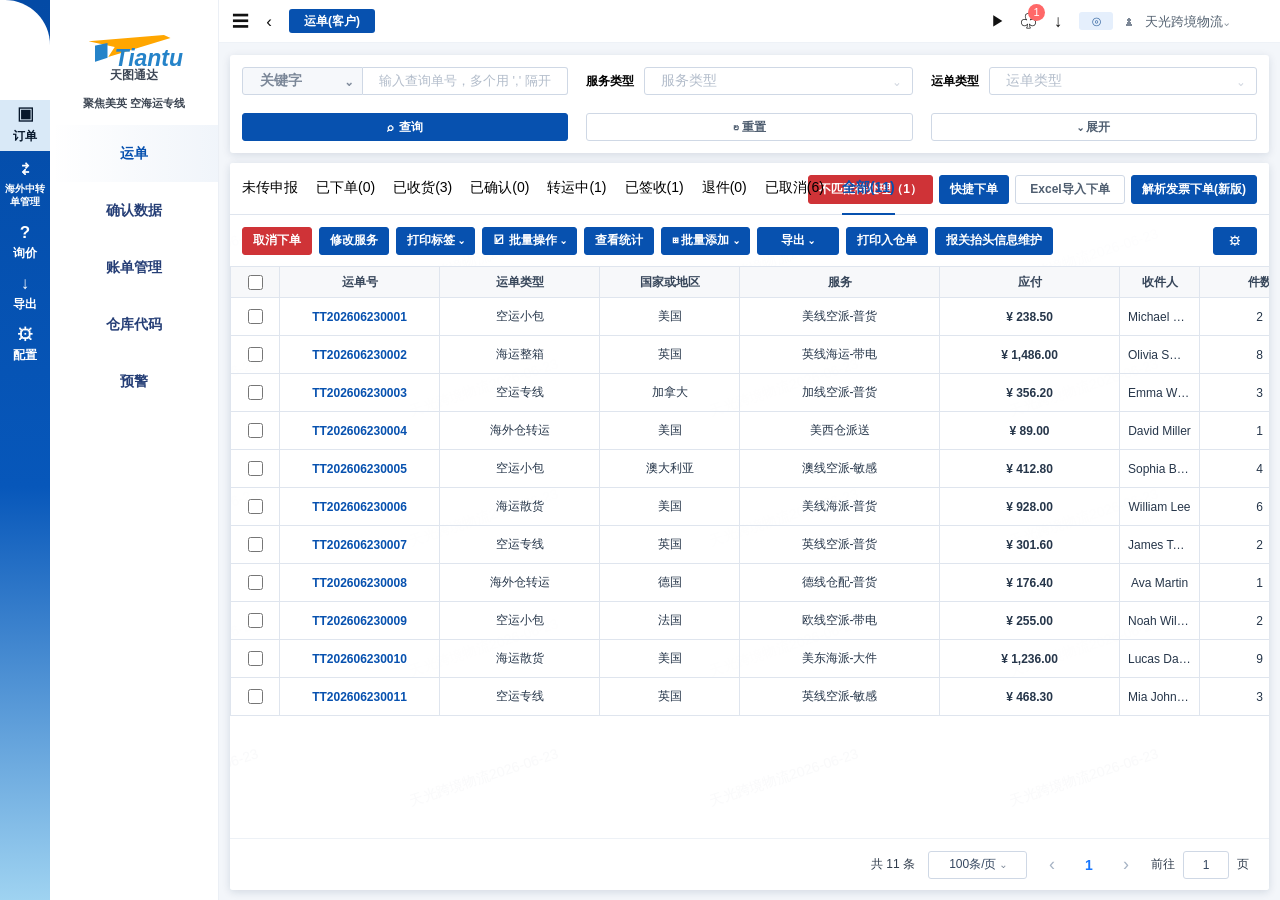
<file: index.html>
<!doctype html>
<html lang="zh-CN">
  <head>
    <meta charset="UTF-8" />
    <meta name="viewport" content="width=device-width, initial-scale=1.0" />
    <title>天图通达 - 运单</title>
    <link rel="stylesheet" href="styles.css?v=status-ordered-20261021" />
  </head>
  <body>
    <div class="app-shell">
      <aside class="rail" aria-label="主导航">
        <div class="rail-spacer"></div>
        <button class="rail-item active" type="button" title="订单" data-client-module="orders" aria-pressed="true">
          <span class="rail-icon">▣</span>
          <span>订单</span>
        </button>
        <button class="rail-item rail-item-overseas" type="button" title="海外中转单管理" data-client-module="overseas" aria-pressed="false">
          <span class="rail-icon">⇄</span>
          <span class="rail-label">海外中转单管理</span>
        </button>
        <button class="rail-item" title="询价">
          <span class="rail-icon">?</span>
          <span>询价</span>
        </button>
        <button class="rail-item" title="导出">
          <span class="rail-icon">↓</span>
          <span>导出</span>
        </button>
        <button class="rail-item" title="配置">
          <span class="rail-icon">⚙</span>
          <span>配置</span>
        </button>
      </aside>

      <aside class="sidebar">
        <div class="brand">
          <div class="brand-mark">
            <span class="brand-plane"></span>
            <span class="brand-word">Tiantu</span>
          </div>
          <div class="brand-cn">天图通达</div>
          <div class="brand-slogan">聚焦美英 空海运专线</div>
        </div>
        <nav class="menu menu-panel" aria-label="订单菜单" data-menu-panel="orders">
          <a class="menu-link active" href="#waybill" data-client-view="waybill">运单</a>
          <a class="menu-link" href="#">确认数据</a>
          <a class="menu-link" href="#">账单管理</a>
          <a class="menu-link" href="#">仓库代码</a>
          <a class="menu-link" href="#">预警</a>
        </nav>
        <nav class="menu menu-panel" aria-label="海外中转单管理菜单" data-menu-panel="overseas" hidden>
          <a class="menu-link" href="#overseas-intercept" data-client-view="intercept">拦截管理</a>
          <a class="menu-link" href="#overseas-storage" data-client-view="storage">暂存管理</a>
          <a class="menu-link" href="#instruction-list" data-client-view="instructions">指令列表</a>
        </nav>
      </aside>

      <main class="workspace">
        <header class="topbar">
          <div class="topbar-left">
            <button class="icon-button" title="菜单">☰</button>
            <button class="icon-button" title="返回">‹</button>
            <button class="customer-chip">运单(客户)</button>
          </div>
          <div class="topbar-right">
            <button class="icon-button tiny" title="播放">▶</button>
            <button class="icon-button notify" title="通知">
              ♧
              <span class="badge">1</span>
            </button>
            <button class="icon-button" title="下载">↓</button>
            <button class="location-chip" title="定位">⊙</button>
            <span class="user-icon">♟</span>
            <button class="account-select">天光跨境物流⌄</button>
          </div>
        </header>

        <section class="overseas-host" id="overseasHost" aria-label="海外业务页面" hidden>
          <p class="overseas-status" role="status">正在加载页面…</p>
          <iframe id="overseasFrame" title="暂存管理" referrerpolicy="same-origin"></iframe>
        </section>

        <section class="search-panel" aria-label="查询条件">
          <div class="keyword-group">
            <button class="select-prefix">关键字 <span>⌄</span></button>
            <input type="text" value="" placeholder="输入查询单号，多个用 ',' 隔开" />
          </div>
          <label class="field">
            <span>服务类型</span>
            <button class="select-field">服务类型 <span>⌄</span></button>
          </label>
          <label class="field">
            <span>运单类型</span>
            <button class="select-field">运单类型 <span>⌄</span></button>
          </label>
          <button class="primary-btn search-btn">
            <span>⌕</span>
            查询
          </button>
          <button class="ghost-btn">↻ 重置</button>
          <button class="ghost-btn">⌄ 展开</button>
        </section>

        <section class="content-card">
          <div class="watermarks" aria-hidden="true"></div>
          <div class="tabs-row">
            <nav class="tabs" aria-label="运单状态">
              <button class="tab">未传申报</button>
              <button class="tab">已下单(0)</button>
              <button class="tab">已收货(3)</button>
              <button class="tab">已确认(0)</button>
              <button class="tab">转运中(1)</button>
              <button class="tab">已签收(1)</button>
              <button class="tab">退件(0)</button>
              <button class="tab">已取消(6)</button>
              <button class="tab active">全部(11)</button>
            </nav>
            <div class="status-actions">
              <button class="danger-btn">不匹配待处理（1）</button>
              <button class="primary-btn">快捷下单</button>
              <button class="ghost-btn slim">Excel导入下单</button>
              <button class="primary-btn">解析发票下单(新版)</button>
            </div>
          </div>

          <div class="toolbar">
            <div class="toolbar-main">
              <button class="danger-btn">取消下单</button>
              <button class="primary-btn">修改服务</button>
              <div class="print-label-menu">
                <button class="primary-btn print-label-toggle" type="button" aria-expanded="false">
                  打印标签 ⌄
                </button>
                <div class="print-label-dropdown" role="menu">
                  <button type="button" role="menuitem" data-print-label="fba">FBA标签</button>
                  <button type="button" role="menuitem" data-print-label="system">系统标签</button>
                </div>
              </div>
              <button class="primary-btn">☑ 批量操作 ⌄</button>
              <button class="primary-btn">查看统计</button>
              <button class="primary-btn">⊞ 批量添加 ⌄</button>
              <div class="export-menu">
                <button class="primary-btn export-toggle" type="button" aria-expanded="false">
                  导出 ⌄
                </button>
                <div class="export-dropdown" role="menu">
                  <button type="button" role="menuitem" data-export="waybill">导出运单维度</button>
                  <button type="button" role="menuitem" data-export="box">导出箱子维度</button>
                  <button type="button" role="menuitem" data-export="tracking">导出运踪维度</button>
                  <button type="button" role="menuitem" data-export="attachment">附件导出</button>
                </div>
              </div>
              <button class="primary-btn">打印入仓单</button>
              <button class="primary-btn">报关抬头信息维护</button>
            </div>
            <button class="primary-btn gear-btn" title="表格设置">⚙</button>
          </div>

          <div class="table-wrap">
            <table class="shipment-table">
              <thead>
                <tr>
                  <th class="check-cell"><input type="checkbox" aria-label="全选" /></th>
                  <th>运单号</th>
                  <th>运单类型</th>
                  <th>国家或地区</th>
                  <th>服务</th>
                  <th>应付</th>
                  <th>收件人</th>
                  <th>件数</th>
                  <th>配租状态</th>
                  <th>标识</th>
                  <th>申报价值</th>
                  <th>申报币种</th>
                  <th>操作</th>
                </tr>
              </thead>
              <tbody id="shipmentTableBody">
                <tr>
                  <td class="check-cell"><input type="checkbox" aria-label="选择运单 TT202606230001" /></td>
                  <td><a class="order-link" href="#">TT202606230001</a></td>
                  <td>空运小包</td>
                  <td>美国</td>
                  <td>美线空派-普货</td>
                  <td class="money">¥ 238.50</td>
                  <td>Michael Chen</td>
                  <td>2</td>
                  <td><span class="status-tag blue">已收货</span></td>
                  <td><span class="mark-tag">普货</span></td>
                  <td>128.00</td>
                  <td>USD</td>
                  <td><button class="table-action">查看</button><button class="table-action">编辑</button></td>
                </tr>
                <tr>
                  <td class="check-cell"><input type="checkbox" aria-label="选择运单 TT202606230002" /></td>
                  <td><a class="order-link" href="#">TT202606230002</a></td>
                  <td>海运整箱</td>
                  <td>英国</td>
                  <td>英线海运-带电</td>
                  <td class="money">¥ 1,486.00</td>
                  <td>Olivia Smith</td>
                  <td>8</td>
                  <td><span class="status-tag amber">转运中</span></td>
                  <td><span class="mark-tag electric">带电</span></td>
                  <td>760.00</td>
                  <td>GBP</td>
                  <td><button class="table-action">查看</button><button class="table-action">编辑</button></td>
                </tr>
                <tr>
                  <td class="check-cell"><input type="checkbox" aria-label="选择运单 TT202606230003" /></td>
                  <td><a class="order-link" href="#">TT202606230003</a></td>
                  <td>空运专线</td>
                  <td>加拿大</td>
                  <td>加线空派-普货</td>
                  <td class="money">¥ 356.20</td>
                  <td>Emma White</td>
                  <td>3</td>
                  <td><span class="status-tag green">已签收</span></td>
                  <td><span class="mark-tag">普货</span></td>
                  <td>210.00</td>
                  <td>CAD</td>
                  <td><button class="table-action">查看</button><button class="table-action">编辑</button></td>
                </tr>
                <tr>
                  <td class="check-cell"><input type="checkbox" aria-label="选择运单 TT202606230004" /></td>
                  <td><a class="order-link" href="#">TT202606230004</a></td>
                  <td>海外仓转运</td>
                  <td>美国</td>
                  <td>美西仓派送</td>
                  <td class="money">¥ 89.00</td>
                  <td>David Miller</td>
                  <td>1</td>
                  <td><span class="status-tag blue">已收货</span></td>
                  <td><span class="mark-tag">普货</span></td>
                  <td>45.00</td>
                  <td>USD</td>
                  <td><button class="table-action">查看</button><button class="table-action">编辑</button></td>
                </tr>
                <tr>
                  <td class="check-cell"><input type="checkbox" aria-label="选择运单 TT202606230005" /></td>
                  <td><a class="order-link" href="#">TT202606230005</a></td>
                  <td>空运小包</td>
                  <td>澳大利亚</td>
                  <td>澳线空派-敏感</td>
                  <td class="money">¥ 412.80</td>
                  <td>Sophia Brown</td>
                  <td>4</td>
                  <td><span class="status-tag blue">已收货</span></td>
                  <td><span class="mark-tag sensitive">敏感</span></td>
                  <td>320.00</td>
                  <td>AUD</td>
                  <td><button class="table-action">查看</button><button class="table-action">编辑</button></td>
                </tr>
                <tr>
                  <td class="check-cell"><input type="checkbox" aria-label="选择运单 TT202606230006" /></td>
                  <td><a class="order-link" href="#">TT202606230006</a></td>
                  <td>海运散货</td>
                  <td>美国</td>
                  <td>美线海派-普货</td>
                  <td class="money">¥ 928.00</td>
                  <td>William Lee</td>
                  <td>6</td>
                  <td><span class="status-tag gray">已取消</span></td>
                  <td><span class="mark-tag">普货</span></td>
                  <td>580.00</td>
                  <td>USD</td>
                  <td><button class="table-action">查看</button><button class="table-action">编辑</button></td>
                </tr>
                <tr>
                  <td class="check-cell"><input type="checkbox" aria-label="选择运单 TT202606230007" /></td>
                  <td><a class="order-link" href="#">TT202606230007</a></td>
                  <td>空运专线</td>
                  <td>英国</td>
                  <td>英线空派-普货</td>
                  <td class="money">¥ 301.60</td>
                  <td>James Taylor</td>
                  <td>2</td>
                  <td><span class="status-tag gray">已取消</span></td>
                  <td><span class="mark-tag">普货</span></td>
                  <td>165.00</td>
                  <td>GBP</td>
                  <td><button class="table-action">查看</button><button class="table-action">编辑</button></td>
                </tr>
                <tr>
                  <td class="check-cell"><input type="checkbox" aria-label="选择运单 TT202606230008" /></td>
                  <td><a class="order-link" href="#">TT202606230008</a></td>
                  <td>海外仓转运</td>
                  <td>德国</td>
                  <td>德线仓配-普货</td>
                  <td class="money">¥ 176.40</td>
                  <td>Ava Martin</td>
                  <td>1</td>
                  <td><span class="status-tag gray">已取消</span></td>
                  <td><span class="mark-tag">普货</span></td>
                  <td>98.00</td>
                  <td>EUR</td>
                  <td><button class="table-action">查看</button><button class="table-action">编辑</button></td>
                </tr>
                <tr>
                  <td class="check-cell"><input type="checkbox" aria-label="选择运单 TT202606230009" /></td>
                  <td><a class="order-link" href="#">TT202606230009</a></td>
                  <td>空运小包</td>
                  <td>法国</td>
                  <td>欧线空派-带电</td>
                  <td class="money">¥ 255.00</td>
                  <td>Noah Wilson</td>
                  <td>2</td>
                  <td><span class="status-tag gray">已取消</span></td>
                  <td><span class="mark-tag electric">带电</span></td>
                  <td>140.00</td>
                  <td>EUR</td>
                  <td><button class="table-action">查看</button><button class="table-action">编辑</button></td>
                </tr>
                <tr>
                  <td class="check-cell"><input type="checkbox" aria-label="选择运单 TT202606230010" /></td>
                  <td><a class="order-link" href="#">TT202606230010</a></td>
                  <td>海运散货</td>
                  <td>美国</td>
                  <td>美东海派-大件</td>
                  <td class="money">¥ 1,236.00</td>
                  <td>Lucas Davis</td>
                  <td>9</td>
                  <td><span class="status-tag gray">已取消</span></td>
                  <td><span class="mark-tag bulky">大件</span></td>
                  <td>890.00</td>
                  <td>USD</td>
                  <td><button class="table-action">查看</button><button class="table-action">编辑</button></td>
                </tr>
                <tr>
                  <td class="check-cell"><input type="checkbox" aria-label="选择运单 TT202606230011" /></td>
                  <td><a class="order-link" href="#">TT202606230011</a></td>
                  <td>空运专线</td>
                  <td>英国</td>
                  <td>英线空派-敏感</td>
                  <td class="money">¥ 468.30</td>
                  <td>Mia Johnson</td>
                  <td>3</td>
                  <td><span class="status-tag gray">已取消</span></td>
                  <td><span class="mark-tag sensitive">敏感</span></td>
                  <td>280.00</td>
                  <td>GBP</td>
                  <td><button class="table-action">查看</button><button class="table-action">编辑</button></td>
                </tr>
              </tbody>
            </table>
          </div>

          <div class="pagination">
            <span>共 11 条</span>
            <button class="page-size">100条/页 ⌄</button>
            <button class="pager" disabled>‹</button>
            <button class="pager current">1</button>
            <button class="pager" disabled>›</button>
            <label class="jump">
              前往
              <input type="text" value="1" />
              页
            </label>
          </div>
        </section>
      </main>
    </div>
    <div class="system-label-modal" id="systemLabelModal" aria-hidden="true">
      <div class="system-label-dialog" role="dialog" aria-modal="true" aria-labelledby="systemLabelTitle">
        <div class="system-label-header">
          <h3 id="systemLabelTitle">打印标签</h3>
        </div>
        <div class="system-label-body">
          <div class="system-label-watermarks" aria-hidden="true"></div>
          <div class="system-label-list" id="systemLabelList"></div>
        </div>
        <div class="system-label-footer">
          <div class="download-mode">
            <span>下载方式：</span>
            <label>
              <input type="radio" name="systemLabelDownloadMode" value="split" checked />
              <span>多票分割</span>
            </label>
            <label>
              <input type="radio" name="systemLabelDownloadMode" value="continuous" />
              <span>多票连续</span>
            </label>
          </div>
          <div class="system-label-actions">
            <button class="modal-ghost-btn" type="button" data-system-label-close>取消</button>
            <button class="modal-primary-btn" type="button" data-system-label-print>打印</button>
            <button class="modal-primary-btn" type="button" data-system-label-download>下载PDF</button>
          </div>
        </div>
      </div>
    </div>
    <div class="attachment-export-modal" id="attachmentExportModal" aria-hidden="true">
      <div class="attachment-export-dialog" role="dialog" aria-modal="true" aria-labelledby="attachmentExportTitle">
        <div class="attachment-export-header">
          <h3 id="attachmentExportTitle">附件导出</h3>
        </div>
        <div class="attachment-export-body">
          <div class="attachment-type-row">
            <span class="attachment-type-label"><span>*</span>附件类型：</span>
            <div class="attachment-type-grid">
              <label><input type="checkbox" value="底单" />底单</label>
              <label><input type="checkbox" value="提单" />提单</label>
              <label><input type="checkbox" value="POD" />POD</label>
              <label><input type="checkbox" value="ISA" />ISA</label>
            </div>
          </div>
        </div>
        <div class="attachment-export-footer">
          <button class="modal-primary-btn" type="button" data-attachment-export-confirm>确定</button>
          <button class="modal-ghost-btn" type="button" data-attachment-export-cancel>取消</button>
        </div>
      </div>
    </div>
    <div class="toast" id="toast" role="status" aria-live="polite"></div>
    <script src="app.js?v=overseas-intercept-20261120"></script>
  </body>
</html>
</file>
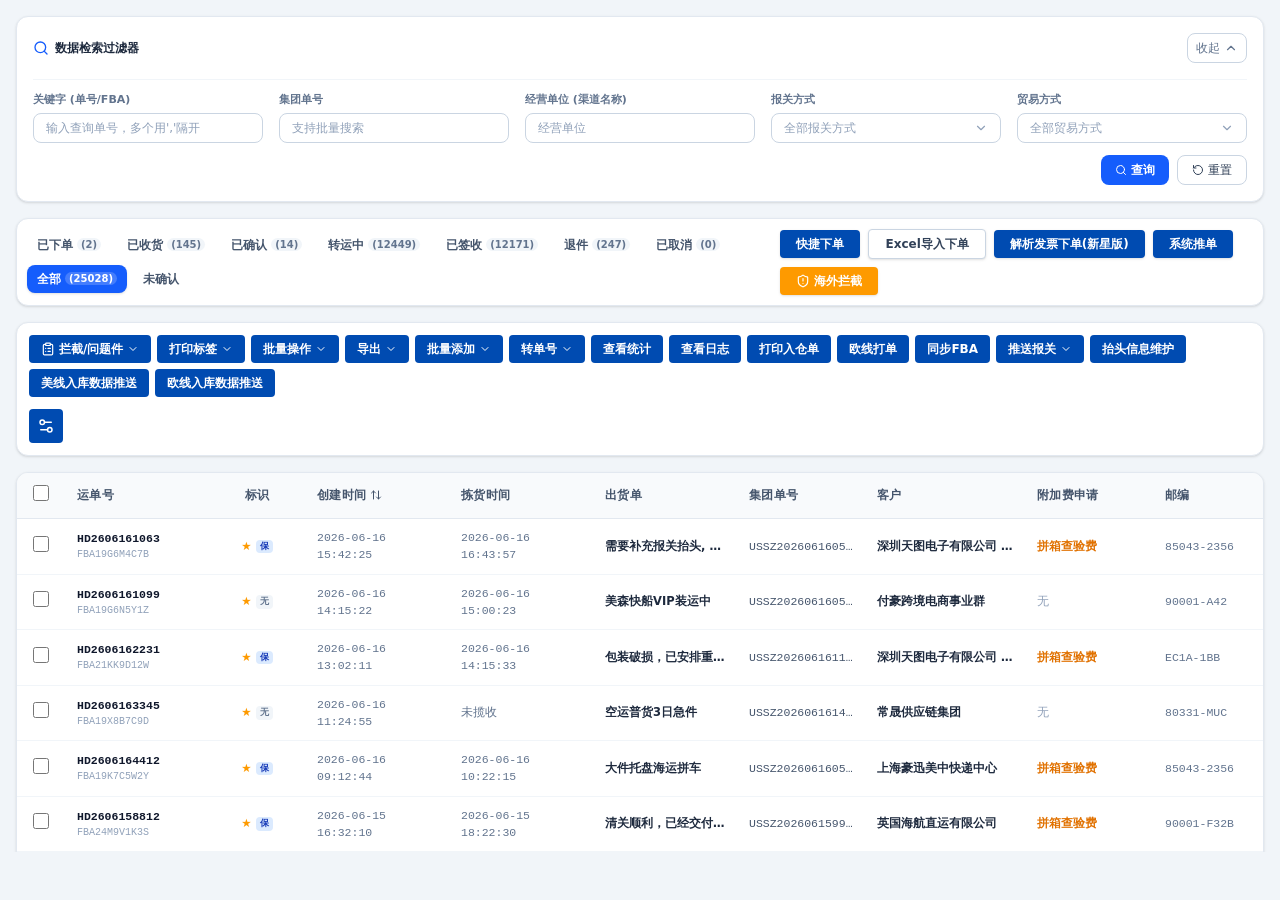
<file: overseas-app/index.html>
<!doctype html>
<html lang="zh-CN">
  <head>
    <meta charset="UTF-8" />
    <meta name="viewport" content="width=device-width, initial-scale=1.0" />
    <title>天图通达 - 海外中转单管理</title>
    <script type="module" crossorigin src="assets/index-DDmOmZ-l.js?v=status-ordered-20261021"></script>
    <link rel="stylesheet" crossorigin href="assets/index-lCPy6XlN.css">
      <link rel="stylesheet" href="embed.css?v=status-ordered-20261021">
    <script src="embed.js?v=status-ordered-20261021" defer></script>
  </head>
  <body>
    <div id="root"></div>
  </body>
</html>
</file>
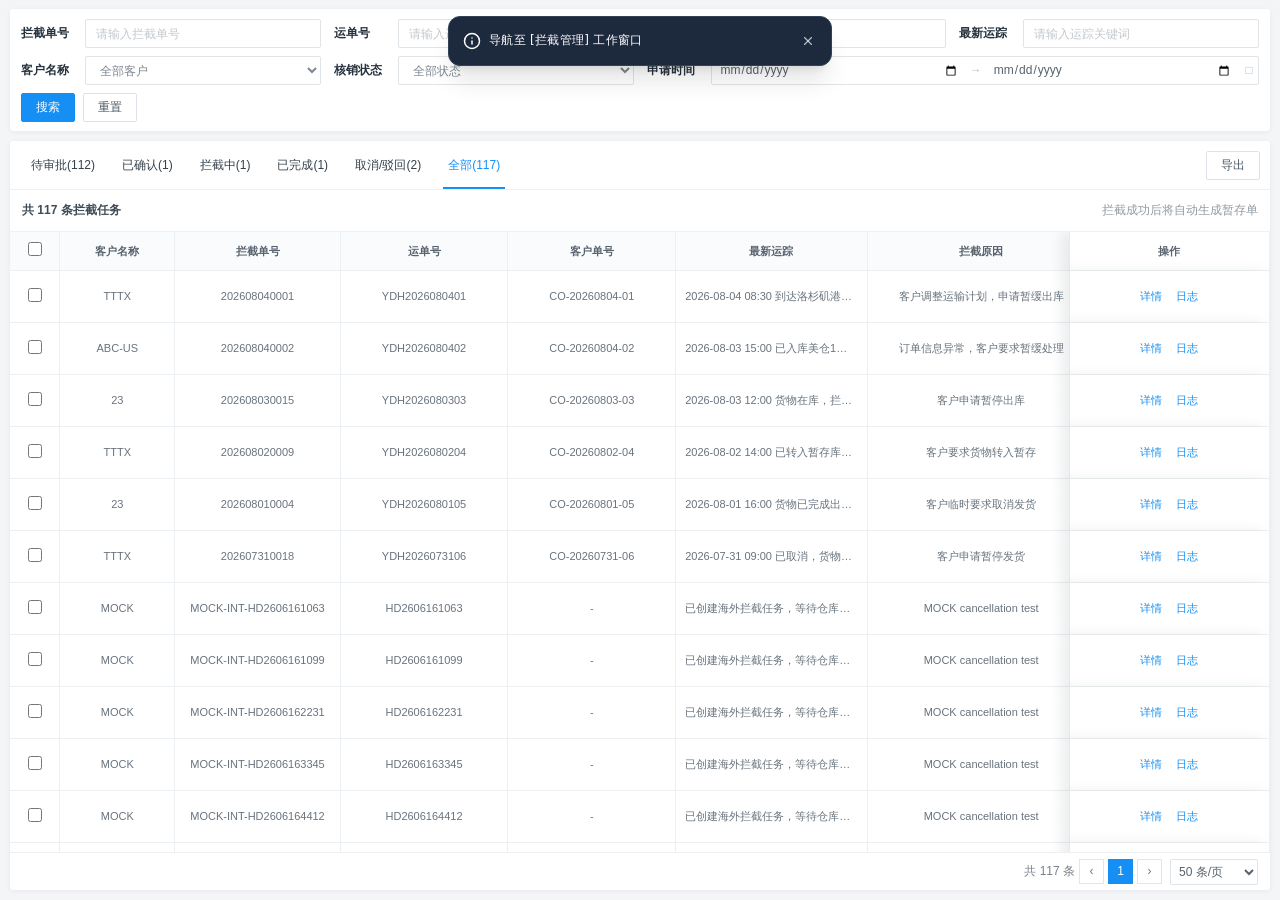
<file: overseas-app/intercept.html>
<!doctype html>
<html lang="zh-CN">
  <head>
    <meta charset="UTF-8" />
    <meta name="viewport" content="width=device-width, initial-scale=1.0" />
    <title>拦截管理</title>
    <link rel="stylesheet" href="assets/index-DsSRBec1.css" />
    <style>
      /* The client shell supplies the navigation and header. */
      html, body, #root { width: 100%; height: 100%; margin: 0; overflow: hidden; }
      #root > div > div:first-child,
      #root > div > div:nth-child(2) > div:first-child,
      #root > div > div:nth-child(2) > div.select-none { display: none !important; }
    </style>
    <script type="module" src="assets/index-DQ7VLrqS.js?v=client-intercept-actions-20261120"></script>
  </head>
  <body>
    <div id="root"></div>
    <script>
      const interceptHash = '#overseas-intercept';
      let needsReferenceFixtures = true;
      try {
        const tasks = JSON.parse(localStorage.getItem('tiantu-intercept-tasks-v1'));
        needsReferenceFixtures = !tasks?.some(task => task.no.startsWith('MOCK-INT-'));
      } catch { /* Follow the reference startup when storage is unavailable. */ }

      // The reference seeds its demo records before opening the menu from reserved orders.
      const startingHash = needsReferenceFixtures ? '#reserved-orders' : interceptHash;
      if (location.hash !== startingHash) history.replaceState(null, '', startingHash);

      const root = document.getElementById('root');
      let ready = false;
      const viewObserver = new MutationObserver(() => {
        if (needsReferenceFixtures) {
          const interceptMenu = document.getElementById('submenu-item-拦截管理');
          if (!interceptMenu) return;
          needsReferenceFixtures = false;
          interceptMenu.click();
        }
        if (!ready && root.querySelector('.mc-intercept-page')) {
          ready = true;
          window.parent.postMessage({type: 'tiantu-overseas-ready', view: interceptHash}, location.origin);
        }
        // The reference app changes its hash via replaceState when opening a storage record.
        if (ready && location.hash === '#overseas-storage') {
          window.parent.postMessage({type: 'tiantu-open-overseas-storage', view: interceptHash}, location.origin);
          viewObserver.disconnect();
        }
      });
      viewObserver.observe(root, {childList: true, subtree: true});
    </script>
  </body>
</html>
</file>
<file: styles.css>
:root {
  --blue: #0751af;
  --blue-dark: #004aa7;
  --blue-soft: #eaf3ff;
  --red: #cf3337;
  --line: #dfe5ee;
  --line-soft: #edf1f6;
  --text: #1f2d3d;
  --muted: #8a97a8;
  --page: #f3f6fa;
}

* {
  box-sizing: border-box;
}

html,
body {
  width: 100%;
  min-width: 1280px;
  height: 100%;
  margin: 0;
}

body {
  font-family: "Microsoft YaHei", "PingFang SC", Arial, sans-serif;
  color: var(--text);
  background: var(--page);
  font-size: 12px;
  letter-spacing: 0;
}

button,
input {
  font: inherit;
}

button {
  cursor: pointer;
}

.app-shell {
  display: grid;
  grid-template-columns: 50px 169px minmax(1060px, 1fr);
  height: 100vh;
  overflow: hidden;
}

.rail {
  position: relative;
  display: flex;
  flex-direction: column;
  align-items: stretch;
  background: linear-gradient(180deg, #034aa5 0%, #0757ba 54%, #9fd3f1 100%);
  color: #fff;
}

.rail::before {
  content: "";
  position: absolute;
  inset: 0 0 auto 0;
  height: 101px;
  border-top-right-radius: 45px;
  background: #fff;
}

.rail-spacer {
  height: 100px;
  flex: 0 0 auto;
}

.rail-item {
  position: relative;
  z-index: 1;
  display: flex;
  flex-direction: column;
  align-items: center;
  justify-content: center;
  gap: 4px;
  height: 51px;
  border: 0;
  color: #fff;
  background: transparent;
  font-weight: 700;
}

.rail-item.active {
  color: #07172b;
  background: #d9e9f7;
}

.rail-icon {
  display: grid;
  width: 18px;
  height: 18px;
  place-items: center;
  font-size: 17px;
  line-height: 1;
  font-weight: 800;
}

.sidebar {
  background: #fff;
  border-right: 1px solid #ebeff5;
  box-shadow: 4px 0 10px rgba(4, 35, 74, 0.03);
}

.brand {
  height: 122px;
  padding-top: 32px;
  text-align: center;
}

.brand-mark {
  position: relative;
  width: 105px;
  height: 36px;
  margin: 0 auto;
}

.brand-plane {
  position: absolute;
  left: 7px;
  top: 3px;
  width: 82px;
  height: 22px;
  background: #ffa600;
  clip-path: polygon(0 28%, 92% 0, 100% 14%, 24% 100%, 32% 54%);
}

.brand-word {
  position: absolute;
  left: 33px;
  top: 13px;
  color: #2583c9;
  font-size: 23px;
  font-weight: 800;
  font-style: italic;
}

.brand-word::before {
  content: "";
  position: absolute;
  left: -20px;
  top: -2px;
  width: 13px;
  height: 19px;
  background: #2583c9;
  clip-path: polygon(0 15%, 100% 0, 100% 78%, 0 100%);
}

.brand-cn {
  margin-top: -1px;
  color: #3c4655;
  font-size: 12px;
  font-weight: 700;
}

.brand-slogan {
  margin-top: 12px;
  color: #3d4653;
  font-size: 11px;
  font-weight: 700;
}

.menu {
  display: flex;
  flex-direction: column;
  padding-top: 3px;
}

.menu-link {
  display: grid;
  height: 57px;
  place-items: center;
  color: #253e76;
  text-decoration: none;
  font-size: 14px;
  font-weight: 700;
}

.menu-link.active {
  color: var(--blue);
  background: linear-gradient(90deg, rgba(7, 81, 175, 0) 0%, rgba(7, 81, 175, 0.06) 100%);
}

.menu-panel[hidden] {
  display: none;
}

.workspace {
  display: flex;
  min-width: 0;
  flex-direction: column;
  background: var(--page);
  overflow: hidden;
}

.topbar {
  display: flex;
  height: 43px;
  align-items: center;
  justify-content: space-between;
  padding: 0 15px 0 12px;
  background: #fff;
  border-bottom: 1px solid #eef2f7;
}

.topbar-left,
.topbar-right {
  display: flex;
  align-items: center;
  gap: 11px;
}

.topbar-right {
  gap: 12px;
  color: #202f42;
}

.icon-button,
.account-select,
.location-chip {
  display: inline-grid;
  min-width: 18px;
  height: 25px;
  place-items: center;
  border: 0;
  background: transparent;
  color: #111;
  padding: 0;
  font-size: 17px;
  line-height: 1;
}

.icon-button.tiny {
  font-size: 14px;
}

.notify {
  position: relative;
}

.badge {
  position: absolute;
  top: -5px;
  right: -8px;
  display: grid;
  width: 17px;
  height: 17px;
  place-items: center;
  border-radius: 50%;
  background: #ff6868;
  color: #fff;
  font-size: 11px;
}

.customer-chip {
  height: 24px;
  padding: 0 15px;
  border: 0;
  border-radius: 3px;
  background: var(--blue);
  color: #fff;
  font-weight: 700;
}

.location-chip {
  width: 34px;
  height: 18px;
  border-radius: 3px;
  background: #e5effc;
  color: #3c6ca5;
  font-size: 14px;
}

.user-icon {
  color: #7c8796;
  font-size: 16px;
}

.account-select {
  min-width: 120px;
  justify-content: start;
  color: #536170;
  font-size: 13px;
}

.search-panel {
  display: grid;
  grid-template-columns: minmax(330px, 397px) minmax(285px, 335px) minmax(285px, 335px) 120px 120px 120px;
  gap: 18px;
  align-items: center;
  margin: 12px 11px 10px;
  padding: 12px;
  min-height: 67px;
  border-radius: 3px;
  background: #fff;
  box-shadow: 0 2px 8px rgba(14, 39, 76, 0.13);
}

.keyword-group {
  display: grid;
  grid-template-columns: 121px minmax(0, 1fr);
  height: 28px;
}

.select-prefix,
.keyword-group input,
.select-field,
.ghost-btn,
.primary-btn,
.danger-btn,
.page-size,
.pager {
  height: 28px;
  border: 1px solid #cfd8e5;
  border-radius: 3px;
  background: #fff;
}

.select-prefix {
  display: flex;
  align-items: center;
  justify-content: space-between;
  padding: 0 10px 0 17px;
  border-top-right-radius: 0;
  border-bottom-right-radius: 0;
  background: #f6f8fb;
  color: #7b8798;
  font-size: 14px;
  font-weight: 700;
}

.keyword-group input {
  min-width: 0;
  padding: 0 16px;
  border-left: 0;
  border-top-left-radius: 0;
  border-bottom-left-radius: 0;
  color: #56657a;
  outline: 0;
}

.keyword-group input::placeholder {
  color: #b3bdcb;
  font-size: 13px;
}

.field {
  display: grid;
  grid-template-columns: auto minmax(190px, 1fr);
  gap: 10px;
  align-items: center;
}

.field > span {
  color: #000;
  font-weight: 700;
  white-space: nowrap;
}

.select-field {
  display: flex;
  align-items: center;
  justify-content: space-between;
  padding: 0 12px 0 16px;
  color: #b3bdcb;
  font-size: 14px;
}

.primary-btn,
.danger-btn,
.ghost-btn {
  display: inline-flex;
  align-items: center;
  justify-content: center;
  gap: 6px;
  padding: 0 16px;
  white-space: nowrap;
  font-weight: 700;
}

.primary-btn {
  border-color: var(--blue);
  background: var(--blue);
  color: #fff;
}

.primary-btn:hover {
  background: var(--blue-dark);
}

.danger-btn {
  border-color: var(--red);
  background: var(--red);
  color: #fff;
}

.ghost-btn {
  color: #4f5e70;
  background: #fff;
}

.search-btn {
  font-weight: 800;
}

.content-card {
  position: relative;
  display: flex;
  min-height: 0;
  flex: 1;
  flex-direction: column;
  margin: 0 11px 10px;
  border-radius: 3px;
  background: #fff;
  box-shadow: 0 2px 8px rgba(14, 39, 76, 0.14);
  overflow: hidden;
}

.watermarks {
  position: absolute;
  inset: 0;
  z-index: 0;
  pointer-events: none;
  overflow: hidden;
}

.watermark {
  position: absolute;
  color: rgba(140, 151, 168, 0.14);
  font-size: 14px;
  white-space: nowrap;
  transform: rotate(-18deg);
  transform-origin: left center;
}

.tabs-row,
.toolbar,
.table-wrap,
.pagination {
  position: relative;
  z-index: 1;
}

.tabs-row {
  display: flex;
  min-height: 52px;
  align-items: end;
  justify-content: space-between;
  padding: 0 12px 9px;
  border-bottom: 1px solid var(--line);
  background: rgba(255, 255, 255, 0.88);
}

.tabs {
  display: flex;
  align-items: end;
  gap: 28px;
  min-width: 0;
}

.tab {
  position: relative;
  height: 35px;
  border: 0;
  background: transparent;
  color: #000;
  padding: 0;
  white-space: nowrap;
  font-size: 14px;
}

.tab.active {
  color: var(--blue);
  font-weight: 800;
}

.tab.active::after {
  content: "";
  position: absolute;
  left: 0;
  right: 0;
  bottom: -10px;
  height: 2px;
  background: var(--blue);
}

.status-actions {
  display: flex;
  align-items: center;
  gap: 10px;
  padding-bottom: 1px;
}

.status-actions .danger-btn,
.status-actions .primary-btn,
.status-actions .ghost-btn {
  height: 29px;
}

.status-actions .slim {
  min-width: 110px;
}

.toolbar {
  display: flex;
  min-height: 51px;
  align-items: center;
  justify-content: space-between;
  padding: 10px 12px 10px;
  background: rgba(255, 255, 255, 0.88);
  z-index: 20;
}

.toolbar-main {
  display: flex;
  align-items: center;
  gap: 10px;
  overflow: visible;
}

.toolbar .primary-btn,
.toolbar .danger-btn {
  height: 28px;
  padding: 0 16px;
}

.export-menu {
  position: relative;
  display: inline-flex;
  flex: 0 0 auto;
}

.print-label-menu {
  position: relative;
  display: inline-flex;
  flex: 0 0 auto;
}

.export-toggle {
  min-width: 82px;
}

.export-dropdown,
.print-label-dropdown {
  position: absolute;
  top: 34px;
  left: 0;
  z-index: 50;
  display: none;
  width: 142px;
  padding: 5px;
  border: 1px solid #cfd8e5;
  border-radius: 3px;
  background: #fff;
  box-shadow: 0 8px 18px rgba(13, 35, 65, 0.16);
}

.print-label-dropdown {
  width: 128px;
}

.export-menu.open .export-dropdown,
.export-menu:hover .export-dropdown,
.print-label-menu.open .print-label-dropdown,
.print-label-menu:hover .print-label-dropdown {
  display: grid;
  gap: 3px;
}

.export-dropdown button,
.print-label-dropdown button {
  height: 30px;
  border: 0;
  border-radius: 3px;
  padding: 0 10px;
  color: #26364a;
  background: #fff;
  text-align: left;
  font-weight: 700;
}

.export-dropdown button:hover,
.print-label-dropdown button:hover {
  color: var(--blue);
  background: #eef6ff;
}

.system-label-modal {
  position: fixed;
  inset: 0;
  z-index: 100;
  display: none;
  align-items: flex-start;
  justify-content: center;
  padding-top: 50px;
  background: rgba(15, 23, 42, 0.45);
  color: #334155;
}

.system-label-modal.open {
  display: flex;
}

.system-label-modal.single-waybill .download-mode {
  display: none;
}

.system-label-dialog {
  position: relative;
  display: flex;
  width: 920px;
  height: 505px;
  flex-direction: column;
  overflow: hidden;
  border-radius: 2px;
  background: #fff;
  box-shadow: 0 24px 48px rgba(15, 23, 42, 0.28);
}

.system-label-header {
  position: relative;
  z-index: 1;
  padding: 16px 20px;
  border-bottom: 1px solid #e2e8f0;
}

.system-label-header h3 {
  margin: 0;
  color: #0f172a;
  font-size: 18px;
  font-weight: 800;
}

.system-label-body {
  position: relative;
  min-height: 0;
  flex: 1;
  overflow: hidden;
}

.system-label-watermarks {
  position: absolute;
  inset: 0;
  pointer-events: none;
  user-select: none;
  overflow: hidden;
}

.system-label-watermark {
  position: absolute;
  color: rgba(148, 163, 184, 0.45);
  font-size: 14px;
  font-weight: 700;
  white-space: nowrap;
  transform: rotate(-22deg);
}

.system-label-list {
  position: relative;
  z-index: 1;
  padding: 32px 20px;
  font-size: 14px;
}

.system-label-row {
  display: flex;
  flex-wrap: wrap;
  align-items: center;
  gap: 10px 16px;
  margin-bottom: 12px;
}

.system-label-row span {
  white-space: nowrap;
}

.system-label-row .label-muted {
  color: #475569;
}

.system-label-row .label-value {
  margin-left: 4px;
  color: #334155;
  font-weight: 600;
}

.system-label-row label {
  display: inline-flex;
  align-items: center;
  gap: 8px;
  white-space: nowrap;
}

.system-label-row select {
  width: 224px;
  height: 32px;
  border: 1px solid #e2e8f0;
  border-radius: 4px;
  background: #f1f5f9;
  color: #94a3b8;
  padding: 0 12px;
  outline: 0;
  font-size: 14px;
  font-weight: 600;
}

.system-label-footer {
  position: relative;
  z-index: 1;
  padding: 22px 20px 24px;
  background: #fff;
}

.download-mode {
  display: flex;
  align-items: center;
  justify-content: center;
  gap: 20px;
  margin-bottom: 20px;
  color: #475569;
  font-size: 14px;
}

.download-mode label {
  display: inline-flex;
  align-items: center;
  gap: 6px;
  cursor: pointer;
}

.download-mode input {
  width: 14px;
  height: 14px;
  accent-color: var(--blue);
}

.system-label-actions {
  display: flex;
  justify-content: center;
  gap: 12px;
}

.modal-ghost-btn,
.modal-primary-btn {
  height: 30px;
  border-radius: 4px;
  padding: 0 18px;
  font-size: 12px;
  font-weight: 800;
}

.modal-ghost-btn {
  border: 1px solid #cbd5e1;
  color: #475569;
  background: #fff;
}

.modal-ghost-btn:hover {
  background: #f8fafc;
}

.modal-primary-btn {
  border: 1px solid var(--blue);
  color: #fff;
  background: var(--blue);
}

.modal-primary-btn:hover {
  background: var(--blue-dark);
}

.toast {
  position: fixed;
  left: 50%;
  top: 62px;
  z-index: 120;
  display: none;
  transform: translateX(-50%);
  border-radius: 4px;
  background: rgba(15, 23, 42, 0.9);
  color: #fff;
  padding: 9px 16px;
  font-size: 13px;
  box-shadow: 0 8px 18px rgba(15, 23, 42, 0.22);
}

.toast.show {
  display: block;
}

.attachment-export-modal {
  position: fixed;
  inset: 0;
  z-index: 90;
  display: none;
  align-items: flex-start;
  justify-content: center;
  padding-top: 96px;
  background: rgba(15, 23, 42, 0.5);
}

.attachment-export-modal.open {
  display: flex;
}

.attachment-export-dialog {
  width: 520px;
  border-radius: 2px;
  background: #fff;
  box-shadow: 0 24px 48px rgba(15, 23, 42, 0.28);
}

.attachment-export-header {
  border-bottom: 1px solid #e2e8f0;
  padding: 16px 24px;
}

.attachment-export-header h3 {
  margin: 0;
  color: #0f172a;
  font-size: 16px;
  font-weight: 800;
}

.attachment-export-body {
  padding: 28px 24px;
  font-size: 12px;
}

.attachment-type-row {
  display: flex;
  align-items: flex-start;
  gap: 12px;
}

.attachment-type-label {
  width: 80px;
  flex: 0 0 auto;
  margin-top: 4px;
  color: #334155;
  text-align: right;
  font-weight: 700;
}

.attachment-type-label span {
  margin-right: 4px;
  color: #ef4444;
}

.attachment-type-grid {
  display: grid;
  flex: 1;
  grid-template-columns: repeat(4, max-content);
  column-gap: 28px;
  row-gap: 12px;
}

.attachment-type-grid label {
  display: inline-flex;
  align-items: center;
  gap: 8px;
  color: #334155;
  cursor: pointer;
  white-space: nowrap;
}

.attachment-type-grid input {
  width: 14px;
  height: 14px;
  accent-color: var(--blue);
}

.attachment-export-footer {
  display: flex;
  justify-content: flex-end;
  gap: 8px;
  border-top: 1px solid #f1f5f9;
  padding: 16px 24px;
}

.gear-btn {
  min-width: 44px;
  padding: 0;
}

.table-wrap {
  min-height: 0;
  flex: 1;
  overflow: auto;
  background: rgba(255, 255, 255, 0.64);
}

.shipment-table {
  width: 100%;
  min-width: 1300px;
  border-collapse: collapse;
  table-layout: fixed;
}

.shipment-table th,
.shipment-table td {
  border: 1px solid var(--line);
}

.shipment-table th {
  height: 31px;
  background: #f7f8fa;
  color: #37465a;
  text-align: center;
  font-weight: 700;
}

.shipment-table td {
  height: 38px;
  padding: 0 8px;
  color: #26364a;
  text-align: center;
  background: rgba(255, 255, 255, 0.82);
  overflow: hidden;
  text-overflow: ellipsis;
  white-space: nowrap;
}

.shipment-table tbody tr:hover td {
  background: #f4f8ff;
}

.order-link {
  color: var(--blue);
  font-weight: 700;
  text-decoration: none;
}

.money {
  color: #1d3d6c;
  font-weight: 700;
}

.status-tag,
.mark-tag {
  display: inline-flex;
  height: 22px;
  align-items: center;
  justify-content: center;
  border-radius: 3px;
  padding: 0 8px;
  line-height: 1;
  font-weight: 700;
}

.status-tag.blue {
  color: #0751af;
  background: #e8f2ff;
}

.status-tag.amber {
  color: #9a5a00;
  background: #fff4d9;
}

.status-tag.green {
  color: #0b7a48;
  background: #e7f7ee;
}

.status-tag.gray {
  color: #687386;
  background: #eef1f5;
}

.mark-tag {
  color: #536170;
  background: #f1f4f8;
}

.mark-tag.electric {
  color: #0751af;
  background: #e8f2ff;
}

.mark-tag.sensitive {
  color: #b44a00;
  background: #fff0e5;
}

.mark-tag.bulky {
  color: #6f3eb5;
  background: #f1eaff;
}

.table-action {
  height: 24px;
  margin: 0 3px;
  padding: 0 6px;
  border: 1px solid #cdd8e8;
  border-radius: 3px;
  color: var(--blue);
  background: #fff;
  font-weight: 700;
}

.table-action:hover {
  border-color: var(--blue);
  background: #eef6ff;
}

.shipment-table th:nth-child(1) {
  width: 49px;
}

.shipment-table th:nth-child(2) {
  width: 160px;
}

.shipment-table th:nth-child(3) {
  width: 160px;
}

.shipment-table th:nth-child(4) {
  width: 140px;
}

.shipment-table th:nth-child(5) {
  width: 200px;
}

.shipment-table th:nth-child(6) {
  width: 180px;
}

.shipment-table th:nth-child(7) {
  width: 80px;
}

.shipment-table th:nth-child(8) {
  width: 120px;
}

.shipment-table th:nth-child(9) {
  width: 160px;
}

.shipment-table th:nth-child(10) {
  width: 120px;
}

.shipment-table th:nth-child(11) {
  width: 80px;
}

.shipment-table th:nth-child(12) {
  width: 89px;
}

.shipment-table th:nth-child(13) {
  width: 110px;
}

.check-cell input {
  width: 15px;
  height: 15px;
  accent-color: var(--blue);
}

.empty-row td {
  height: calc(100vh - 331px);
  border-top: 0;
  border-bottom: 0;
  background: rgba(255, 255, 255, 0.38);
}

.empty-state {
  display: grid;
  height: 100%;
  min-height: 460px;
  place-items: center;
  color: #333;
}

.pagination {
  display: flex;
  height: 52px;
  align-items: center;
  justify-content: flex-end;
  gap: 13px;
  padding: 0 20px 0 12px;
  border-top: 1px solid var(--line-soft);
  background: #fff;
  color: #303c4c;
}

.page-size {
  min-width: 99px;
  color: #34465f;
  background: #fff;
}

.pager {
  width: 24px;
  border: 0;
  color: #a6b3c4;
  background: transparent;
  font-size: 18px;
}

.pager.current {
  color: #1777ff;
  font-size: 14px;
  font-weight: 700;
}

.jump {
  display: flex;
  align-items: center;
  gap: 8px;
}

.jump input {
  width: 46px;
  height: 28px;
  border: 1px solid #cfd8e5;
  border-radius: 3px;
  text-align: center;
  color: #34465f;
  outline: 0;
}

@media (max-width: 1500px) {
  .search-panel {
    grid-template-columns: minmax(300px, 1fr) minmax(230px, 1fr) minmax(230px, 1fr);
  }

  .status-actions {
    gap: 6px;
  }

  .tabs {
    gap: 18px;
  }

  .toolbar-main {
    gap: 7px;
  }

  .toolbar .primary-btn,
  .toolbar .danger-btn,
  .status-actions .primary-btn,
  .status-actions .danger-btn,
  .status-actions .ghost-btn {
    padding: 0 10px;
  }
}

/* Overseas pages use the original reference styles inside an isolated frame. */
.rail-item-overseas { min-height: 66px; padding: 5px 3px; }
.rail-label { max-width: 44px; font-size: 10px; line-height: 1.3; text-align: center; }
.overseas-host { position: relative; display:flex; flex:1; min-height:0; overflow:hidden; background:#f4f6fa; }
.overseas-host[hidden] { display:none; }
.overseas-host iframe { display:block; width:100%; height:100%; border:0; }
.overseas-status { position:absolute; inset:0; display:grid; place-items:center; margin:0; background:#f4f6fa; color:#65758b; }
.overseas-host.is-ready .overseas-status { display:none; }
.workspace.overseas-mode > .search-panel, .workspace.overseas-mode > .content-card { display:none; }
</file>
<file: overseas-app/assets/index-lCPy6XlN.css>
.niuku-overlay{background:#00000075;font:12px/1.5 Microsoft YaHei,PingFang SC,Arial,sans-serif}.niuku-drawer{width:max(67vw,1080px);max-width:100vw;min-width:0;color:#606b78;background:#fff;box-shadow:-4px 0 18px #00000024}.niuku-header{height:40px;border-bottom:8px solid #f3f7fc;box-sizing:content-box;color:#20262e;padding:0 16px}.niuku-title-mark{width:4px;height:17px;border-radius:1px;background:#252a30}.niuku-close{display:flex;padding:4px;border-radius:2px;color:#9098a2;cursor:pointer}.niuku-close:hover{color:#0759b6;background:#f1f6fd}.niuku-toolbar{height:46px;background:#fff}.niuku-btn{height:28px;padding:0 14px;border:1px solid #dce2eb;border-radius:2px;font-size:12px;line-height:26px;white-space:nowrap;cursor:pointer}.niuku-btn-primary{color:#fff;background:#0759b6;border-color:#0759b6}.niuku-btn-primary:hover{background:#064a97;border-color:#064a97}.niuku-btn-secondary{color:#667080;background:#fff}.niuku-btn-secondary:hover{color:#0759b6;border-color:#8ebbe8}.niuku-body{padding:0 18px 24px;scrollbar-color:#c9d1dc #f7f9fc;scrollbar-width:thin}.niuku-body>section+section{margin-top:16px;padding-top:8px;border-top:1px solid #edf0f5}.niuku-section-title{margin:0;height:26px;display:flex;align-items:center;color:#202c3b;font-size:14px;font-weight:600}.niuku-base-grid{display:grid;grid-template-columns:repeat(4,minmax(0,1fr));gap:12px 20px;padding:8px 0 0;align-items:start}.niuku-base-grid>.niuku-note-field{grid-column:span 2}.niuku-field{display:grid;grid-template-columns:104px minmax(0,1fr);min-width:0;gap:8px;align-items:center;min-height:30px}.niuku-label{display:block;color:#616b78;text-align:right;font-size:12px;line-height:18px;white-space:nowrap}.niuku-required{margin-right:4px;color:#ef6168;font-size:12px;font-weight:400}.niuku-input{display:block;height:30px;width:100%;min-width:0;padding:0 10px;border:1px solid #dce2eb;border-radius:3px;color:#657284;background:#fff;font:inherit;font-size:12px;outline:none;transition:border-color .15s,box-shadow .15s}.niuku-input::placeholder{color:#b8c0cc}.niuku-input:hover{border-color:#bbc9da}.niuku-input:focus{border-color:#409eff;box-shadow:0 0 0 2px #409eff14}select.niuku-input{padding-right:25px;text-overflow:ellipsis;-webkit-appearance:none;-moz-appearance:none;appearance:none;background-image:url("data:image/svg+xml,%3Csvg width='12' height='12' viewBox='0 0 12 12' xmlns='http://www.w3.org/2000/svg'%3E%3Cpath d='m2.5 4.5 3.5 3 3.5-3' fill='none' stroke='%2398a5b6' stroke-width='1.2' stroke-linecap='round' stroke-linejoin='round'/%3E%3C/svg%3E");background-position:right 9px center;background-repeat:no-repeat}.niuku-input[type=date]::-webkit-calendar-picker-indicator{opacity:.45;cursor:pointer}.niuku-radio-group{min-height:30px;display:flex;align-items:center;gap:22px}.niuku-radio{display:inline-flex;align-items:center;gap:7px;cursor:pointer;font-size:12px}.niuku-radio input{width:13px;height:13px;margin:0;accent-color:#0759b6}.niuku-radio:has(input:checked){color:#0759b6}.niuku-note-field{align-items:start}.niuku-note-field>.niuku-label{padding-top:6px}.niuku-note-control{display:block;position:relative;min-width:0}.niuku-note-control textarea{height:54px;padding:5px 9px 18px;resize:vertical;min-height:54px}.niuku-note-count{position:absolute;right:8px;bottom:3px;color:#97a4b7;font-size:10px;pointer-events:none}.niuku-party-hint{margin:8px 0 10px;color:#8993a1;font-size:11px}.niuku-party-hint.is-required{color:#b7791f}.niuku-party-stack{display:grid;gap:12px}.niuku-party-block{border:1px solid #e1e6ed;border-radius:3px;background:#fbfcfe}.niuku-party-block-title{display:flex;align-items:center;gap:9px;min-height:42px;padding:6px 12px;border-bottom:1px solid #e7ecf2;background:#f6f8fb}.niuku-party-block-title h4{margin:0;color:#344152;font-size:12px;font-weight:600}.niuku-party-block-title p{margin:2px 0 0;color:#96a1b0;font-size:10px}.niuku-party-index{display:inline-flex;width:20px;height:20px;align-items:center;justify-content:center;border-radius:50%;color:#0759b6;background:#eaf3ff;font-size:11px;font-weight:700}.niuku-party-fields{display:grid;grid-template-columns:repeat(3,minmax(0,1fr));gap:12px 20px;padding:12px}.niuku-party-fields .niuku-field{grid-template-columns:104px minmax(0,1fr)}.niuku-table-wrap{border:1px solid #e1e6ed;border-radius:2px;max-height:410px;scrollbar-color:#c9d1dc #f7f9fc}.niuku-table-wrap table{table-layout:fixed;border-collapse:separate;border-spacing:0}.niuku-table-wrap th{position:sticky;top:0;z-index:12;height:36px;padding:6px 10px;font-weight:500;background:#f5f7fa;border:0;border-right:1px solid #e3e8ef;border-bottom:1px solid #dce2eb;color:#536174;white-space:nowrap}.niuku-table-wrap td{height:40px;padding:5px 7px;border:0;border-right:1px solid #edf0f5;border-bottom:1px solid #edf0f5}.niuku-table-wrap tbody tr:nth-child(2n){background:#fcfdff}.niuku-table-wrap tbody tr:hover{background:#f4f9ff}.niuku-table-wrap .niuku-input{height:28px;font-size:11px;padding-left:7px}.niuku-table-wrap th:first-child,.niuku-table-wrap th:last-child{z-index:14}.niuku-table-wrap td:last-child{box-shadow:-3px 0 6px -5px #536174}.niuku-drawer button:focus-visible{outline:2px solid #409eff;outline-offset:2px}@media(max-width:1100px){.niuku-drawer{width:100vw}.niuku-base-grid{gap:12px 14px}.niuku-field{grid-template-columns:98px minmax(0,1fr);gap:6px}}@media(max-width:850px){.niuku-base-grid,.niuku-party-fields{grid-template-columns:repeat(2,minmax(0,1fr))}.niuku-header h2{font-size:13px}}@media(max-width:560px){.niuku-base-grid,.niuku-party-fields{grid-template-columns:1fr}.niuku-base-grid>.niuku-note-field{grid-column:auto}.niuku-body{padding:0 12px 20px}.niuku-header h2{max-width:calc(100vw - 64px);white-space:nowrap;overflow:hidden;text-overflow:ellipsis}}.catalog-fee-overlay{position:fixed;z-index:300;top:0;right:0;bottom:0;left:0;display:flex;justify-content:flex-end;background:#0006;color:#606266;font:12px/1.5 Microsoft YaHei,PingFang SC,Arial,sans-serif}.catalog-fee-drawer{display:flex;flex-direction:column;width:min(1080px,53vw);max-width:100vw;min-width:0;height:100vh;height:100dvh;background:#fff;box-shadow:-8px 0 32px #162b4d22;outline:none}.catalog-fee-drawer button,.catalog-fee-drawer input,.catalog-fee-drawer select{font:inherit}.catalog-fee-drawer button{cursor:pointer}.catalog-fee-drawer button:focus-visible,.catalog-fee-drawer input:focus-visible,.catalog-fee-drawer select:focus-visible{outline:2px solid #409eff;outline-offset:2px}.catalog-fee-header{display:flex;align-items:center;justify-content:space-between;flex:0 0 56px;gap:16px;padding:0 20px;border-bottom:1px solid #ebeef5}.catalog-fee-header h2{margin:0;color:#303133;font-size:14px;font-weight:600}.catalog-fee-close{display:flex;align-items:center;justify-content:center;width:28px;height:28px;padding:0;border:0;border-radius:3px;background:transparent;color:#909399}.catalog-fee-close:hover{background:#f2f6fc;color:#004cae}.catalog-fee-body{min-height:0;padding:16px 12px 24px;overflow-y:auto}.catalog-fee-toolbar{display:flex;margin-bottom:10px}.catalog-fee-button{display:inline-flex;align-items:center;justify-content:center;gap:4px;min-width:52px;height:28px;padding:0 12px;border:1px solid #dcdfe6;border-radius:3px;background:#fff;color:#606266}.catalog-fee-button:hover{border-color:#a0c4eb;background:#ecf5ff;color:#004cae}.catalog-fee-button.catalog-fee-primary{border-color:#004cae;background:#004cae;color:#fff}.catalog-fee-button.catalog-fee-primary:hover{border-color:#286cc1;background:#286cc1}.catalog-fee-table-scroll{height:clamp(240px,49vh,540px);overflow:auto;border:1px solid #ebeef5}.catalog-fee-table{width:100%;min-width:940px;table-layout:fixed;border-spacing:0;border-collapse:separate;font:inherit}.catalog-fee-index-column{width:34px}.catalog-fee-name-column{width:18%}.catalog-fee-type-column{width:15%}.catalog-fee-unit-column,.catalog-fee-price-column{width:9%}.catalog-fee-quantity-column,.catalog-fee-currency-column{width:10%}.catalog-fee-remark-column{width:18%}.catalog-fee-action-column{width:70px}.catalog-fee-table th,.catalog-fee-table td{height:40px;padding:6px 8px;border-right:1px solid #ebeef5;border-bottom:1px solid #ebeef5;overflow:hidden;text-align:center;text-overflow:ellipsis;white-space:nowrap;box-sizing:border-box}.catalog-fee-table th{position:sticky;z-index:1;top:0;height:30px;background:#f7f7f8;color:#606266;font-weight:600}.catalog-fee-table th:last-child,.catalog-fee-table td:last-child{border-right:0}.catalog-fee-table tr:hover td{background:#f8fafd}.catalog-fee-table select,.catalog-fee-table input{width:100%;min-width:0;height:28px;padding:0 7px;border:1px solid #dcdfe6;border-radius:3px;background:#fff;color:#606266;box-sizing:border-box}.catalog-fee-table select{text-overflow:ellipsis}.catalog-fee-table input:hover,.catalog-fee-table select:hover{border-color:#c0c4cc}.catalog-fee-remove{padding:2px 4px;border:0;background:transparent;color:#f56c6c}.catalog-fee-remove:hover{color:#db4747;text-decoration:underline}.catalog-fee-error{margin-top:10px;color:#e5484d}.catalog-fee-footer{display:flex;justify-content:flex-end;gap:8px;margin-top:12px}@media(max-width:1280px){.catalog-fee-drawer{width:min(1080px,calc(100vw - 80px))}}@media(max-width:900px){.catalog-fee-drawer{width:100vw}.catalog-fee-header{padding-right:14px;padding-left:14px}.catalog-fee-body{padding-right:10px;padding-left:10px}}.operation-instruction-table-container{min-width:0;color:#606266;font:12px/1.5 Microsoft YaHei,PingFang SC,Arial,sans-serif}.operation-instruction-table-scroll{min-height:194px;overflow:auto;border:1px solid #e4e7ed;background:#fff}.operation-instruction-table{width:100%;min-width:1750px;table-layout:fixed;border-collapse:separate;border-spacing:0;font:inherit}.operation-instruction-table-with-actions{min-width:1850px}.operation-instruction-column-index{width:44px}.operation-instruction-column-name{width:150px}.operation-instruction-column-type{width:120px}.operation-instruction-column-unit{width:100px}.operation-instruction-column-price{width:120px}.operation-instruction-column-quantity{width:140px}.operation-instruction-column-currency{width:120px}.operation-instruction-column-added-at{width:160px}.operation-instruction-column-added-by{width:120px}.operation-instruction-column-remark{width:170px}.operation-instruction-column-images{width:180px}.operation-instruction-column-status{width:120px}.operation-instruction-column-actions{width:100px}.operation-instruction-table th,.operation-instruction-table td{box-sizing:border-box;padding:10px;border-right:1px solid #e4e7ed;border-bottom:1px solid #e4e7ed;overflow:hidden;text-align:center;text-overflow:ellipsis;vertical-align:middle;white-space:nowrap}.operation-instruction-table th{height:34px;padding:6px 10px;background:#f7f8fa;color:#606266;font-weight:500}.operation-instruction-table td{height:80px;background:#fff}.operation-instruction-table th:last-child,.operation-instruction-table td:last-child{border-right:0}.operation-instruction-table th:first-child,.operation-instruction-table .operation-instruction-index{position:sticky;z-index:1;left:0}.operation-instruction-table th:first-child{z-index:2}.operation-instruction-table tbody tr:hover td{background:#f7faff}.operation-instruction-table .operation-instruction-remark{white-space:normal;overflow-wrap:anywhere}.operation-instruction-table .operation-instruction-empty td{position:static;height:158px;color:#909399;background:#fff}.operation-instruction-images{display:flex;align-items:center;justify-content:center;gap:4px}.operation-instruction-thumbnail{position:relative;display:block;flex:0 0 48px;width:48px;height:48px;padding:0;overflow:hidden;border:1px solid #e4e7ed;border-radius:2px;background:#f7f8fa;cursor:pointer}.operation-instruction-thumbnail img{display:block;width:100%;height:100%;object-fit:cover}.operation-instruction-image-overlay{position:absolute;top:0;right:0;bottom:0;left:0;display:flex;align-items:center;justify-content:center;background:#0006;color:#fff;opacity:0;transition:opacity .15s}.operation-instruction-thumbnail:hover .operation-instruction-image-overlay,.operation-instruction-thumbnail:focus-visible .operation-instruction-image-overlay{opacity:1}.operation-instruction-image-count{flex:0 0 auto;color:#909399;font-size:11px}.operation-instruction-status{display:inline-block;padding:1px 5px;border:1px solid;border-radius:2px;line-height:18px;white-space:nowrap}.operation-instruction-status-done{border-color:#b3e19d;background:#f0f9eb;color:#67c23a}.operation-instruction-status-pending{border-color:#f3d19e;background:#fdf6ec;color:#e6a23c}.operation-instruction-status-rejected{border-color:#fbc4c4;background:#fef0f0;color:#f56c6c}.operation-instruction-status-neutral{border-color:#d3d4d6;background:#f4f4f5;color:#909399}.operation-instruction-actions{display:flex;justify-content:center;gap:8px}.operation-instruction-actions button{padding:0;border:0;background:transparent;color:#409eff;font:inherit;cursor:pointer}.operation-instruction-actions button:hover{text-decoration:underline}.operation-instruction-actions .operation-instruction-remove{color:#f56c6c}.operation-instruction-table-container button:focus-visible,.operation-instruction-table-scroll:focus-visible{outline:2px solid #409eff;outline-offset:2px}.operation-instruction-preview{position:fixed;z-index:400;top:0;right:0;bottom:0;left:0;display:flex;align-items:center;justify-content:center;padding:32px;background:#000b}.operation-instruction-preview-content{display:flex;flex-direction:column;max-width:min(1100px,100%);max-height:calc(100dvh - 64px);overflow:hidden;border-radius:4px;background:#fff;box-shadow:0 8px 40px #0004}.operation-instruction-preview-content header{display:flex;flex:0 0 46px;align-items:center;justify-content:space-between;gap:24px;min-width:240px;padding:0 14px;border-bottom:1px solid #ebeef5}.operation-instruction-preview-content header span{overflow:hidden;color:#303133;text-overflow:ellipsis;white-space:nowrap}.operation-instruction-preview-content button{display:flex;align-items:center;justify-content:center;flex:0 0 28px;width:28px;height:28px;padding:0;border:0;border-radius:3px;background:transparent;color:#909399;cursor:pointer}.operation-instruction-preview-content button:hover{background:#f2f6fc;color:#004cae}.operation-instruction-preview-content>img{display:block;min-height:0;max-width:100%;max-height:calc(100dvh - 110px);object-fit:contain}@media(max-width:640px){.operation-instruction-preview{padding:12px}.operation-instruction-preview-content{max-height:calc(100dvh - 24px)}.operation-instruction-preview-content>img{max-height:calc(100dvh - 70px)}}.instruction-waybill-info{color:#354052;font-size:12px}.instruction-waybill-info .instruction-waybill-info-header{display:flex;align-items:center;justify-content:space-between;gap:12px;padding-bottom:14px;border-bottom:1px solid #edf0f4}.instruction-waybill-info .instruction-waybill-info-header h3{margin:0}.instruction-waybill-info-actions{display:flex;align-items:center;gap:8px;flex-shrink:0}.instruction-waybill-info .instruction-waybill-info-actions .mc-btn{min-height:28px;padding:4px 14px}.instruction-waybill-info-saved{color:#31a264}.instruction-waybill-info-summary{display:grid;grid-template-columns:repeat(3,minmax(0,1fr));gap:14px 18px;margin:0;padding:20px 0;border-bottom:1px solid #edf0f4}.instruction-waybill-info-summary>div{display:flex;align-items:baseline;min-width:0}.instruction-waybill-info-summary dt{flex-shrink:0;margin:0;color:#68788b}.instruction-waybill-info-summary dd{min-width:0;margin:0;overflow-wrap:anywhere}.instruction-waybill-customer-note dd{white-space:pre-wrap}.instruction-waybill-info-form{display:grid;grid-template-columns:repeat(2,minmax(0,1fr));gap:16px 28px;padding-top:20px}.instruction-waybill-info-form>label{display:flex;align-items:center;min-width:0;gap:8px}.instruction-waybill-info-form>label>span{width:100px;flex-shrink:0;text-align:right}.instruction-waybill-info-form input,.instruction-waybill-info-form select{display:block;min-width:0;width:100%;height:30px;padding:4px 8px;border:1px solid #dce2e9;border-radius:3px;color:#354052;background-color:#fff;outline:none}.instruction-waybill-info-form input::placeholder{color:#bac1cc}.instruction-waybill-info-form select:disabled{opacity:1;color:#8d98a7;background-color:#fff;-webkit-text-fill-color:#8d98a7;cursor:default}.instruction-waybill-info-form input[readonly]{background-color:#f3f5f8;color:#7d8998;cursor:default}.instruction-waybill-info-form input:not([readonly]):focus{border-color:#168ff5;box-shadow:0 0 0 1px #168ff5}.instruction-waybill-info-required,.instruction-waybill-info-error{color:#ed5658}.instruction-waybill-info-error{margin:12px 0 0}@media(max-width:720px){.instruction-waybill-info-summary{grid-template-columns:repeat(2,minmax(0,1fr))}.instruction-waybill-info-summary>div:nth-child(3){grid-column:1 / -1}.instruction-waybill-info-form{grid-template-columns:minmax(0,1fr);row-gap:14px}.instruction-waybill-info .instruction-waybill-info-header{flex-wrap:wrap}}@media(max-width:420px){.instruction-waybill-info-summary{grid-template-columns:repeat(2,minmax(0,1fr))}.instruction-waybill-info-summary>div:nth-child(-n+3){grid-column:1 / -1}}.instruction-tracking{padding:36px 12px 4px;color:#263548;font-size:12px}.instruction-tracking-list{margin:0;padding:0;list-style:none}.instruction-tracking-event,.instruction-tracking-add{display:grid;grid-template-columns:minmax(90px,160px) 184px 22px minmax(0,1fr);column-gap:8px}.instruction-tracking-event{min-height:60px}.instruction-tracking-operator,.instruction-tracking-date,.instruction-tracking-status{padding-top:2px;font-weight:600;line-height:20px;overflow-wrap:anywhere}.instruction-tracking-date{text-align:right}.instruction-tracking-axis{position:relative;display:flex;justify-content:center}.instruction-tracking-axis:before{position:absolute;top:10px;bottom:-10px;left:calc(50% - 1px);width:2px;background:#5b92c8;content:""}.instruction-tracking-dot{z-index:1;width:13px;height:13px;margin-top:5px;flex-shrink:0;border-radius:50%;background:#4f89c6}.instruction-tracking-event.is-latest,.instruction-tracking-event.is-exception{color:#f5222d}.instruction-tracking-event.is-exception .instruction-tracking-dot{background:#f5222d}.instruction-tracking-country{display:block;font-size:11px;font-weight:400}.instruction-tracking-exception{display:inline-block;margin-left:8px;padding:0 4px;border:1px solid #ffccc7;border-radius:2px;background:#fff1f0;font-size:10px;font-weight:400}.instruction-tracking-event.is-latest .instruction-tracking-dot{background:#f5222d}.instruction-tracking-add{min-height:24px}.instruction-tracking-add>.instruction-tracking-axis{grid-column:3;align-items:flex-start}.instruction-tracking-add .instruction-tracking-axis:before{top:0;bottom:auto;height:10px}.instruction-tracking-add button{z-index:1;display:flex;align-items:center;justify-content:center;width:14px;height:14px;margin-top:3px;padding:0;border:0;border-radius:50%;background:#17212e;color:#fff}.instruction-tracking-add button:hover{background:#0759b6}.instruction-tracking-empty{margin:0 0 20px;color:#8a96a7}.instruction-detail-portal .instruction-tracking-overlay{align-items:flex-start;padding:15vh 12px 24px;overflow-y:auto}.instruction-detail-portal .instruction-tracking-modal{width:440px;max-height:calc(85vh - 24px);flex-shrink:0;overflow:auto}.instruction-detail-portal .instruction-tracking-modal>header{padding:12px 16px}.instruction-detail-portal .instruction-tracking-modal>footer{gap:8px;padding:0 16px 20px;border-top:0}.instruction-tracking-form{display:grid;gap:12px;padding:22px 16px 18px}.instruction-tracking-form>label{display:flex;align-items:center;min-width:0;gap:12px}.instruction-tracking-form>label>span,.instruction-tracking-type>span{flex-shrink:0;width:72px;text-align:right}.instruction-tracking-form b{color:#ed5658}.instruction-tracking-form input:not([type=radio]),.instruction-tracking-form select{width:100%;min-width:0;height:28px;padding:4px 8px;border:1px solid #dce2e9;border-radius:3px;background:#fff;color:#354052}.instruction-tracking-type{display:flex;align-items:center;min-height:28px;gap:12px}.instruction-tracking-type-choices{display:flex;flex-wrap:wrap;gap:8px 18px}.instruction-tracking-type-choices label{display:inline-flex;align-items:center;gap:6px;white-space:nowrap}.instruction-tracking-type-choices label.is-selected{color:#409eff}.instruction-tracking-type-choices input{width:13px;height:13px;margin:0;accent-color:#409eff}.instruction-tracking-form-error{margin:0;color:#ed5658}@media(max-width:640px){.instruction-tracking{padding:28px 0 4px}.instruction-tracking-event,.instruction-tracking-add{grid-template-columns:minmax(52px,1fr) 146px 16px minmax(64px,1fr);column-gap:6px}.instruction-tracking-form{padding:24px 16px}}@media(max-width:420px){.instruction-tracking-event,.instruction-tracking-add{grid-template-columns:minmax(0,1fr) 16px minmax(0,1fr)}.instruction-tracking-operator{grid-column:1;grid-row:1;text-align:right}.instruction-tracking-date{grid-column:1;grid-row:2;padding-top:0;padding-bottom:20px;font-size:10px;font-weight:400;white-space:nowrap}.instruction-tracking-event>.instruction-tracking-axis{grid-column:2;grid-row:1 / 3}.instruction-tracking-status{grid-column:3;grid-row:1 / 3}.instruction-tracking-add>.instruction-tracking-axis{grid-column:2}}.instruction-detail-portal{color:#354052;font:12px/1.35 Microsoft YaHei,PingFang SC,Arial,sans-serif}.instruction-detail-portal button,.instruction-detail-portal input,.instruction-detail-portal select,.instruction-detail-portal textarea{font:inherit}.instruction-detail-portal button{cursor:pointer}.instruction-transfer-actions{display:flex;flex-wrap:wrap;gap:8px}.instruction-detail-portal .instruction-transfer-table{min-width:960px}.instruction-detail-portal .instruction-transfer-table th:nth-child(1){width:72px}.instruction-detail-portal .instruction-transfer-table th:nth-child(2){width:220px}.instruction-detail-portal .instruction-transfer-table th:nth-child(3){width:200px}.instruction-detail-portal .instruction-transfer-table th:nth-child(4){width:220px}.instruction-detail-portal .instruction-transfer-table th:nth-child(5){width:240px}.instruction-transfer-toolbar{flex-wrap:wrap}.instruction-transfer-count{margin:6px 0 0;color:#8492a6}.instruction-transfer-selector{display:inline-flex;align-items:center;justify-content:center;gap:7px}.instruction-transfer-selector input{margin:0;accent-color:#168ff5}.instruction-transfer-batch{margin-bottom:16px;padding:14px;border:1px solid #dce9fa;border-radius:4px;background:#f7fbff}.instruction-transfer-batch>label{font-weight:600;color:#354052}.instruction-transfer-batch>p{margin:7px 0 10px;line-height:1.6}.instruction-transfer-batch textarea{display:block;width:100%;min-height:82px;padding:8px 10px;border:1px solid #dce2e9;border-radius:3px;color:#354052;background:#fff;resize:vertical}.instruction-transfer-batch-footer{display:flex;align-items:center;justify-content:space-between;flex-wrap:wrap;gap:10px;margin-top:10px;color:#8492a6}.instruction-transfer-batch-error{color:#e45656}.instruction-transfer-batch-success{color:#43a047}.instruction-transfer-input{width:100%;min-width:160px;height:30px;padding:4px 8px;border:1px solid #dce2e9;border-radius:3px;background:#fff;color:#354052}.instruction-transfer-input:focus{outline:2px solid #168ff5;outline-offset:1px}.instruction-transfer-number{overflow-wrap:anywhere}.instruction-processing-toolbar{display:flex;align-items:center;flex-wrap:wrap;gap:10px;margin-bottom:12px}.instruction-processing-count{padding:4px 8px;border:1px solid #b3d8ff;border-radius:3px;background:#ecf5ff;color:#168ff5}.instruction-detail-portal .instruction-processing-modal{width:min(440px,calc(100vw - 24px))}.instruction-processing-form{padding:20px}.instruction-processing-form>p{margin:0 0 16px;line-height:1.6}.instruction-processing-form label{display:flex;align-items:center;gap:12px;margin-bottom:16px}.instruction-processing-form select{flex:1;min-width:0;height:32px;padding:4px 8px;border:1px solid #dce2e9;border-radius:3px;background:#fff}.instruction-processing-hint{color:#8492a6}.instruction-detail-portal .instruction-fee-edit-modal{width:min(480px,calc(100vw - 24px));max-height:calc(100dvh - 32px);overflow:hidden;display:flex;flex-direction:column}.instruction-fee-edit-modal>form{display:flex;flex-direction:column;min-height:0}.instruction-fee-edit-fields{padding:22px 18px;display:grid;gap:14px;overflow-y:auto}.instruction-fee-edit-fields>label{display:flex;align-items:center;min-width:0;gap:8px}.instruction-fee-edit-fields>label>span{width:86px;flex-shrink:0;text-align:right}.instruction-fee-edit-fields b{color:#f56c6c;font-weight:400}.instruction-fee-edit-fields input,.instruction-fee-edit-fields select,.instruction-fee-edit-fields textarea{min-width:0;flex:1;width:100%;padding:5px 9px;border:1px solid #dce2e9;border-radius:3px;color:#354052;background:#fff}.instruction-fee-edit-fields input,.instruction-fee-edit-fields select{height:30px}.instruction-fee-edit-fields input[readonly],.instruction-fee-edit-fields select:disabled{color:#929daf;background:#f5f7fa;opacity:1}.instruction-fee-counter{display:flex;align-items:center;flex:1;min-width:0}.instruction-fee-counter button{flex-shrink:0;width:26px;height:30px;border:1px solid #dce2e9;background:#f5f7fa;color:#68788b}.instruction-fee-counter input{text-align:center;border-radius:0}.instruction-fee-description{align-items:flex-start!important}.instruction-fee-edit-fields textarea{resize:vertical}.instruction-fee-edit-error{margin:0;color:#e45656;line-height:1.6}.instruction-fee-edit-modal footer{display:flex;justify-content:flex-end;flex-shrink:0;gap:8px;padding:14px 18px;border-top:1px solid #e8edf1}.instruction-detail-error{position:fixed;z-index:1000;right:24px;bottom:24px;max-width:calc(100vw - 48px);padding:10px 16px;border:1px solid #fecaca;border-radius:4px;color:#b91c1c;background:#fff1f2;box-shadow:0 3px 12px #0001;font-size:12px}.instruction-detail-portal button:focus-visible,.instruction-detail-portal textarea:focus-visible,.instruction-detail-portal select:focus-visible{outline:2px solid #168ff5;outline-offset:2px}@media(max-width:720px){.instruction-detail-drawer{height:100dvh}.instruction-detail-drawer .mc-intercept-drawer-header{min-height:64px;padding:4px 16px;gap:12px}.instruction-detail-drawer .mc-intercept-drawer-header>div{min-width:0}.instruction-detail-drawer .mc-intercept-drawer-header h2{overflow-wrap:anywhere}.instruction-detail-drawer .mc-intercept-close{flex-shrink:0}.instruction-detail-portal .mc-intercept-attachment-modal,.instruction-detail-portal .mc-storage-fee-modal{max-width:calc(100vw - 24px);max-height:calc(100dvh - 24px)}.instruction-detail-portal .mc-intercept-attachment-modal>.space-y-5{padding-right:16px;padding-left:16px;overflow:auto}}.im-page{display:flex;flex:1;flex-direction:column;min-width:0;min-height:0;height:100%;gap:12.5px;padding:10px 20px 18.75px 8.75px;overflow:hidden;background:#f5f7fa;color:#606266;font:12.5px/1.4 Microsoft YaHei,Arial,sans-serif}.im-page *,.im-page *:before,.im-page *:after{box-sizing:border-box}.im-page button,.im-page input,.im-page select,.im-page textarea{font:inherit}.im-page button{cursor:pointer}.im-page button:disabled{cursor:default}.im-page button,.im-page select,.im-page input{outline:none}.im-page button:focus-visible{outline:2.5px solid #8bbbf0;outline-offset:2.5px}.im-filters{display:grid;grid-template-columns:minmax(0,445fr) minmax(0,446fr) minmax(0,445fr) minmax(112.5px,137fr) minmax(112.5px,138fr) minmax(0,138fr);align-items:start;column-gap:20px;flex:0 0 65px;height:65px;padding:12.5px 12.5px 0;border-radius:3.75px;background:#fff;box-shadow:0 2.5px 6.25px #1f2d3d0b}.im-filter{display:flex;align-items:center;min-width:0;height:28.75px;gap:8.75px;color:#303133;white-space:nowrap}.im-filter>span:first-child{flex-shrink:0}.im-filter-code>span:first-child,.im-filter-type>span:first-child{width:55px}.im-filter-status>span:first-child{width:27.5px}.im-page input:not([type=checkbox]),.im-page select,.im-page textarea{min-width:0;border:1.25px solid #dcdfe6;border-radius:3.75px;background:#fff;color:#606266;transition:border-color .15s}.im-page input:not([type=checkbox]):focus,.im-page select:focus,.im-page textarea:focus{border-color:#409eff}.im-page input::placeholder{color:#c0c4cc;opacity:1}.im-filter>input{width:100%;height:28.75px;padding:0 15px}.im-select{display:inline-flex;position:relative;min-width:0}.im-filter>.im-select{flex:1;height:28.75px}.im-select select{-webkit-appearance:none;-moz-appearance:none;appearance:none;width:100%;height:100%;padding:0 32.5px 0 15px}.im-filter select:has(option[value=""]:checked){color:#c0c4cc}.im-select>svg{position:absolute;top:50%;right:10px;width:13.75px;height:13.75px;transform:translateY(-50%);pointer-events:none;color:#c0c4cc;stroke-width:1.3}.im-button{display:inline-flex;align-items:center;justify-content:center;gap:6.25px;height:28.75px;border:1.25px solid #dcdfe6;border-radius:2.5px;background:#fff;color:#606266;padding:0 15px;line-height:1;white-space:nowrap}.im-button:hover{border-color:#9bc9ff;color:#409eff}.im-button>svg{width:13.75px;height:13.75px;stroke-width:2.4}.im-button.im-primary{background:#004cae;border-color:#004cae;color:#fff}.im-button.im-primary:hover{background:#1260bb;border-color:#1260bb}.im-query,.im-reset{width:100%}.im-list-card{display:flex;flex:1;flex-direction:column;min-height:0;min-width:0;padding:0 12.5px;overflow:hidden;border-radius:3.75px;background:#fff;box-shadow:0 2.5px 6.25px #1f2d3d0b}.im-toolbar{display:flex;align-items:center;justify-content:space-between;flex:0 0 52.5px;height:52.5px}.im-export{width:56.25px;padding:0}.im-settings{position:relative}.im-settings-button{width:43.75px;padding:0}.im-settings-button>svg{width:15px;height:15px;fill:#fff;stroke:#004cae;stroke-width:1.6}.im-settings-panel{position:absolute;z-index:60;top:35px;right:0;width:225px;padding:12.5px 15px;background:#fff;border:1.25px solid #e4e7ed;border-radius:3.75px;box-shadow:0 3.75px 15px #0002}.im-settings-title{display:flex;align-items:center;justify-content:space-between;margin-bottom:8.75px;padding-bottom:8.75px;border-bottom:1.25px solid #ebeef5;font-size:13.75px;color:#303133}.im-settings-title button{padding:0;border:0;color:#409eff;background:transparent}.im-column-option{display:flex;align-items:center;gap:11.25px;height:33.75px}.im-page input[type=checkbox]{-webkit-appearance:none;-moz-appearance:none;appearance:none;display:inline-block;position:relative;width:15px;height:15px;margin:0;border:1.25px solid #d8dde5;border-radius:2.5px;background:#fff;vertical-align:middle;cursor:pointer;box-shadow:inset 0 0 0 .375px #e4e7ed}.im-page input[type=checkbox]:checked,.im-page input[type=checkbox]:indeterminate{background:#409eff;border-color:#409eff;box-shadow:none}.im-page input[type=checkbox]:checked:after{content:"";position:absolute;left:3.75px;top:1.25px;width:5px;height:8.75px;border:solid #fff;border-width:0 1.875px 1.875px 0;transform:rotate(45deg)}.im-page input[type=checkbox]:indeterminate:after{content:"";position:absolute;left:2.5px;top:5px;width:7.5px;height:2.5px;background:#fff}.im-page input[type=checkbox]:focus-visible{outline:2.5px solid #a0cfff;outline-offset:2.5px}.im-table-scroll{flex:1;min-height:0;min-width:0;overflow:auto;scrollbar-gutter:stable;scrollbar-width:thin;scrollbar-color:#d9d9d9 transparent}.im-table-scroll::-webkit-scrollbar{width:10px;height:10px}.im-table-scroll::-webkit-scrollbar-thumb{border-radius:6.25px;background:#d9d9d9}.im-table-scroll::-webkit-scrollbar-track{background:#fafafa}.im-table{width:100%;min-width:1375px;table-layout:fixed;border-collapse:collapse;font-size:12.5px;color:#777e88}.im-table th,.im-table td{padding:0 10px;border:1.25px solid #e9ebef;text-align:center;vertical-align:middle;white-space:nowrap;overflow:hidden;text-overflow:ellipsis}.im-table thead{position:sticky;top:0;z-index:10}.im-table thead tr{height:32.5px}.im-table th{background:#f7f7f8;color:#606266;font-weight:700}.im-table tbody tr{height:48px}.im-table tbody tr:hover{background:#f5f7fa}.im-table tbody tr.im-row-selected{background:#ecf5ff}.im-table .im-checkbox-cell{padding:0}.im-description{display:block;overflow:hidden;white-space:nowrap;text-overflow:ellipsis}.im-status{display:inline-block;height:20px;padding:0 3.75px;border:1.25px solid #d9f0ce;border-radius:2.5px;color:#67c23a;background:#f0f9eb;line-height:17.5px}.im-status.im-status-disabled{color:#909399;background:#f4f4f5;border-color:#e9e9eb}.im-actions{display:inline-flex;align-items:center;justify-content:center;gap:12.5px}.im-actions button{border:0;padding:0;background:none;color:#409eff}.im-actions button:hover{color:#0878ef;text-decoration:underline}.im-table tr.im-empty{height:200px}.im-footer{display:flex;flex:0 0 50px;align-items:center;justify-content:flex-end;gap:16.25px;height:50px;color:#909399;white-space:nowrap}.im-page-size{width:101.25px;height:28.75px}.im-page-size select{padding:0 23.75px 0 12.5px}.im-page-size>svg{right:7.5px}.im-page-arrow,.im-page-current{display:inline-flex;align-items:center;justify-content:center;width:15px;height:28.75px;padding:0;border:0;color:#409eff;background:transparent}.im-page-arrow svg{width:15px;height:15px;stroke-width:1.7}.im-page-arrow:disabled{color:#c0c4cc}.im-page-current{font-weight:700}.im-page-jump{display:inline-flex;align-items:center;gap:6.25px;margin-left:8.75px}.im-page-jump input{width:46.25px;height:28.75px;padding:0 3.75px;text-align:center}.im-modal-mask{position:fixed;z-index:200;top:0;right:0;bottom:0;left:0;display:flex;align-items:center;justify-content:center;padding:37.5px;background:#0005}.im-dialog{width:725px;max-width:100%;max-height:calc(100vh - 75px);overflow:auto;border-radius:5px;background:#fff;box-shadow:0 10px 37.5px #0003;color:#606266;font-size:15px}.im-dialog-header{display:flex;align-items:center;justify-content:space-between;min-height:65px;padding:0 27.5px;border-bottom:1.25px solid #ebeef5}.im-dialog-header h2{margin:0;font-size:18.75px;font-weight:500;color:#303133}.im-dialog-header button{display:inline-flex;align-items:center;justify-content:center;width:31.25px;height:31.25px;border:0;padding:0;background:transparent;color:#909399}.im-dialog-header button svg{width:21.25px;height:21.25px}.im-edit-fields{display:grid;grid-template-columns:1fr 1fr;gap:20px 25px;padding:27.5px}.im-edit-fields label{display:flex;flex-direction:column;gap:8.75px;min-width:0}.im-edit-fields input,.im-edit-fields select{width:100%;height:40px;padding:0 12.5px}.im-edit-fields input[readonly]{background:#f5f7fa;color:#909399}.im-edit-fields .im-edit-description{grid-column:1 / -1}.im-edit-fields textarea{width:100%;min-height:95px;padding:10px 12.5px;resize:vertical}.im-form-error{padding:0 27.5px;margin:0 0 17.5px;color:#f56c6c}.im-dialog-footer{display:flex;align-items:center;justify-content:flex-end;gap:15px;padding:17.5px 27.5px;border-top:1.25px solid #ebeef5}.im-dialog-footer .im-button{height:37.5px;min-width:82.5px}.im-log-dialog{width:775px}.im-log-body{min-height:225px;max-height:60vh;overflow:auto;padding:22.5px 27.5px}.im-log-code{color:#909399;padding-bottom:15px}.im-log-empty{padding:43.75px 0;color:#909399;text-align:center}.im-log-entry{padding:17.5px 0;border-top:1.25px solid #ebeef5}.im-log-entry time{display:block;margin-bottom:8.75px;color:#909399;font-size:13.75px}.im-log-entry strong{display:block;margin-bottom:8.75px;font-weight:500;color:#303133}.im-log-entry p{margin:5px 0;overflow-wrap:anywhere}@media(max-width:1500px){.im-filters{grid-template-columns:minmax(0,1fr) minmax(0,1fr) minmax(0,1fr) 100px 100px;gap:12.5px}.im-filter-code>span:first-child,.im-filter-type>span:first-child{width:auto}.im-filter{gap:6.25px}.im-filter>input,.im-select select{padding-left:8.75px}}.sm-page{padding-top:10px}.sm-filters{flex:0 0 auto;min-width:0;padding:12.5px;border-radius:3.75px;background:#fff;box-shadow:0 2.5px 6.25px #1f2d3d0b}.sm-filter-grid{display:grid;grid-template-columns:repeat(4,minmax(0,1fr));gap:12.5px 20px}.sm-filter{display:flex;align-items:center;gap:8.75px;min-width:0;height:28.75px;color:#303133}.sm-filter>span:first-child{flex:0 0 50px;white-space:nowrap}.sm-filter>input,.sm-filter>.im-select{flex:1;width:100%;min-width:0;height:28.75px}.sm-filter>input{padding:0 11px}.sm-filter select{padding-left:11px}.sm-filter select:has(option[value=""]:checked){color:#c0c4cc}.sm-filter-actions{display:flex;align-items:center;gap:10px;margin-top:12.5px}.sm-filter-actions .im-button{min-width:75px}.sm-expand svg{transition:transform .15s}.sm-expand svg.sm-rotated{transform:rotate(180deg)}.sm-date-range{display:flex;align-items:center;flex:1;min-width:0;gap:5px}.sm-date-range input{width:calc((100% - 24px)/2);min-width:0;height:28.75px;padding:0 3px;font-size:11px}.sm-date-range i{font-style:normal;color:#909399}.sm-list-heading{display:flex;align-items:center;justify-content:space-between;gap:16px;min-height:55px;flex:0 0 auto;border-bottom:1.25px solid #ebeef5}.sm-tabs{display:flex;flex:1;align-self:stretch;gap:25px;min-width:0;overflow-x:auto;overflow-y:hidden;scrollbar-width:none}.sm-tabs::-webkit-scrollbar{display:none}.sm-tabs button{position:relative;flex-shrink:0;padding:0 0 1px;border:0;background:transparent;color:#606266;white-space:nowrap}.sm-tabs button.sm-tab-active{color:#004cae;font-weight:700}.sm-tabs button.sm-tab-active:after{position:absolute;right:0;bottom:-1px;left:0;height:2.5px;background:#004cae;content:""}.sm-tabs button:hover{color:#004cae}.sm-tabs button>span{margin-left:2px;font-weight:400}.sm-toolbar-actions{display:flex;align-items:center;flex-shrink:0;gap:10px}.sm-page .im-button:disabled{color:#a8abb2;border-color:#e4e7ed;background:#f7f8fa;opacity:1}.sm-page .im-button.im-primary:disabled{background:#a0c4eb;border-color:#a0c4eb;color:#fff}.sm-summary-bar{display:flex;justify-content:space-between;align-items:center;min-height:53px;gap:12px;flex:0 0 auto}.sm-summary{display:flex;align-items:center;gap:24px;flex-wrap:wrap;padding:9px 0;color:#606266}.sm-summary>span{white-space:nowrap}.sm-summary>span:first-child{margin-right:-14px}.sm-summary b{padding-left:4px;color:#004cae;font-weight:500}.sm-settings-panel{max-height:min(650px,calc(100vh - 275px));overflow-y:auto}.sm-settings-panel .im-settings-title{position:sticky;top:-12.5px;padding-top:5px;background:#fff;z-index:1}.sm-settings-panel .im-column-option{height:29px}.sm-table-scroll{border-top:0}.sm-table{width:100%;font-size:12.5px}.sm-table thead tr{height:34px}.sm-table tbody tr{height:48px}.sm-table td,.sm-table th{padding:0 10px}.sm-table td>span:not(.im-actions){display:block;overflow:hidden;text-overflow:ellipsis;white-space:nowrap}.sm-table .sm-actions-cell{position:sticky;right:0;z-index:2;background:#fff;box-shadow:-5px 0 7px -6px #8896a8}.sm-table th.sm-actions-cell{z-index:12;background:#f7f7f8}.sm-table tr:hover td.sm-actions-cell{background:#f5f7fa}.sm-table tr.im-row-selected td.sm-actions-cell{background:#ecf5ff}.sm-table .im-actions{gap:12px}.sm-table .im-actions button:disabled{color:#b7bdc6;text-decoration:none;cursor:default}.sm-sort-button{display:inline-flex;align-items:center;justify-content:center;gap:3px;max-width:100%;padding:0;background:transparent;border:0;color:inherit;font-weight:inherit}.sm-sort-button svg{width:12px;height:12px;color:#a6aeba}.sm-sort-button:hover,th[aria-sort=ascending] .sm-sort-button svg,th[aria-sort=descending] .sm-sort-button svg{color:#004cae}.sm-intercept{color:#f56c6c}.sm-muted{color:#a8abb2}.sm-footer{gap:15px}.sm-order-context{padding:20px 27.5px 0;font-size:13px;overflow-wrap:anywhere}.sm-order-context p{margin:0 0 10px}.sm-order-context strong{color:#606266;font-weight:500}.sm-order-context p>span{margin-left:35px}.sm-order-context p>span strong{color:#004cae}.sm-order-warning{margin-top:12px;padding:10px 12px;border:1px solid #faecd8;border-radius:3px;background:#fdf6ec;color:#b88230}.sm-order-fields{padding-top:20px;padding-bottom:15px}.sm-order-fields .im-select{height:40px}.sm-order-fields .im-select select{padding-right:35px}.sm-order-hint{margin:0 27.5px 20px;color:#909399;font-size:12px}.sm-location-dialog{width:525px}.sm-location-body{padding:20px 27.5px 27.5px;font-size:14px}.sm-location-body p{margin:0 0 12px}.sm-location-body p strong{color:#004cae;font-weight:500}.sm-location-current{margin-bottom:20px;max-height:95px;overflow-y:auto;overflow-wrap:anywhere;line-height:1.6;color:#909399}.sm-location-body label{display:flex;flex-direction:column;gap:9px}.sm-location-body input{width:100%;height:40px;padding:0 12px}.sm-order-history{margin-bottom:12px;padding:12px 15px;border:1px solid #e9ebef;border-radius:3px;background:#f9fafc;font-size:13px}.sm-order-history>strong{display:block;margin-bottom:9px;font-weight:500}.sm-order-history>div{display:flex;flex-wrap:wrap;align-items:center;gap:14px;padding:6px 0}.sm-pending-tag{padding:2px 6px;border:1px solid #faecd8;border-radius:3px;background:#fdf6ec;color:#b88230;font-size:12px}@media(max-width:1500px){.sm-filter-grid{gap:12.5px}.sm-filter{gap:6px}.sm-filter>span:first-child{flex-basis:auto}.sm-summary{gap:18px;font-size:12px}.sm-summary>span:first-child{margin-right:-10px}.sm-tabs{gap:20px}}@media(max-width:1100px){.sm-filter-grid{grid-template-columns:repeat(2,minmax(0,1fr))}.sm-filter>span:first-child{flex-basis:50px}.sm-list-heading{align-items:stretch;gap:8px}.sm-tabs{gap:16px}.sm-toolbar-actions{gap:6px}.sm-toolbar-actions .im-button{padding:0 9px}.sm-summary{gap:10px 16px}}@media(max-width:780px){.sm-page{padding-right:8.75px}.sm-list-heading{flex-direction:column;padding:0 0 10px}.sm-tabs{min-height:44px}.sm-toolbar-actions{justify-content:flex-end}.sm-summary{gap:8px 14px}.sm-footer{justify-content:flex-start;gap:10px;overflow-x:auto}.sm-page .im-modal-mask{padding:18px}.sm-order-context,.sm-location-body{padding-left:20px;padding-right:20px}.sm-page .im-edit-fields{grid-template-columns:1fr;padding:20px}}.oi-page{gap:12.5px}.oi-required{margin-right:3px;color:#f56c6c;font-weight:400}.oi-drawer .oi-required:before{content:none}.oi-form-fieldset{min-width:0;margin:22px 0;padding:0;border:0}.oi-form-fieldset .oi-kind-radios{margin-bottom:18px}.oi-drawer-summary{margin-bottom:22px}.oi-drawer-summary>div{min-width:0;overflow-wrap:anywhere}.oi-drawer-footer .oi-form-error{flex:1;color:#e05a56;font-size:12px}.oi-order-history{padding:14px 0;border-bottom:1px solid #ebeef5}.oi-order-history>span,.oi-order-history time{margin-left:12px;color:#909399}.oi-pending-banner{padding:10px 12px;margin-bottom:18px;background:#ecf5ff;color:#276ba8;border-radius:3px}.oi-fee-editor-dialog{display:flex;flex-direction:column;max-height:88vh;font-size:12.5px}.oi-fee-editor-dialog>header,.oi-fee-editor-dialog>footer{flex-shrink:0}.oi-fee-input-table input:not([type=file]),.oi-fee-input-table select{width:100%;height:32px;padding:0 7px;border:1px solid #dcdfe6;border-radius:3px;background:#fff}.oi-drawer input[type=checkbox],.oi-fee-editor-dialog input[type=checkbox]{accent-color:#004cae;width:14px;height:14px}.oi-drawer .oi-attachment-upload input[type=file],.oi-fee-editor-dialog .oi-attachment-upload input[type=file]{max-width:230px}.oi-header-tools{display:flex;align-items:center;justify-content:space-between;flex-wrap:wrap;gap:10px 18px}.oi-page-title{margin:0;color:#303133;font-size:14px;line-height:24px;font-weight:600}.oi-selection-hint{display:inline-flex;align-items:center;gap:6px;color:#909399;font-size:12px}.oi-selection-hint strong{color:#004cae;font-weight:500}.oi-list-actions{display:flex;align-items:center;justify-content:flex-end;gap:10px;flex-shrink:0}.oi-list-actions>.im-button{min-width:72px}.oi-table{min-width:2140px}.oi-table tbody tr{height:48px}.oi-table.oi-compact tbody tr,.oi-compact .oi-table tbody tr{height:36px}.oi-table td,.oi-table th{padding-right:9px;padding-left:9px}.oi-table .oi-number{text-align:right;font-variant-numeric:tabular-nums}.oi-type-tag{display:inline-flex;align-items:center;min-height:20px;padding:1px 6px;border:1px solid #d9ecff;border-radius:3px;background:#ecf5ff;color:#1673ca;font-size:12px;line-height:16px}.oi-type-tag.oi-blocked{border-color:#fde2e2;background:#fef0f0;color:#f56c6c}.oi-link{display:inline;padding:0;border:0;border-radius:2px;background:transparent;color:#409eff;text-align:inherit;line-height:inherit}.oi-link:hover{color:#004cae;text-decoration:underline}.oi-link:disabled{color:#b7bdc6;cursor:default;text-decoration:none}.oi-empty-summary{margin:0;padding:10px 0;color:#909399}.oi-order-count{display:inline-flex;align-items:center;justify-content:center;min-width:18px;height:18px;margin-left:4px;padding:0 5px;border-radius:9px;background:#ecf5ff;color:#004cae;font-size:11px;line-height:18px}.oi-order-summary{white-space:normal;overflow-wrap:anywhere;line-height:1.7}.oi-page .im-button:disabled{color:#a8abb2;border-color:#e4e7ed;background:#f7f8fa;cursor:default}.oi-page .im-button.im-primary:disabled{background:#a0c4eb;border-color:#a0c4eb;color:#fff}.oi-page button:focus-visible,.oi-page a:focus-visible,.oi-page input:focus-visible,.oi-page select:focus-visible,.oi-page textarea:focus-visible{outline:2px solid #8bbbf0;outline-offset:2px}.oi-drawer-mask{position:fixed;z-index:240;top:0;right:0;bottom:0;left:0;display:flex;justify-content:flex-end;background:#0004}.oi-drawer{display:flex;flex-direction:column;width:min(1060px,calc(100vw - 70px));max-width:100vw;min-width:0;height:100vh;height:100dvh;background:#fff;box-shadow:-8px 0 32px #162b4d22;color:#606266;font:12.5px/1.5 Microsoft YaHei,Arial,sans-serif}.oi-drawer-header{display:flex;align-items:center;justify-content:space-between;flex:0 0 60px;min-height:60px;gap:16px;padding:0 22px;border-bottom:1px solid #ebeef5;background:#fff}.oi-drawer-header h2{margin:0;color:#303133;font-size:17px;line-height:1.4;font-weight:500}.oi-drawer-header>button{display:inline-flex;align-items:center;justify-content:center;flex:0 0 30px;width:30px;height:30px;padding:0;border:0;border-radius:3px;background:transparent;color:#909399}.oi-drawer-header>button:hover{background:#f2f6fc;color:#004cae}.oi-drawer-header>button svg{width:19px;height:19px}.oi-drawer-summary{display:grid;grid-template-columns:repeat(2,minmax(0,1fr));flex:0 0 auto;gap:8px 24px;padding:14px 22px;border-bottom:1px solid #ebeef5;background:#f8fafd}.oi-drawer-summary p{min-width:0;margin:0;overflow-wrap:anywhere}.oi-drawer-summary p>span:first-child{margin-right:8px;color:#909399}.oi-drawer-summary strong{color:#303133;font-weight:500}.oi-drawer-form{display:flex;flex:1;flex-direction:column;min-width:0;min-height:0}.oi-drawer-scroll{flex:1;min-width:0;min-height:0;overflow:auto;overscroll-behavior:contain;padding:22px;scrollbar-width:thin;scrollbar-color:#d9dfe7 transparent}.oi-section{min-width:0;margin:0 0 22px}.oi-section:last-child{margin-bottom:0}.oi-section h3{display:flex;align-items:center;gap:8px;margin:0 0 16px;padding-left:9px;border-left:3px solid #004cae;color:#303133;font-size:14px;line-height:20px;font-weight:600}.oi-form-grid{display:grid;grid-template-columns:repeat(2,minmax(0,1fr));gap:14px 22px}.oi-field{display:flex;flex-direction:column;min-width:0;gap:7px}.oi-field>span:first-child,.oi-field>label:first-child{color:#606266;line-height:18px}.oi-field>input:not([type=checkbox]):not([type=radio]),.oi-field>select,.oi-field>.im-select{width:100%;height:34px;min-height:34px}.oi-field input:not([type=checkbox]):not([type=radio]),.oi-field select,.oi-field textarea{border:1px solid #dcdfe6;border-radius:3px;background:#fff;color:#606266}.oi-field input:not([type=checkbox]):not([type=radio]),.oi-field select{padding:0 10px}.oi-field>.im-select select{padding-right:30px}.oi-field input:disabled,.oi-field select:disabled,.oi-field textarea:disabled{background:#f5f7fa;color:#a8abb2;cursor:default}.oi-field input[readonly]{background:#f5f7fa;color:#909399}.oi-drawer .oi-field input:not([type=checkbox]):not([type=radio])[aria-invalid=true]{border-color:#f56c6c}.oi-drawer .oi-field input:not([type=checkbox]):not([type=radio])[aria-invalid=true]:focus{outline:none;border-color:#f56c6c;box-shadow:0 0 0 1px #f56c6c}.oi-available-count{color:#8492a6;font-size:12px}.oi-field textarea{width:100%;min-height:72px;padding:8px 10px;line-height:1.6;resize:vertical}.oi-field-wide{grid-column:1 / -1}.oi-required:before{content:"*";margin-right:4px;color:#f56c6c}.oi-kind-radios{display:flex;align-items:center;flex-wrap:wrap;min-height:34px;gap:12px 20px}.oi-kind-radios label{display:inline-flex;align-items:center;gap:6px;cursor:pointer}.oi-kind-radios input[type=radio]{-webkit-appearance:auto;-moz-appearance:auto;appearance:auto;width:14px;height:14px;min-width:14px;margin:0;padding:0;border:0;border-radius:50%;accent-color:#004cae;cursor:pointer}.oi-cargo-wrap,.oi-fee-table-wrap{max-width:100%;overflow:auto;border:1px solid #e9ebef;border-radius:3px;scrollbar-width:thin;scrollbar-color:#d9dfe7 transparent}.oi-cargo-table{width:100%;min-width:600px;table-layout:fixed;border-collapse:collapse;font-size:12px}.oi-cargo-table th,.oi-cargo-table td{height:42px;padding:7px 10px;border-right:1px solid #e9ebef;border-bottom:1px solid #e9ebef;text-align:center;vertical-align:middle;overflow-wrap:anywhere}.oi-cargo-table th:last-child,.oi-cargo-table td:last-child{border-right:0}.oi-cargo-table tbody tr:last-child td{border-bottom:0}.oi-cargo-table th{position:sticky;z-index:1;top:0;background:#f7f7f8;color:#606266;font-weight:500;white-space:nowrap}.oi-cargo-table tbody tr:hover{background:#f8fafd}.oi-cargo-table input:not([type=checkbox]):not([type=radio]),.oi-cargo-table select{width:100%;height:30px;padding:0 7px;text-align:center}.oi-cargo-state{display:inline-block;padding:1px 6px;border:1px solid #faecd8;border-radius:3px;background:#fdf6ec;color:#b88230;font-size:12px;line-height:18px;white-space:nowrap}.oi-cargo-state.processing,.oi-cargo-state.oi-processing{border-color:#d9ecff;background:#ecf5ff;color:#1673ca}.oi-cargo-state.shipped,.oi-cargo-state.oi-shipped{border-color:#e1f3d8;background:#f0f9eb;color:#67c23a}.oi-attachment-list{display:flex;flex-direction:column;gap:8px;margin:10px 0 0;padding:0;list-style:none}.oi-attachment-item{display:flex;align-items:center;gap:10px;min-width:0;padding:8px 10px;border:1px solid #e9ebef;border-radius:3px;background:#fafbfd}.oi-attachment-item>span,.oi-attachment-item>a,.oi-attachment-item>div{flex:1;min-width:0;overflow-wrap:anywhere}.oi-attachment-item>button{flex-shrink:0}.oi-attachment-item .oi-link{font-size:12px}.oi-attachment-thumbnail{flex:0 0 42px;width:42px;height:42px;border:1px solid #e4e7ed;border-radius:3px;background:#fff;object-fit:cover}.oi-attachment-upload{display:inline-flex;align-items:center;gap:6px;align-self:flex-start}.oi-attachment-upload input[type=file]{width:100%;max-width:310px;height:auto;padding:5px 7px;font-size:12px}.oi-services{display:grid;grid-template-columns:repeat(4,minmax(0,1fr));gap:14px 18px;padding:1px 0}.oi-services label{display:inline-flex;align-items:center;gap:7px;min-width:0;cursor:pointer}.oi-services label>span{min-width:0;overflow-wrap:anywhere}.oi-services input[type=checkbox]{flex-shrink:0}.oi-drawer-footer{display:flex;align-items:center;justify-content:flex-end;flex:0 0 auto;gap:10px;min-height:63px;padding:14px 22px;border-top:1px solid #ebeef5;background:#fff}.oi-drawer-footer .im-button{height:34px;min-width:80px}.oi-error{margin:0 0 15px;padding:9px 12px;border:1px solid #fde2e2;border-radius:3px;background:#fef0f0;color:#f56c6c;font-size:12px;line-height:1.6;overflow-wrap:anywhere}.oi-hint{margin:8px 0 0;color:#909399;font-size:12px;line-height:1.6}.oi-box-selection{margin-bottom:14px}.oi-box-selection .oi-kind-radios{margin-bottom:12px}.oi-number{text-align:right;font-variant-numeric:tabular-nums}.oi-fee-toolbar{display:flex;align-items:center;justify-content:space-between;flex-wrap:wrap;gap:10px 16px;margin-bottom:12px}.oi-fee-toolbar>h3{margin-bottom:0}.oi-fee-toolbar>div{display:flex;align-items:center;gap:8px}.oi-fee-summary{display:flex;align-items:center;justify-content:flex-end;flex-wrap:wrap;gap:8px 16px;padding:12px 0 0;line-height:1.6}.oi-fee-summary strong{color:#004cae;font-weight:600}.oi-fee-table{width:100%;min-width:1750px;table-layout:fixed;border-collapse:collapse;font-size:12px}.oi-fee-table th,.oi-fee-table td{height:44px;padding:6px 8px;border-right:1px solid #e9ebef;border-bottom:1px solid #e9ebef;text-align:center;vertical-align:middle}.oi-fee-table th:last-child,.oi-fee-table td:last-child{border-right:0}.oi-fee-table tbody tr:last-child td{border-bottom:0}.oi-fee-table th{position:sticky;z-index:1;top:0;background:#f7f7f8;color:#606266;font-weight:500;white-space:nowrap}.oi-fee-table tbody tr:hover{background:#f8fafd}.oi-fee-table input:not([type=checkbox]):not([type=radio]),.oi-fee-table select{width:100%;height:30px;min-height:30px;padding:0 7px;border:1px solid #dcdfe6;border-radius:3px;background:#fff;color:#606266;font-size:12px}.oi-fee-table input[type=number]{text-align:right;font-variant-numeric:tabular-nums}.oi-fee-table input:disabled,.oi-fee-table select:disabled{background:#f5f7fa;color:#a8abb2}.oi-fee-table .oi-number{text-align:right}.oi-fee-editor-mask{position:fixed;z-index:280;top:0;right:0;bottom:0;left:0;display:flex;align-items:center;justify-content:center;padding:22px;background:#0005}.oi-fee-editor{display:flex;flex-direction:column;width:min(1320px,96vw);min-width:0;max-height:88vh;max-height:88dvh;overflow:hidden;border-radius:5px;background:#fff;box-shadow:0 10px 37.5px #0003;color:#606266;font:12.5px/1.5 Microsoft YaHei,Arial,sans-serif}.oi-fee-editor .im-dialog-header{flex-shrink:0;min-height:58px;padding:0 20px}.oi-fee-editor .im-dialog-header h2{font-size:16px}.oi-fee-editor-body{flex:1;min-height:0;padding:20px;overflow:auto;overscroll-behavior:contain}.oi-fee-editor .im-dialog-footer{flex-shrink:0;gap:10px;padding:14px 20px}.oi-fee-editor .im-dialog-footer .im-button{min-width:80px;height:34px}.oi-log-modal{width:830px;font-size:12.5px}.oi-log-modal .im-dialog-header{min-height:58px;padding:0 22px}.oi-log-modal .im-dialog-header h2{font-size:16px}.oi-detail-grid{display:grid;grid-template-columns:repeat(2,minmax(0,1fr));gap:14px 24px;padding:20px 22px}.oi-detail-grid dl{min-width:0;margin:0}.oi-detail-grid dt{margin-bottom:5px;color:#909399;font-size:12px}.oi-detail-grid dd{margin:0;color:#606266;line-height:1.6;overflow-wrap:anywhere}.oi-detail-grid>.oi-field-wide{grid-column:1 / -1}@media(max-width:1200px){.oi-list-actions{gap:7px}.oi-list-actions>.im-button{min-width:64px;padding:0 10px}.oi-page .sm-summary{gap:8px 16px;font-size:12px}.oi-page .sm-tabs{gap:18px}}@media(max-width:900px){.oi-drawer{width:calc(100vw - 38px)}.oi-drawer-header,.oi-drawer-summary{padding-right:18px;padding-left:18px}.oi-drawer-scroll{padding:18px}.oi-drawer-footer{padding-right:18px;padding-left:18px}.oi-form-grid{gap:14px 16px}.oi-services{grid-template-columns:repeat(3,minmax(0,1fr));gap:12px 14px}.oi-page .sm-list-heading{flex-wrap:wrap;gap:0 10px;padding-bottom:10px}.oi-page .sm-tabs{flex-basis:100%;min-height:46px}.oi-list-actions{margin-left:auto}}@media(max-width:600px){.oi-page{padding-right:8.75px}.oi-header-tools{align-items:flex-start}.oi-selection-hint{flex-basis:100%}.oi-page .sm-summary-bar{align-items:flex-start;gap:8px}.oi-page .sm-summary{gap:7px 12px}.oi-page .sm-summary>span:first-child{flex-basis:100%;margin-right:0}.oi-page .sm-summary-bar>.im-settings{margin-top:10px}.oi-list-actions{flex-wrap:wrap}.oi-drawer{width:100vw}.oi-drawer-header{flex-basis:54px;min-height:54px;padding:0 15px}.oi-drawer-header h2{font-size:16px}.oi-drawer-summary{gap:7px 14px;padding:12px 15px;font-size:12px}.oi-drawer-scroll{padding:17px 15px}.oi-form-grid{grid-template-columns:minmax(0,1fr);gap:14px}.oi-services{grid-template-columns:repeat(2,minmax(0,1fr))}.oi-drawer-footer{gap:8px;padding:12px 15px}.oi-drawer-footer .im-button{min-width:74px}.oi-attachment-item{flex-wrap:wrap}.oi-attachment-item>span,.oi-attachment-item>a,.oi-attachment-item>div{flex-basis:calc(100% - 65px)}.oi-fee-editor-mask{padding:10px}.oi-fee-editor{width:100%;max-height:94vh;max-height:94dvh}.oi-fee-editor-body{padding:15px}.oi-fee-editor .im-dialog-header,.oi-fee-editor .im-dialog-footer{padding-right:15px;padding-left:15px}.oi-detail-grid{grid-template-columns:minmax(0,1fr);gap:14px;padding:18px}.oi-log-modal .im-dialog-header{padding:0 18px}}.reserved-page{display:flex;flex:1;min-width:0;min-height:0;flex-direction:column;gap:10px;padding:8px 10px 10px;overflow:hidden;color:#667385;background:#f4f7fb;font:12px/1.4 Microsoft YaHei,PingFang SC,Arial,sans-serif}.reserved-page button,.reserved-page input,.reserved-page select,.reserved-page textarea{font:inherit}.reserved-page button{cursor:pointer}.reserved-page button:disabled{cursor:default}.reserved-page input,.reserved-page select,.reserved-page textarea{outline:none}.reserved-page input:focus,.reserved-page select:focus,.reserved-page textarea:focus{border-color:#409eff}.reserved-page button:focus-visible{outline:2px solid #409eff;outline-offset:2px}.reserved-page input[type=checkbox]{width:13px;height:13px;accent-color:#0053b5;vertical-align:middle}.reserved-filter-card{flex:0 0 auto;min-height:54px;padding:10px;border-radius:3px;background:#fff;box-shadow:0 2px 5px #2344650d}.reserved-filter-grid{display:grid;grid-template-columns:repeat(3,minmax(0,1fr)) repeat(3,138px);gap:16px;align-items:center}.reserved-filter-grid>label{display:flex;min-width:0;align-items:center;gap:8px}.reserved-filter-grid>label>span{flex-shrink:0;color:#25303e;font-weight:600;white-space:nowrap}.reserved-filter-grid input{height:26px;width:100%;min-width:0;border:1px solid #dfe5ed;border-radius:3px;padding:0 12px;color:#657286;background:#fff}.reserved-filter-grid input::placeholder{color:#b7c0cd}.reserved-filter-actions{display:contents}.reserved-filter-actions button{display:flex;height:26px;align-items:center;justify-content:center;gap:5px;border:1px solid #dfe5ed;border-radius:3px;background:#fff;color:#586575}.reserved-filter-actions button:first-child{background:#004bad;color:#fff;border-color:#004bad}.reserved-filter-actions svg{width:12px;height:12px}.reserved-filter-actions .rotated{transform:rotate(180deg)}.reserved-extra-filters{display:flex;flex-wrap:wrap;gap:16px;margin-top:12px;padding-top:12px;border-top:1px solid #edf0f5}.reserved-extra-filters label{display:flex;align-items:center;gap:8px}.reserved-extra-filters input{height:28px;border:1px solid #dfe5ed;border-radius:3px;padding:0 8px}.reserved-list-card{display:flex;flex:1;min-width:0;min-height:0;flex-direction:column;overflow:hidden;border-radius:3px;background:#fff;box-shadow:0 2px 5px #2344650d}.reserved-tabs{display:flex;flex:0 0 auto;height:42px;align-items:flex-end;gap:30px;padding:0 10px;border-bottom:1px solid #dce4ef}.reserved-tabs button{position:relative;height:34px;padding:0 1px;border:0;background:transparent;color:#3d4b5f}.reserved-tabs button.active{color:#004bad;font-weight:600}.reserved-tabs button.active:after{content:"";position:absolute;right:0;bottom:-1px;left:0;height:2px;background:#004bad}.reserved-toolbar{display:flex;height:42px;flex:0 0 auto;align-items:center;justify-content:space-between;padding:0 10px}.reserved-toolbar-left{display:flex;align-items:center;gap:8px}.reserved-toolbar button{display:flex;height:25px;align-items:center;justify-content:center;border:1px solid #004bad;border-radius:3px;padding:0 13px;color:#fff;background:#004bad;font-weight:600;font-size:11px}.reserved-toolbar button:hover,.reserved-filter-actions button:first-child:hover{background:#003d8d}.reserved-toolbar .reserved-settings{width:35px;padding:0}.reserved-toolbar svg{width:13px;height:13px}.reserved-table-wrap{flex:1;min-width:0;min-height:0;margin:0 10px;overflow:auto;scrollbar-width:thin;scrollbar-color:#c5ccd5 #f7f9fb}.reserved-table-wrap table{width:100%;min-width:1450px;table-layout:fixed;border-collapse:separate;border-spacing:0;border-left:1px solid #e9edf2;border-top:1px solid #e9edf2;font-size:10px}.reserved-table-wrap th,.reserved-table-wrap td{padding:0 8px;border-right:1px solid #e9edf2;border-bottom:1px solid #e9edf2;text-align:center;white-space:nowrap;overflow:hidden;text-overflow:ellipsis}.reserved-table-wrap th{position:sticky;top:0;z-index:2;height:27px;background:#f6f7f9;color:#5f6e80;font-weight:600}.reserved-table-wrap td{height:29px;color:#758297}.reserved-table-wrap tbody tr{background:#fff}.reserved-table-wrap tbody tr:hover{background:#f5f7fa}.reserved-table-wrap tbody tr.is-selected{background:#ecf5ff}.reserved-table-wrap .check-col{padding:0}.reserved-table-wrap .operation-col{position:sticky;right:0;z-index:3}.reserved-table-wrap .operation-cell{position:sticky;right:0;z-index:1;padding:0 3px;background:inherit}.reserved-table-wrap .operation-cell button{padding:0 5px;border:0;background:transparent;color:#409eff;font-size:10px}.reserved-table-wrap .operation-cell button:disabled{color:#bbc4ce}.reserved-empty{height:180px!important;color:#9ba8b8}.reserved-pagination{display:flex;flex:0 0 auto;height:40px;align-items:center;justify-content:flex-end;gap:12px;padding:0 10px;color:#718096;font-size:11px}.reserved-pagination select,.reserved-pagination input{height:24px;border:1px solid #e0e6ee;border-radius:3px;background:#fff;padding:0 8px;color:#718096}.reserved-pagination input{width:37px;text-align:center;-webkit-appearance:textfield;-moz-appearance:textfield;appearance:textfield;padding:0 3px}.reserved-pagination input::-webkit-inner-spin-button{-webkit-appearance:none;-moz-appearance:none;appearance:none}.reserved-pagination button{min-width:16px;padding:0;border:0;background:transparent;color:#66788d}.reserved-pagination button.active-page{color:#004bad;font-weight:700}.reserved-pagination button:disabled{color:#cbd2dc}.reserved-dialog-backdrop{position:fixed;top:0;right:0;bottom:0;left:0;z-index:110;display:flex;align-items:center;justify-content:center;padding:24px;background:#0f172a66}.reserved-dialog{width:720px;max-width:100%;max-height:90vh;overflow:auto;background:#fff;border-radius:4px;box-shadow:0 14px 48px #0f172a33;outline:none}.reserved-dialog-header{display:flex;align-items:center;justify-content:space-between;padding:15px 20px;border-bottom:1px solid #e5ebf3;color:#25344a}.reserved-dialog-header h2{margin:0;font-weight:600;font-size:15px}.reserved-dialog-header button{padding:3px;border:0;background:none;color:#8390a3}.reserved-dialog-body{padding:20px}.reserved-dialog-footer{display:flex;justify-content:flex-end;gap:8px;padding:12px 20px 18px}.reserved-dialog-footer button{height:30px;padding:0 18px;border:1px solid #dfe5ed;border-radius:3px;background:#fff}.reserved-dialog-footer .reserved-dialog-primary{color:#fff;background:#004bad;border-color:#004bad}.reserved-form-grid{display:grid;grid-template-columns:repeat(2,minmax(0,1fr));gap:16px 20px}.reserved-form-grid label{display:flex;flex-direction:column;gap:6px}.reserved-form-grid b{color:#ef5350;margin-left:4px}.reserved-form-grid input,.reserved-form-grid textarea,.reserved-batch-input{width:100%;min-width:0;border:1px solid #dfe5ed;border-radius:3px;padding:7px 10px;background:#fff}.reserved-form-wide{grid-column:1 / -1}.reserved-form-wide textarea{min-height:70px}.reserved-dialog-error{grid-column:1 / -1;margin-top:8px;color:#dc3545}.reserved-batch-input{min-height:190px;margin-top:12px}.reserved-detail-grid{display:grid;grid-template-columns:repeat(2,minmax(0,1fr));gap:15px 20px}.reserved-detail-grid dt{font-size:11px;color:#94a0b0;margin-bottom:4px}.reserved-detail-grid dd{margin:0;word-break:break-word;color:#41516b}.reserved-column-options{display:grid;grid-template-columns:repeat(3,minmax(0,1fr));gap:16px}.reserved-column-options label{display:flex;align-items:center;gap:7px}.reserved-stat-grid{display:grid;grid-template-columns:repeat(4,1fr);gap:12px;margin-top:16px}.reserved-stat-grid div{background:#f6f9fc;padding:16px 12px;border:1px solid #e8edf4;border-radius:3px}.reserved-stat-grid dd{margin:8px 0 0;font-size:20px;color:#004bad}@media(max-width:1250px){.reserved-filter-grid{grid-template-columns:repeat(3,minmax(0,1fr)) repeat(3,86px);gap:10px}}@media(max-width:960px){.reserved-filter-grid{grid-template-columns:repeat(3,minmax(0,1fr))}.reserved-filter-actions{display:flex;gap:8px;grid-column:1 / -1;justify-content:flex-end}.reserved-filter-actions button{min-width:90px}}@media(max-width:600px){.reserved-filter-grid,.reserved-form-grid,.reserved-detail-grid{grid-template-columns:1fr}.reserved-column-options{grid-template-columns:repeat(2,1fr)}.reserved-pagination{gap:7px}}/*! tailwindcss v4.3.1 | MIT License | https://tailwindcss.com */@layer properties{@supports (((-webkit-hyphens:none)) and (not (margin-trim:inline))) or ((-moz-orient:inline) and (not (color:rgb(from red r g b)))){*,:before,:after,::backdrop{--tw-translate-x:0;--tw-translate-y:0;--tw-translate-z:0;--tw-scale-x:1;--tw-scale-y:1;--tw-scale-z:1;--tw-space-y-reverse:0;--tw-divide-y-reverse:0;--tw-border-style:solid;--tw-gradient-position:initial;--tw-gradient-from:#0000;--tw-gradient-via:#0000;--tw-gradient-to:#0000;--tw-gradient-stops:initial;--tw-gradient-via-stops:initial;--tw-gradient-from-position:0%;--tw-gradient-via-position:50%;--tw-gradient-to-position:100%;--tw-leading:initial;--tw-font-weight:initial;--tw-tracking:initial;--tw-ordinal:initial;--tw-slashed-zero:initial;--tw-numeric-figure:initial;--tw-numeric-spacing:initial;--tw-numeric-fraction:initial;--tw-shadow:0 0 #0000;--tw-shadow-color:initial;--tw-shadow-alpha:100%;--tw-inset-shadow:0 0 #0000;--tw-inset-shadow-color:initial;--tw-inset-shadow-alpha:100%;--tw-ring-color:initial;--tw-ring-shadow:0 0 #0000;--tw-inset-ring-color:initial;--tw-inset-ring-shadow:0 0 #0000;--tw-ring-inset:initial;--tw-ring-offset-width:0px;--tw-ring-offset-color:#fff;--tw-ring-offset-shadow:0 0 #0000;--tw-blur:initial;--tw-brightness:initial;--tw-contrast:initial;--tw-grayscale:initial;--tw-hue-rotate:initial;--tw-invert:initial;--tw-opacity:initial;--tw-saturate:initial;--tw-sepia:initial;--tw-drop-shadow:initial;--tw-drop-shadow-color:initial;--tw-drop-shadow-alpha:100%;--tw-drop-shadow-size:initial;--tw-backdrop-blur:initial;--tw-backdrop-brightness:initial;--tw-backdrop-contrast:initial;--tw-backdrop-grayscale:initial;--tw-backdrop-hue-rotate:initial;--tw-backdrop-invert:initial;--tw-backdrop-opacity:initial;--tw-backdrop-saturate:initial;--tw-backdrop-sepia:initial;--tw-duration:initial;--tw-outline-style:solid}}}@layer theme{:root,:host{--font-sans:ui-sans-serif, system-ui, sans-serif, "Apple Color Emoji", "Segoe UI Emoji", "Segoe UI Symbol", "Noto Color Emoji";--font-mono:ui-monospace, SFMono-Regular, Menlo, Monaco, Consolas, "Liberation Mono", "Courier New", monospace;--color-red-50:oklch(97.1% .013 17.38);--color-red-100:oklch(93.6% .032 17.717);--color-red-300:oklch(80.8% .114 19.571);--color-red-400:oklch(70.4% .191 22.216);--color-red-500:oklch(63.7% .237 25.331);--color-red-600:oklch(57.7% .245 27.325);--color-red-700:oklch(50.5% .213 27.518);--color-orange-500:oklch(70.5% .213 47.604);--color-orange-700:oklch(55.3% .195 38.402);--color-amber-50:oklch(98.7% .022 95.277);--color-amber-100:oklch(96.2% .059 95.617);--color-amber-200:oklch(92.4% .12 95.746);--color-amber-500:oklch(76.9% .188 70.08);--color-amber-600:oklch(66.6% .179 58.318);--color-amber-700:oklch(55.5% .163 48.998);--color-yellow-50:oklch(98.7% .026 102.212);--color-yellow-400:oklch(85.2% .199 91.936);--color-yellow-600:oklch(68.1% .162 75.834);--color-green-50:oklch(98.2% .018 155.826);--color-green-100:oklch(96.2% .044 156.743);--color-green-200:oklch(92.5% .084 155.995);--color-green-300:oklch(87.1% .15 154.449);--color-green-600:oklch(62.7% .194 149.214);--color-green-700:oklch(52.7% .154 150.069);--color-emerald-50:oklch(97.9% .021 166.113);--color-emerald-200:oklch(90.5% .093 164.15);--color-emerald-500:oklch(69.6% .17 162.48);--color-emerald-600:oklch(59.6% .145 163.225);--color-emerald-700:oklch(50.8% .118 165.612);--color-teal-50:oklch(98.4% .014 180.72);--color-teal-700:oklch(51.1% .096 186.391);--color-cyan-50:oklch(98.4% .019 200.873);--color-cyan-500:oklch(71.5% .143 215.221);--color-cyan-600:oklch(60.9% .126 221.723);--color-cyan-700:oklch(52% .105 223.128);--color-sky-50:oklch(97.7% .013 236.62);--color-sky-400:oklch(74.6% .16 232.661);--color-sky-600:oklch(58.8% .158 241.966);--color-blue-50:oklch(97% .014 254.604);--color-blue-100:oklch(93.2% .032 255.585);--color-blue-200:oklch(88.2% .059 254.128);--color-blue-300:oklch(80.9% .105 251.813);--color-blue-400:oklch(70.7% .165 254.624);--color-blue-500:oklch(62.3% .214 259.815);--color-blue-600:oklch(54.6% .245 262.881);--color-blue-700:oklch(48.8% .243 264.376);--color-blue-800:oklch(42.4% .199 265.638);--color-blue-900:oklch(37.9% .146 265.522);--color-indigo-50:oklch(96.2% .018 272.314);--color-indigo-100:oklch(93% .034 272.788);--color-indigo-200:oklch(87% .065 274.039);--color-indigo-700:oklch(45.7% .24 277.023);--color-violet-50:oklch(96.9% .016 293.756);--color-violet-500:oklch(60.6% .25 292.717);--color-violet-600:oklch(54.1% .281 293.009);--color-purple-100:oklch(94.6% .033 307.174);--color-purple-600:oklch(55.8% .288 302.321);--color-rose-50:oklch(96.9% .015 12.422);--color-rose-100:oklch(94.1% .03 12.58);--color-rose-200:oklch(89.2% .058 10.001);--color-rose-500:oklch(64.5% .246 16.439);--color-rose-600:oklch(58.6% .253 17.585);--color-rose-700:oklch(51.4% .222 16.935);--color-rose-900:oklch(41% .159 10.272);--color-slate-50:oklch(98.4% .003 247.858);--color-slate-100:oklch(96.8% .007 247.896);--color-slate-200:oklch(92.9% .013 255.508);--color-slate-300:oklch(86.9% .022 252.894);--color-slate-400:oklch(70.4% .04 256.788);--color-slate-500:oklch(55.4% .046 257.417);--color-slate-600:oklch(44.6% .043 257.281);--color-slate-700:oklch(37.2% .044 257.287);--color-slate-800:oklch(27.9% .041 260.031);--color-slate-900:oklch(20.8% .042 265.755);--color-slate-950:oklch(12.9% .042 264.695);--color-black:#000;--color-white:#fff;--spacing:.25rem;--container-sm:24rem;--container-lg:32rem;--container-4xl:56rem;--text-xs:.75rem;--text-xs--line-height:calc(1 / .75);--text-sm:.875rem;--text-sm--line-height:calc(1.25 / .875);--text-base:1rem;--text-base--line-height: 1.5 ;--text-lg:1.125rem;--text-lg--line-height:calc(1.75 / 1.125);--text-xl:1.25rem;--text-xl--line-height:calc(1.75 / 1.25);--font-weight-normal:400;--font-weight-medium:500;--font-weight-semibold:600;--font-weight-bold:700;--font-weight-extrabold:800;--tracking-tight:-.025em;--tracking-wide:.025em;--tracking-wider:.05em;--tracking-widest:.1em;--leading-tight:1.25;--leading-relaxed:1.625;--radius-sm:.25rem;--radius-md:.375rem;--radius-lg:.5rem;--radius-xl:.75rem;--radius-2xl:1rem;--animate-spin:spin 1s linear infinite;--animate-pulse:pulse 2s cubic-bezier(.4, 0, .6, 1) infinite;--animate-bounce:bounce 1s infinite;--blur-sm:8px;--default-transition-duration:.15s;--default-transition-timing-function:cubic-bezier(.4, 0, .2, 1);--default-font-family:var(--font-sans);--default-mono-font-family:var(--font-mono)}}@layer base{*,:after,:before,::backdrop{box-sizing:border-box;border:0 solid;margin:0;padding:0}::file-selector-button{box-sizing:border-box;border:0 solid;margin:0;padding:0}html,:host{-webkit-text-size-adjust:100%;-moz-tab-size:4;tab-size:4;line-height:1.5;font-family:var(--default-font-family,ui-sans-serif, system-ui, sans-serif, "Apple Color Emoji", "Segoe UI Emoji", "Segoe UI Symbol", "Noto Color Emoji");font-feature-settings:var(--default-font-feature-settings,normal);font-variation-settings:var(--default-font-variation-settings,normal);-webkit-tap-highlight-color:transparent}hr{height:0;color:inherit;border-top-width:1px}abbr:where([title]){-webkit-text-decoration:underline dotted;text-decoration:underline dotted}h1,h2,h3,h4,h5,h6{font-size:inherit;font-weight:inherit}a{color:inherit;-webkit-text-decoration:inherit;text-decoration:inherit}b,strong{font-weight:bolder}code,kbd,samp,pre{font-family:var(--default-mono-font-family,ui-monospace, SFMono-Regular, Menlo, Monaco, Consolas, "Liberation Mono", "Courier New", monospace);font-feature-settings:var(--default-mono-font-feature-settings,normal);font-variation-settings:var(--default-mono-font-variation-settings,normal);font-size:1em}small{font-size:80%}sub,sup{vertical-align:baseline;font-size:75%;line-height:0;position:relative}sub{bottom:-.25em}sup{top:-.5em}table{text-indent:0;border-color:inherit;border-collapse:collapse}:-moz-focusring{outline:auto}progress{vertical-align:baseline}summary{display:list-item}ol,ul,menu{list-style:none}img,svg,video,canvas,audio,iframe,embed,object{vertical-align:middle;display:block}img,video{max-width:100%;height:auto}button,input,select,optgroup,textarea{font:inherit;font-feature-settings:inherit;font-variation-settings:inherit;letter-spacing:inherit;color:inherit;opacity:1;background-color:#0000;border-radius:0}::file-selector-button{font:inherit;font-feature-settings:inherit;font-variation-settings:inherit;letter-spacing:inherit;color:inherit;opacity:1;background-color:#0000;border-radius:0}:where(select:is([multiple],[size])) optgroup{font-weight:bolder}:where(select:is([multiple],[size])) optgroup option{padding-inline-start:20px}::file-selector-button{margin-inline-end:4px}::placeholder{opacity:1}@supports (not ((-webkit-appearance:-apple-pay-button))) or (contain-intrinsic-size:1px){::placeholder{color:currentColor}@supports (color:color-mix(in lab,red,red)){::placeholder{color:color-mix(in oklab,currentcolor 50%,transparent)}}}textarea{resize:vertical}::-webkit-search-decoration{-webkit-appearance:none}::-webkit-date-and-time-value{min-height:1lh;text-align:inherit}::-webkit-datetime-edit{display:inline-flex}::-webkit-datetime-edit-fields-wrapper{padding:0}::-webkit-datetime-edit{padding-block:0}::-webkit-datetime-edit-year-field{padding-block:0}::-webkit-datetime-edit-month-field{padding-block:0}::-webkit-datetime-edit-day-field{padding-block:0}::-webkit-datetime-edit-hour-field{padding-block:0}::-webkit-datetime-edit-minute-field{padding-block:0}::-webkit-datetime-edit-second-field{padding-block:0}::-webkit-datetime-edit-millisecond-field{padding-block:0}::-webkit-datetime-edit-meridiem-field{padding-block:0}::-webkit-calendar-picker-indicator{line-height:1}:-moz-ui-invalid{box-shadow:none}button,input:where([type=button],[type=reset],[type=submit]){-webkit-appearance:button;-moz-appearance:button;appearance:button}::file-selector-button{-webkit-appearance:button;-moz-appearance:button;appearance:button}::-webkit-inner-spin-button{height:auto}::-webkit-outer-spin-button{height:auto}[hidden]:where(:not([hidden=until-found])){display:none!important}}@layer components;@layer utilities{.pointer-events-auto{pointer-events:auto}.pointer-events-none{pointer-events:none}.visible{visibility:visible}.absolute{position:absolute}.fixed{position:fixed}.relative{position:relative}.static{position:static}.sticky{position:sticky}.-inset-10{inset:calc(var(--spacing) * -10)}.inset-0{top:0;right:0;bottom:0;left:0}.inset-\[17px\]{top:17px;right:17px;bottom:17px;left:17px}.inset-x-0{inset-inline:0}.inset-x-3{inset-inline:calc(var(--spacing) * 3)}.top-0{top:0}.top-0\.5{top:calc(var(--spacing) * .5)}.top-1{top:var(--spacing)}.top-1\.5{top:calc(var(--spacing) * 1.5)}.top-2{top:calc(var(--spacing) * 2)}.top-2\.5{top:calc(var(--spacing) * 2.5)}.top-3{top:calc(var(--spacing) * 3)}.top-4{top:calc(var(--spacing) * 4)}.top-9{top:calc(var(--spacing) * 9)}.top-full{top:100%}.right-0{right:0}.right-0\.5{right:calc(var(--spacing) * .5)}.right-1{right:var(--spacing)}.right-1\.5{right:calc(var(--spacing) * 1.5)}.right-2{right:calc(var(--spacing) * 2)}.right-5{right:calc(var(--spacing) * 5)}.-bottom-3\.5{bottom:calc(var(--spacing) * -3.5)}.-bottom-px{bottom:-1px}.bottom-0{bottom:0}.bottom-1{bottom:var(--spacing)}.bottom-\[-1px\]{bottom:-1px}.-left-\[7px\]{left:-7px}.left-0{left:0}.left-1\.5{left:calc(var(--spacing) * 1.5)}.left-1\/2{left:50%}.left-2{left:calc(var(--spacing) * 2)}.left-2\.5{left:calc(var(--spacing) * 2.5)}.left-10{left:calc(var(--spacing) * 10)}.left-\[168px\]{left:168px}.left-\[328px\]{left:328px}.z-0{z-index:0}.z-10{z-index:10}.z-20{z-index:20}.z-30{z-index:30}.z-40{z-index:40}.z-50{z-index:50}.z-\[60\]{z-index:60}.z-\[70\]{z-index:70}.z-\[75\]{z-index:75}.z-\[80\]{z-index:80}.z-\[85\]{z-index:85}.z-\[90\]{z-index:90}.z-\[95\]{z-index:95}.z-\[100\]{z-index:100}.z-\[110\]{z-index:110}.col-span-2{grid-column:span 2/span 2}.col-span-3{grid-column:span 3/span 3}.container{width:100%}@media(min-width:40rem){.container{max-width:40rem}}@media(min-width:48rem){.container{max-width:48rem}}@media(min-width:64rem){.container{max-width:64rem}}@media(min-width:80rem){.container{max-width:80rem}}@media(min-width:96rem){.container{max-width:96rem}}.m-\[14px\]{margin:14px}.-mx-5{margin-inline:calc(var(--spacing) * -5)}.-mx-6{margin-inline:calc(var(--spacing) * -6)}.mx-1{margin-inline:var(--spacing)}.mx-4{margin-inline:calc(var(--spacing) * 4)}.mx-auto{margin-inline:auto}.my-0\.5{margin-block:calc(var(--spacing) * .5)}.my-1\.5{margin-block:calc(var(--spacing) * 1.5)}.my-2{margin-block:calc(var(--spacing) * 2)}.my-5{margin-block:calc(var(--spacing) * 5)}.-mt-0\.5{margin-top:calc(var(--spacing) * -.5)}.-mt-6{margin-top:calc(var(--spacing) * -6)}.mt-0\.5{margin-top:calc(var(--spacing) * .5)}.mt-1{margin-top:var(--spacing)}.mt-1\.5{margin-top:calc(var(--spacing) * 1.5)}.mt-2{margin-top:calc(var(--spacing) * 2)}.mt-3{margin-top:calc(var(--spacing) * 3)}.mt-4{margin-top:calc(var(--spacing) * 4)}.mt-5{margin-top:calc(var(--spacing) * 5)}.mt-6{margin-top:calc(var(--spacing) * 6)}.mr-0\.5{margin-right:calc(var(--spacing) * .5)}.mr-1{margin-right:var(--spacing)}.mr-2{margin-right:calc(var(--spacing) * 2)}.mr-3{margin-right:calc(var(--spacing) * 3)}.mr-auto{margin-right:auto}.-mb-5{margin-bottom:calc(var(--spacing) * -5)}.mb-0\.5{margin-bottom:calc(var(--spacing) * .5)}.mb-1{margin-bottom:var(--spacing)}.mb-1\.5{margin-bottom:calc(var(--spacing) * 1.5)}.mb-2{margin-bottom:calc(var(--spacing) * 2)}.mb-3{margin-bottom:calc(var(--spacing) * 3)}.mb-4{margin-bottom:calc(var(--spacing) * 4)}.mb-5{margin-bottom:calc(var(--spacing) * 5)}.mb-7{margin-bottom:calc(var(--spacing) * 7)}.ml-0\.5{margin-left:calc(var(--spacing) * .5)}.ml-1{margin-left:var(--spacing)}.ml-2{margin-left:calc(var(--spacing) * 2)}.ml-3{margin-left:calc(var(--spacing) * 3)}.ml-4{margin-left:calc(var(--spacing) * 4)}.ml-5{margin-left:calc(var(--spacing) * 5)}.ml-auto{margin-left:auto}.block{display:block}.contents{display:contents}.flex{display:flex}.grid{display:grid}.hidden{display:none}.inline{display:inline}.inline-block{display:inline-block}.inline-flex{display:inline-flex}.table{display:table}.h-0{height:0}.h-0\.5{height:calc(var(--spacing) * .5)}.h-1\.5{height:calc(var(--spacing) * 1.5)}.h-2{height:calc(var(--spacing) * 2)}.h-2\.5{height:calc(var(--spacing) * 2.5)}.h-3{height:calc(var(--spacing) * 3)}.h-3\.5{height:calc(var(--spacing) * 3.5)}.h-4{height:calc(var(--spacing) * 4)}.h-4\.5{height:calc(var(--spacing) * 4.5)}.h-5{height:calc(var(--spacing) * 5)}.h-6{height:calc(var(--spacing) * 6)}.h-7{height:calc(var(--spacing) * 7)}.h-8{height:calc(var(--spacing) * 8)}.h-9{height:calc(var(--spacing) * 9)}.h-10{height:calc(var(--spacing) * 10)}.h-11{height:calc(var(--spacing) * 11)}.h-12{height:calc(var(--spacing) * 12)}.h-14{height:calc(var(--spacing) * 14)}.h-16{height:calc(var(--spacing) * 16)}.h-20{height:calc(var(--spacing) * 20)}.h-24{height:calc(var(--spacing) * 24)}.h-28{height:calc(var(--spacing) * 28)}.h-32{height:calc(var(--spacing) * 32)}.h-44{height:calc(var(--spacing) * 44)}.h-48{height:calc(var(--spacing) * 48)}.h-\[28px\]{height:28px}.h-\[49px\]{height:49px}.h-\[52px\]{height:52px}.h-\[60px\]{height:60px}.h-\[76px\]{height:76px}.h-\[80px\]{height:80px}.h-\[94vh\]{height:94vh}.h-\[180px\]{height:180px}.h-\[505px\]{height:505px}.h-\[calc\(100\%-40px\)\]{height:calc(100% - 40px)}.h-full{height:100%}.h-px{height:1px}.h-screen{height:100vh}.max-h-16{max-height:calc(var(--spacing) * 16)}.max-h-52{max-height:calc(var(--spacing) * 52)}.max-h-60{max-height:calc(var(--spacing) * 60)}.max-h-\[80vh\]{max-height:80vh}.max-h-\[85vh\]{max-height:85vh}.max-h-\[92vh\]{max-height:92vh}.max-h-\[calc\(100vh-3rem\)\]{max-height:calc(100vh - 3rem)}.min-h-0{min-height:0}.min-h-7{min-height:calc(var(--spacing) * 7)}.min-h-8{min-height:calc(var(--spacing) * 8)}.min-h-9{min-height:calc(var(--spacing) * 9)}.min-h-20{min-height:calc(var(--spacing) * 20)}.min-h-\[300px\]{min-height:300px}.min-h-\[400px\]{min-height:400px}.w-1{width:var(--spacing)}.w-1\.5{width:calc(var(--spacing) * 1.5)}.w-1\/4{width:25%}.w-2{width:calc(var(--spacing) * 2)}.w-2\.5{width:calc(var(--spacing) * 2.5)}.w-3{width:calc(var(--spacing) * 3)}.w-3\.5{width:calc(var(--spacing) * 3.5)}.w-4{width:calc(var(--spacing) * 4)}.w-4\.5{width:calc(var(--spacing) * 4.5)}.w-5{width:calc(var(--spacing) * 5)}.w-6{width:calc(var(--spacing) * 6)}.w-7{width:calc(var(--spacing) * 7)}.w-8{width:calc(var(--spacing) * 8)}.w-9{width:calc(var(--spacing) * 9)}.w-10{width:calc(var(--spacing) * 10)}.w-11{width:calc(var(--spacing) * 11)}.w-12{width:calc(var(--spacing) * 12)}.w-14{width:calc(var(--spacing) * 14)}.w-16{width:calc(var(--spacing) * 16)}.w-20{width:calc(var(--spacing) * 20)}.w-24{width:calc(var(--spacing) * 24)}.w-28{width:calc(var(--spacing) * 28)}.w-32{width:calc(var(--spacing) * 32)}.w-36{width:calc(var(--spacing) * 36)}.w-40{width:calc(var(--spacing) * 40)}.w-44{width:calc(var(--spacing) * 44)}.w-48{width:calc(var(--spacing) * 48)}.w-52{width:calc(var(--spacing) * 52)}.w-56{width:calc(var(--spacing) * 56)}.w-64{width:calc(var(--spacing) * 64)}.w-72{width:calc(var(--spacing) * 72)}.w-80{width:calc(var(--spacing) * 80)}.w-\[10\%\]{width:10%}.w-\[11\%\]{width:11%}.w-\[13\%\]{width:13%}.w-\[14\%\]{width:14%}.w-\[15\%\]{width:15%}.w-\[18\%\]{width:18%}.w-\[31vw\]{width:31vw}.w-\[40px\]{width:40px}.w-\[58px\]{width:58px}.w-\[66vw\]{width:66vw}.w-\[67vw\]{width:67vw}.w-\[70px\]{width:70px}.w-\[72px\]{width:72px}.w-\[78px\]{width:78px}.w-\[86px\]{width:86px}.w-\[88px\]{width:88px}.w-\[90px\]{width:90px}.w-\[96vw\]{width:96vw}.w-\[100px\]{width:100px}.w-\[106px\]{width:106px}.w-\[110px\]{width:110px}.w-\[112px\]{width:112px}.w-\[130px\]{width:130px}.w-\[132px\]{width:132px}.w-\[138px\]{width:138px}.w-\[140px\]{width:140px}.w-\[145px\]{width:145px}.w-\[150px\]{width:150px}.w-\[170px\]{width:170px}.w-\[180px\]{width:180px}.w-\[205px\]{width:205px}.w-\[210px\]{width:210px}.w-\[220px\]{width:220px}.w-\[280px\]{width:280px}.w-\[300px\]{width:300px}.w-\[420px\]{width:420px}.w-\[440px\]{width:440px}.w-\[460px\]{width:460px}.w-\[500px\]{width:500px}.w-\[520px\]{width:520px}.w-\[540px\]{width:540px}.w-\[560px\]{width:560px}.w-\[620px\]{width:620px}.w-\[650px\]{width:650px}.w-\[660px\]{width:660px}.w-\[680px\]{width:680px}.w-\[720px\]{width:720px}.w-\[800px\]{width:800px}.w-\[860px\]{width:860px}.w-\[920px\]{width:920px}.w-\[3240px\]{width:3240px}.w-\[calc\(100\%-12px\)\]{width:calc(100% - 12px)}.w-\[calc\(100vw-520px\)\]{width:calc(100vw - 520px)}.w-\[calc\(100vw-610px\)\]{width:calc(100vw - 610px)}.w-fit{width:fit-content}.w-full{width:100%}.w-px{width:1px}.w-screen{width:100vw}.max-w-4xl{max-width:var(--container-4xl)}.max-w-\[92vw\]{max-width:92vw}.max-w-\[94vw\]{max-width:94vw}.max-w-\[100px\]{max-width:100px}.max-w-\[120px\]{max-width:120px}.max-w-\[130px\]{max-width:130px}.max-w-\[180px\]{max-width:180px}.max-w-\[280px\]{max-width:280px}.max-w-\[340px\]{max-width:340px}.max-w-\[575px\]{max-width:575px}.max-w-\[680px\]{max-width:680px}.max-w-\[1020px\]{max-width:1020px}.max-w-\[1400px\]{max-width:1400px}.max-w-\[1500px\]{max-width:1500px}.max-w-\[1800px\]{max-width:1800px}.max-w-\[calc\(100vw-32px\)\]{max-width:calc(100vw - 32px)}.max-w-full{max-width:100%}.max-w-lg{max-width:var(--container-lg)}.max-w-sm{max-width:var(--container-sm)}.min-w-0{min-width:0}.min-w-6{min-width:calc(var(--spacing) * 6)}.min-w-7{min-width:calc(var(--spacing) * 7)}.min-w-20{min-width:calc(var(--spacing) * 20)}.min-w-\[118px\]{min-width:118px}.min-w-\[560px\]{min-width:560px}.min-w-\[760px\]{min-width:760px}.min-w-\[820px\]{min-width:820px}.min-w-\[840px\]{min-width:840px}.min-w-\[900px\]{min-width:900px}.min-w-\[920px\]{min-width:920px}.min-w-\[960px\]{min-width:960px}.min-w-\[980px\]{min-width:980px}.min-w-\[1030px\]{min-width:1030px}.min-w-\[1080px\]{min-width:1080px}.min-w-\[1120px\]{min-width:1120px}.min-w-\[1160px\]{min-width:1160px}.min-w-\[1180px\]{min-width:1180px}.min-w-\[1280px\]{min-width:1280px}.min-w-\[1300px\]{min-width:1300px}.min-w-\[1380px\]{min-width:1380px}.min-w-\[1500px\]{min-width:1500px}.min-w-\[1540px\]{min-width:1540px}.min-w-\[1780px\]{min-width:1780px}.min-w-\[1800px\]{min-width:1800px}.min-w-\[2240px\]{min-width:2240px}.min-w-\[2250px\]{min-width:2250px}.min-w-\[2480px\]{min-width:2480px}.min-w-\[2550px\]{min-width:2550px}.min-w-\[2980px\]{min-width:2980px}.min-w-\[3240px\]{min-width:3240px}.min-w-\[3400px\]{min-width:3400px}.min-w-\[3520px\]{min-width:3520px}.min-w-\[3560px\]{min-width:3560px}.min-w-\[3880px\]{min-width:3880px}.min-w-\[4000px\]{min-width:4000px}.min-w-\[4040px\]{min-width:4040px}.min-w-\[4860px\]{min-width:4860px}.flex-1{flex:1}.shrink-0{flex-shrink:0}.table-fixed{table-layout:fixed}.border-collapse{border-collapse:collapse}.-translate-x-1{--tw-translate-x:calc(var(--spacing) * -1);translate:var(--tw-translate-x) var(--tw-translate-y)}.-translate-x-1\.5{--tw-translate-x:calc(var(--spacing) * -1.5);translate:var(--tw-translate-x) var(--tw-translate-y)}.-translate-x-1\/2{--tw-translate-x: -50% ;translate:var(--tw-translate-x) var(--tw-translate-y)}.scale-90{--tw-scale-x:90%;--tw-scale-y:90%;--tw-scale-z:90%;scale:var(--tw-scale-x) var(--tw-scale-y)}.-rotate-20{rotate:-20deg}.-rotate-\[18deg\]{rotate:-18deg}.-rotate-\[20deg\]{rotate:-20deg}.-rotate-\[22deg\]{rotate:-22deg}.rotate-180{rotate:180deg}.rotate-\[-22deg\]{rotate:-22deg}.animate-bounce{animation:var(--animate-bounce)}.animate-pulse{animation:var(--animate-pulse)}.animate-spin{animation:var(--animate-spin)}.cursor-default{cursor:default}.cursor-not-allowed{cursor:not-allowed}.cursor-pointer{cursor:pointer}.resize{resize:both}.resize-none{resize:none}.resize-y{resize:vertical}.scrollbar-none{scrollbar-width:none}.appearance-none{-webkit-appearance:none;-moz-appearance:none;appearance:none}.grid-cols-1{grid-template-columns:repeat(1,minmax(0,1fr))}.grid-cols-2{grid-template-columns:repeat(2,minmax(0,1fr))}.grid-cols-3{grid-template-columns:repeat(3,minmax(0,1fr))}.grid-cols-4{grid-template-columns:repeat(4,minmax(0,1fr))}.grid-cols-5{grid-template-columns:repeat(5,minmax(0,1fr))}.grid-cols-7{grid-template-columns:repeat(7,minmax(0,1fr))}.grid-cols-\[1\.2fr_0\.9fr_0\.9fr_1\.15fr\]{grid-template-columns:1.2fr .9fr .9fr 1.15fr}.grid-cols-\[58px_minmax\(180px\,1fr\)_58px_minmax\(180px\,1fr\)_46px_minmax\(180px\,1fr\)_138px_138px_138px\]{grid-template-columns:58px minmax(180px,1fr) 58px minmax(180px,1fr) 46px minmax(180px,1fr) 138px 138px 138px}.grid-cols-\[120px_minmax\(0\,1fr\)_100px\]{grid-template-columns:120px minmax(0,1fr) 100px}.grid-cols-\[130px_minmax\(0\,1fr\)_80px\]{grid-template-columns:130px minmax(0,1fr) 80px}.grid-cols-\[140px_minmax\(0\,1fr\)\]{grid-template-columns:140px minmax(0,1fr)}.grid-cols-\[auto_minmax\(220px\,1fr\)_auto_minmax\(220px\,1fr\)_auto_minmax\(220px\,1fr\)_140px_140px_140px\]{grid-template-columns:auto minmax(220px,1fr) auto minmax(220px,1fr) auto minmax(220px,1fr) 140px 140px 140px}.flex-col{flex-direction:column}.flex-wrap{flex-wrap:wrap}.items-baseline{align-items:baseline}.items-center{align-items:center}.items-end{align-items:flex-end}.items-start{align-items:flex-start}.items-stretch{align-items:stretch}.justify-between{justify-content:space-between}.justify-center{justify-content:center}.justify-end{justify-content:flex-end}.gap-0\.5{gap:calc(var(--spacing) * .5)}.gap-1{gap:var(--spacing)}.gap-1\.5{gap:calc(var(--spacing) * 1.5)}.gap-2{gap:calc(var(--spacing) * 2)}.gap-2\.5{gap:calc(var(--spacing) * 2.5)}.gap-3{gap:calc(var(--spacing) * 3)}.gap-4{gap:calc(var(--spacing) * 4)}.gap-5{gap:calc(var(--spacing) * 5)}.gap-6{gap:calc(var(--spacing) * 6)}.gap-8{gap:calc(var(--spacing) * 8)}.gap-10{gap:calc(var(--spacing) * 10)}:where(.space-y-0\.5>:not(:last-child)){--tw-space-y-reverse:0;margin-block-start:calc(calc(var(--spacing) * .5) * var(--tw-space-y-reverse));margin-block-end:calc(calc(var(--spacing) * .5) * calc(1 - var(--tw-space-y-reverse)))}:where(.space-y-1>:not(:last-child)){--tw-space-y-reverse:0;margin-block-start:calc(var(--spacing) * var(--tw-space-y-reverse));margin-block-end:calc(var(--spacing) * calc(1 - var(--tw-space-y-reverse)))}:where(.space-y-1\.5>:not(:last-child)){--tw-space-y-reverse:0;margin-block-start:calc(calc(var(--spacing) * 1.5) * var(--tw-space-y-reverse));margin-block-end:calc(calc(var(--spacing) * 1.5) * calc(1 - var(--tw-space-y-reverse)))}:where(.space-y-2>:not(:last-child)){--tw-space-y-reverse:0;margin-block-start:calc(calc(var(--spacing) * 2) * var(--tw-space-y-reverse));margin-block-end:calc(calc(var(--spacing) * 2) * calc(1 - var(--tw-space-y-reverse)))}:where(.space-y-2\.5>:not(:last-child)){--tw-space-y-reverse:0;margin-block-start:calc(calc(var(--spacing) * 2.5) * var(--tw-space-y-reverse));margin-block-end:calc(calc(var(--spacing) * 2.5) * calc(1 - var(--tw-space-y-reverse)))}:where(.space-y-3>:not(:last-child)){--tw-space-y-reverse:0;margin-block-start:calc(calc(var(--spacing) * 3) * var(--tw-space-y-reverse));margin-block-end:calc(calc(var(--spacing) * 3) * calc(1 - var(--tw-space-y-reverse)))}:where(.space-y-3\.5>:not(:last-child)){--tw-space-y-reverse:0;margin-block-start:calc(calc(var(--spacing) * 3.5) * var(--tw-space-y-reverse));margin-block-end:calc(calc(var(--spacing) * 3.5) * calc(1 - var(--tw-space-y-reverse)))}:where(.space-y-4>:not(:last-child)){--tw-space-y-reverse:0;margin-block-start:calc(calc(var(--spacing) * 4) * var(--tw-space-y-reverse));margin-block-end:calc(calc(var(--spacing) * 4) * calc(1 - var(--tw-space-y-reverse)))}:where(.space-y-5>:not(:last-child)){--tw-space-y-reverse:0;margin-block-start:calc(calc(var(--spacing) * 5) * var(--tw-space-y-reverse));margin-block-end:calc(calc(var(--spacing) * 5) * calc(1 - var(--tw-space-y-reverse)))}:where(.space-y-6>:not(:last-child)){--tw-space-y-reverse:0;margin-block-start:calc(calc(var(--spacing) * 6) * var(--tw-space-y-reverse));margin-block-end:calc(calc(var(--spacing) * 6) * calc(1 - var(--tw-space-y-reverse)))}.gap-x-4{column-gap:calc(var(--spacing) * 4)}.gap-x-5{column-gap:calc(var(--spacing) * 5)}.gap-x-6{column-gap:calc(var(--spacing) * 6)}.gap-x-7{column-gap:calc(var(--spacing) * 7)}.gap-x-8{column-gap:calc(var(--spacing) * 8)}.gap-x-12{column-gap:calc(var(--spacing) * 12)}.gap-x-14{column-gap:calc(var(--spacing) * 14)}.gap-x-16{column-gap:calc(var(--spacing) * 16)}.gap-x-20{column-gap:calc(var(--spacing) * 20)}.gap-x-24{column-gap:calc(var(--spacing) * 24)}.gap-y-1{row-gap:var(--spacing)}.gap-y-2{row-gap:calc(var(--spacing) * 2)}.gap-y-3{row-gap:calc(var(--spacing) * 3)}.gap-y-4{row-gap:calc(var(--spacing) * 4)}.gap-y-6{row-gap:calc(var(--spacing) * 6)}.gap-y-20{row-gap:calc(var(--spacing) * 20)}:where(.divide-y>:not(:last-child)){--tw-divide-y-reverse:0;border-bottom-style:var(--tw-border-style);border-top-style:var(--tw-border-style);border-top-width:calc(1px * var(--tw-divide-y-reverse));border-bottom-width:calc(1px * calc(1 - var(--tw-divide-y-reverse)))}:where(.divide-slate-100>:not(:last-child)){border-color:var(--color-slate-100)}.truncate{text-overflow:ellipsis;white-space:nowrap;overflow:hidden}.overflow-auto{overflow:auto}.overflow-hidden{overflow:hidden}.overflow-visible{overflow:visible}.overflow-x-auto{overflow-x:auto}.overflow-y-auto{overflow-y:auto}.rounded{border-radius:.25rem}.rounded-2xl{border-radius:var(--radius-2xl)}.rounded-\[3px\]{border-radius:3px}.rounded-full{border-radius:3.40282e38px}.rounded-lg{border-radius:var(--radius-lg)}.rounded-md{border-radius:var(--radius-md)}.rounded-sm{border-radius:var(--radius-sm)}.rounded-xl{border-radius:var(--radius-xl)}.rounded-t-md{border-top-left-radius:var(--radius-md);border-top-right-radius:var(--radius-md)}.rounded-r{border-top-right-radius:.25rem;border-bottom-right-radius:.25rem}.border{border-style:var(--tw-border-style);border-width:1px}.border-0{border-style:var(--tw-border-style);border-width:0}.border-2{border-style:var(--tw-border-style);border-width:2px}.border-y{border-block-style:var(--tw-border-style);border-block-width:1px}.border-t{border-top-style:var(--tw-border-style);border-top-width:1px}.border-r{border-right-style:var(--tw-border-style);border-right-width:1px}.border-b{border-bottom-style:var(--tw-border-style);border-bottom-width:1px}.border-l{border-left-style:var(--tw-border-style);border-left-width:1px}.border-l-4{border-left-style:var(--tw-border-style);border-left-width:4px}.border-dashed{--tw-border-style:dashed;border-style:dashed}.border-none{--tw-border-style:none;border-style:none}.border-\[\#0052cc\]{border-color:#0052cc}.border-\[\#86bfff\]{border-color:#86bfff}.border-\[\#409eff\]{border-color:#409eff}.border-\[\#b3d8ff\]{border-color:#b3d8ff}.border-\[\#cbd5e1\]{border-color:#cbd5e1}.border-\[\#d5dce8\]{border-color:#d5dce8}.border-\[\#d8e0ec\]{border-color:#d8e0ec}.border-\[\#dcdfe6\]{border-color:#dcdfe6}.border-\[\#dfe4e8\]{border-color:#dfe4e8}.border-\[\#dfe5ee\]{border-color:#dfe5ee}.border-\[\#dfe6f1\]{border-color:#dfe6f1}.border-\[\#e5e7eb\]{border-color:#e5e7eb}.border-\[\#e5e8eb\]{border-color:#e5e8eb}.border-\[\#e5e9ef\]{border-color:#e5e9ef}.border-\[\#e5eaf2\]{border-color:#e5eaf2}.border-\[\#e7ebf1\]{border-color:#e7ebf1}.border-\[\#ebeef5\]{border-color:#ebeef5}.border-\[\#edf0f2\]{border-color:#edf0f2}.border-\[\#edf0f4\]{border-color:#edf0f4}.border-\[\#eef1f3\]{border-color:#eef1f3}.border-\[\#eef1f5\]{border-color:#eef1f5}.border-amber-200{border-color:var(--color-amber-200)}.border-blue-100{border-color:var(--color-blue-100)}.border-blue-200{border-color:var(--color-blue-200)}.border-blue-300{border-color:var(--color-blue-300)}.border-blue-400{border-color:var(--color-blue-400)}.border-blue-500{border-color:var(--color-blue-500)}.border-blue-600{border-color:var(--color-blue-600)}.border-blue-700{border-color:var(--color-blue-700)}.border-emerald-200{border-color:var(--color-emerald-200)}.border-emerald-500{border-color:var(--color-emerald-500)}.border-green-200{border-color:var(--color-green-200)}.border-green-300{border-color:var(--color-green-300)}.border-indigo-100{border-color:var(--color-indigo-100)}.border-indigo-200{border-color:var(--color-indigo-200)}.border-red-300{border-color:var(--color-red-300)}.border-red-400{border-color:var(--color-red-400)}.border-rose-100{border-color:var(--color-rose-100)}.border-rose-200{border-color:var(--color-rose-200)}.border-rose-500{border-color:var(--color-rose-500)}.border-slate-100{border-color:var(--color-slate-100)}.border-slate-200{border-color:var(--color-slate-200)}.border-slate-300{border-color:var(--color-slate-300)}.border-slate-400{border-color:var(--color-slate-400)}.border-slate-700{border-color:var(--color-slate-700)}.border-transparent{border-color:#0000}.border-white{border-color:var(--color-white)}.border-t-blue-600{border-top-color:var(--color-blue-600)}.border-t-transparent{border-top-color:#0000}.bg-\[\#004bb1\]{background-color:#004bb1}.bg-\[\#0052cc\]{background-color:#0052cc}.bg-\[\#0068d9\]{background-color:#0068d9}.bg-\[\#168ff5\]{background-color:#168ff5}.bg-\[\#409eff\]{background-color:#409eff}.bg-\[\#0752b5\]{background-color:#0752b5}.bg-\[\#0757b5\]{background-color:#0757b5}.bg-\[\#0759b6\]{background-color:#0759b6}.bg-\[\#df3e3e\]{background-color:#df3e3e}.bg-\[\#e5eaf2\]{background-color:#e5eaf2}.bg-\[\#e6a23c\]{background-color:#e6a23c}.bg-\[\#eaf3ff\]{background-color:#eaf3ff}.bg-\[\#ecf5ff\]{background-color:#ecf5ff}.bg-\[\#edf3fb\]{background-color:#edf3fb}.bg-\[\#eef4fb\]{background-color:#eef4fb}.bg-\[\#f0f6ff\]{background-color:#f0f6ff}.bg-\[\#f0f9eb\]{background-color:#f0f9eb}.bg-\[\#f2f2f2\]{background-color:#f2f2f2}.bg-\[\#f3f4f6\]{background-color:#f3f4f6}.bg-\[\#f3f5f7\]{background-color:#f3f5f7}.bg-\[\#f3f6fa\]{background-color:#f3f6fa}.bg-\[\#f4f6fa\]{background-color:#f4f6fa}.bg-\[\#f4f7fb\]{background-color:#f4f7fb}.bg-\[\#f5f7fa\]{background-color:#f5f7fa}.bg-\[\#f5f7fb\]{background-color:#f5f7fb}.bg-\[\#f6f8fb\]{background-color:#f6f8fb}.bg-\[\#f7f8f9\]{background-color:#f7f8f9}.bg-\[\#f7f9fc\]{background-color:#f7f9fc}.bg-\[\#fbfcfd\]{background-color:#fbfcfd}.bg-\[\#fcfcfd\]{background-color:#fcfcfd}.bg-\[\#fdf6ec\]{background-color:#fdf6ec}.bg-amber-50{background-color:var(--color-amber-50)}.bg-amber-100{background-color:var(--color-amber-100)}.bg-amber-500{background-color:var(--color-amber-500)}.bg-black\/35{background-color:#00000059}@supports (color:color-mix(in lab,red,red)){.bg-black\/35{background-color:color-mix(in oklab,var(--color-black) 35%,transparent)}}.bg-black\/45{background-color:#00000073}@supports (color:color-mix(in lab,red,red)){.bg-black\/45{background-color:color-mix(in oklab,var(--color-black) 45%,transparent)}}.bg-black\/50{background-color:#00000080}@supports (color:color-mix(in lab,red,red)){.bg-black\/50{background-color:color-mix(in oklab,var(--color-black) 50%,transparent)}}.bg-black\/55{background-color:#0000008c}@supports (color:color-mix(in lab,red,red)){.bg-black\/55{background-color:color-mix(in oklab,var(--color-black) 55%,transparent)}}.bg-black\/60{background-color:#0009}@supports (color:color-mix(in lab,red,red)){.bg-black\/60{background-color:color-mix(in oklab,var(--color-black) 60%,transparent)}}.bg-blue-50{background-color:var(--color-blue-50)}.bg-blue-50\/10{background-color:#eff6ff1a}@supports (color:color-mix(in lab,red,red)){.bg-blue-50\/10{background-color:color-mix(in oklab,var(--color-blue-50) 10%,transparent)}}.bg-blue-50\/20{background-color:#eff6ff33}@supports (color:color-mix(in lab,red,red)){.bg-blue-50\/20{background-color:color-mix(in oklab,var(--color-blue-50) 20%,transparent)}}.bg-blue-50\/30{background-color:#eff6ff4d}@supports (color:color-mix(in lab,red,red)){.bg-blue-50\/30{background-color:color-mix(in oklab,var(--color-blue-50) 30%,transparent)}}.bg-blue-50\/50{background-color:#eff6ff80}@supports (color:color-mix(in lab,red,red)){.bg-blue-50\/50{background-color:color-mix(in oklab,var(--color-blue-50) 50%,transparent)}}.bg-blue-50\/60{background-color:#eff6ff99}@supports (color:color-mix(in lab,red,red)){.bg-blue-50\/60{background-color:color-mix(in oklab,var(--color-blue-50) 60%,transparent)}}.bg-blue-50\/80{background-color:#eff6ffcc}@supports (color:color-mix(in lab,red,red)){.bg-blue-50\/80{background-color:color-mix(in oklab,var(--color-blue-50) 80%,transparent)}}.bg-blue-100{background-color:var(--color-blue-100)}.bg-blue-500{background-color:var(--color-blue-500)}.bg-blue-600{background-color:var(--color-blue-600)}.bg-blue-700{background-color:var(--color-blue-700)}.bg-cyan-50{background-color:var(--color-cyan-50)}.bg-cyan-500{background-color:var(--color-cyan-500)}.bg-emerald-50{background-color:var(--color-emerald-50)}.bg-emerald-500{background-color:var(--color-emerald-500)}.bg-emerald-600{background-color:var(--color-emerald-600)}.bg-green-50{background-color:var(--color-green-50)}.bg-green-100{background-color:var(--color-green-100)}.bg-indigo-50{background-color:var(--color-indigo-50)}.bg-indigo-50\/50{background-color:#eef2ff80}@supports (color:color-mix(in lab,red,red)){.bg-indigo-50\/50{background-color:color-mix(in oklab,var(--color-indigo-50) 50%,transparent)}}.bg-inherit{background-color:inherit}.bg-purple-600{background-color:var(--color-purple-600)}.bg-red-50{background-color:var(--color-red-50)}.bg-red-50\/20{background-color:#fef2f233}@supports (color:color-mix(in lab,red,red)){.bg-red-50\/20{background-color:color-mix(in oklab,var(--color-red-50) 20%,transparent)}}.bg-red-100{background-color:var(--color-red-100)}.bg-red-400{background-color:var(--color-red-400)}.bg-red-500{background-color:var(--color-red-500)}.bg-rose-50{background-color:var(--color-rose-50)}.bg-rose-500{background-color:var(--color-rose-500)}.bg-rose-600{background-color:var(--color-rose-600)}.bg-sky-50{background-color:var(--color-sky-50)}.bg-sky-400{background-color:var(--color-sky-400)}.bg-slate-50{background-color:var(--color-slate-50)}.bg-slate-50\/30{background-color:#f8fafc4d}@supports (color:color-mix(in lab,red,red)){.bg-slate-50\/30{background-color:color-mix(in oklab,var(--color-slate-50) 30%,transparent)}}.bg-slate-50\/35{background-color:#f8fafc59}@supports (color:color-mix(in lab,red,red)){.bg-slate-50\/35{background-color:color-mix(in oklab,var(--color-slate-50) 35%,transparent)}}.bg-slate-50\/40{background-color:#f8fafc66}@supports (color:color-mix(in lab,red,red)){.bg-slate-50\/40{background-color:color-mix(in oklab,var(--color-slate-50) 40%,transparent)}}.bg-slate-50\/50{background-color:#f8fafc80}@supports (color:color-mix(in lab,red,red)){.bg-slate-50\/50{background-color:color-mix(in oklab,var(--color-slate-50) 50%,transparent)}}.bg-slate-50\/55{background-color:#f8fafc8c}@supports (color:color-mix(in lab,red,red)){.bg-slate-50\/55{background-color:color-mix(in oklab,var(--color-slate-50) 55%,transparent)}}.bg-slate-100{background-color:var(--color-slate-100)}.bg-slate-200{background-color:var(--color-slate-200)}.bg-slate-200\/60{background-color:#e2e8f099}@supports (color:color-mix(in lab,red,red)){.bg-slate-200\/60{background-color:color-mix(in oklab,var(--color-slate-200) 60%,transparent)}}.bg-slate-300{background-color:var(--color-slate-300)}.bg-slate-800{background-color:var(--color-slate-800)}.bg-slate-900{background-color:var(--color-slate-900)}.bg-slate-950\/45{background-color:#02061873}@supports (color:color-mix(in lab,red,red)){.bg-slate-950\/45{background-color:color-mix(in oklab,var(--color-slate-950) 45%,transparent)}}.bg-slate-950\/50{background-color:#02061880}@supports (color:color-mix(in lab,red,red)){.bg-slate-950\/50{background-color:color-mix(in oklab,var(--color-slate-950) 50%,transparent)}}.bg-slate-950\/55{background-color:#0206188c}@supports (color:color-mix(in lab,red,red)){.bg-slate-950\/55{background-color:color-mix(in oklab,var(--color-slate-950) 55%,transparent)}}.bg-teal-50{background-color:var(--color-teal-50)}.bg-transparent{background-color:#0000}.bg-violet-50{background-color:var(--color-violet-50)}.bg-violet-500{background-color:var(--color-violet-500)}.bg-white{background-color:var(--color-white)}.bg-white\/20{background-color:#fff3}@supports (color:color-mix(in lab,red,red)){.bg-white\/20{background-color:color-mix(in oklab,var(--color-white) 20%,transparent)}}.bg-yellow-50{background-color:var(--color-yellow-50)}.bg-gradient-to-br{--tw-gradient-position:to bottom right in oklab;background-image:linear-gradient(var(--tw-gradient-stops))}.bg-\[linear-gradient\(135deg\,\#e0f2fe\,\#f8fafc_48\%\,\#dbeafe\)\]{background-image:linear-gradient(135deg,#e0f2fe,#f8fafc 48%,#dbeafe)}.bg-\[radial-gradient\(circle_at_30\%_30\%\,\#a16207_0_8\%\,transparent_9\%\)\,radial-gradient\(circle_at_70\%_38\%\,\#713f12_0_7\%\,transparent_8\%\)\,radial-gradient\(circle_at_45\%_72\%\,\#92400e_0_6\%\,transparent_7\%\)\,linear-gradient\(135deg\,\#fef3c7\,\#f8fafc\)\]{background-image:radial-gradient(circle at 30% 30%,#a16207 0,#a16207 8%,#0000 9%),radial-gradient(circle at 70% 38%,#713f12 0,#713f12 7%,#0000 8%),radial-gradient(circle at 45% 72%,#92400e 0,#92400e 6%,#0000 7%),linear-gradient(135deg,#fef3c7,#f8fafc)}.from-blue-50{--tw-gradient-from:var(--color-blue-50);--tw-gradient-stops:var(--tw-gradient-via-stops,var(--tw-gradient-position), var(--tw-gradient-from) var(--tw-gradient-from-position), var(--tw-gradient-to) var(--tw-gradient-to-position))}.from-slate-900{--tw-gradient-from:var(--color-slate-900);--tw-gradient-stops:var(--tw-gradient-via-stops,var(--tw-gradient-position), var(--tw-gradient-from) var(--tw-gradient-from-position), var(--tw-gradient-to) var(--tw-gradient-to-position))}.to-blue-100{--tw-gradient-to:var(--color-blue-100);--tw-gradient-stops:var(--tw-gradient-via-stops,var(--tw-gradient-position), var(--tw-gradient-from) var(--tw-gradient-from-position), var(--tw-gradient-to) var(--tw-gradient-to-position))}.to-slate-800{--tw-gradient-to:var(--color-slate-800);--tw-gradient-stops:var(--tw-gradient-via-stops,var(--tw-gradient-position), var(--tw-gradient-from) var(--tw-gradient-from-position), var(--tw-gradient-to) var(--tw-gradient-to-position))}.fill-yellow-400{fill:var(--color-yellow-400)}.p-0\.5{padding:calc(var(--spacing) * .5)}.p-1{padding:var(--spacing)}.p-1\.5{padding:calc(var(--spacing) * 1.5)}.p-2{padding:calc(var(--spacing) * 2)}.p-2\.5{padding:calc(var(--spacing) * 2.5)}.p-3{padding:calc(var(--spacing) * 3)}.p-3\.5{padding:calc(var(--spacing) * 3.5)}.p-4{padding:calc(var(--spacing) * 4)}.p-5{padding:calc(var(--spacing) * 5)}.p-6{padding:calc(var(--spacing) * 6)}.p-8{padding:calc(var(--spacing) * 8)}.px-0{padding-inline:0}.px-1{padding-inline:var(--spacing)}.px-1\.5{padding-inline:calc(var(--spacing) * 1.5)}.px-2{padding-inline:calc(var(--spacing) * 2)}.px-2\.5{padding-inline:calc(var(--spacing) * 2.5)}.px-3{padding-inline:calc(var(--spacing) * 3)}.px-3\.5{padding-inline:calc(var(--spacing) * 3.5)}.px-4{padding-inline:calc(var(--spacing) * 4)}.px-5{padding-inline:calc(var(--spacing) * 5)}.px-6{padding-inline:calc(var(--spacing) * 6)}.px-7{padding-inline:calc(var(--spacing) * 7)}.px-8{padding-inline:calc(var(--spacing) * 8)}.px-9{padding-inline:calc(var(--spacing) * 9)}.px-10{padding-inline:calc(var(--spacing) * 10)}.px-12{padding-inline:calc(var(--spacing) * 12)}.px-14{padding-inline:calc(var(--spacing) * 14)}.px-\[15px\]{padding-inline:15px}.py-0{padding-block:0}.py-0\.5{padding-block:calc(var(--spacing) * .5)}.py-1{padding-block:var(--spacing)}.py-1\.5{padding-block:calc(var(--spacing) * 1.5)}.py-2{padding-block:calc(var(--spacing) * 2)}.py-2\.5{padding-block:calc(var(--spacing) * 2.5)}.py-3{padding-block:calc(var(--spacing) * 3)}.py-4{padding-block:calc(var(--spacing) * 4)}.py-5{padding-block:calc(var(--spacing) * 5)}.py-6{padding-block:calc(var(--spacing) * 6)}.py-7{padding-block:calc(var(--spacing) * 7)}.py-8{padding-block:calc(var(--spacing) * 8)}.py-10{padding-block:calc(var(--spacing) * 10)}.py-12{padding-block:calc(var(--spacing) * 12)}.py-14{padding-block:calc(var(--spacing) * 14)}.py-16{padding-block:calc(var(--spacing) * 16)}.py-20{padding-block:calc(var(--spacing) * 20)}.py-24{padding-block:calc(var(--spacing) * 24)}.pt-0\.5{padding-top:calc(var(--spacing) * .5)}.pt-1{padding-top:var(--spacing)}.pt-1\.5{padding-top:calc(var(--spacing) * 1.5)}.pt-2{padding-top:calc(var(--spacing) * 2)}.pt-3{padding-top:calc(var(--spacing) * 3)}.pt-4{padding-top:calc(var(--spacing) * 4)}.pt-5{padding-top:calc(var(--spacing) * 5)}.pt-10{padding-top:calc(var(--spacing) * 10)}.pt-16{padding-top:calc(var(--spacing) * 16)}.pt-24{padding-top:calc(var(--spacing) * 24)}.pt-28{padding-top:calc(var(--spacing) * 28)}.pt-32{padding-top:calc(var(--spacing) * 32)}.pt-\[50px\]{padding-top:50px}.pr-1{padding-right:var(--spacing)}.pr-2{padding-right:calc(var(--spacing) * 2)}.pr-3{padding-right:calc(var(--spacing) * 3)}.pr-7{padding-right:calc(var(--spacing) * 7)}.pr-8{padding-right:calc(var(--spacing) * 8)}.pb-1\.5{padding-bottom:calc(var(--spacing) * 1.5)}.pb-2{padding-bottom:calc(var(--spacing) * 2)}.pb-3{padding-bottom:calc(var(--spacing) * 3)}.pb-4{padding-bottom:calc(var(--spacing) * 4)}.pb-6{padding-bottom:calc(var(--spacing) * 6)}.pb-7{padding-bottom:calc(var(--spacing) * 7)}.pb-8{padding-bottom:calc(var(--spacing) * 8)}.pb-10{padding-bottom:calc(var(--spacing) * 10)}.pl-2{padding-left:calc(var(--spacing) * 2)}.pl-3{padding-left:calc(var(--spacing) * 3)}.pl-7{padding-left:calc(var(--spacing) * 7)}.pl-8{padding-left:calc(var(--spacing) * 8)}.pl-24{padding-left:calc(var(--spacing) * 24)}.pl-\[92px\]{padding-left:92px}.pl-\[140px\]{padding-left:140px}.text-center{text-align:center}.text-left{text-align:left}.text-right{text-align:right}.align-middle{vertical-align:middle}.align-top{vertical-align:top}.font-mono{font-family:var(--font-mono)}.font-sans{font-family:var(--font-sans)}.text-base{font-size:var(--text-base);line-height:var(--tw-leading,var(--text-base--line-height))}.text-lg{font-size:var(--text-lg);line-height:var(--tw-leading,var(--text-lg--line-height))}.text-sm{font-size:var(--text-sm);line-height:var(--tw-leading,var(--text-sm--line-height))}.text-xl{font-size:var(--text-xl);line-height:var(--tw-leading,var(--text-xl--line-height))}.text-xs{font-size:var(--text-xs);line-height:var(--tw-leading,var(--text-xs--line-height))}.text-\[8px\]{font-size:8px}.text-\[9px\]{font-size:9px}.text-\[10\.5px\]{font-size:10.5px}.text-\[10px\]{font-size:10px}.text-\[11\.5px\]{font-size:11.5px}.text-\[11px\]{font-size:11px}.text-\[12px\]{font-size:12px}.text-\[13px\]{font-size:13px}.text-\[14px\]{font-size:14px}.text-\[15px\]{font-size:15px}.text-\[16px\]{font-size:16px}.text-\[22px\]{font-size:22px}.leading-5{--tw-leading:calc(var(--spacing) * 5);line-height:calc(var(--spacing) * 5)}.leading-6{--tw-leading:calc(var(--spacing) * 6);line-height:calc(var(--spacing) * 6)}.leading-7{--tw-leading:calc(var(--spacing) * 7);line-height:calc(var(--spacing) * 7)}.leading-none{--tw-leading:1;line-height:1}.leading-relaxed{--tw-leading:var(--leading-relaxed);line-height:var(--leading-relaxed)}.leading-tight{--tw-leading:var(--leading-tight);line-height:var(--leading-tight)}.font-bold{--tw-font-weight:var(--font-weight-bold);font-weight:var(--font-weight-bold)}.font-extrabold{--tw-font-weight:var(--font-weight-extrabold);font-weight:var(--font-weight-extrabold)}.font-medium{--tw-font-weight:var(--font-weight-medium);font-weight:var(--font-weight-medium)}.font-normal{--tw-font-weight:var(--font-weight-normal);font-weight:var(--font-weight-normal)}.font-semibold{--tw-font-weight:var(--font-weight-semibold);font-weight:var(--font-weight-semibold)}.tracking-tight{--tw-tracking:var(--tracking-tight);letter-spacing:var(--tracking-tight)}.tracking-wide{--tw-tracking:var(--tracking-wide);letter-spacing:var(--tracking-wide)}.tracking-wider{--tw-tracking:var(--tracking-wider);letter-spacing:var(--tracking-wider)}.tracking-widest{--tw-tracking:var(--tracking-widest);letter-spacing:var(--tracking-widest)}.break-words{overflow-wrap:break-word}.break-all{word-break:break-all}.whitespace-nowrap{white-space:nowrap}.whitespace-pre-line{white-space:pre-line}.text-\[\#3e83d4\]{color:#3e83d4}.text-\[\#004bb1\]{color:#004bb1}.text-\[\#5e6872\]{color:#5e6872}.text-\[\#5f6974\]{color:#5f6974}.text-\[\#7d8797\]{color:#7d8797}.text-\[\#9aa5b5\]{color:#9aa5b5}.text-\[\#67c23a\]{color:#67c23a}.text-\[\#168ff5\]{color:#168ff5}.text-\[\#409eff\]{color:#409eff}.text-\[\#0759b6\]{color:#0759b6}.text-\[\#1677ff\]{color:#1677ff}.text-\[\#3885d6\]{color:#3885d6}.text-\[\#26323d\]{color:#26323d}.text-\[\#34404b\]{color:#34404b}.text-\[\#58636e\]{color:#58636e}.text-\[\#68737d\]{color:#68737d}.text-\[\#354052\]{color:#354052}.text-\[\#606266\]{color:#606266}.text-\[\#909399\]{color:#909399}.text-\[\#a9b4c4\]{color:#a9b4c4}.text-\[\#b8c3d4\]{color:#b8c3d4}.text-\[\#e6a23c\]{color:#e6a23c}.text-\[\#ff6b6b\]{color:#ff6b6b}.text-amber-500{color:var(--color-amber-500)}.text-amber-600{color:var(--color-amber-600)}.text-amber-700{color:var(--color-amber-700)}.text-blue-400{color:var(--color-blue-400)}.text-blue-500{color:var(--color-blue-500)}.text-blue-600{color:var(--color-blue-600)}.text-blue-700{color:var(--color-blue-700)}.text-blue-800{color:var(--color-blue-800)}.text-blue-900{color:var(--color-blue-900)}.text-cyan-600{color:var(--color-cyan-600)}.text-cyan-700{color:var(--color-cyan-700)}.text-emerald-500{color:var(--color-emerald-500)}.text-emerald-600{color:var(--color-emerald-600)}.text-emerald-700{color:var(--color-emerald-700)}.text-green-600{color:var(--color-green-600)}.text-green-700{color:var(--color-green-700)}.text-indigo-700{color:var(--color-indigo-700)}.text-orange-500{color:var(--color-orange-500)}.text-orange-700{color:var(--color-orange-700)}.text-red-500{color:var(--color-red-500)}.text-red-600{color:var(--color-red-600)}.text-red-700{color:var(--color-red-700)}.text-rose-500{color:var(--color-rose-500)}.text-rose-600{color:var(--color-rose-600)}.text-rose-700{color:var(--color-rose-700)}.text-rose-900{color:var(--color-rose-900)}.text-sky-600{color:var(--color-sky-600)}.text-slate-200{color:var(--color-slate-200)}.text-slate-200\/60{color:#e2e8f099}@supports (color:color-mix(in lab,red,red)){.text-slate-200\/60{color:color-mix(in oklab,var(--color-slate-200) 60%,transparent)}}.text-slate-200\/70{color:#e2e8f0b3}@supports (color:color-mix(in lab,red,red)){.text-slate-200\/70{color:color-mix(in oklab,var(--color-slate-200) 70%,transparent)}}.text-slate-300{color:var(--color-slate-300)}.text-slate-300\/30{color:#cad5e24d}@supports (color:color-mix(in lab,red,red)){.text-slate-300\/30{color:color-mix(in oklab,var(--color-slate-300) 30%,transparent)}}.text-slate-400{color:var(--color-slate-400)}.text-slate-500{color:var(--color-slate-500)}.text-slate-600{color:var(--color-slate-600)}.text-slate-700{color:var(--color-slate-700)}.text-slate-800{color:var(--color-slate-800)}.text-slate-900{color:var(--color-slate-900)}.text-slate-950{color:var(--color-slate-950)}.text-teal-700{color:var(--color-teal-700)}.text-violet-600{color:var(--color-violet-600)}.text-white{color:var(--color-white)}.text-white\/70{color:#ffffffb3}@supports (color:color-mix(in lab,red,red)){.text-white\/70{color:color-mix(in oklab,var(--color-white) 70%,transparent)}}.text-yellow-400{color:var(--color-yellow-400)}.text-yellow-600{color:var(--color-yellow-600)}.uppercase{text-transform:uppercase}.not-italic{font-style:normal}.ordinal{--tw-ordinal:ordinal;font-variant-numeric:var(--tw-ordinal,) var(--tw-slashed-zero,) var(--tw-numeric-figure,) var(--tw-numeric-spacing,) var(--tw-numeric-fraction,)}.tabular-nums{--tw-numeric-spacing:tabular-nums;font-variant-numeric:var(--tw-ordinal,) var(--tw-slashed-zero,) var(--tw-numeric-figure,) var(--tw-numeric-spacing,) var(--tw-numeric-fraction,)}.line-through{text-decoration-line:line-through}.underline{text-decoration-line:underline}.accent-\[\#004bb1\]{accent-color:#004bb1}.accent-\[\#409eff\]{accent-color:#409eff}.accent-\[\#0757b5\]{accent-color:#0757b5}.accent-\[\#0759b6\]{accent-color:#0759b6}.opacity-60{opacity:.6}.opacity-70{opacity:.7}.opacity-\[0\.04\]{opacity:.04}.opacity-\[0\.035\]{opacity:.035}.opacity-\[0\.045\]{opacity:.045}.shadow{--tw-shadow:0 1px 3px 0 var(--tw-shadow-color,#0000001a), 0 1px 2px -1px var(--tw-shadow-color,#0000001a);box-shadow:var(--tw-inset-shadow),var(--tw-inset-ring-shadow),var(--tw-ring-offset-shadow),var(--tw-ring-shadow),var(--tw-shadow)}.shadow-2xl{--tw-shadow:0 25px 50px -12px var(--tw-shadow-color,#00000040);box-shadow:var(--tw-inset-shadow),var(--tw-inset-ring-shadow),var(--tw-ring-offset-shadow),var(--tw-ring-shadow),var(--tw-shadow)}.shadow-\[-4px_0_8px_rgba\(15\,23\,42\,0\.04\)\]{--tw-shadow:-4px 0 8px var(--tw-shadow-color,#0f172a0a);box-shadow:var(--tw-inset-shadow),var(--tw-inset-ring-shadow),var(--tw-ring-offset-shadow),var(--tw-ring-shadow),var(--tw-shadow)}.shadow-\[0_-2px_6px_rgba\(0\,0\,0\,0\.03\)\]{--tw-shadow:0 -2px 6px var(--tw-shadow-color,#00000008);box-shadow:var(--tw-inset-shadow),var(--tw-inset-ring-shadow),var(--tw-ring-offset-shadow),var(--tw-ring-shadow),var(--tw-shadow)}.shadow-\[0_0_0_1px_rgba\(64\,158\,255\,0\.2\)\]{--tw-shadow:0 0 0 1px var(--tw-shadow-color,#409eff33);box-shadow:var(--tw-inset-shadow),var(--tw-inset-ring-shadow),var(--tw-ring-offset-shadow),var(--tw-ring-shadow),var(--tw-shadow)}.shadow-\[0_1px_0_\#e2e8f0\]{--tw-shadow:0 1px 0 var(--tw-shadow-color,#e2e8f0);box-shadow:var(--tw-inset-shadow),var(--tw-inset-ring-shadow),var(--tw-ring-offset-shadow),var(--tw-ring-shadow),var(--tw-shadow)}.shadow-\[0_1px_5px_rgba\(35\,51\,65\,\.06\)\]{--tw-shadow:0 1px 5px var(--tw-shadow-color,#2333410f);box-shadow:var(--tw-inset-shadow),var(--tw-inset-ring-shadow),var(--tw-ring-offset-shadow),var(--tw-ring-shadow),var(--tw-shadow)}.shadow-\[0_2px_10px_rgba\(15\,23\,42\,0\.08\)\]{--tw-shadow:0 2px 10px var(--tw-shadow-color,#0f172a14);box-shadow:var(--tw-inset-shadow),var(--tw-inset-ring-shadow),var(--tw-ring-offset-shadow),var(--tw-ring-shadow),var(--tw-shadow)}.shadow-\[1px_0_0_0_rgba\(148\,163\,184\,0\.45\)\]{--tw-shadow:1px 0 0 0 var(--tw-shadow-color,#94a3b873);box-shadow:var(--tw-inset-shadow),var(--tw-inset-ring-shadow),var(--tw-ring-offset-shadow),var(--tw-ring-shadow),var(--tw-shadow)}.shadow-\[5px_0_8px_-7px_rgba\(15\,23\,42\,0\.55\)\]{--tw-shadow:5px 0 8px -7px var(--tw-shadow-color,#0f172a8c);box-shadow:var(--tw-inset-shadow),var(--tw-inset-ring-shadow),var(--tw-ring-offset-shadow),var(--tw-ring-shadow),var(--tw-shadow)}.shadow-inner{--tw-shadow:inset 0 2px 4px 0 var(--tw-shadow-color,#0000000d);box-shadow:var(--tw-inset-shadow),var(--tw-inset-ring-shadow),var(--tw-ring-offset-shadow),var(--tw-ring-shadow),var(--tw-shadow)}.shadow-lg{--tw-shadow:0 10px 15px -3px var(--tw-shadow-color,#0000001a), 0 4px 6px -4px var(--tw-shadow-color,#0000001a);box-shadow:var(--tw-inset-shadow),var(--tw-inset-ring-shadow),var(--tw-ring-offset-shadow),var(--tw-ring-shadow),var(--tw-shadow)}.shadow-md{--tw-shadow:0 4px 6px -1px var(--tw-shadow-color,#0000001a), 0 2px 4px -2px var(--tw-shadow-color,#0000001a);box-shadow:var(--tw-inset-shadow),var(--tw-inset-ring-shadow),var(--tw-ring-offset-shadow),var(--tw-ring-shadow),var(--tw-shadow)}.shadow-sm{--tw-shadow:0 1px 3px 0 var(--tw-shadow-color,#0000001a), 0 1px 2px -1px var(--tw-shadow-color,#0000001a);box-shadow:var(--tw-inset-shadow),var(--tw-inset-ring-shadow),var(--tw-ring-offset-shadow),var(--tw-ring-shadow),var(--tw-shadow)}.shadow-xl{--tw-shadow:0 20px 25px -5px var(--tw-shadow-color,#0000001a), 0 8px 10px -6px var(--tw-shadow-color,#0000001a);box-shadow:var(--tw-inset-shadow),var(--tw-inset-ring-shadow),var(--tw-ring-offset-shadow),var(--tw-ring-shadow),var(--tw-shadow)}.ring-2{--tw-ring-shadow:var(--tw-ring-inset,) 0 0 0 calc(2px + var(--tw-ring-offset-width)) var(--tw-ring-color,currentcolor);box-shadow:var(--tw-inset-shadow),var(--tw-inset-ring-shadow),var(--tw-ring-offset-shadow),var(--tw-ring-shadow),var(--tw-shadow)}.shadow-blue-100{--tw-shadow-color:oklch(93.2% .032 255.585)}@supports (color:color-mix(in lab,red,red)){.shadow-blue-100{--tw-shadow-color:color-mix(in oklab, var(--color-blue-100) var(--tw-shadow-alpha), transparent)}}.shadow-blue-200{--tw-shadow-color:oklch(88.2% .059 254.128)}@supports (color:color-mix(in lab,red,red)){.shadow-blue-200{--tw-shadow-color:color-mix(in oklab, var(--color-blue-200) var(--tw-shadow-alpha), transparent)}}.shadow-purple-100{--tw-shadow-color:oklch(94.6% .033 307.174)}@supports (color:color-mix(in lab,red,red)){.shadow-purple-100{--tw-shadow-color:color-mix(in oklab, var(--color-purple-100) var(--tw-shadow-alpha), transparent)}}.shadow-red-100{--tw-shadow-color:oklch(93.6% .032 17.717)}@supports (color:color-mix(in lab,red,red)){.shadow-red-100{--tw-shadow-color:color-mix(in oklab, var(--color-red-100) var(--tw-shadow-alpha), transparent)}}.ring-blue-50{--tw-ring-color:var(--color-blue-50)}.blur{--tw-blur:blur(8px);filter:var(--tw-blur,) var(--tw-brightness,) var(--tw-contrast,) var(--tw-grayscale,) var(--tw-hue-rotate,) var(--tw-invert,) var(--tw-saturate,) var(--tw-sepia,) var(--tw-drop-shadow,)}.\!filter{filter:var(--tw-blur,) var(--tw-brightness,) var(--tw-contrast,) var(--tw-grayscale,) var(--tw-hue-rotate,) var(--tw-invert,) var(--tw-saturate,) var(--tw-sepia,) var(--tw-drop-shadow,)!important}.filter{filter:var(--tw-blur,) var(--tw-brightness,) var(--tw-contrast,) var(--tw-grayscale,) var(--tw-hue-rotate,) var(--tw-invert,) var(--tw-saturate,) var(--tw-sepia,) var(--tw-drop-shadow,)}.backdrop-blur-sm{--tw-backdrop-blur:blur(var(--blur-sm));-webkit-backdrop-filter:var(--tw-backdrop-blur,) var(--tw-backdrop-brightness,) var(--tw-backdrop-contrast,) var(--tw-backdrop-grayscale,) var(--tw-backdrop-hue-rotate,) var(--tw-backdrop-invert,) var(--tw-backdrop-opacity,) var(--tw-backdrop-saturate,) var(--tw-backdrop-sepia,);backdrop-filter:var(--tw-backdrop-blur,) var(--tw-backdrop-brightness,) var(--tw-backdrop-contrast,) var(--tw-backdrop-grayscale,) var(--tw-backdrop-hue-rotate,) var(--tw-backdrop-invert,) var(--tw-backdrop-opacity,) var(--tw-backdrop-saturate,) var(--tw-backdrop-sepia,)}.transition{transition-property:color,background-color,border-color,outline-color,text-decoration-color,fill,stroke,--tw-gradient-from,--tw-gradient-via,--tw-gradient-to,opacity,box-shadow,transform,translate,scale,rotate,filter,-webkit-backdrop-filter,backdrop-filter,display,content-visibility,overlay,pointer-events;transition-timing-function:var(--tw-ease,var(--default-transition-timing-function));transition-duration:var(--tw-duration,var(--default-transition-duration))}.transition-all{transition-property:all;transition-timing-function:var(--tw-ease,var(--default-transition-timing-function));transition-duration:var(--tw-duration,var(--default-transition-duration))}.transition-colors{transition-property:color,background-color,border-color,outline-color,text-decoration-color,fill,stroke,--tw-gradient-from,--tw-gradient-via,--tw-gradient-to;transition-timing-function:var(--tw-ease,var(--default-transition-timing-function));transition-duration:var(--tw-duration,var(--default-transition-duration))}.transition-opacity{transition-property:opacity;transition-timing-function:var(--tw-ease,var(--default-transition-timing-function));transition-duration:var(--tw-duration,var(--default-transition-duration))}.transition-transform{transition-property:transform,translate,scale,rotate;transition-timing-function:var(--tw-ease,var(--default-transition-timing-function));transition-duration:var(--tw-duration,var(--default-transition-duration))}.duration-100{--tw-duration:.1s;transition-duration:.1s}.duration-150{--tw-duration:.15s;transition-duration:.15s}.duration-200{--tw-duration:.2s;transition-duration:.2s}.outline-none{--tw-outline-style:none;outline-style:none}.select-none{-webkit-user-select:none;user-select:none}@media(hover:hover){.group-hover\:bg-\[\#f3f8ff\]:is(:where(.group):hover *){background-color:#f3f8ff}.group-hover\:bg-blue-50:is(:where(.group):hover *){background-color:var(--color-blue-50)}.group-hover\:text-slate-200:is(:where(.group):hover *){color:var(--color-slate-200)}}.selection\:bg-blue-200 ::selection{background-color:var(--color-blue-200)}.selection\:bg-blue-200::selection{background-color:var(--color-blue-200)}.placeholder\:text-\[\#b8c3d4\]::placeholder{color:#b8c3d4}.placeholder\:text-\[\#c3c8cd\]::placeholder{color:#c3c8cd}.placeholder\:text-slate-300::placeholder{color:var(--color-slate-300)}.placeholder\:text-slate-400::placeholder{color:var(--color-slate-400)}.first\:text-center:first-child{text-align:center}.last\:pb-1:last-child{padding-bottom:var(--spacing)}.odd\:bg-white:nth-child(odd){background-color:var(--color-white)}.even\:bg-slate-50\/70:nth-child(2n){background-color:#f8fafcb3}@supports (color:color-mix(in lab,red,red)){.even\:bg-slate-50\/70:nth-child(2n){background-color:color-mix(in oklab,var(--color-slate-50) 70%,transparent)}}@media(hover:hover){.hover\:-translate-y-0\.5:hover{--tw-translate-y:calc(var(--spacing) * -.5);translate:var(--tw-translate-x) var(--tw-translate-y)}.hover\:border-\[\#95c8f3\]:hover{border-color:#95c8f3}.hover\:border-\[\#409eff\]:hover{border-color:#409eff}.hover\:border-blue-200:hover{border-color:var(--color-blue-200)}.hover\:border-blue-300:hover{border-color:var(--color-blue-300)}.hover\:border-blue-400:hover{border-color:var(--color-blue-400)}.hover\:border-slate-200:hover{border-color:var(--color-slate-200)}.hover\:bg-\[\#003b91\]:hover{background-color:#003b91}.hover\:bg-\[\#004bb1\]:hover{background-color:#004bb1}.hover\:bg-\[\#005ac0\]:hover{background-color:#005ac0}.hover\:bg-\[\#064a97\]:hover{background-color:#064a97}.hover\:bg-\[\#00479a\]:hover{background-color:#00479a}.hover\:bg-\[\#f3f8fe\]:hover{background-color:#f3f8fe}.hover\:bg-\[\#f3f8ff\]:hover{background-color:#f3f8ff}.hover\:bg-amber-600:hover{background-color:var(--color-amber-600)}.hover\:bg-blue-50:hover{background-color:var(--color-blue-50)}.hover\:bg-blue-50\/20:hover{background-color:#eff6ff33}@supports (color:color-mix(in lab,red,red)){.hover\:bg-blue-50\/20:hover{background-color:color-mix(in oklab,var(--color-blue-50) 20%,transparent)}}.hover\:bg-blue-50\/30:hover{background-color:#eff6ff4d}@supports (color:color-mix(in lab,red,red)){.hover\:bg-blue-50\/30:hover{background-color:color-mix(in oklab,var(--color-blue-50) 30%,transparent)}}.hover\:bg-blue-50\/40:hover{background-color:#eff6ff66}@supports (color:color-mix(in lab,red,red)){.hover\:bg-blue-50\/40:hover{background-color:color-mix(in oklab,var(--color-blue-50) 40%,transparent)}}.hover\:bg-blue-50\/50:hover{background-color:#eff6ff80}@supports (color:color-mix(in lab,red,red)){.hover\:bg-blue-50\/50:hover{background-color:color-mix(in oklab,var(--color-blue-50) 50%,transparent)}}.hover\:bg-blue-50\/60:hover{background-color:#eff6ff99}@supports (color:color-mix(in lab,red,red)){.hover\:bg-blue-50\/60:hover{background-color:color-mix(in oklab,var(--color-blue-50) 60%,transparent)}}.hover\:bg-blue-50\/70:hover{background-color:#eff6ffb3}@supports (color:color-mix(in lab,red,red)){.hover\:bg-blue-50\/70:hover{background-color:color-mix(in oklab,var(--color-blue-50) 70%,transparent)}}.hover\:bg-blue-100:hover{background-color:var(--color-blue-100)}.hover\:bg-blue-700:hover{background-color:var(--color-blue-700)}.hover\:bg-blue-800:hover{background-color:var(--color-blue-800)}.hover\:bg-indigo-50:hover{background-color:var(--color-indigo-50)}.hover\:bg-red-50:hover{background-color:var(--color-red-50)}.hover\:bg-red-700:hover{background-color:var(--color-red-700)}.hover\:bg-rose-600:hover{background-color:var(--color-rose-600)}.hover\:bg-rose-700:hover{background-color:var(--color-rose-700)}.hover\:bg-slate-50:hover{background-color:var(--color-slate-50)}.hover\:bg-slate-50\/40:hover{background-color:#f8fafc66}@supports (color:color-mix(in lab,red,red)){.hover\:bg-slate-50\/40:hover{background-color:color-mix(in oklab,var(--color-slate-50) 40%,transparent)}}.hover\:bg-slate-50\/50:hover{background-color:#f8fafc80}@supports (color:color-mix(in lab,red,red)){.hover\:bg-slate-50\/50:hover{background-color:color-mix(in oklab,var(--color-slate-50) 50%,transparent)}}.hover\:bg-slate-50\/60:hover{background-color:#f8fafc99}@supports (color:color-mix(in lab,red,red)){.hover\:bg-slate-50\/60:hover{background-color:color-mix(in oklab,var(--color-slate-50) 60%,transparent)}}.hover\:bg-slate-100:hover{background-color:var(--color-slate-100)}.hover\:bg-slate-200:hover{background-color:var(--color-slate-200)}.hover\:bg-slate-200\/50:hover{background-color:#e2e8f080}@supports (color:color-mix(in lab,red,red)){.hover\:bg-slate-200\/50:hover{background-color:color-mix(in oklab,var(--color-slate-200) 50%,transparent)}}.hover\:bg-slate-800:hover{background-color:var(--color-slate-800)}.hover\:bg-white\/10:hover{background-color:#ffffff1a}@supports (color:color-mix(in lab,red,red)){.hover\:bg-white\/10:hover{background-color:color-mix(in oklab,var(--color-white) 10%,transparent)}}.hover\:text-\[\#004bb1\]:hover{color:#004bb1}.hover\:text-\[\#168ff5\]:hover{color:#168ff5}.hover\:text-\[\#409eff\]:hover{color:#409eff}.hover\:text-\[\#0759b6\]:hover{color:#0759b6}.hover\:text-\[\#606266\]:hover{color:#606266}.hover\:text-blue-600:hover{color:var(--color-blue-600)}.hover\:text-blue-800:hover{color:var(--color-blue-800)}.hover\:text-red-500:hover{color:var(--color-red-500)}.hover\:text-red-700:hover{color:var(--color-red-700)}.hover\:text-slate-200:hover{color:var(--color-slate-200)}.hover\:text-slate-600:hover{color:var(--color-slate-600)}.hover\:text-slate-700:hover{color:var(--color-slate-700)}.hover\:text-slate-800:hover{color:var(--color-slate-800)}.hover\:text-slate-900:hover{color:var(--color-slate-900)}.hover\:text-white:hover{color:var(--color-white)}.hover\:underline:hover{text-decoration-line:underline}.hover\:opacity-85:hover{opacity:.85}.hover\:shadow-md:hover{--tw-shadow:0 4px 6px -1px var(--tw-shadow-color,#0000001a), 0 2px 4px -2px var(--tw-shadow-color,#0000001a);box-shadow:var(--tw-inset-shadow),var(--tw-inset-ring-shadow),var(--tw-ring-offset-shadow),var(--tw-ring-shadow),var(--tw-shadow)}}.focus\:border-\[\#004bb1\]:focus{border-color:#004bb1}.focus\:border-\[\#168ff5\]:focus{border-color:#168ff5}.focus\:border-\[\#409eff\]:focus{border-color:#409eff}.focus\:border-\[\#0759b6\]:focus{border-color:#0759b6}.focus\:border-blue-400:focus{border-color:var(--color-blue-400)}.focus\:border-blue-500:focus{border-color:var(--color-blue-500)}.focus\:bg-blue-50:focus{background-color:var(--color-blue-50)}.focus\:bg-white:focus{background-color:var(--color-white)}.focus\:ring-1:focus{--tw-ring-shadow:var(--tw-ring-inset,) 0 0 0 calc(1px + var(--tw-ring-offset-width)) var(--tw-ring-color,currentcolor);box-shadow:var(--tw-inset-shadow),var(--tw-inset-ring-shadow),var(--tw-ring-offset-shadow),var(--tw-ring-shadow),var(--tw-shadow)}.focus\:ring-2:focus{--tw-ring-shadow:var(--tw-ring-inset,) 0 0 0 calc(2px + var(--tw-ring-offset-width)) var(--tw-ring-color,currentcolor);box-shadow:var(--tw-inset-shadow),var(--tw-inset-ring-shadow),var(--tw-ring-offset-shadow),var(--tw-ring-shadow),var(--tw-shadow)}.focus\:ring-\[\#004bb1\]:focus{--tw-ring-color:#004bb1}.focus\:ring-\[\#409eff\]:focus{--tw-ring-color:#409eff}.focus\:ring-\[\#0759b6\]:focus{--tw-ring-color:#0759b6}.focus\:ring-blue-50:focus{--tw-ring-color:var(--color-blue-50)}.focus\:ring-blue-100:focus{--tw-ring-color:var(--color-blue-100)}.focus\:ring-blue-200:focus{--tw-ring-color:var(--color-blue-200)}.focus\:ring-blue-400:focus{--tw-ring-color:var(--color-blue-400)}.focus\:ring-blue-500:focus{--tw-ring-color:var(--color-blue-500)}.focus\:outline-none:focus{--tw-outline-style:none;outline-style:none}.focus-visible\:outline:focus-visible{outline-style:var(--tw-outline-style);outline-width:1px}.focus-visible\:outline-2:focus-visible{outline-style:var(--tw-outline-style);outline-width:2px}.focus-visible\:outline-blue-600:focus-visible{outline-color:var(--color-blue-600)}.active\:scale-95:active{--tw-scale-x:95%;--tw-scale-y:95%;--tw-scale-z:95%;scale:var(--tw-scale-x) var(--tw-scale-y)}.active\:bg-blue-800:active{background-color:var(--color-blue-800)}.active\:bg-slate-100:active{background-color:var(--color-slate-100)}.disabled\:cursor-not-allowed:disabled{cursor:not-allowed}.disabled\:border-slate-200:disabled{border-color:var(--color-slate-200)}.disabled\:bg-slate-50:disabled{background-color:var(--color-slate-50)}.disabled\:bg-slate-300:disabled{background-color:var(--color-slate-300)}.disabled\:text-\[\#c4c9ce\]:disabled{color:#c4c9ce}.disabled\:text-slate-300:disabled{color:var(--color-slate-300)}.disabled\:text-slate-500:disabled{color:var(--color-slate-500)}.disabled\:opacity-30:disabled{opacity:.3}.disabled\:opacity-40:disabled{opacity:.4}.disabled\:opacity-50:disabled{opacity:.5}.disabled\:opacity-60:disabled{opacity:.6}@media(min-width:40rem){.sm\:col-span-2{grid-column:span 2/span 2}.sm\:col-span-3{grid-column:span 3/span 3}.sm\:block{display:block}.sm\:grid-cols-2{grid-template-columns:repeat(2,minmax(0,1fr))}.sm\:flex-row{flex-direction:row}.sm\:items-center{align-items:center}.sm\:justify-between{justify-content:space-between}}@media(min-width:48rem){.md\:col-span-2{grid-column:span 2/span 2}.md\:col-span-4{grid-column:span 4/span 4}.md\:col-span-6{grid-column:span 6/span 6}.md\:flex{display:flex}.md\:w-auto{width:auto}.md\:grid-cols-2{grid-template-columns:repeat(2,minmax(0,1fr))}.md\:grid-cols-3{grid-template-columns:repeat(3,minmax(0,1fr))}.md\:grid-cols-4{grid-template-columns:repeat(4,minmax(0,1fr))}.md\:grid-cols-12{grid-template-columns:repeat(12,minmax(0,1fr))}.md\:flex-row{flex-direction:row}.md\:items-center{align-items:center}}@media(min-width:64rem){.lg\:col-span-4{grid-column:span 4/span 4}.lg\:grid-cols-3{grid-template-columns:repeat(3,minmax(0,1fr))}.lg\:grid-cols-4{grid-template-columns:repeat(4,minmax(0,1fr))}.lg\:grid-cols-5{grid-template-columns:repeat(5,minmax(0,1fr))}.lg\:grid-cols-\[minmax\(280px\,2fr\)_minmax\(160px\,1fr\)_minmax\(160px\,1fr\)_100px_100px\]{grid-template-columns:minmax(280px,2fr) minmax(160px,1fr) minmax(160px,1fr) 100px 100px}}@media(min-width:80rem){.xl\:grid-cols-2{grid-template-columns:repeat(2,minmax(0,1fr))}.xl\:grid-cols-3{grid-template-columns:repeat(3,minmax(0,1fr))}.xl\:grid-cols-4{grid-template-columns:repeat(4,minmax(0,1fr))}.xl\:grid-cols-5{grid-template-columns:repeat(5,minmax(0,1fr))}.xl\:grid-cols-\[230px_minmax\(0\,1fr\)\]{grid-template-columns:230px minmax(0,1fr)}.xl\:grid-cols-\[minmax\(0\,1\.4fr\)_minmax\(320px\,0\.8fr\)\]{grid-template-columns:minmax(0,1.4fr) minmax(320px,.8fr)}.xl\:grid-cols-\[minmax\(0\,1\.6fr\)_minmax\(300px\,0\.8fr\)\]{grid-template-columns:minmax(0,1.6fr) minmax(300px,.8fr)}.xl\:grid-cols-\[minmax\(0\,1\.7fr\)_minmax\(320px\,1fr\)\]{grid-template-columns:minmax(0,1.7fr) minmax(320px,1fr)}.xl\:flex-row{flex-direction:row}.xl\:items-center{align-items:center}}@media(min-width:96rem){.\32xl\:grid-cols-4{grid-template-columns:repeat(4,minmax(0,1fr))}.\32xl\:grid-cols-8{grid-template-columns:repeat(8,minmax(0,1fr))}}@media(min-width:1800px){.\[\@media\(min-width\:1800px\)\]\:grid-cols-5{grid-template-columns:repeat(5,minmax(0,1fr))}}}.mc-intercept-page{color:#354052;background:#f3f5f7;flex-direction:column;flex:1;gap:10px;min-height:0;padding:9px 10px 10px;font:12px/1.35 Microsoft YaHei,PingFang SC,Arial,sans-serif;display:flex;overflow:hidden}.mc-intercept-page button,.mc-intercept-page input,.mc-intercept-page select,.mc-intercept-page textarea{font:inherit}.mc-intercept-page button{cursor:pointer}.mc-filter-card{background:#fff;border-radius:3px;flex:none;min-height:147px;padding:10px 11px 9px;box-shadow:0 1px 5px #2333410f}.mc-intercept-filter-card{min-height:111px}.mc-filter-grid{grid-template-columns:repeat(4,minmax(250px,1fr));gap:8px 13px;display:grid}.mc-filter-field{grid-template-columns:59px minmax(0,1fr);align-items:center;min-width:0;display:grid}.mc-intercept-filter-grid .mc-filter-field{grid-template-columns:64px minmax(0,1fr)}.mc-intercept-filter-grid .mc-intercept-date-filter{grid-column:span 2}.mc-filter-field>span:first-child{color:#26323d;white-space:nowrap;text-overflow:ellipsis;font-weight:700;overflow:hidden}.mc-filter-field input,.mc-filter-field select,.mc-intercept-feedback-content input{color:#58636e;background:#fff;border:1px solid #dfe4e8;border-radius:2px;outline:none;min-width:0;height:29px;padding:0 10px}.mc-filter-field input::placeholder{color:#c3c8cd}.mc-filter-field select{color:#7c8791}.mc-filter-field input:focus,.mc-filter-field select:focus,.mc-intercept-feedback-content input:focus,.mc-intercept-feedback-content textarea:focus{border-color:#7dbaf0;box-shadow:0 0 0 1px #168ff514}.mc-date-range{border:1px solid #dfe4e8;border-radius:2px;grid-template-columns:1fr 18px 1fr 18px;align-items:center;height:29px;display:grid}.mc-date-range input{border:0;outline:none;min-width:0;height:27px;padding:0 8px}.mc-date-range em,.mc-date-range b{color:#b9c0c6;text-align:center;font-style:normal;font-weight:400}.mc-filter-actions{align-items:center;gap:8px;margin-top:8px;display:flex}.mc-btn{color:#4c5863;background:#fff;border:1px solid #dce2e7;border-radius:2px;height:29px;padding:0 14px}.mc-btn:hover:not(:disabled){color:#168ff5;border-color:#95c8f3}.mc-btn.primary{color:#fff;background:#168ff5;border-color:#168ff5}.mc-btn.danger{color:#e5484d;background:#fff;border-color:#e5484d}.mc-btn.danger:hover:not(:disabled){color:#c92f36;background:#fff5f5;border-color:#c92f36}.mc-btn:disabled{cursor:not-allowed;color:#a7b0b9;background:#f3f5f7}.mc-inventory-card{background:#fff;border-radius:3px;flex-direction:column;flex:1;min-height:0;display:flex;overflow:hidden;box-shadow:0 1px 5px #2333410f}.mc-status-bar{border-bottom:1px solid #eef1f3;flex:0 0 49px;justify-content:space-between;align-items:stretch;padding:0 10px;display:flex}.mc-status-tabs{align-items:stretch;gap:5px;display:flex;overflow:hidden}.mc-status-tab{color:#34404b;white-space:nowrap;background:0 0;border:0;padding:0 11px;position:relative}.mc-status-tab.active{color:#168ff5}.mc-status-tab.active:after{content:"";background:#168ff5;height:2px;position:absolute;bottom:0;left:6px;right:6px}.mc-status-actions{align-items:center;gap:8px;display:flex}.mc-intercept-list-summary{color:#6d7781;border-bottom:1px solid #eef1f3;flex:0 0 42px;justify-content:space-between;align-items:center;padding:0 12px;font-size:12px;display:flex}.mc-intercept-list-summary span:first-child{color:#3f4b56;font-weight:700}.mc-intercept-list-summary span:last-child{color:#929aa2}.mc-table-scroll{scrollbar-color:#c7ccd1 transparent;scrollbar-width:thin;flex:1;min-height:0;position:relative;overflow:auto}.mc-intercept-table{table-layout:fixed;border-collapse:separate;border-spacing:0;color:#68737d;width:100%;min-width:2600px;font-size:11px}.mc-intercept-table.has-result-column{min-width:2800px}.mc-intercept-table th,.mc-intercept-table td{text-align:center;white-space:nowrap;text-overflow:ellipsis;background:#fff;border-bottom:1px solid #edf0f2;border-right:1px solid #edf0f2;height:52px;padding:0 9px;overflow:hidden}.mc-intercept-table th{z-index:2;color:#59646f;background:#fafbfc;height:39px;font-weight:600;position:sticky;top:0}.mc-intercept-table tbody tr:hover td{background:#f8fbfe}.mc-intercept-table tbody tr:hover .mc-intercept-actions-cell{background:#fff}.mc-intercept-table .mc-intercept-check{width:42px;padding:0}.mc-intercept-table input[type=checkbox]{accent-color:#168ff5;width:14px;height:14px;margin:0;padding:0}.mc-intercept-table th:nth-child(2){width:96px}.mc-intercept-table th:nth-child(3){width:138px}.mc-intercept-table th:nth-child(4),.mc-intercept-table th:nth-child(5){width:140px}.mc-intercept-table th:nth-child(6){width:160px}.mc-intercept-table th:nth-child(7){width:190px}.mc-intercept-table th:nth-child(8){width:86px}.mc-intercept-table th:nth-child(9){width:270px}.mc-intercept-table th:nth-child(10){width:110px}.mc-intercept-table th:nth-child(11){width:160px}.mc-intercept-table th:nth-child(12){width:190px}.mc-intercept-table th:nth-child(13){width:94px}.mc-intercept-table th:nth-child(14),.mc-intercept-table th:nth-child(15){width:142px}.mc-intercept-table th:nth-child(16){width:96px}.mc-intercept-table .mc-intercept-actions-cell{z-index:3;white-space:nowrap;background:#fff;border-left:1px solid #e8ebee;width:168px;min-width:168px;padding:0 12px;position:sticky;right:0;overflow:visible;box-shadow:-8px 0 12px #1d2a3614}.mc-intercept-table .mc-intercept-result-cell{width:190px;min-width:190px}.mc-intercept-table .mc-intercept-failure-reason-cell{color:#c2410c}.mc-reconciliation-status{border-radius:999px;justify-content:center;align-items:center;min-width:62px;padding:3px 8px;font-size:11px;font-weight:600;display:inline-flex}.mc-reconciliation-待核销{color:#b7791f;background:#fff7e6}.mc-reconciliation-部分核销{color:#2b6cb0;background:#ebf8ff}.mc-reconciliation-已核销{color:#2f855a;background:#f0fff4}.mc-intercept-attachment-link{color:#168ff5;text-overflow:ellipsis;white-space:nowrap;max-width:100%;display:inline-block;overflow:hidden}.mc-intercept-attachment-link:hover{text-decoration:underline}.mc-intercept-status{border-radius:999px;justify-content:center;align-items:center;min-width:62px;padding:3px 8px;font-size:11px;font-weight:700;line-height:1.35;display:inline-flex}.mc-intercept-status.is-pending{color:#b96d00;background:#fff7e6}.mc-intercept-status.is-confirmed{color:#0369a1;background:#f0f9ff}.mc-intercept-status.is-processing{color:#2563eb;background:#eff6ff}.mc-intercept-status.is-success{color:#15803d;background:#ecfdf3}.mc-intercept-status.is-failed{color:#dc2626;background:#fef2f2}.mc-intercept-status.is-canceled{color:#64748b;background:#f1f5f9}.mc-intercept-cargo-status{color:#4d5b67;font-weight:600}.mc-intercept-cargo-status.is-outbound{color:#dc2626}.mc-intercept-cargo-status.is-storage{color:#15803d}.mc-intercept-action{color:#168ff5;background:0 0;border:0;flex:none;margin:0;padding:0}.mc-intercept-actions{justify-content:center;align-items:center;gap:14px;width:100%;display:inline-flex}.mc-intercept-action:hover{color:#0873d5;text-decoration:underline}.mc-intercept-remark-cell{min-height:52px;height:auto!important;padding:4px 6px!important}.mc-intercept-customer-note-cell{color:#596773;text-overflow:ellipsis;white-space:nowrap;max-width:190px;overflow:hidden}.mc-intercept-instruction-fee-cell{color:#d29216;line-height:18px;text-align:left!important;padding:4px 10px!important}.mc-intercept-instruction-fee-cell div{text-overflow:ellipsis;white-space:nowrap;overflow:hidden}.mc-intercept-remark-text{color:#68737d;cursor:pointer;word-break:break-all;white-space:normal;border-radius:2px;min-height:18px;padding:2px 4px;line-height:1.5;display:inline-block}.mc-intercept-remark-text:hover{color:#168ff5;background:#f0f4ff}.mc-intercept-detail-remark-text{color:#a0a8b0;border:1px dashed #dde1e6;padding:4px 8px}.mc-intercept-detail-remark-text:hover{color:#168ff5;border-color:#168ff5}.mc-intercept-remark-edit{align-items:center;gap:4px;display:flex}.mc-intercept-remark-input{min-width:0;height:28px;font:inherit;border:1px solid #168ff5;border-radius:2px;outline:none;flex:1;padding:0 8px;font-size:11px}.mc-intercept-remark-save,.mc-intercept-remark-cancel{text-align:center;cursor:pointer;border:0;border-radius:2px;flex:none;width:22px;height:22px;padding:0;font-size:13px;line-height:22px}.mc-intercept-remark-save{color:#fff;background:#168ff5}.mc-intercept-remark-cancel{color:#68737d;background:#f0f3f6}.mc-intercept-detail-edit-button{color:#168ff5;cursor:pointer;background:0 0;border:0;border-radius:2px;justify-content:center;align-items:center;width:22px;height:22px;margin-left:6px;padding:0;display:inline-flex}.mc-intercept-detail-edit-button:hover{background:#eef6ff}.mc-intercept-batch-remark-modal{background:#fff;border-radius:6px;width:440px;max-width:90vw;box-shadow:0 8px 32px #0000002e}.mc-intercept-batch-remark-modal header{border-bottom:1px solid #e8edf1;justify-content:space-between;align-items:center;padding:14px 18px;display:flex}.mc-intercept-batch-remark-modal header h2{color:#17212b;margin:0;font-size:14px;font-weight:700}.mc-intercept-batch-remark-content{padding:16px 18px}.mc-intercept-batch-remark-content p{color:#4a5563;margin:0 0 12px;font-size:12px}.mc-intercept-batch-remark-content b{color:#168ff5;font-weight:700}.mc-intercept-batch-remark-mode{gap:18px;margin-bottom:12px;display:flex}.mc-intercept-batch-remark-mode label{color:#4a5563;cursor:pointer;align-items:center;gap:5px;font-size:12px;display:flex}.mc-intercept-batch-remark-mode input[type=radio]{accent-color:#168ff5}.mc-intercept-batch-remark-textarea{resize:vertical;width:100%;min-height:80px;font:inherit;color:#3c4853;border:1px solid #dfe4e8;border-radius:3px;outline:none;padding:8px 10px;font-size:12px}.mc-intercept-batch-remark-textarea:focus{border-color:#168ff5;box-shadow:0 0 0 1px #168ff51f}.mc-intercept-batch-remark-modal footer{border-top:1px solid #eef1f3;justify-content:flex-end;align-items:center;gap:8px;padding:12px 18px;display:flex}.mc-intercept-batch-remark-overlay{justify-content:center;align-items:center;display:flex}.mc-intercept-empty td{color:#a7aeb5;height:180px}.mc-table-footer{color:#77818a;border-top:1px solid #edf0f2;flex:0 0 38px;justify-content:flex-end;align-items:center;gap:4px;padding:0 12px;display:flex}.mc-table-footer button{color:#6d7680;background:#fff;border:1px solid #e2e6e9;min-width:25px;height:25px}.mc-table-footer button.active{color:#fff;background:#168ff5;border-color:#168ff5}.mc-table-footer select{color:#58636e;border:1px solid #dfe4e8;border-radius:2px;width:88px;height:26px;margin-left:4px;padding:0 4px}.mc-intercept-overlay{z-index:110;background:#0000006e;justify-content:flex-end;display:flex;position:fixed;top:0;right:0;bottom:0;left:0}.mc-intercept-drawer{color:#35404a;background:#fff;flex-direction:column;width:min(65vw,1120px);min-width:880px;height:100vh;display:flex;box-shadow:-8px 0 28px #0000002e}.mc-intercept-drawer-header{border-bottom:1px solid #e8edf1;flex:0 0 56px;justify-content:space-between;align-items:center;padding:0 24px;display:flex}.mc-intercept-drawer-header h2,.mc-intercept-feedback-modal h2{color:#17212b;margin:0;font-size:14px;font-weight:700}.mc-intercept-drawer-header p{color:#929aa2;margin:4px 0 0;font-size:11px}.mc-intercept-close{color:#68737d;background:0 0;border:0;border-radius:3px;width:28px;height:28px;padding:0;font-size:21px;line-height:1}.mc-intercept-close:hover{background:#f0f3f6}.mc-intercept-detail-content{background:#f6f8fa;flex:1;min-height:0;overflow:auto}.mc-intercept-flow-section{background:#fff;border-bottom:1px solid #e8edf1;padding:22px 30px 18px}.mc-intercept-flow{grid-template-columns:repeat(4,1fr);display:grid}.mc-intercept-flow-step{color:#a1a8af;justify-items:center;gap:8px;min-width:0;font-size:12px;display:grid;position:relative}.mc-intercept-flow-step:before{content:"";background:#dce2e7;width:calc(100% - 32px);height:2px;position:absolute;top:10px;left:calc(16px - 50%)}.mc-intercept-flow-step:first-child:before{display:none}.mc-intercept-flow-step i{z-index:1;color:#fff;background:#c4cbd2;border-radius:50%;place-items:center;width:22px;height:22px;font:12px/1 Arial;display:grid;position:relative}.mc-intercept-flow-step.is-complete{color:#168ff5}.mc-intercept-flow-step.is-complete:before,.mc-intercept-flow-step.is-complete i{background:#168ff5}.mc-intercept-flow-step.is-active{color:#168ff5;font-weight:700}.mc-intercept-flow-step.is-active i{box-shadow:0 0 0 4px #e8f4ff}.mc-intercept-detail-card{background:#fff;border:1px solid #e6ebef;border-radius:8px;margin:14px 14px 0;padding:16px 18px;box-shadow:0 1px 3px #0000000a}.mc-intercept-detail-card:last-child{margin-bottom:14px}.mc-intercept-detail-card-title{color:#26323d;margin:0 0 14px;font-size:13px;font-weight:700}.mc-intercept-detail-toolbar{justify-content:space-between;align-items:flex-start;gap:16px;margin-bottom:16px;display:flex}.mc-intercept-detail-summary{color:#6b7580;flex-wrap:wrap;gap:8px 16px;font-size:11px;display:flex}.mc-intercept-detail-summary strong{color:#17212b}.mc-intercept-detail-tabs{background:#fff;border-bottom:1px solid #e8edf1;align-items:center;gap:24px;margin:14px 14px 0;padding:0 14px;display:flex}.mc-intercept-detail-tab{color:#6b7580;cursor:pointer;background:0 0;border:0;padding:12px 4px;font-size:13px;font-weight:600;position:relative}.mc-intercept-detail-tab:hover,.mc-intercept-detail-tab.active{color:#168ff5}.mc-intercept-detail-tab-indicator{background:#168ff5;height:2px;position:absolute;bottom:-1px;left:0;right:0}.mc-intercept-basic-grid{grid-template-columns:repeat(3,minmax(0,1fr));gap:0 26px;margin:0;display:grid}.mc-intercept-detail-field{grid-template-columns:64px minmax(0,1fr);align-items:center;gap:10px;min-width:0;min-height:32px;padding:5px 0;font-size:11px;display:grid}.mc-intercept-detail-field-full{grid-column:1/-1}.mc-intercept-detail-editable-value{align-items:flex-start;gap:2px;min-width:0;display:flex}.mc-intercept-detail-editable-value>span:first-child{overflow-wrap:anywhere;min-width:0}.mc-intercept-detail-field dt{color:#7c8791;white-space:nowrap;font-weight:500}.mc-intercept-detail-field dd{overflow-wrap:anywhere;color:#3c4853;min-width:0;margin:0;line-height:18px}.mc-intercept-detail-field-full dd{max-width:100%}.mc-intercept-detail-highlight{font-weight:700;color:#168ff5!important}.mc-intercept-fee-table{table-layout:fixed;border-collapse:collapse;color:#55616c;width:100%;min-width:1120px;font-size:11px}.mc-intercept-fee-table th,.mc-intercept-fee-table td{text-align:center;vertical-align:middle;border:1px solid #e1e6eb;height:48px;padding:6px 8px}.mc-intercept-fee-table th{color:#46515c;background:#f8fafc;height:36px;font-weight:600}.mc-intercept-instruction-fee-table{table-layout:fixed;border-collapse:collapse;color:#55616c;width:100%;min-width:1320px;font-size:11px}.mc-intercept-instruction-fee-table th,.mc-intercept-instruction-fee-table td{text-align:center;vertical-align:middle;border:1px solid #e1e6eb;height:40px;padding:6px 10px}.mc-intercept-instruction-fee-table th{color:#17212b;background:#fafbfc;font-weight:700}.mc-intercept-instruction-fee-table th:first-child,.mc-intercept-instruction-fee-table th:nth-child(10){width:170px}.mc-intercept-instruction-fee-table th:nth-child(8){width:150px}.mc-intercept-instruction-fee-table th:nth-child(11){width:110px}.mc-intercept-fee-table tbody tr:nth-child(2n) td{background:#fbfcfd}.mc-intercept-fee-empty{color:#a0a8b0;height:80px!important}.mc-intercept-detail-section{background:#fff;border:1px solid #e6ebef;border-radius:4px;margin:12px 14px 0;padding:20px 22px}.mc-intercept-detail-section:last-child{margin-bottom:14px}.mc-intercept-detail-section h3{color:#26323d;margin:0 0 18px;font-size:13px;font-weight:700}.mc-intercept-detail-grid{grid-template-columns:repeat(3,minmax(0,1fr));gap:15px 24px;margin:0;display:grid}.mc-intercept-detail-grid>div{grid-template-columns:84px minmax(0,1fr);align-items:start;gap:8px;min-width:0;font-size:12px;display:grid}.mc-intercept-detail-grid dt{color:#8a949d;white-space:nowrap}.mc-intercept-detail-grid dd{overflow-wrap:anywhere;color:#3c4853;min-width:0;margin:0;line-height:18px}.mc-intercept-cargo-box-section{margin-top:12px}.mc-intercept-cargo-box-wrap{border:1px solid #e1e6eb;border-radius:3px;overflow:auto}.mc-intercept-cargo-box-table{table-layout:fixed;border-collapse:collapse;color:#55616c;width:100%;min-width:1100px;font-size:11px}.mc-intercept-cargo-box-table th,.mc-intercept-cargo-box-table td{text-align:center;vertical-align:middle;border:1px solid #e1e6eb;height:62px;padding:8px 10px}.mc-intercept-cargo-box-table th{color:#46515c;background:#f8fafc;height:38px;font-weight:600}.mc-intercept-cargo-box-table tbody tr:nth-child(2n) td{background:#fbfcfd}.mc-intercept-cargo-box-table th:first-child{width:260px}.mc-intercept-cargo-box-table th:nth-child(2),.mc-intercept-cargo-box-table th:nth-child(3){width:220px}.mc-cargo-box-code{word-break:break-all;font-family:Consolas,monospace}.mc-cargo-box-status{color:#2563eb;background:#eff6ff;border-radius:3px;align-items:center;min-height:24px;padding:0 8px;font-weight:600;display:inline-flex}.mc-cargo-box-status.is-pending{color:#a16207;background:#fef9c3}.mc-cargo-box-status.is-processing{color:#c2410c;background:#ffedd5}.mc-cargo-box-status.is-shipped{color:#15803d;background:#dcfce7}.mc-intercept-log-wrap{border:1px solid #e8edf1;overflow-x:auto}.mc-intercept-log-table{table-layout:fixed;border-collapse:collapse;color:#5f6b75;width:100%;min-width:720px;font-size:11px}.mc-intercept-log-table th,.mc-intercept-log-table td{text-align:center;border:1px solid #e8edf1;height:36px;padding:0 10px}.mc-intercept-log-table th{color:#59646f;background:#fafbfc;font-weight:600}.mc-intercept-drawer-footer{background:#fff;border-top:1px solid #e8edf1;flex:0 0 56px;justify-content:center;align-items:center;gap:12px;padding:0 24px;display:flex}.mc-intercept-drawer-footer .mc-btn{min-width:90px}.mc-intercept-feedback-overlay{justify-content:center;align-items:center}.mc-intercept-attachment-overlay{z-index:130}.mc-intercept-attachment-modal{background:#fff;border-radius:3px;width:520px;max-width:92vw;box-shadow:0 12px 36px #0000003d}.mc-intercept-attachment-modal>header{border-bottom:1px solid #e8edf1;justify-content:space-between;align-items:center;padding:14px 20px;display:flex}.mc-intercept-attachment-modal>header h2{color:#17212b;margin:0;font-size:14px;font-weight:700}.mc-intercept-attachment-modal>footer{border-top:1px solid #e8edf1;justify-content:flex-end;gap:12px;padding:14px 40px 18px;display:flex}.mc-intercept-feedback-modal{background:#fff;border-radius:3px;width:480px;box-shadow:0 12px 36px #0000003d}.mc-intercept-feedback-modal>header{border-bottom:1px solid #e8edf1;justify-content:space-between;align-items:center;padding:14px 18px;display:flex}.mc-intercept-feedback-content{gap:16px;padding:24px 38px;display:grid}.mc-intercept-feedback-content p{color:#4b5762;margin:0;font-size:13px;line-height:20px}.mc-intercept-feedback-content label{color:#53606b;grid-template-columns:92px minmax(0,1fr);align-items:start;gap:10px;font-size:12px;display:grid}.mc-intercept-feedback-content label>span{white-space:nowrap;padding-top:7px}.mc-intercept-feedback-content textarea{resize:vertical;color:#58636e;min-height:78px;font:inherit;border:1px solid #dfe4e8;border-radius:2px;outline:none;padding:8px 10px}.mc-intercept-fee-modal-body{background:#f3f7fd;gap:14px;max-height:calc(100vh - 210px);padding:18px 22px 16px;display:grid;overflow:auto}.mc-storage-fee-modal{background:#fff;border-radius:3px;flex-direction:column;width:min(96vw,1520px);max-height:calc(100vh - 32px);display:flex;box-shadow:0 12px 36px #0000003d}.mc-storage-fee-modal-header{border-bottom:1px solid #e8edf1;flex:0 0 54px;justify-content:space-between;align-items:center;padding:0 18px;display:flex}.mc-storage-fee-modal-header h2{color:#17212b;margin:0;font-size:14px;font-weight:700}.mc-storage-fee-modal-actions{align-items:center;gap:10px;display:flex}.mc-storage-fee-modal-actions .mc-btn{align-items:center;gap:4px;display:inline-flex}.mc-storage-fee-modal-actions .mc-intercept-close{justify-content:center;align-items:center;display:inline-flex}.mc-storage-fee-modal-body{background:#f3f7fd;flex:1;align-content:start;gap:12px;min-height:0;padding:16px 18px;display:grid;overflow:auto}.mc-storage-fee-summary{color:#6b7580;background:#fff;border:1px solid #e1e6eb;border-radius:3px;justify-content:space-between;align-items:center;gap:16px;min-height:40px;padding:0 12px;font-size:11px;display:flex}.mc-storage-fee-summary>span{color:#26323d;font-size:12px;font-weight:700}.mc-storage-fee-summary>div{flex-wrap:wrap;justify-content:flex-end;gap:6px 16px;display:flex}.mc-storage-fee-summary strong{color:#17212b;font-weight:700}.mc-storage-fee-table-wrap{background:#fff;border:1px solid #e1e6eb;border-radius:3px;overflow:auto}.mc-storage-fee-table{min-width:1460px}.mc-storage-fee-table th:first-child{width:156px}.mc-storage-fee-table th:nth-child(2){width:178px}.mc-storage-fee-table th:nth-child(3){width:112px}.mc-storage-fee-table th:nth-child(4),.mc-storage-fee-table th:nth-child(5),.mc-storage-fee-table th:nth-child(6),.mc-storage-fee-table th:nth-child(7),.mc-storage-fee-table th:nth-child(8){width:90px}.mc-storage-fee-table th:nth-child(9),.mc-storage-fee-table th:nth-child(10){width:112px}.mc-storage-fee-table th:nth-child(11){width:166px}.mc-storage-fee-table th:nth-child(12){width:64px}.mc-storage-fee-amount{color:#26323d;font-variant-numeric:tabular-nums;font-weight:700}.mc-storage-fee-delete{color:#e5484d;cursor:pointer;background:0 0;border:0;border-radius:2px;justify-content:center;align-items:center;padding:4px;display:inline-flex}.mc-storage-fee-delete:hover{color:#c92f36;background:#fff1f2}.mc-storage-fee-modal-footer{background:#fff;border-top:1px solid #e8edf1;flex:0 0 56px;justify-content:center;align-items:center;gap:10px;padding:0 18px;display:flex}.mc-storage-fee-modal-footer .mc-btn{min-width:88px}.mc-required:before{content:"*";color:#ef4348;margin-right:3px}.mc-intercept-feedback-modal form>footer{justify-content:flex-end;gap:10px;padding:0 38px 24px;display:flex}@media(max-width:1100px){.mc-filter-grid{grid-template-columns:repeat(2,minmax(220px,1fr))}.mc-intercept-drawer{width:100vw;min-width:0}.mc-intercept-detail-grid,.mc-intercept-basic-grid{grid-template-columns:repeat(2,minmax(0,1fr))}}@media(max-width:720px){.mc-filter-grid,.mc-intercept-detail-grid,.mc-intercept-basic-grid{grid-template-columns:1fr}.mc-intercept-filter-grid .mc-intercept-date-filter{grid-column:auto}.mc-intercept-list-summary{flex-direction:column;justify-content:center;align-items:flex-start;gap:3px}.mc-intercept-feedback-modal{width:calc(100vw - 24px)}}@property --tw-translate-x{syntax:"*";inherits:false;initial-value:0}@property --tw-translate-y{syntax:"*";inherits:false;initial-value:0}@property --tw-translate-z{syntax:"*";inherits:false;initial-value:0}@property --tw-scale-x{syntax:"*";inherits:false;initial-value:1}@property --tw-scale-y{syntax:"*";inherits:false;initial-value:1}@property --tw-scale-z{syntax:"*";inherits:false;initial-value:1}@property --tw-space-y-reverse{syntax:"*";inherits:false;initial-value:0}@property --tw-divide-y-reverse{syntax:"*";inherits:false;initial-value:0}@property --tw-border-style{syntax:"*";inherits:false;initial-value:solid}@property --tw-gradient-position{syntax:"*";inherits:false}@property --tw-gradient-from{syntax:"<color>";inherits:false;initial-value:#0000}@property --tw-gradient-via{syntax:"<color>";inherits:false;initial-value:#0000}@property --tw-gradient-to{syntax:"<color>";inherits:false;initial-value:#0000}@property --tw-gradient-stops{syntax:"*";inherits:false}@property --tw-gradient-via-stops{syntax:"*";inherits:false}@property --tw-gradient-from-position{syntax:"<length-percentage>";inherits:false;initial-value:0%}@property --tw-gradient-via-position{syntax:"<length-percentage>";inherits:false;initial-value:50%}@property --tw-gradient-to-position{syntax:"<length-percentage>";inherits:false;initial-value:100%}@property --tw-leading{syntax:"*";inherits:false}@property --tw-font-weight{syntax:"*";inherits:false}@property --tw-tracking{syntax:"*";inherits:false}@property --tw-ordinal{syntax:"*";inherits:false}@property --tw-slashed-zero{syntax:"*";inherits:false}@property --tw-numeric-figure{syntax:"*";inherits:false}@property --tw-numeric-spacing{syntax:"*";inherits:false}@property --tw-numeric-fraction{syntax:"*";inherits:false}@property --tw-shadow{syntax:"*";inherits:false;initial-value:0 0 #0000}@property --tw-shadow-color{syntax:"*";inherits:false}@property --tw-shadow-alpha{syntax:"<percentage>";inherits:false;initial-value:100%}@property --tw-inset-shadow{syntax:"*";inherits:false;initial-value:0 0 #0000}@property --tw-inset-shadow-color{syntax:"*";inherits:false}@property --tw-inset-shadow-alpha{syntax:"<percentage>";inherits:false;initial-value:100%}@property --tw-ring-color{syntax:"*";inherits:false}@property --tw-ring-shadow{syntax:"*";inherits:false;initial-value:0 0 #0000}@property --tw-inset-ring-color{syntax:"*";inherits:false}@property --tw-inset-ring-shadow{syntax:"*";inherits:false;initial-value:0 0 #0000}@property --tw-ring-inset{syntax:"*";inherits:false}@property --tw-ring-offset-width{syntax:"<length>";inherits:false;initial-value:0}@property --tw-ring-offset-color{syntax:"*";inherits:false;initial-value:#fff}@property --tw-ring-offset-shadow{syntax:"*";inherits:false;initial-value:0 0 #0000}@property --tw-blur{syntax:"*";inherits:false}@property --tw-brightness{syntax:"*";inherits:false}@property --tw-contrast{syntax:"*";inherits:false}@property --tw-grayscale{syntax:"*";inherits:false}@property --tw-hue-rotate{syntax:"*";inherits:false}@property --tw-invert{syntax:"*";inherits:false}@property --tw-opacity{syntax:"*";inherits:false}@property --tw-saturate{syntax:"*";inherits:false}@property --tw-sepia{syntax:"*";inherits:false}@property --tw-drop-shadow{syntax:"*";inherits:false}@property --tw-drop-shadow-color{syntax:"*";inherits:false}@property --tw-drop-shadow-alpha{syntax:"<percentage>";inherits:false;initial-value:100%}@property --tw-drop-shadow-size{syntax:"*";inherits:false}@property --tw-backdrop-blur{syntax:"*";inherits:false}@property --tw-backdrop-brightness{syntax:"*";inherits:false}@property --tw-backdrop-contrast{syntax:"*";inherits:false}@property --tw-backdrop-grayscale{syntax:"*";inherits:false}@property --tw-backdrop-hue-rotate{syntax:"*";inherits:false}@property --tw-backdrop-invert{syntax:"*";inherits:false}@property --tw-backdrop-opacity{syntax:"*";inherits:false}@property --tw-backdrop-saturate{syntax:"*";inherits:false}@property --tw-backdrop-sepia{syntax:"*";inherits:false}@property --tw-duration{syntax:"*";inherits:false}@property --tw-outline-style{syntax:"*";inherits:false;initial-value:solid}@keyframes spin{to{transform:rotate(360deg)}}@keyframes pulse{50%{opacity:.5}}@keyframes bounce{0%,to{animation-timing-function:cubic-bezier(.8,0,1,1);transform:translateY(-25%)}50%{animation-timing-function:cubic-bezier(0,0,.2,1);transform:none}}
</file>
<file: overseas-app/embed.css>
/* Preserve the reference pages and use the client's surrounding navigation. */
html, body, #root { width: 100%; height: 100%; margin: 0; overflow: hidden; }
#root > div > div:first-child,
#root > div > div:nth-child(2) > div:first-child,
#root > div > div:nth-child(2) > div.select-none { display: none !important; }

/* The host navigation occupies 219px. Keep the reference desktop filter layout
   when the outer client reaches its 1280px desktop viewport. */
@media (min-width: 1061px) {
  .xl\:grid-cols-4 { grid-template-columns: repeat(4, minmax(0, 1fr)); }
}

/* Hide the operation-instruction feature in storage order forms and details. */
.oi-section:has(> .oi-fee-toolbar > h3),
.mc-intercept-detail-card:has(.operation-instruction-table-container),
[role="tab"][id^="instructionDetailTab-"][id$="-2"],
.instruction-processing-overlay { display: none !important; }

/* Instruction-list filters: customer, salesman and merchandiser. */
main[aria-label="指令列表"] > section:first-child > .grid > label:nth-child(5),
main[aria-label="指令列表"] > section:first-child > .grid > label:nth-child(6),
main[aria-label="指令列表"] > section:first-child > .grid > label:nth-child(7),
main[aria-label="指令列表"] table > thead > tr > th:nth-child(2),
main[aria-label="指令列表"] table > thead > tr > th:nth-child(21),
main[aria-label="指令列表"] table > thead > tr > th:nth-child(22),
main[aria-label="指令列表"] table > tbody > tr > td:nth-child(2):not([colspan]),
main[aria-label="指令列表"] table > tbody > tr > td:nth-child(21),
main[aria-label="指令列表"] table > tbody > tr > td:nth-child(22) { display: none !important; }
/* Reclaim hidden column widths and keep the remaining frozen columns aligned. */
main[aria-label="指令列表"] table { width: 2856px; min-width: 2856px; }
main[aria-label="指令列表"] table > thead > tr > th:nth-child(3),
main[aria-label="指令列表"] table > tbody > tr > td:nth-child(3) { left: 40px; }
main[aria-label="指令列表"] table > thead > tr > th:nth-child(4),
main[aria-label="指令列表"] table > tbody > tr > td:nth-child(4) { left: 200px; }
/* The fee-information tab opens the hidden operation-instruction feature. */
[role="tab"][id^="instructionDetailTab-"][id$="-2"] { display: none !important; }

/* Only export and logs remain in the instruction-list action toolbar. */
main[aria-label="指令列表"] > section:nth-child(2) > div:nth-child(2) button:not([data-client-kept-action]) { display: none !important; }

/* Pending-confirmation instruction details are view-only. */
.instruction-detail-portal[data-client-readonly] .instruction-transfer-actions,
.instruction-detail-portal[data-client-readonly] [data-client-mutation] { display:none !important; }
</file>
<file: overseas-app/assets/index-DsSRBec1.css>
.header-help-entry{display:inline-flex;flex:0 0 auto;align-items:center;justify-content:center;gap:8px;min-height:32px;padding:6px 10px;border-radius:4px;color:#536079;background:transparent;font:600 13px/20px Microsoft YaHei,PingFang SC,Arial,sans-serif;text-decoration:none;white-space:nowrap;transition:color .15s ease,background-color .15s ease}.header-help-entry svg{flex-shrink:0}.header-help-entry:hover{color:#0057e7;background:#edf5ff}.header-help-entry:focus-visible{color:#0057e7;background:#edf5ff;outline:2px solid #0057e7;outline-offset:2px}@media(prefers-reduced-motion:reduce){.header-help-entry{transition:none}}.reserved-create-field.rwl-field{align-items:start}.rwl-field>label{padding-top:5px}.rwl-entry{min-width:0;text-align:left}.rwl-entry textarea{min-height:64px;padding:6px 8px;resize:vertical}.rwl-entry>.rwl-button{display:inline-flex;align-items:center;gap:5px}.rwl-tag-input{display:flex;min-height:92px;flex-wrap:wrap;align-content:start;align-items:center;gap:6px;padding:9px;border:1px solid #dcdfe6;border-radius:4px;background:#fff;cursor:text}.rwl-tag-input:focus-within{border-color:#409eff;box-shadow:0 0 0 2px #409eff0c}.rwl-tag-input.has-conflicts{border-color:#ef9b9b}.rwl-tag-input.has-conflicts:focus-within{box-shadow:0 0 0 2px #ef9b9b18}.rwl-conflict-badge{flex-shrink:0;padding-left:3px;font-size:10px;font-style:normal;font-family:Microsoft YaHei,sans-serif}.rwl-entry-notice{margin:6px 0;color:#5e7b9f;font-size:11px;line-height:1.6}.rwl-conflict-panel{margin-top:9px;padding:11px 12px;border:1px solid #f0caca;border-radius:5px;background:#fff7f7;color:#bb4141;font-size:11px;line-height:1.7}.rwl-conflict-heading{display:flex;align-items:center;gap:6px}.rwl-conflict-heading>svg{flex-shrink:0}.rwl-conflict-panel ul{display:grid;gap:5px;max-height:150px;overflow-y:auto;margin:8px 0;padding-left:18px;overflow-wrap:anywhere}.rwl-conflict-panel p{margin:6px 0;color:#8d6b6b}.rwl-remove-conflicts{padding:4px 8px;border:1px solid #eab5b5;border-radius:3px;color:#b83d3d;background:#fff;font-size:11px;cursor:pointer}.rwl-remove-conflicts:hover{border-color:#d77e7e;background:#fff0f0}.rwl-popup-choice:has(input:disabled){color:#949aa3;cursor:not-allowed}.reserved-create-field .rwl-tag-input textarea{flex:1 1 155px;width:155px;min-width:120px;max-width:100%;height:28px;min-height:28px;max-height:100px;margin:0;padding:5px 2px;border:0;border-radius:0;background:transparent;color:#53647b;font-size:11px;line-height:18px;resize:vertical;box-shadow:none}.rwl-tag{display:inline-flex;max-width:100%;min-height:25px;align-items:center;gap:4px;padding:3px 5px 3px 7px;border:1px solid #bcd6ff;border-radius:4px;background:#eef5ff;color:#2665c5}.rwl-tag.is-warning{border-color:#ebd096;background:#fff8e6;color:#ac7919}.rwl-tag.is-error{border-color:#efb4b4;background:#fff1f1;color:#cb5353}.rwl-tag-trigger{display:inline-flex;min-width:0;align-items:center;gap:5px;padding:0;border:0;background:none;color:inherit;font-size:11px!important;line-height:17px;cursor:pointer}.rwl-tag-trigger>span{min-width:0;overflow:hidden;text-overflow:ellipsis;white-space:nowrap;font-family:Consolas,monospace}.rwl-tag-trigger>svg{flex-shrink:0}.rwl-tag-remove{display:grid;flex:0 0 17px;width:17px;height:17px;padding:0;place-items:center;border:0;border-radius:3px;color:#92a7c3;background:transparent}.rwl-tag-remove:hover{color:#c84a4a;background:#fff}.rwl-tag-popup{position:fixed;z-index:1500;max-height:min(420px,calc(100dvh - 24px));overflow-y:auto;padding:12px 14px;border:1px solid #d8e4f1;border-radius:7px;background:#fff;box-shadow:0 7px 26px #24476c28;color:#52657b;font:12px/1.6 Microsoft YaHei,Arial,sans-serif}.rwl-tag-popup>header{display:flex;align-items:start;justify-content:space-between;gap:12px;padding-bottom:8px;border-bottom:1px solid #edf1f6}.rwl-tag-popup>header strong{min-width:0;color:#2b527f;font-family:Consolas,monospace;font-size:12px;overflow-wrap:anywhere}.rwl-tag-popup>header button{flex-shrink:0;padding:1px;border:0;color:#96a2b3;background:none;cursor:pointer}.rwl-popup-success{display:flex;align-items:center;gap:5px;margin:9px 0;color:#32936c;font-size:11px}.rwl-popup-warning{margin:9px 0;color:#ae7b26;font-size:11px}.rwl-popup-error{margin:9px 0;color:#c85555;font-size:11px}.rwl-popup-waybills{display:grid;gap:10px}.rwl-popup-waybill+.rwl-popup-waybill{padding-top:10px;border-top:1px dashed #dfe6ee}.rwl-popup-waybill dl{display:grid;gap:6px;margin:0}.rwl-popup-waybill dl>div{display:grid;grid-template-columns:70px minmax(0,1fr);gap:8px}.rwl-popup-waybill dt{color:#8b99aa;font-size:11px}.rwl-popup-waybill dd{margin:0;color:#465f7e;font-family:Consolas,monospace;font-size:11px;overflow-wrap:anywhere}.rwl-popup-choice{display:flex;align-items:center;gap:6px;margin:0 0 8px;color:#376da7;font-size:11px;cursor:pointer}.rwl-popup-choice input{width:13px;height:13px;accent-color:#2e70d5}.rwl-selection-badge{flex-shrink:0;font-family:Microsoft YaHei,sans-serif;font-size:10px;font-style:normal}.rwl-tag-popup.has-multiple{max-height:min(560px,calc(100dvh - 24px))}.rwl-candidate-summary{margin:10px 0;padding:9px 10px;border:1px solid #dce8f5;border-radius:4px;background:#f5f9ff;color:#526b8b;font-size:11px}.rwl-candidate-summary p{margin:0}.rwl-candidate-summary>div{display:flex;flex-wrap:wrap;gap:12px;margin:7px 0;color:#327f64}.rwl-candidate-summary .is-occupied{color:#b47724}.rwl-candidate-summary .rwl-candidate-hint{color:#8190a3}.rwl-candidate-heading{display:flex;align-items:center;justify-content:space-between;gap:8px;margin-bottom:7px}.rwl-candidate-heading>strong{color:#37587d;font-family:Consolas,monospace;font-size:12px}.rwl-availability{flex-shrink:0;padding:1px 6px;border-radius:3px;background:#edf8f1;color:#368465;font-size:10px}.rwl-availability.is-occupied{background:#fff1e4;color:#b47724}.rwl-result-area{grid-column:1 / -1;min-width:0;margin-top:10px;padding-top:12px;border-top:1px solid #edf0f5}.rwl-list-heading{display:flex;align-items:center;justify-content:space-between;gap:8px;margin:14px 0 8px}.rwl-list-heading h4,.rwl-review-section h4{margin:0;color:#44566c;font-size:12px;font-weight:600}.rwl-list-heading>span{color:#97a3b2;font-size:11px}.rwl-linked-list{display:grid;gap:10px}.rwl-linked-card{min-width:0;overflow:hidden;border:1px solid #d8e4ef;border-radius:7px;background:#fff;box-shadow:0 2px 4px #15395704}.rwl-linked-header{display:flex;align-items:center;gap:10px;padding:13px 14px 10px}.rwl-waybill-icon{display:grid;flex:0 0 30px;height:30px;place-items:center;border-radius:6px;color:#3578bf;background:#edf5ff}.rwl-linked-header>div{flex:1;min-width:0}.rwl-card-eyebrow{display:block;margin-bottom:4px;color:#8a98a9;font-size:10px}.rwl-waybill-number{display:block;color:#263c56;font-family:Consolas,monospace;font-size:15px;font-weight:700;overflow-wrap:anywhere}.rwl-confirmed-badge{display:inline-flex;flex-shrink:0;align-items:center;gap:3px;padding:3px 6px;border:1px solid #cae9dc;border-radius:4px;color:#37896c;background:#f0faf5;font-size:10px}.rwl-identity{display:grid;gap:7px;margin:0;padding:0 14px 13px 54px;font-size:11px}.rwl-identity>div{display:grid;grid-template-columns:58px minmax(0,1fr);gap:8px}.rwl-identity dt{color:#8a98a9}.rwl-identity dd{margin:0;color:#53647b;font-family:Consolas,monospace;overflow-wrap:anywhere}.rwl-input-manager{margin:0 14px;padding:8px 0;border-top:1px solid #edf1f6}.rwl-input-manager>summary{color:#91a0b1;font-size:10px;cursor:pointer}.rwl-input-manager>div{display:grid;gap:6px;margin-top:8px}.rwl-input-row{display:flex;align-items:center;gap:8px;padding:5px 7px;border-radius:3px;background:#f6f9fc;font-size:10px}.rwl-input-row>span{flex:0 0 48px;color:#8a98a9}.rwl-input-row>code{flex:1;min-width:0;color:#657a91;overflow-wrap:anywhere}.rwl-input-row>button{display:grid;flex:0 0 18px;height:18px;padding:0;place-items:center;border:0;background:transparent;color:#9baabd}.rwl-input-row>button:hover{color:#c74d4d}.rwl-result-hint{margin:9px 0 0;color:#96a0af;font-size:10px;line-height:1.6}.rwl-review-section{margin-top:14px}.rwl-review-section h4{margin-bottom:8px}.rwl-review-section>.rwl-match+.rwl-match{margin-top:7px}.rwl-ambiguous{border-color:#eadab8;background:#fffcf6}.rwl-ambiguous>summary{display:flex;align-items:center;justify-content:space-between;gap:10px;color:#8b6726;font-size:12px;cursor:pointer}.rwl-ambiguous>summary small{display:block;margin-top:3px;color:#a28e6a;font-size:11px}.rwl-review-section .rwl-candidate{display:flex;align-items:start}.rwl-remove-number{margin-top:10px;padding:0;border:0;background:transparent;color:#bd5c50;font-size:11px}.rwl-hint{margin:6px 0;color:#84909b;font-size:11px;line-height:1.6}.rwl-button{padding:4px 9px;border:1px solid #b9d8f8;border-radius:3px;color:#1677cc;background:#fff;font-size:12px;cursor:pointer}.rwl-button:hover{background:#f0f7ff}.rwl-button:disabled{color:#9098a5;cursor:default}.rwl-button.is-primary{color:#fff;background:#1677d4}.rwl-error{margin:6px 0;color:#d64040;font-size:12px;line-height:1.6}.rwl-warning{margin:5px 0;color:#b57913;font-size:11px}.rwl-match{padding:8px;border:1px solid #e1e7ef;border-radius:4px;overflow-wrap:anywhere}.rwl-match.is-unmatched{border-color:#efb8b8;background:#fff8f8}.rwl-match-heading{display:flex;justify-content:space-between;align-items:start;gap:8px;font-size:12px}.rwl-match-heading button{border:0;background:transparent;color:#d64040;font-size:11px}.rwl-candidate{display:flex;gap:7px;margin-top:7px;font-size:11px;text-align:left}.rwl-candidate input[type=checkbox]{flex:0 0 13px;width:13px;height:13px;margin-top:3px}.rwl-candidate small,.rwl-picking-table small{display:block;margin-top:3px;color:#84909b;font-size:11px;line-height:1.6}.rwl-picking-section{margin-top:18px;padding-top:14px;border-top:1px solid #e4e9ef}.rwl-section-heading{display:flex;align-items:center;justify-content:space-between;gap:12px}.rwl-section-heading h3{margin:0;font-size:14px;color:#243449}.rwl-table-wrap{max-width:100%;overflow-x:auto}.rwl-picking-table{width:100%;min-width:660px;margin-top:10px;border-collapse:collapse;font-size:12px;color:#53606b;text-align:left}.rwl-picking-table th,.rwl-picking-table td{padding:9px;border:1px solid #e1e7ee;vertical-align:top;white-space:normal}.rwl-picking-table th,.rwl-picking-table tfoot{background:#f4f7fb}.rwl-picking-table .rwl-button{margin:2px}.rwl-status{display:inline-block;padding:2px 5px;color:#a56c10;background:#fff5df;border-radius:3px;white-space:nowrap}.rwl-status.is-complete{color:#22865b;background:#eaf8ef}.rwl-empty{padding:15px 0;color:#84909b;font-size:12px}.reserved-form-wide .rwl-field{grid-column:1 / -1}.reserved-dialog.reserved-linked-detail{width:min(1050px,96vw)}.rwl-editor-backdrop{position:fixed;top:0;right:0;bottom:0;left:0;z-index:1000;display:flex;justify-content:flex-end;background:#0006}.rwl-editor{display:flex;width:min(760px,100vw);height:100dvh;flex-direction:column;background:#fff;box-shadow:-3px 0 20px #0002}.rwl-editor>header,.rwl-editor>footer{display:flex;align-items:center;justify-content:space-between;padding:15px 20px;border-bottom:1px solid #e1e7ef}.rwl-editor h2{margin:0;font-size:15px;font-weight:700}.rwl-editor header>button{border:0;background:none;font-size:22px;color:#7c899a}.rwl-editor-body{flex:1;min-height:0;padding:20px;overflow-y:auto;font-size:13px;color:#53606b}.rwl-editor-body h3{margin:18px 0 10px;font-weight:600}.rwl-editor-fields{display:grid;grid-template-columns:repeat(3,1fr);gap:12px}.rwl-editor-fields label{display:grid;gap:6px;font-size:12px}.rwl-editor-fields input{width:100%;min-width:0;padding:7px 9px;border:1px solid #d5dfeb;border-radius:4px}.rwl-editor-actions{display:flex;justify-content:flex-end;gap:8px;margin:14px 0}.rwl-editor>footer{justify-content:flex-end;border-top:1px solid #e1e7ef}@media(max-width:600px){.rwl-editor-fields{grid-template-columns:1fr}}.instruction-detail-portal{color:#354052;font:12px/1.35 Microsoft YaHei,PingFang SC,Arial,sans-serif}.instruction-detail-portal button,.instruction-detail-portal input,.instruction-detail-portal select,.instruction-detail-portal textarea{font:inherit}.instruction-detail-portal button{cursor:pointer}.instruction-transfer-actions{display:flex;flex-wrap:wrap;gap:8px}.instruction-detail-portal .instruction-transfer-table{min-width:960px}.instruction-detail-portal .instruction-transfer-table th:nth-child(1){width:72px}.instruction-detail-portal .instruction-transfer-table th:nth-child(2){width:220px}.instruction-detail-portal .instruction-transfer-table th:nth-child(3){width:200px}.instruction-detail-portal .instruction-transfer-table th:nth-child(4){width:220px}.instruction-detail-portal .instruction-transfer-table th:nth-child(5){width:240px}.instruction-transfer-toolbar{flex-wrap:wrap}.instruction-transfer-count{margin:6px 0 0;color:#8492a6}.instruction-transfer-selector{display:inline-flex;align-items:center;justify-content:center;gap:7px}.instruction-transfer-selector input{margin:0;accent-color:#168ff5}.instruction-transfer-batch{margin-bottom:16px;padding:14px;border:1px solid #dce9fa;border-radius:4px;background:#f7fbff}.instruction-transfer-batch>label{font-weight:600;color:#354052}.instruction-transfer-batch>p{margin:7px 0 10px;line-height:1.6}.instruction-transfer-batch textarea{display:block;width:100%;min-height:82px;padding:8px 10px;border:1px solid #dce2e9;border-radius:3px;color:#354052;background:#fff;resize:vertical}.instruction-transfer-batch-footer{display:flex;align-items:center;justify-content:space-between;flex-wrap:wrap;gap:10px;margin-top:10px;color:#8492a6}.instruction-transfer-batch-error{color:#e45656}.instruction-transfer-batch-success{color:#43a047}.instruction-transfer-input{width:100%;min-width:160px;height:30px;padding:4px 8px;border:1px solid #dce2e9;border-radius:3px;background:#fff;color:#354052}.instruction-transfer-input:focus{outline:2px solid #168ff5;outline-offset:1px}.instruction-transfer-number{overflow-wrap:anywhere}.instruction-processing-toolbar{display:flex;align-items:center;flex-wrap:wrap;gap:10px;margin-bottom:12px}.instruction-processing-count{padding:4px 8px;border:1px solid #b3d8ff;border-radius:3px;background:#ecf5ff;color:#168ff5}.instruction-detail-portal .instruction-processing-modal{width:min(440px,calc(100vw - 24px))}.instruction-processing-form{padding:20px}.instruction-processing-form>p{margin:0 0 16px;line-height:1.6}.instruction-processing-form label{display:flex;align-items:center;gap:12px;margin-bottom:16px}.instruction-processing-form select{flex:1;min-width:0;height:32px;padding:4px 8px;border:1px solid #dce2e9;border-radius:3px;background:#fff}.instruction-processing-hint{color:#8492a6}.instruction-detail-portal .instruction-fee-edit-modal{width:min(480px,calc(100vw - 24px));max-height:calc(100dvh - 32px);overflow:hidden;display:flex;flex-direction:column}.instruction-fee-edit-modal>form{display:flex;flex-direction:column;min-height:0}.instruction-fee-edit-fields{padding:22px 18px;display:grid;gap:14px;overflow-y:auto}.instruction-fee-edit-fields>label{display:flex;align-items:center;min-width:0;gap:8px}.instruction-fee-edit-fields>label>span{width:86px;flex-shrink:0;text-align:right}.instruction-fee-edit-fields b{color:#f56c6c;font-weight:400}.instruction-fee-edit-fields input,.instruction-fee-edit-fields select,.instruction-fee-edit-fields textarea{min-width:0;flex:1;width:100%;padding:5px 9px;border:1px solid #dce2e9;border-radius:3px;color:#354052;background:#fff}.instruction-fee-edit-fields input,.instruction-fee-edit-fields select{height:30px}.instruction-fee-edit-fields input[readonly],.instruction-fee-edit-fields select:disabled{color:#929daf;background:#f5f7fa;opacity:1}.instruction-fee-counter{display:flex;align-items:center;flex:1;min-width:0}.instruction-fee-counter button{flex-shrink:0;width:26px;height:30px;border:1px solid #dce2e9;background:#f5f7fa;color:#68788b}.instruction-fee-counter input{text-align:center;border-radius:0}.instruction-fee-description{align-items:flex-start!important}.instruction-fee-edit-fields textarea{resize:vertical}.instruction-fee-edit-error{margin:0;color:#e45656;line-height:1.6}.instruction-fee-edit-modal footer{display:flex;justify-content:flex-end;flex-shrink:0;gap:8px;padding:14px 18px;border-top:1px solid #e8edf1}.instruction-detail-error{position:fixed;z-index:1000;right:24px;bottom:24px;max-width:calc(100vw - 48px);padding:10px 16px;border:1px solid #fecaca;border-radius:4px;color:#b91c1c;background:#fff1f2;box-shadow:0 3px 12px #0001;font-size:12px}.instruction-detail-portal button:focus-visible,.instruction-detail-portal textarea:focus-visible,.instruction-detail-portal select:focus-visible{outline:2px solid #168ff5;outline-offset:2px}@media(max-width:720px){.instruction-detail-drawer{height:100dvh}.instruction-detail-drawer .mc-intercept-drawer-header{min-height:64px;padding:4px 16px;gap:12px}.instruction-detail-drawer .mc-intercept-drawer-header>div{min-width:0}.instruction-detail-drawer .mc-intercept-drawer-header h2{overflow-wrap:anywhere}.instruction-detail-drawer .mc-intercept-close{flex-shrink:0}.instruction-detail-portal .mc-intercept-attachment-modal,.instruction-detail-portal .mc-storage-fee-modal{max-width:calc(100vw - 24px);max-height:calc(100dvh - 24px)}.instruction-detail-portal .mc-intercept-attachment-modal>.space-y-5{padding-right:16px;padding-left:16px;overflow:auto}}.niuku-overlay{background:#00000075;font:12px/1.5 Microsoft YaHei,PingFang SC,Arial,sans-serif}.niuku-drawer{width:max(67vw,1080px);max-width:100vw;min-width:0;color:#606b78;background:#fff;box-shadow:-4px 0 18px #00000024}.niuku-header{height:40px;border-bottom:8px solid #f3f7fc;box-sizing:content-box;color:#20262e;padding:0 16px}.niuku-title-mark{width:4px;height:17px;border-radius:1px;background:#252a30}.niuku-close{display:flex;padding:4px;border-radius:2px;color:#9098a2;cursor:pointer}.niuku-close:hover{color:#0759b6;background:#f1f6fd}.niuku-toolbar{height:46px;background:#fff}.niuku-btn{height:28px;padding:0 14px;border:1px solid #dce2eb;border-radius:2px;font-size:12px;line-height:26px;white-space:nowrap;cursor:pointer}.niuku-btn-primary{color:#fff;background:#0759b6;border-color:#0759b6}.niuku-btn-primary:hover{background:#064a97;border-color:#064a97}.niuku-btn-secondary{color:#667080;background:#fff}.niuku-btn-secondary:hover{color:#0759b6;border-color:#8ebbe8}.niuku-body{padding:0 18px 24px;scrollbar-color:#c9d1dc #f7f9fc;scrollbar-width:thin}.niuku-body>section+section{margin-top:16px;padding-top:8px;border-top:1px solid #edf0f5}.niuku-section-title{margin:0;height:26px;display:flex;align-items:center;color:#202c3b;font-size:14px;font-weight:600}.niuku-base-grid{display:grid;grid-template-columns:repeat(4,minmax(0,1fr));gap:12px 20px;padding:8px 0 0;align-items:start}.niuku-base-grid>.niuku-note-field{grid-column:span 2}.niuku-field{display:grid;grid-template-columns:104px minmax(0,1fr);min-width:0;gap:8px;align-items:center;min-height:30px}.niuku-label{display:block;color:#616b78;text-align:right;font-size:12px;line-height:18px;white-space:nowrap}.niuku-required{margin-right:4px;color:#ef6168;font-size:12px;font-weight:400}.niuku-input{display:block;height:30px;width:100%;min-width:0;padding:0 10px;border:1px solid #dce2eb;border-radius:3px;color:#657284;background:#fff;font:inherit;font-size:12px;outline:none;transition:border-color .15s,box-shadow .15s}.niuku-input::placeholder{color:#b8c0cc}.niuku-input:hover{border-color:#bbc9da}.niuku-input:focus{border-color:#409eff;box-shadow:0 0 0 2px #409eff14}select.niuku-input{padding-right:25px;text-overflow:ellipsis;-webkit-appearance:none;-moz-appearance:none;appearance:none;background-image:url("data:image/svg+xml,%3Csvg width='12' height='12' viewBox='0 0 12 12' xmlns='http://www.w3.org/2000/svg'%3E%3Cpath d='m2.5 4.5 3.5 3 3.5-3' fill='none' stroke='%2398a5b6' stroke-width='1.2' stroke-linecap='round' stroke-linejoin='round'/%3E%3C/svg%3E");background-position:right 9px center;background-repeat:no-repeat}.niuku-input[type=date]::-webkit-calendar-picker-indicator{opacity:.45;cursor:pointer}.niuku-radio-group{min-height:30px;display:flex;align-items:center;gap:22px}.niuku-radio{display:inline-flex;align-items:center;gap:7px;cursor:pointer;font-size:12px}.niuku-radio input{width:13px;height:13px;margin:0;accent-color:#0759b6}.niuku-radio:has(input:checked){color:#0759b6}.niuku-note-field{align-items:start}.niuku-note-field>.niuku-label{padding-top:6px}.niuku-note-control{display:block;position:relative;min-width:0}.niuku-note-control textarea{height:54px;padding:5px 9px 18px;resize:vertical;min-height:54px}.niuku-note-count{position:absolute;right:8px;bottom:3px;color:#97a4b7;font-size:10px;pointer-events:none}.niuku-party-hint{margin:8px 0 10px;color:#8993a1;font-size:11px}.niuku-party-hint.is-required{color:#b7791f}.niuku-party-stack{display:grid;gap:12px}.niuku-party-block{border:1px solid #e1e6ed;border-radius:3px;background:#fbfcfe}.niuku-party-block-title{display:flex;align-items:center;gap:9px;min-height:42px;padding:6px 12px;border-bottom:1px solid #e7ecf2;background:#f6f8fb}.niuku-party-block-title h4{margin:0;color:#344152;font-size:12px;font-weight:600}.niuku-party-block-title p{margin:2px 0 0;color:#96a1b0;font-size:10px}.niuku-party-index{display:inline-flex;width:20px;height:20px;align-items:center;justify-content:center;border-radius:50%;color:#0759b6;background:#eaf3ff;font-size:11px;font-weight:700}.niuku-party-fields{display:grid;grid-template-columns:repeat(3,minmax(0,1fr));gap:12px 20px;padding:12px}.niuku-party-fields .niuku-field{grid-template-columns:104px minmax(0,1fr)}.niuku-table-wrap{border:1px solid #e1e6ed;border-radius:2px;max-height:410px;scrollbar-color:#c9d1dc #f7f9fc}.niuku-table-wrap table{table-layout:fixed;border-collapse:separate;border-spacing:0}.niuku-table-wrap th{position:sticky;top:0;z-index:12;height:36px;padding:6px 10px;font-weight:500;background:#f5f7fa;border:0;border-right:1px solid #e3e8ef;border-bottom:1px solid #dce2eb;color:#536174;white-space:nowrap}.niuku-table-wrap td{height:40px;padding:5px 7px;border:0;border-right:1px solid #edf0f5;border-bottom:1px solid #edf0f5}.niuku-table-wrap tbody tr:nth-child(2n){background:#fcfdff}.niuku-table-wrap tbody tr:hover{background:#f4f9ff}.niuku-table-wrap .niuku-input{height:28px;font-size:11px;padding-left:7px}.niuku-table-wrap th:first-child,.niuku-table-wrap th:last-child{z-index:14}.niuku-table-wrap td:last-child{box-shadow:-3px 0 6px -5px #536174}.niuku-drawer button:focus-visible{outline:2px solid #409eff;outline-offset:2px}@media(max-width:1100px){.niuku-drawer{width:100vw}.niuku-base-grid{gap:12px 14px}.niuku-field{grid-template-columns:98px minmax(0,1fr);gap:6px}}@media(max-width:850px){.niuku-base-grid,.niuku-party-fields{grid-template-columns:repeat(2,minmax(0,1fr))}.niuku-header h2{font-size:13px}}@media(max-width:560px){.niuku-base-grid,.niuku-party-fields{grid-template-columns:1fr}.niuku-base-grid>.niuku-note-field{grid-column:auto}.niuku-body{padding:0 12px 20px}.niuku-header h2{max-width:calc(100vw - 64px);white-space:nowrap;overflow:hidden;text-overflow:ellipsis}}.bill-export-backdrop{position:fixed;top:0;right:0;bottom:0;left:0;z-index:1400;display:flex;align-items:flex-start;justify-content:center;overflow-y:auto;padding:15vh 20px 24px;background:#0008}.bill-export-dialog{display:flex;flex-direction:column;width:520px;max-width:100%;max-height:calc(100dvh - 15vh - 24px);border-radius:2px;background:#fff;box-shadow:0 2px 12px #0004;color:#606266;font:12px/1.5 Microsoft YaHei,Arial,sans-serif}.bill-export-header{display:flex;flex-shrink:0;align-items:center;justify-content:space-between;height:55px;padding:0 20px;border-bottom:1px solid #ebeef5}.bill-export-header h2{margin:0;color:#303133;font-size:18px;font-weight:700}.bill-export-header button{display:flex;align-items:center;justify-content:center;padding:0;border:0;background:transparent;color:#909399;cursor:pointer}.bill-export-header button:hover{color:#409eff}.bill-export-body{display:flex;flex:1;min-height:0;padding:30px 20px 0}.bill-export-table-wrap{width:100%;height:400px;max-height:100%;overflow-y:auto;border:1px solid #ebeef5;scrollbar-width:thin;scrollbar-color:#dcdfe6 #f5f7fa}.bill-export-table-wrap::-webkit-scrollbar{width:10px}.bill-export-table-wrap::-webkit-scrollbar-track{background:#f5f7fa}.bill-export-table-wrap::-webkit-scrollbar-thumb{border-radius:8px;background:#dcdfe6}.bill-export-table{width:100%;border-collapse:separate;border-spacing:0;table-layout:fixed;text-align:left}.bill-export-table .bill-export-check-col{width:26.5%}.bill-export-table .bill-export-action-col{width:80px}.bill-export-table th,.bill-export-table td{height:30px;padding:0 10px;border-right:1px solid #ebeef5;border-bottom:1px solid #ebeef5;font-size:12px}.bill-export-table th{position:sticky;top:0;z-index:1;height:32px;background:#f5f7fa;color:#606266;font-weight:600}.bill-export-table th:last-child,.bill-export-table td:last-child{border-right:0}.bill-export-table tbody tr:hover{background:#f5f7fa}.bill-export-table input[type=checkbox]{display:block;width:14px;height:14px;margin:0;accent-color:#409eff;cursor:pointer}.bill-export-row-action{padding:0;border:0;background:transparent;color:#409eff;font-size:12px;cursor:pointer}.bill-export-row-action:hover{color:#66b1ff}.bill-export-row-action:disabled{color:#a0cfff;cursor:default}.bill-export-footer{display:flex;flex-shrink:0;align-items:center;justify-content:space-between;gap:12px;padding:12px 20px 30px}.bill-export-footer>span{color:#909399;font-size:11px}.bill-export-footer>span.is-error{color:#f56c6c}.bill-export-batch{flex-shrink:0;min-width:80px;height:28px;padding:0 12px;border:1px solid #004bad;border-radius:3px;background:#004bad;color:#fff;font-size:12px;font-weight:600;cursor:pointer}.bill-export-batch:hover{background:#1262bc}.bill-export-batch:disabled{opacity:.6;cursor:wait}@media(max-height:640px){.bill-export-backdrop{padding-top:24px}.bill-export-dialog{max-height:calc(100dvh - 48px)}.bill-export-body{padding-top:16px}.bill-export-footer{padding-bottom:18px}}.catalog-fee-overlay{position:fixed;z-index:300;top:0;right:0;bottom:0;left:0;display:flex;justify-content:flex-end;background:#0006;color:#606266;font:12px/1.5 Microsoft YaHei,PingFang SC,Arial,sans-serif}.catalog-fee-drawer{display:flex;flex-direction:column;width:min(1080px,53vw);max-width:100vw;min-width:0;height:100vh;height:100dvh;background:#fff;box-shadow:-8px 0 32px #162b4d22;outline:none}.catalog-fee-drawer button,.catalog-fee-drawer input,.catalog-fee-drawer select{font:inherit}.catalog-fee-drawer button{cursor:pointer}.catalog-fee-drawer button:focus-visible,.catalog-fee-drawer input:focus-visible,.catalog-fee-drawer select:focus-visible{outline:2px solid #409eff;outline-offset:2px}.catalog-fee-header{display:flex;align-items:center;justify-content:space-between;flex:0 0 56px;gap:16px;padding:0 20px;border-bottom:1px solid #ebeef5}.catalog-fee-header h2{margin:0;color:#303133;font-size:14px;font-weight:600}.catalog-fee-close{display:flex;align-items:center;justify-content:center;width:28px;height:28px;padding:0;border:0;border-radius:3px;background:transparent;color:#909399}.catalog-fee-close:hover{background:#f2f6fc;color:#004cae}.catalog-fee-body{min-height:0;padding:16px 12px 24px;overflow-y:auto}.catalog-fee-toolbar{display:flex;margin-bottom:10px}.catalog-fee-button{display:inline-flex;align-items:center;justify-content:center;gap:4px;min-width:52px;height:28px;padding:0 12px;border:1px solid #dcdfe6;border-radius:3px;background:#fff;color:#606266}.catalog-fee-button:hover{border-color:#a0c4eb;background:#ecf5ff;color:#004cae}.catalog-fee-button.catalog-fee-primary{border-color:#004cae;background:#004cae;color:#fff}.catalog-fee-button.catalog-fee-primary:hover{border-color:#286cc1;background:#286cc1}.catalog-fee-table-scroll{height:clamp(240px,49vh,540px);overflow:auto;border:1px solid #ebeef5}.catalog-fee-table{width:100%;min-width:940px;table-layout:fixed;border-spacing:0;border-collapse:separate;font:inherit}.catalog-fee-index-column{width:34px}.catalog-fee-name-column{width:18%}.catalog-fee-type-column{width:15%}.catalog-fee-unit-column,.catalog-fee-price-column{width:9%}.catalog-fee-quantity-column,.catalog-fee-currency-column{width:10%}.catalog-fee-remark-column{width:18%}.catalog-fee-action-column{width:70px}.catalog-fee-table th,.catalog-fee-table td{height:40px;padding:6px 8px;border-right:1px solid #ebeef5;border-bottom:1px solid #ebeef5;overflow:hidden;text-align:center;text-overflow:ellipsis;white-space:nowrap;box-sizing:border-box}.catalog-fee-table th{position:sticky;z-index:1;top:0;height:30px;background:#f7f7f8;color:#606266;font-weight:600}.catalog-fee-table th:last-child,.catalog-fee-table td:last-child{border-right:0}.catalog-fee-table tr:hover td{background:#f8fafd}.catalog-fee-table select,.catalog-fee-table input{width:100%;min-width:0;height:28px;padding:0 7px;border:1px solid #dcdfe6;border-radius:3px;background:#fff;color:#606266;box-sizing:border-box}.catalog-fee-table select{text-overflow:ellipsis}.catalog-fee-table input:hover,.catalog-fee-table select:hover{border-color:#c0c4cc}.catalog-fee-remove{padding:2px 4px;border:0;background:transparent;color:#f56c6c}.catalog-fee-remove:hover{color:#db4747;text-decoration:underline}.catalog-fee-error{margin-top:10px;color:#e5484d}.catalog-fee-footer{display:flex;justify-content:flex-end;gap:8px;margin-top:12px}@media(max-width:1280px){.catalog-fee-drawer{width:min(1080px,calc(100vw - 80px))}}@media(max-width:900px){.catalog-fee-drawer{width:100vw}.catalog-fee-header{padding-right:14px;padding-left:14px}.catalog-fee-body{padding-right:10px;padding-left:10px}}.operation-instruction-table-container{min-width:0;color:#606266;font:12px/1.5 Microsoft YaHei,PingFang SC,Arial,sans-serif}.operation-instruction-table-scroll{min-height:194px;overflow:auto;border:1px solid #e4e7ed;background:#fff}.operation-instruction-table{width:100%;min-width:1750px;table-layout:fixed;border-collapse:separate;border-spacing:0;font:inherit}.operation-instruction-table-with-actions{min-width:1850px}.operation-instruction-column-index{width:44px}.operation-instruction-column-name{width:150px}.operation-instruction-column-type{width:120px}.operation-instruction-column-unit{width:100px}.operation-instruction-column-price{width:120px}.operation-instruction-column-quantity{width:140px}.operation-instruction-column-currency{width:120px}.operation-instruction-column-added-at{width:160px}.operation-instruction-column-added-by{width:120px}.operation-instruction-column-remark{width:170px}.operation-instruction-column-images{width:180px}.operation-instruction-column-status{width:120px}.operation-instruction-column-actions{width:100px}.operation-instruction-table th,.operation-instruction-table td{box-sizing:border-box;padding:10px;border-right:1px solid #e4e7ed;border-bottom:1px solid #e4e7ed;overflow:hidden;text-align:center;text-overflow:ellipsis;vertical-align:middle;white-space:nowrap}.operation-instruction-table th{height:34px;padding:6px 10px;background:#f7f8fa;color:#606266;font-weight:500}.operation-instruction-table td{height:80px;background:#fff}.operation-instruction-table th:last-child,.operation-instruction-table td:last-child{border-right:0}.operation-instruction-table th:first-child,.operation-instruction-table .operation-instruction-index{position:sticky;z-index:1;left:0}.operation-instruction-table th:first-child{z-index:2}.operation-instruction-table tbody tr:hover td{background:#f7faff}.operation-instruction-table .operation-instruction-remark{white-space:normal;overflow-wrap:anywhere}.operation-instruction-table .operation-instruction-empty td{position:static;height:158px;color:#909399;background:#fff}.operation-instruction-images{display:flex;align-items:center;justify-content:center;gap:4px}.operation-instruction-thumbnail{position:relative;display:block;flex:0 0 48px;width:48px;height:48px;padding:0;overflow:hidden;border:1px solid #e4e7ed;border-radius:2px;background:#f7f8fa;cursor:pointer}.operation-instruction-thumbnail img{display:block;width:100%;height:100%;object-fit:cover}.operation-instruction-image-overlay{position:absolute;top:0;right:0;bottom:0;left:0;display:flex;align-items:center;justify-content:center;background:#0006;color:#fff;opacity:0;transition:opacity .15s}.operation-instruction-thumbnail:hover .operation-instruction-image-overlay,.operation-instruction-thumbnail:focus-visible .operation-instruction-image-overlay{opacity:1}.operation-instruction-image-count{flex:0 0 auto;color:#909399;font-size:11px}.operation-instruction-status{display:inline-block;padding:1px 5px;border:1px solid;border-radius:2px;line-height:18px;white-space:nowrap}.operation-instruction-status-done{border-color:#b3e19d;background:#f0f9eb;color:#67c23a}.operation-instruction-status-pending{border-color:#f3d19e;background:#fdf6ec;color:#e6a23c}.operation-instruction-status-rejected{border-color:#fbc4c4;background:#fef0f0;color:#f56c6c}.operation-instruction-status-neutral{border-color:#d3d4d6;background:#f4f4f5;color:#909399}.operation-instruction-actions{display:flex;justify-content:center;gap:8px}.operation-instruction-actions button{padding:0;border:0;background:transparent;color:#409eff;font:inherit;cursor:pointer}.operation-instruction-actions button:hover{text-decoration:underline}.operation-instruction-actions .operation-instruction-remove{color:#f56c6c}.operation-instruction-table-container button:focus-visible,.operation-instruction-table-scroll:focus-visible{outline:2px solid #409eff;outline-offset:2px}.operation-instruction-preview{position:fixed;z-index:400;top:0;right:0;bottom:0;left:0;display:flex;align-items:center;justify-content:center;padding:32px;background:#000b}.operation-instruction-preview-content{display:flex;flex-direction:column;max-width:min(1100px,100%);max-height:calc(100dvh - 64px);overflow:hidden;border-radius:4px;background:#fff;box-shadow:0 8px 40px #0004}.operation-instruction-preview-content header{display:flex;flex:0 0 46px;align-items:center;justify-content:space-between;gap:24px;min-width:240px;padding:0 14px;border-bottom:1px solid #ebeef5}.operation-instruction-preview-content header span{overflow:hidden;color:#303133;text-overflow:ellipsis;white-space:nowrap}.operation-instruction-preview-content button{display:flex;align-items:center;justify-content:center;flex:0 0 28px;width:28px;height:28px;padding:0;border:0;border-radius:3px;background:transparent;color:#909399;cursor:pointer}.operation-instruction-preview-content button:hover{background:#f2f6fc;color:#004cae}.operation-instruction-preview-content>img{display:block;min-height:0;max-width:100%;max-height:calc(100dvh - 110px);object-fit:contain}@media(max-width:640px){.operation-instruction-preview{padding:12px}.operation-instruction-preview-content{max-height:calc(100dvh - 24px)}.operation-instruction-preview-content>img{max-height:calc(100dvh - 70px)}}.instruction-waybill-info{color:#354052;font-size:12px}.instruction-waybill-info .instruction-waybill-info-header{display:flex;align-items:center;justify-content:space-between;gap:12px;padding-bottom:14px;border-bottom:1px solid #edf0f4}.instruction-waybill-info .instruction-waybill-info-header h3{margin:0}.instruction-waybill-info-actions{display:flex;align-items:center;gap:8px;flex-shrink:0}.instruction-waybill-info .instruction-waybill-info-actions .mc-btn{min-height:28px;padding:4px 14px}.instruction-waybill-info-saved{color:#31a264}.instruction-waybill-info-summary{display:grid;grid-template-columns:repeat(3,minmax(0,1fr));gap:14px 18px;margin:0;padding:20px 0;border-bottom:1px solid #edf0f4}.instruction-waybill-info-summary>div{display:flex;align-items:baseline;min-width:0}.instruction-waybill-info-summary dt{flex-shrink:0;margin:0;color:#68788b}.instruction-waybill-info-summary dd{min-width:0;margin:0;overflow-wrap:anywhere}.instruction-waybill-customer-note dd{white-space:pre-wrap}.instruction-waybill-info-form{display:grid;grid-template-columns:repeat(2,minmax(0,1fr));gap:16px 28px;padding-top:20px}.instruction-waybill-info-form>label{display:flex;align-items:center;min-width:0;gap:8px}.instruction-waybill-info-form>label>span{width:100px;flex-shrink:0;text-align:right}.instruction-waybill-info-form input,.instruction-waybill-info-form select{display:block;min-width:0;width:100%;height:30px;padding:4px 8px;border:1px solid #dce2e9;border-radius:3px;color:#354052;background-color:#fff;outline:none}.instruction-waybill-info-form input::placeholder{color:#bac1cc}.instruction-waybill-info-form select:disabled{opacity:1;color:#8d98a7;background-color:#fff;-webkit-text-fill-color:#8d98a7;cursor:default}.instruction-waybill-info-form input[readonly]{background-color:#f3f5f8;color:#7d8998;cursor:default}.instruction-waybill-info-form input:not([readonly]):focus{border-color:#168ff5;box-shadow:0 0 0 1px #168ff5}.instruction-waybill-info-required,.instruction-waybill-info-error{color:#ed5658}.instruction-waybill-info-error{margin:12px 0 0}@media(max-width:720px){.instruction-waybill-info-summary{grid-template-columns:repeat(2,minmax(0,1fr))}.instruction-waybill-info-summary>div:nth-child(3){grid-column:1 / -1}.instruction-waybill-info-form{grid-template-columns:minmax(0,1fr);row-gap:14px}.instruction-waybill-info .instruction-waybill-info-header{flex-wrap:wrap}}@media(max-width:420px){.instruction-waybill-info-summary{grid-template-columns:repeat(2,minmax(0,1fr))}.instruction-waybill-info-summary>div:nth-child(-n+3){grid-column:1 / -1}}.instruction-tracking{padding:36px 12px 4px;color:#263548;font-size:12px}.instruction-tracking-list{margin:0;padding:0;list-style:none}.instruction-tracking-event,.instruction-tracking-add{display:grid;grid-template-columns:minmax(90px,160px) 184px 22px minmax(0,1fr);column-gap:8px}.instruction-tracking-event{min-height:60px}.instruction-tracking-operator,.instruction-tracking-date,.instruction-tracking-status{padding-top:2px;font-weight:600;line-height:20px;overflow-wrap:anywhere}.instruction-tracking-date{text-align:right}.instruction-tracking-axis{position:relative;display:flex;justify-content:center}.instruction-tracking-axis:before{position:absolute;top:10px;bottom:-10px;left:calc(50% - 1px);width:2px;background:#5b92c8;content:""}.instruction-tracking-dot{z-index:1;width:13px;height:13px;margin-top:5px;flex-shrink:0;border-radius:50%;background:#4f89c6}.instruction-tracking-event.is-latest,.instruction-tracking-event.is-exception{color:#f5222d}.instruction-tracking-event.is-exception .instruction-tracking-dot{background:#f5222d}.instruction-tracking-country{display:block;font-size:11px;font-weight:400}.instruction-tracking-exception{display:inline-block;margin-left:8px;padding:0 4px;border:1px solid #ffccc7;border-radius:2px;background:#fff1f0;font-size:10px;font-weight:400}.instruction-tracking-event.is-latest .instruction-tracking-dot{background:#f5222d}.instruction-tracking-add{min-height:24px}.instruction-tracking-add>.instruction-tracking-axis{grid-column:3;align-items:flex-start}.instruction-tracking-add .instruction-tracking-axis:before{top:0;bottom:auto;height:10px}.instruction-tracking-add button{z-index:1;display:flex;align-items:center;justify-content:center;width:14px;height:14px;margin-top:3px;padding:0;border:0;border-radius:50%;background:#17212e;color:#fff}.instruction-tracking-add button:hover{background:#0759b6}.instruction-tracking-empty{margin:0 0 20px;color:#8a96a7}.instruction-detail-portal .instruction-tracking-overlay{align-items:flex-start;padding:15vh 12px 24px;overflow-y:auto}.instruction-detail-portal .instruction-tracking-modal{width:440px;max-height:calc(85vh - 24px);flex-shrink:0;overflow:auto}.instruction-detail-portal .instruction-tracking-modal>header{padding:12px 16px}.instruction-detail-portal .instruction-tracking-modal>footer{gap:8px;padding:0 16px 20px;border-top:0}.instruction-tracking-form{display:grid;gap:12px;padding:22px 16px 18px}.instruction-tracking-form>label{display:flex;align-items:center;min-width:0;gap:12px}.instruction-tracking-form>label>span,.instruction-tracking-type>span{flex-shrink:0;width:72px;text-align:right}.instruction-tracking-form b{color:#ed5658}.instruction-tracking-form input:not([type=radio]),.instruction-tracking-form select{width:100%;min-width:0;height:28px;padding:4px 8px;border:1px solid #dce2e9;border-radius:3px;background:#fff;color:#354052}.instruction-tracking-type{display:flex;align-items:center;min-height:28px;gap:12px}.instruction-tracking-type-choices{display:flex;flex-wrap:wrap;gap:8px 18px}.instruction-tracking-type-choices label{display:inline-flex;align-items:center;gap:6px;white-space:nowrap}.instruction-tracking-type-choices label.is-selected{color:#409eff}.instruction-tracking-type-choices input{width:13px;height:13px;margin:0;accent-color:#409eff}.instruction-tracking-form-error{margin:0;color:#ed5658}@media(max-width:640px){.instruction-tracking{padding:28px 0 4px}.instruction-tracking-event,.instruction-tracking-add{grid-template-columns:minmax(52px,1fr) 146px 16px minmax(64px,1fr);column-gap:6px}.instruction-tracking-form{padding:24px 16px}}@media(max-width:420px){.instruction-tracking-event,.instruction-tracking-add{grid-template-columns:minmax(0,1fr) 16px minmax(0,1fr)}.instruction-tracking-operator{grid-column:1;grid-row:1;text-align:right}.instruction-tracking-date{grid-column:1;grid-row:2;padding-top:0;padding-bottom:20px;font-size:10px;font-weight:400;white-space:nowrap}.instruction-tracking-event>.instruction-tracking-axis{grid-column:2;grid-row:1 / 3}.instruction-tracking-status{grid-column:3;grid-row:1 / 3}.instruction-tracking-add>.instruction-tracking-axis{grid-column:2}}.im-page{display:flex;flex:1;flex-direction:column;min-width:0;min-height:0;height:100%;gap:12.5px;padding:10px 20px 18.75px 8.75px;overflow:hidden;background:#f5f7fa;color:#606266;font:12.5px/1.4 Microsoft YaHei,Arial,sans-serif}.im-page *,.im-page *:before,.im-page *:after{box-sizing:border-box}.im-page button,.im-page input,.im-page select,.im-page textarea{font:inherit}.im-page button{cursor:pointer}.im-page button:disabled{cursor:default}.im-page button,.im-page select,.im-page input{outline:none}.im-page button:focus-visible{outline:2.5px solid #8bbbf0;outline-offset:2.5px}.im-filters{display:grid;grid-template-columns:minmax(0,445fr) minmax(0,446fr) minmax(0,445fr) minmax(112.5px,137fr) minmax(112.5px,138fr) minmax(0,138fr);align-items:start;column-gap:20px;flex:0 0 65px;height:65px;padding:12.5px 12.5px 0;border-radius:3.75px;background:#fff;box-shadow:0 2.5px 6.25px #1f2d3d0b}.im-filter{display:flex;align-items:center;min-width:0;height:28.75px;gap:8.75px;color:#303133;white-space:nowrap}.im-filter>span:first-child{flex-shrink:0}.im-filter-code>span:first-child,.im-filter-type>span:first-child{width:55px}.im-filter-status>span:first-child{width:27.5px}.im-page input:not([type=checkbox]),.im-page select,.im-page textarea{min-width:0;border:1.25px solid #dcdfe6;border-radius:3.75px;background:#fff;color:#606266;transition:border-color .15s}.im-page input:not([type=checkbox]):focus,.im-page select:focus,.im-page textarea:focus{border-color:#409eff}.im-page input::placeholder{color:#c0c4cc;opacity:1}.im-filter>input{width:100%;height:28.75px;padding:0 15px}.im-select{display:inline-flex;position:relative;min-width:0}.im-filter>.im-select{flex:1;height:28.75px}.im-select select{-webkit-appearance:none;-moz-appearance:none;appearance:none;width:100%;height:100%;padding:0 32.5px 0 15px}.im-filter select:has(option[value=""]:checked){color:#c0c4cc}.im-select>svg{position:absolute;top:50%;right:10px;width:13.75px;height:13.75px;transform:translateY(-50%);pointer-events:none;color:#c0c4cc;stroke-width:1.3}.im-button{display:inline-flex;align-items:center;justify-content:center;gap:6.25px;height:28.75px;border:1.25px solid #dcdfe6;border-radius:2.5px;background:#fff;color:#606266;padding:0 15px;line-height:1;white-space:nowrap}.im-button:hover{border-color:#9bc9ff;color:#409eff}.im-button>svg{width:13.75px;height:13.75px;stroke-width:2.4}.im-button.im-primary{background:#004cae;border-color:#004cae;color:#fff}.im-button.im-primary:hover{background:#1260bb;border-color:#1260bb}.im-query,.im-reset{width:100%}.im-list-card{display:flex;flex:1;flex-direction:column;min-height:0;min-width:0;padding:0 12.5px;overflow:hidden;border-radius:3.75px;background:#fff;box-shadow:0 2.5px 6.25px #1f2d3d0b}.im-toolbar{display:flex;align-items:center;justify-content:space-between;flex:0 0 52.5px;height:52.5px}.im-export{width:56.25px;padding:0}.im-settings{position:relative}.im-settings-button{width:43.75px;padding:0}.im-settings-button>svg{width:15px;height:15px;fill:#fff;stroke:#004cae;stroke-width:1.6}.im-settings-panel{position:absolute;z-index:60;top:35px;right:0;width:225px;padding:12.5px 15px;background:#fff;border:1.25px solid #e4e7ed;border-radius:3.75px;box-shadow:0 3.75px 15px #0002}.im-settings-title{display:flex;align-items:center;justify-content:space-between;margin-bottom:8.75px;padding-bottom:8.75px;border-bottom:1.25px solid #ebeef5;font-size:13.75px;color:#303133}.im-settings-title button{padding:0;border:0;color:#409eff;background:transparent}.im-column-option{display:flex;align-items:center;gap:11.25px;height:33.75px}.im-page input[type=checkbox]{-webkit-appearance:none;-moz-appearance:none;appearance:none;display:inline-block;position:relative;width:15px;height:15px;margin:0;border:1.25px solid #d8dde5;border-radius:2.5px;background:#fff;vertical-align:middle;cursor:pointer;box-shadow:inset 0 0 0 .375px #e4e7ed}.im-page input[type=checkbox]:checked,.im-page input[type=checkbox]:indeterminate{background:#409eff;border-color:#409eff;box-shadow:none}.im-page input[type=checkbox]:checked:after{content:"";position:absolute;left:3.75px;top:1.25px;width:5px;height:8.75px;border:solid #fff;border-width:0 1.875px 1.875px 0;transform:rotate(45deg)}.im-page input[type=checkbox]:indeterminate:after{content:"";position:absolute;left:2.5px;top:5px;width:7.5px;height:2.5px;background:#fff}.im-page input[type=checkbox]:focus-visible{outline:2.5px solid #a0cfff;outline-offset:2.5px}.im-table-scroll{flex:1;min-height:0;min-width:0;overflow:auto;scrollbar-gutter:stable;scrollbar-width:thin;scrollbar-color:#d9d9d9 transparent}.im-table-scroll::-webkit-scrollbar{width:10px;height:10px}.im-table-scroll::-webkit-scrollbar-thumb{border-radius:6.25px;background:#d9d9d9}.im-table-scroll::-webkit-scrollbar-track{background:#fafafa}.im-table{width:100%;min-width:1375px;table-layout:fixed;border-collapse:collapse;font-size:12.5px;color:#777e88}.im-table th,.im-table td{padding:0 10px;border:1.25px solid #e9ebef;text-align:center;vertical-align:middle;white-space:nowrap;overflow:hidden;text-overflow:ellipsis}.im-table thead{position:sticky;top:0;z-index:10}.im-table thead tr{height:32.5px}.im-table th{background:#f7f7f8;color:#606266;font-weight:700}.im-table tbody tr{height:48px}.im-table tbody tr:hover{background:#f5f7fa}.im-table tbody tr.im-row-selected{background:#ecf5ff}.im-table .im-checkbox-cell{padding:0}.im-description{display:block;overflow:hidden;white-space:nowrap;text-overflow:ellipsis}.im-status{display:inline-block;height:20px;padding:0 3.75px;border:1.25px solid #d9f0ce;border-radius:2.5px;color:#67c23a;background:#f0f9eb;line-height:17.5px}.im-status.im-status-disabled{color:#909399;background:#f4f4f5;border-color:#e9e9eb}.im-actions{display:inline-flex;align-items:center;justify-content:center;gap:12.5px}.im-actions button{border:0;padding:0;background:none;color:#409eff}.im-actions button:hover{color:#0878ef;text-decoration:underline}.im-table tr.im-empty{height:200px}.im-footer{display:flex;flex:0 0 50px;align-items:center;justify-content:flex-end;gap:16.25px;height:50px;color:#909399;white-space:nowrap}.im-page-size{width:101.25px;height:28.75px}.im-page-size select{padding:0 23.75px 0 12.5px}.im-page-size>svg{right:7.5px}.im-page-arrow,.im-page-current{display:inline-flex;align-items:center;justify-content:center;width:15px;height:28.75px;padding:0;border:0;color:#409eff;background:transparent}.im-page-arrow svg{width:15px;height:15px;stroke-width:1.7}.im-page-arrow:disabled{color:#c0c4cc}.im-page-current{font-weight:700}.im-page-jump{display:inline-flex;align-items:center;gap:6.25px;margin-left:8.75px}.im-page-jump input{width:46.25px;height:28.75px;padding:0 3.75px;text-align:center}.im-modal-mask{position:fixed;z-index:200;top:0;right:0;bottom:0;left:0;display:flex;align-items:center;justify-content:center;padding:37.5px;background:#0005}.im-dialog{width:725px;max-width:100%;max-height:calc(100vh - 75px);overflow:auto;border-radius:5px;background:#fff;box-shadow:0 10px 37.5px #0003;color:#606266;font-size:15px}.im-dialog-header{display:flex;align-items:center;justify-content:space-between;min-height:65px;padding:0 27.5px;border-bottom:1.25px solid #ebeef5}.im-dialog-header h2{margin:0;font-size:18.75px;font-weight:500;color:#303133}.im-dialog-header button{display:inline-flex;align-items:center;justify-content:center;width:31.25px;height:31.25px;border:0;padding:0;background:transparent;color:#909399}.im-dialog-header button svg{width:21.25px;height:21.25px}.im-edit-fields{display:grid;grid-template-columns:1fr 1fr;gap:20px 25px;padding:27.5px}.im-edit-fields label{display:flex;flex-direction:column;gap:8.75px;min-width:0}.im-edit-fields input,.im-edit-fields select{width:100%;height:40px;padding:0 12.5px}.im-edit-fields input[readonly]{background:#f5f7fa;color:#909399}.im-edit-fields .im-edit-description{grid-column:1 / -1}.im-edit-fields textarea{width:100%;min-height:95px;padding:10px 12.5px;resize:vertical}.im-form-error{padding:0 27.5px;margin:0 0 17.5px;color:#f56c6c}.im-dialog-footer{display:flex;align-items:center;justify-content:flex-end;gap:15px;padding:17.5px 27.5px;border-top:1.25px solid #ebeef5}.im-dialog-footer .im-button{height:37.5px;min-width:82.5px}.im-log-dialog{width:775px}.im-log-body{min-height:225px;max-height:60vh;overflow:auto;padding:22.5px 27.5px}.im-log-code{color:#909399;padding-bottom:15px}.im-log-empty{padding:43.75px 0;color:#909399;text-align:center}.im-log-entry{padding:17.5px 0;border-top:1.25px solid #ebeef5}.im-log-entry time{display:block;margin-bottom:8.75px;color:#909399;font-size:13.75px}.im-log-entry strong{display:block;margin-bottom:8.75px;font-weight:500;color:#303133}.im-log-entry p{margin:5px 0;overflow-wrap:anywhere}@media(max-width:1500px){.im-filters{grid-template-columns:minmax(0,1fr) minmax(0,1fr) minmax(0,1fr) 100px 100px;gap:12.5px}.im-filter-code>span:first-child,.im-filter-type>span:first-child{width:auto}.im-filter{gap:6.25px}.im-filter>input,.im-select select{padding-left:8.75px}}.sm-page{padding-top:10px}.sm-filters{flex:0 0 auto;min-width:0;padding:12.5px;border-radius:3.75px;background:#fff;box-shadow:0 2.5px 6.25px #1f2d3d0b}.sm-filter-grid{display:grid;grid-template-columns:repeat(4,minmax(0,1fr));gap:12.5px 20px}.sm-filter{display:flex;align-items:center;gap:8.75px;min-width:0;height:28.75px;color:#303133}.sm-filter>span:first-child{flex:0 0 50px;white-space:nowrap}.sm-filter>input,.sm-filter>.im-select{flex:1;width:100%;min-width:0;height:28.75px}.sm-filter>input{padding:0 11px}.sm-filter select{padding-left:11px}.sm-filter select:has(option[value=""]:checked){color:#c0c4cc}.sm-filter-actions{display:flex;align-items:center;gap:10px;margin-top:12.5px}.sm-filter-actions .im-button{min-width:75px}.sm-expand svg{transition:transform .15s}.sm-expand svg.sm-rotated{transform:rotate(180deg)}.sm-date-range{display:flex;align-items:center;flex:1;min-width:0;gap:5px}.sm-date-range input{width:calc((100% - 24px)/2);min-width:0;height:28.75px;padding:0 3px;font-size:11px}.sm-date-range i{font-style:normal;color:#909399}.sm-list-heading{display:flex;align-items:center;justify-content:space-between;gap:16px;min-height:55px;flex:0 0 auto;border-bottom:1.25px solid #ebeef5}.sm-tabs{display:flex;flex:1;align-self:stretch;gap:25px;min-width:0;overflow-x:auto;overflow-y:hidden;scrollbar-width:none}.sm-tabs::-webkit-scrollbar{display:none}.sm-tabs button{position:relative;flex-shrink:0;padding:0 0 1px;border:0;background:transparent;color:#606266;white-space:nowrap}.sm-tabs button.sm-tab-active{color:#004cae;font-weight:700}.sm-tabs button.sm-tab-active:after{position:absolute;right:0;bottom:-1px;left:0;height:2.5px;background:#004cae;content:""}.sm-tabs button:hover{color:#004cae}.sm-tabs button>span{margin-left:2px;font-weight:400}.sm-toolbar-actions{display:flex;align-items:center;flex-shrink:0;gap:10px}.sm-page .im-button:disabled{color:#a8abb2;border-color:#e4e7ed;background:#f7f8fa;opacity:1}.sm-page .im-button.im-primary:disabled{background:#a0c4eb;border-color:#a0c4eb;color:#fff}.sm-summary-bar{display:flex;justify-content:space-between;align-items:center;min-height:53px;gap:12px;flex:0 0 auto}.sm-summary{display:flex;align-items:center;gap:24px;flex-wrap:wrap;padding:9px 0;color:#606266}.sm-summary>span{white-space:nowrap}.sm-summary>span:first-child{margin-right:-14px}.sm-summary b{padding-left:4px;color:#004cae;font-weight:500}.sm-settings-panel{max-height:min(650px,calc(100vh - 275px));overflow-y:auto}.sm-settings-panel .im-settings-title{position:sticky;top:-12.5px;padding-top:5px;background:#fff;z-index:1}.sm-settings-panel .im-column-option{height:29px}.sm-table-scroll{border-top:0}.sm-table{width:100%;font-size:12.5px}.sm-table thead tr{height:34px}.sm-table tbody tr{height:48px}.sm-table td,.sm-table th{padding:0 10px}.sm-table td>span:not(.im-actions){display:block;overflow:hidden;text-overflow:ellipsis;white-space:nowrap}.sm-table .sm-actions-cell{position:sticky;right:0;z-index:2;background:#fff;box-shadow:-5px 0 7px -6px #8896a8}.sm-table th.sm-actions-cell{z-index:12;background:#f7f7f8}.sm-table tr:hover td.sm-actions-cell{background:#f5f7fa}.sm-table tr.im-row-selected td.sm-actions-cell{background:#ecf5ff}.sm-table .im-actions{gap:12px}.sm-table .im-actions button:disabled{color:#b7bdc6;text-decoration:none;cursor:default}.sm-sort-button{display:inline-flex;align-items:center;justify-content:center;gap:3px;max-width:100%;padding:0;background:transparent;border:0;color:inherit;font-weight:inherit}.sm-sort-button svg{width:12px;height:12px;color:#a6aeba}.sm-sort-button:hover,th[aria-sort=ascending] .sm-sort-button svg,th[aria-sort=descending] .sm-sort-button svg{color:#004cae}.sm-intercept{color:#f56c6c}.sm-muted{color:#a8abb2}.sm-footer{gap:15px}.sm-order-context{padding:20px 27.5px 0;font-size:13px;overflow-wrap:anywhere}.sm-order-context p{margin:0 0 10px}.sm-order-context strong{color:#606266;font-weight:500}.sm-order-context p>span{margin-left:35px}.sm-order-context p>span strong{color:#004cae}.sm-order-warning{margin-top:12px;padding:10px 12px;border:1px solid #faecd8;border-radius:3px;background:#fdf6ec;color:#b88230}.sm-order-fields{padding-top:20px;padding-bottom:15px}.sm-order-fields .im-select{height:40px}.sm-order-fields .im-select select{padding-right:35px}.sm-order-hint{margin:0 27.5px 20px;color:#909399;font-size:12px}.sm-location-dialog{width:525px}.sm-location-body{padding:20px 27.5px 27.5px;font-size:14px}.sm-location-body p{margin:0 0 12px}.sm-location-body p strong{color:#004cae;font-weight:500}.sm-location-current{margin-bottom:20px;max-height:95px;overflow-y:auto;overflow-wrap:anywhere;line-height:1.6;color:#909399}.sm-location-body label{display:flex;flex-direction:column;gap:9px}.sm-location-body input{width:100%;height:40px;padding:0 12px}.sm-order-history{margin-bottom:12px;padding:12px 15px;border:1px solid #e9ebef;border-radius:3px;background:#f9fafc;font-size:13px}.sm-order-history>strong{display:block;margin-bottom:9px;font-weight:500}.sm-order-history>div{display:flex;flex-wrap:wrap;align-items:center;gap:14px;padding:6px 0}.sm-pending-tag{padding:2px 6px;border:1px solid #faecd8;border-radius:3px;background:#fdf6ec;color:#b88230;font-size:12px}@media(max-width:1500px){.sm-filter-grid{gap:12.5px}.sm-filter{gap:6px}.sm-filter>span:first-child{flex-basis:auto}.sm-summary{gap:18px;font-size:12px}.sm-summary>span:first-child{margin-right:-10px}.sm-tabs{gap:20px}}@media(max-width:1100px){.sm-filter-grid{grid-template-columns:repeat(2,minmax(0,1fr))}.sm-filter>span:first-child{flex-basis:50px}.sm-list-heading{align-items:stretch;gap:8px}.sm-tabs{gap:16px}.sm-toolbar-actions{gap:6px}.sm-toolbar-actions .im-button{padding:0 9px}.sm-summary{gap:10px 16px}}@media(max-width:780px){.sm-page{padding-right:8.75px}.sm-list-heading{flex-direction:column;padding:0 0 10px}.sm-tabs{min-height:44px}.sm-toolbar-actions{justify-content:flex-end}.sm-summary{gap:8px 14px}.sm-footer{justify-content:flex-start;gap:10px;overflow-x:auto}.sm-page .im-modal-mask{padding:18px}.sm-order-context,.sm-location-body{padding-left:20px;padding-right:20px}.sm-page .im-edit-fields{grid-template-columns:1fr;padding:20px}}.oi-page{gap:12.5px}.oi-page .sm-filter>span:first-child{flex:0 0 82px}.oi-page .sm-date-filter{grid-column:span 2}@media(max-width:600px){.oi-page .sm-date-filter{grid-column:span 1}}.oi-required{margin-right:3px;color:#f56c6c;font-weight:400}.oi-drawer .oi-required:before{content:none}.oi-form-fieldset{min-width:0;margin:22px 0;padding:0;border:0}.oi-form-fieldset .oi-kind-radios{margin-bottom:18px}.oi-drawer-summary{margin-bottom:22px}.oi-drawer-summary>div{min-width:0;overflow-wrap:anywhere}.oi-drawer-footer .oi-form-error{flex:1;color:#e05a56;font-size:12px}.oi-order-history{padding:14px 0;border-bottom:1px solid #ebeef5}.oi-order-history>span,.oi-order-history time{margin-left:12px;color:#909399}.oi-pending-banner{padding:10px 12px;margin-bottom:18px;background:#ecf5ff;color:#276ba8;border-radius:3px}.oi-fee-editor-dialog{display:flex;flex-direction:column;max-height:88vh;font-size:12.5px}.oi-fee-editor-dialog>header,.oi-fee-editor-dialog>footer{flex-shrink:0}.oi-fee-input-table input:not([type=file]),.oi-fee-input-table select{width:100%;height:32px;padding:0 7px;border:1px solid #dcdfe6;border-radius:3px;background:#fff}.oi-drawer input[type=checkbox],.oi-fee-editor-dialog input[type=checkbox]{accent-color:#004cae;width:14px;height:14px}.oi-drawer .oi-attachment-upload input[type=file],.oi-fee-editor-dialog .oi-attachment-upload input[type=file]{max-width:230px}.oi-header-tools{display:flex;align-items:center;justify-content:space-between;flex-wrap:wrap;gap:10px 18px}.oi-page-title{margin:0;color:#303133;font-size:14px;line-height:24px;font-weight:600}.oi-selection-hint{display:inline-flex;align-items:center;gap:6px;color:#909399;font-size:12px}.oi-selection-hint strong{color:#004cae;font-weight:500}.oi-list-actions{display:flex;align-items:center;justify-content:flex-end;gap:10px;flex-shrink:0}.oi-list-actions>.im-button{min-width:72px}.oi-table{min-width:2140px}.oi-table tbody tr{height:48px}.oi-table.oi-compact tbody tr,.oi-compact .oi-table tbody tr{height:36px}.oi-table td,.oi-table th{padding-right:9px;padding-left:9px}.oi-table .oi-number{text-align:right;font-variant-numeric:tabular-nums}.oi-type-tag{display:inline-flex;align-items:center;min-height:20px;padding:1px 6px;border:1px solid #d9ecff;border-radius:3px;background:#ecf5ff;color:#1673ca;font-size:12px;line-height:16px}.oi-type-tag.oi-blocked{border-color:#fde2e2;background:#fef0f0;color:#f56c6c}.oi-link{display:inline;padding:0;border:0;border-radius:2px;background:transparent;color:#409eff;text-align:inherit;line-height:inherit}.oi-link:hover{color:#004cae;text-decoration:underline}.oi-link:disabled{color:#b7bdc6;cursor:default;text-decoration:none}.oi-empty-summary{margin:0;padding:10px 0;color:#909399}.oi-order-count{display:inline-flex;align-items:center;justify-content:center;min-width:18px;height:18px;margin-left:4px;padding:0 5px;border-radius:9px;background:#ecf5ff;color:#004cae;font-size:11px;line-height:18px}.oi-order-summary{white-space:normal;overflow-wrap:anywhere;line-height:1.7}.oi-page .im-button:disabled{color:#a8abb2;border-color:#e4e7ed;background:#f7f8fa;cursor:default}.oi-page .im-button.im-primary:disabled{background:#a0c4eb;border-color:#a0c4eb;color:#fff}.oi-page button:focus-visible,.oi-page a:focus-visible,.oi-page input:focus-visible,.oi-page select:focus-visible,.oi-page textarea:focus-visible{outline:2px solid #8bbbf0;outline-offset:2px}.oi-drawer-mask{position:fixed;z-index:240;top:0;right:0;bottom:0;left:0;display:flex;justify-content:flex-end;background:#0004}.oi-drawer{display:flex;flex-direction:column;width:min(1060px,calc(100vw - 70px));max-width:100vw;min-width:0;height:100vh;height:100dvh;background:#fff;box-shadow:-8px 0 32px #162b4d22;color:#606266;font:12.5px/1.5 Microsoft YaHei,Arial,sans-serif}.oi-drawer-header{display:flex;align-items:center;justify-content:space-between;flex:0 0 60px;min-height:60px;gap:16px;padding:0 22px;border-bottom:1px solid #ebeef5;background:#fff}.oi-drawer-header h2{margin:0;color:#303133;font-size:17px;line-height:1.4;font-weight:500}.oi-drawer-header>button{display:inline-flex;align-items:center;justify-content:center;flex:0 0 30px;width:30px;height:30px;padding:0;border:0;border-radius:3px;background:transparent;color:#909399}.oi-drawer-header>button:hover{background:#f2f6fc;color:#004cae}.oi-drawer-header>button svg{width:19px;height:19px}.oi-drawer-summary{display:grid;grid-template-columns:repeat(2,minmax(0,1fr));flex:0 0 auto;gap:8px 24px;padding:14px 22px;border-bottom:1px solid #ebeef5;background:#f8fafd}.oi-drawer-summary p{min-width:0;margin:0;overflow-wrap:anywhere}.oi-drawer-summary p>span:first-child{margin-right:8px;color:#909399}.oi-drawer-summary strong{color:#303133;font-weight:500}.oi-drawer-form{display:flex;flex:1;flex-direction:column;min-width:0;min-height:0}.oi-drawer-scroll{flex:1;min-width:0;min-height:0;overflow:auto;overscroll-behavior:contain;padding:22px;scrollbar-width:thin;scrollbar-color:#d9dfe7 transparent}.oi-section{min-width:0;margin:0 0 22px}.oi-section:last-child{margin-bottom:0}.oi-section h3{display:flex;align-items:center;gap:8px;margin:0 0 16px;padding-left:9px;border-left:3px solid #004cae;color:#303133;font-size:14px;line-height:20px;font-weight:600}.oi-form-grid{display:grid;grid-template-columns:repeat(2,minmax(0,1fr));gap:14px 22px}.oi-field{display:flex;flex-direction:column;min-width:0;gap:7px}.oi-field>span:first-child,.oi-field>label:first-child{color:#606266;line-height:18px}.oi-field>input:not([type=checkbox]):not([type=radio]),.oi-field>select,.oi-field>.im-select{width:100%;height:34px;min-height:34px}.oi-field input:not([type=checkbox]):not([type=radio]),.oi-field select,.oi-field textarea{border:1px solid #dcdfe6;border-radius:3px;background:#fff;color:#606266}.oi-field input:not([type=checkbox]):not([type=radio]),.oi-field select{padding:0 10px}.oi-field>.im-select select{padding-right:30px}.oi-field input:disabled,.oi-field select:disabled,.oi-field textarea:disabled{background:#f5f7fa;color:#a8abb2;cursor:default}.oi-field input[readonly]{background:#f5f7fa;color:#909399}.oi-drawer .oi-field input:not([type=checkbox]):not([type=radio])[aria-invalid=true]{border-color:#f56c6c}.oi-drawer .oi-field input:not([type=checkbox]):not([type=radio])[aria-invalid=true]:focus{outline:none;border-color:#f56c6c;box-shadow:0 0 0 1px #f56c6c}.oi-available-count{color:#8492a6;font-size:12px}.oi-field textarea{width:100%;min-height:72px;padding:8px 10px;line-height:1.6;resize:vertical}.oi-field-wide{grid-column:1 / -1}.oi-required:before{content:"*";margin-right:4px;color:#f56c6c}.oi-kind-radios{display:flex;align-items:center;flex-wrap:wrap;min-height:34px;gap:12px 20px}.oi-kind-radios label{display:inline-flex;align-items:center;gap:6px;cursor:pointer}.oi-kind-radios input[type=radio]{-webkit-appearance:auto;-moz-appearance:auto;appearance:auto;width:14px;height:14px;min-width:14px;margin:0;padding:0;border:0;border-radius:50%;accent-color:#004cae;cursor:pointer}.oi-cargo-wrap,.oi-fee-table-wrap{max-width:100%;overflow:auto;border:1px solid #e9ebef;border-radius:3px;scrollbar-width:thin;scrollbar-color:#d9dfe7 transparent}.oi-cargo-table{width:100%;min-width:600px;table-layout:fixed;border-collapse:collapse;font-size:12px}.oi-cargo-table th,.oi-cargo-table td{height:42px;padding:7px 10px;border-right:1px solid #e9ebef;border-bottom:1px solid #e9ebef;text-align:center;vertical-align:middle;overflow-wrap:anywhere}.oi-cargo-table th:last-child,.oi-cargo-table td:last-child{border-right:0}.oi-cargo-table tbody tr:last-child td{border-bottom:0}.oi-cargo-table th{position:sticky;z-index:1;top:0;background:#f7f7f8;color:#606266;font-weight:500;white-space:nowrap}.oi-cargo-table tbody tr:hover{background:#f8fafd}.oi-cargo-table input:not([type=checkbox]):not([type=radio]),.oi-cargo-table select{width:100%;height:30px;padding:0 7px;text-align:center}.oi-cargo-state{display:inline-block;padding:1px 6px;border:1px solid #faecd8;border-radius:3px;background:#fdf6ec;color:#b88230;font-size:12px;line-height:18px;white-space:nowrap}.oi-cargo-state.processing,.oi-cargo-state.oi-processing{border-color:#d9ecff;background:#ecf5ff;color:#1673ca}.oi-cargo-state.shipped,.oi-cargo-state.oi-shipped{border-color:#e1f3d8;background:#f0f9eb;color:#67c23a}.oi-attachment-list{display:flex;flex-direction:column;gap:8px;margin:10px 0 0;padding:0;list-style:none}.oi-attachment-item{display:flex;align-items:center;gap:10px;min-width:0;padding:8px 10px;border:1px solid #e9ebef;border-radius:3px;background:#fafbfd}.oi-attachment-item>span,.oi-attachment-item>a,.oi-attachment-item>div{flex:1;min-width:0;overflow-wrap:anywhere}.oi-attachment-item>button{flex-shrink:0}.oi-attachment-item .oi-link{font-size:12px}.oi-attachment-thumbnail{flex:0 0 42px;width:42px;height:42px;border:1px solid #e4e7ed;border-radius:3px;background:#fff;object-fit:cover}.oi-attachment-upload{display:inline-flex;align-items:center;gap:6px;align-self:flex-start}.oi-attachment-upload input[type=file]{width:100%;max-width:310px;height:auto;padding:5px 7px;font-size:12px}.oi-services{display:grid;grid-template-columns:repeat(4,minmax(0,1fr));gap:14px 18px;padding:1px 0}.oi-services label{display:inline-flex;align-items:center;gap:7px;min-width:0;cursor:pointer}.oi-services label>span{min-width:0;overflow-wrap:anywhere}.oi-services input[type=checkbox]{flex-shrink:0}.oi-drawer-footer{display:flex;align-items:center;justify-content:flex-end;flex:0 0 auto;gap:10px;min-height:63px;padding:14px 22px;border-top:1px solid #ebeef5;background:#fff}.oi-drawer-footer .im-button{height:34px;min-width:80px}.oi-error{margin:0 0 15px;padding:9px 12px;border:1px solid #fde2e2;border-radius:3px;background:#fef0f0;color:#f56c6c;font-size:12px;line-height:1.6;overflow-wrap:anywhere}.oi-hint{margin:8px 0 0;color:#909399;font-size:12px;line-height:1.6}.oi-box-selection{margin-bottom:14px}.oi-box-selection .oi-kind-radios{margin-bottom:12px}.oi-number{text-align:right;font-variant-numeric:tabular-nums}.oi-fee-toolbar{display:flex;align-items:center;justify-content:space-between;flex-wrap:wrap;gap:10px 16px;margin-bottom:12px}.oi-fee-toolbar>h3{margin-bottom:0}.oi-fee-toolbar>div{display:flex;align-items:center;gap:8px}.oi-fee-summary{display:flex;align-items:center;justify-content:flex-end;flex-wrap:wrap;gap:8px 16px;padding:12px 0 0;line-height:1.6}.oi-fee-summary strong{color:#004cae;font-weight:600}.oi-fee-table{width:100%;min-width:1750px;table-layout:fixed;border-collapse:collapse;font-size:12px}.oi-fee-table th,.oi-fee-table td{height:44px;padding:6px 8px;border-right:1px solid #e9ebef;border-bottom:1px solid #e9ebef;text-align:center;vertical-align:middle}.oi-fee-table th:last-child,.oi-fee-table td:last-child{border-right:0}.oi-fee-table tbody tr:last-child td{border-bottom:0}.oi-fee-table th{position:sticky;z-index:1;top:0;background:#f7f7f8;color:#606266;font-weight:500;white-space:nowrap}.oi-fee-table tbody tr:hover{background:#f8fafd}.oi-fee-table input:not([type=checkbox]):not([type=radio]),.oi-fee-table select{width:100%;height:30px;min-height:30px;padding:0 7px;border:1px solid #dcdfe6;border-radius:3px;background:#fff;color:#606266;font-size:12px}.oi-fee-table input[type=number]{text-align:right;font-variant-numeric:tabular-nums}.oi-fee-table input:disabled,.oi-fee-table select:disabled{background:#f5f7fa;color:#a8abb2}.oi-fee-table .oi-number{text-align:right}.oi-fee-editor-mask{position:fixed;z-index:280;top:0;right:0;bottom:0;left:0;display:flex;align-items:center;justify-content:center;padding:22px;background:#0005}.oi-fee-editor{display:flex;flex-direction:column;width:min(1320px,96vw);min-width:0;max-height:88vh;max-height:88dvh;overflow:hidden;border-radius:5px;background:#fff;box-shadow:0 10px 37.5px #0003;color:#606266;font:12.5px/1.5 Microsoft YaHei,Arial,sans-serif}.oi-fee-editor .im-dialog-header{flex-shrink:0;min-height:58px;padding:0 20px}.oi-fee-editor .im-dialog-header h2{font-size:16px}.oi-fee-editor-body{flex:1;min-height:0;padding:20px;overflow:auto;overscroll-behavior:contain}.oi-fee-editor .im-dialog-footer{flex-shrink:0;gap:10px;padding:14px 20px}.oi-fee-editor .im-dialog-footer .im-button{min-width:80px;height:34px}.oi-log-modal{width:830px;font-size:12.5px}.oi-log-modal .im-dialog-header{min-height:58px;padding:0 22px}.oi-log-modal .im-dialog-header h2{font-size:16px}.oi-detail-grid{display:grid;grid-template-columns:repeat(2,minmax(0,1fr));gap:14px 24px;padding:20px 22px}.oi-detail-grid dl{min-width:0;margin:0}.oi-detail-grid dt{margin-bottom:5px;color:#909399;font-size:12px}.oi-detail-grid dd{margin:0;color:#606266;line-height:1.6;overflow-wrap:anywhere}.oi-detail-grid>.oi-field-wide{grid-column:1 / -1}@media(max-width:1200px){.oi-list-actions{gap:7px}.oi-list-actions>.im-button{min-width:64px;padding:0 10px}.oi-page .sm-summary{gap:8px 16px;font-size:12px}.oi-page .sm-tabs{gap:18px}}@media(max-width:900px){.oi-drawer{width:calc(100vw - 38px)}.oi-drawer-header,.oi-drawer-summary{padding-right:18px;padding-left:18px}.oi-drawer-scroll{padding:18px}.oi-drawer-footer{padding-right:18px;padding-left:18px}.oi-form-grid{gap:14px 16px}.oi-services{grid-template-columns:repeat(3,minmax(0,1fr));gap:12px 14px}.oi-page .sm-list-heading{flex-wrap:wrap;gap:0 10px;padding-bottom:10px}.oi-page .sm-tabs{flex-basis:100%;min-height:46px}.oi-list-actions{margin-left:auto}}@media(max-width:600px){.oi-page{padding-right:8.75px}.oi-header-tools{align-items:flex-start}.oi-selection-hint{flex-basis:100%}.oi-page .sm-summary-bar{align-items:flex-start;gap:8px}.oi-page .sm-summary{gap:7px 12px}.oi-page .sm-summary>span:first-child{flex-basis:100%;margin-right:0}.oi-page .sm-summary-bar>.im-settings{margin-top:10px}.oi-list-actions{flex-wrap:wrap}.oi-drawer{width:100vw}.oi-drawer-header{flex-basis:54px;min-height:54px;padding:0 15px}.oi-drawer-header h2{font-size:16px}.oi-drawer-summary{gap:7px 14px;padding:12px 15px;font-size:12px}.oi-drawer-scroll{padding:17px 15px}.oi-form-grid{grid-template-columns:minmax(0,1fr);gap:14px}.oi-services{grid-template-columns:repeat(2,minmax(0,1fr))}.oi-drawer-footer{gap:8px;padding:12px 15px}.oi-drawer-footer .im-button{min-width:74px}.oi-attachment-item{flex-wrap:wrap}.oi-attachment-item>span,.oi-attachment-item>a,.oi-attachment-item>div{flex-basis:calc(100% - 65px)}.oi-fee-editor-mask{padding:10px}.oi-fee-editor{width:100%;max-height:94vh;max-height:94dvh}.oi-fee-editor-body{padding:15px}.oi-fee-editor .im-dialog-header,.oi-fee-editor .im-dialog-footer{padding-right:15px;padding-left:15px}.oi-detail-grid{grid-template-columns:minmax(0,1fr);gap:14px;padding:18px}.oi-log-modal .im-dialog-header{padding:0 18px}}.reserved-dialog.reserved-batch-drawer{width:min(1340px,max(1040px,55vw))}.reserved-dialog.reserved-batch-drawer .reserved-dialog-header{flex-basis:42px}.reserved-dialog.reserved-batch-drawer .reserved-dialog-header h2{font-size:16px}.reserved-dialog.reserved-batch-drawer .reserved-dialog-header h2:before{width:5px;height:21px}.reserved-batch-surface{display:flex;flex:1;min-height:0;padding:12px;background:#f1f6fc}.reserved-batch-form{display:flex;flex:1;flex-direction:column;min-width:0;min-height:0;padding:20px 20px clamp(16px,5vh,64px) 10px;background:#fff}.reserved-batch-customer{display:flex;flex:0 0 auto;flex-wrap:wrap;align-items:center;gap:8px 10px;margin:0 0 19px 46px;color:#606266}.reserved-batch-customer label span{margin-right:3px;color:#f56c6c}.reserved-batch-customer>div{width:222px;max-width:100%}.reserved-batch-waybill-hint{margin:0;color:#667385}.reserved-batch-table-wrap{flex:1;min-height:0;overflow:auto;border:1px solid #e3e6ed}.reserved-batch-table{width:100%;min-width:960px;table-layout:fixed;border-collapse:separate;border-spacing:0}.reserved-batch-waybill-col{width:24%}.reserved-batch-table :is(th,td){border-right:1px solid #e3e6ed;border-bottom:1px solid #e3e6ed;text-align:center}.reserved-batch-table :is(th,td):last-child{width:11%;border-right:0}.reserved-batch-table th{position:sticky;top:0;z-index:2;height:31px;color:#606266;background:#f6f6f7;font-weight:600}.reserved-batch-table td{height:69px;padding:8px clamp(6px,.5vw,11px);vertical-align:middle}.reserved-batch-form :is(input,select,.reserved-create-remark textarea){width:100%;min-width:0;border:1px solid #dcdfe6;border-radius:3px;background:#fff;color:#606266}.reserved-batch-form :is(input,select){height:28px}.reserved-batch-form :is(input,select,.reserved-create-remark textarea):focus{border-color:#409eff}.reserved-batch-form .reserved-create-select select{padding:0 25px 0 10px}.reserved-batch-form .reserved-create-select select.is-placeholder{color:#c0c4cc}.reserved-batch-form .reserved-create-select>svg{top:8px}.reserved-batch-form .reserved-create-stepper{height:28px}.reserved-batch-form .reserved-create-stepper input{height:26px;padding:0 2px;border:0}.reserved-batch-form .reserved-create-stepper input::placeholder{color:#a9b2bf}.reserved-batch-form .reserved-create-datetime{width:100%}.reserved-batch-form .reserved-create-datetime>svg{top:8px}.reserved-batch-form .reserved-create-datetime>span{top:6px;white-space:nowrap}.reserved-batch-form .reserved-create-datetime.is-empty input:not(:focus)::-webkit-calendar-picker-indicator{position:absolute;top:0;right:0;bottom:0;left:0;width:auto;height:auto;opacity:0}.reserved-batch-form .reserved-create-remark textarea{height:54px;min-height:54px}.reserved-batch-form .reserved-create-remark textarea::placeholder,.reserved-batch-table .rwl-tag-input textarea::placeholder{color:#a9b2bf}.reserved-batch-table .rwl-tag-input{min-height:54px;padding:4px 6px;gap:4px}.reserved-batch-table .rwl-tag-input textarea{flex:1 1 100px;width:100px;min-width:100px;min-height:28px;max-width:100%;height:28px;padding:5px 2px;border:0;background:transparent;color:#53647b;font-size:11px;line-height:18px;resize:none}.reserved-batch-table .rwl-warning{margin-bottom:0}.reserved-batch-actions{display:flex;justify-content:center;gap:4px}.reserved-batch-actions button{min-width:26px;height:28px;border:1px solid #dcdfe6;border-radius:3px;color:#606266;background:#fff}.reserved-batch-actions .reserved-batch-add{width:39px;border-color:#00439f;color:#fff;background:#00439f}.reserved-batch-actions .reserved-batch-add:hover{background:#003782}.reserved-dialog.reserved-batch-drawer .reserved-dialog-footer{flex:0 0 auto;gap:10px;padding-top:15px}.reserved-dialog.reserved-batch-drawer .reserved-dialog-footer button{height:28px}.reserved-dialog.reserved-batch-drawer .reserved-dialog-error{margin:8px 0 0}@media(max-width:760px){.reserved-batch-surface{padding:8px}.reserved-batch-form{padding:16px 10px}.reserved-batch-customer{margin-left:0}}.reserved-page{display:flex;flex:1;min-width:0;min-height:0;flex-direction:column;gap:10px;padding:8px 10px 10px;overflow:hidden;color:#667385;background:#f4f7fb;font:12px/1.4 Microsoft YaHei,PingFang SC,Arial,sans-serif}.reserved-page button,.reserved-page input,.reserved-page select,.reserved-page textarea{font:inherit}.reserved-page button{cursor:pointer}.reserved-page button:disabled{cursor:default}.reserved-page input,.reserved-page select,.reserved-page textarea{outline:none}.reserved-page input:focus,.reserved-page select:focus,.reserved-page textarea:focus{border-color:#409eff}.reserved-page button:focus-visible{outline:2px solid #409eff;outline-offset:2px}.reserved-page input[type=checkbox]{width:13px;height:13px;accent-color:#0053b5;vertical-align:middle}.reserved-filter-card{flex:0 0 auto;min-height:54px;padding:10px;border-radius:3px;background:#fff;box-shadow:0 2px 5px #2344650d}.reserved-filter-grid{display:grid;grid-template-columns:repeat(4,minmax(0,1fr)) repeat(3,100px);gap:16px;align-items:center}.reserved-filter-grid>label{display:flex;min-width:0;align-items:center;gap:8px}.reserved-filter-grid>label>span{flex-shrink:0;color:#25303e;font-weight:600;white-space:nowrap}.reserved-filter-grid input{height:26px;width:100%;min-width:0;border:1px solid #dfe5ed;border-radius:3px;padding:0 12px;color:#657286;background:#fff}.reserved-filter-grid input::placeholder{color:#b7c0cd}.reserved-waybill-search textarea{display:block;width:100%;min-width:0;height:26px;min-height:26px;max-height:80px;padding:4px 8px;border:1px solid #dfe5ed;border-radius:3px;color:#657286;background:#fff;resize:vertical;line-height:16px}.reserved-waybill-search textarea::placeholder{color:#b7c0cd}.reserved-filter-actions{display:contents}.reserved-filter-actions button{display:flex;height:26px;align-items:center;justify-content:center;gap:5px;border:1px solid #dfe5ed;border-radius:3px;background:#fff;color:#586575}.reserved-filter-actions button:first-child{background:#004bad;color:#fff;border-color:#004bad}.reserved-filter-actions svg{width:12px;height:12px}.reserved-filter-actions .rotated{transform:rotate(180deg)}.reserved-extra-filters{display:flex;flex-wrap:wrap;gap:16px;margin-top:12px;padding-top:12px;border-top:1px solid #edf0f5}.reserved-extra-filters label{display:flex;align-items:center;gap:8px}.reserved-extra-filters input{height:28px;border:1px solid #dfe5ed;border-radius:3px;padding:0 8px}.reserved-list-card{display:flex;flex:1;min-width:0;min-height:0;flex-direction:column;overflow:hidden;border-radius:3px;background:#fff;box-shadow:0 2px 5px #2344650d}.reserved-tabs{display:flex;flex:0 0 auto;height:42px;align-items:flex-end;gap:30px;padding:0 10px;border-bottom:1px solid #dce4ef}.reserved-tabs button{position:relative;height:34px;padding:0 1px;border:0;background:transparent;color:#3d4b5f}.reserved-tabs button.active{color:#004bad;font-weight:600}.reserved-tabs button.active:after{content:"";position:absolute;right:0;bottom:-1px;left:0;height:2px;background:#004bad}.reserved-toolbar{display:flex;height:42px;flex:0 0 auto;align-items:center;justify-content:space-between;padding:0 10px}.reserved-toolbar-left{display:flex;align-items:center;gap:8px}.reserved-toolbar button{display:flex;height:25px;align-items:center;justify-content:center;border:1px solid #004bad;border-radius:3px;padding:0 13px;color:#fff;background:#004bad;font-weight:600;font-size:11px}.reserved-toolbar button:hover,.reserved-filter-actions button:first-child:hover{background:#003d8d}.reserved-toolbar .reserved-settings{width:35px;padding:0}.reserved-toolbar svg{width:13px;height:13px}.reserved-table-wrap{flex:1;min-width:0;min-height:0;margin:0 10px;overflow:auto;scrollbar-width:thin;scrollbar-color:#c5ccd5 #f7f9fb}.reserved-table-wrap table{width:100%;min-width:1800px;table-layout:fixed;border-collapse:separate;border-spacing:0;border-left:1px solid #e9edf2;border-top:1px solid #e9edf2;font-size:10px}.reserved-table-wrap th,.reserved-table-wrap td{padding:0 8px;border-right:1px solid #e9edf2;border-bottom:1px solid #e9edf2;text-align:center;white-space:nowrap;overflow:hidden;text-overflow:ellipsis}.reserved-table-wrap th{position:sticky;top:0;z-index:2;height:27px;background:#f6f7f9;color:#5f6e80;font-weight:600}.reserved-table-wrap td{height:29px;color:#758297}.reserved-table-wrap tbody tr{background:#fff}.reserved-table-wrap tbody tr:hover{background:#f5f7fa}.reserved-table-wrap tbody tr.is-selected{background:#ecf5ff}.reserved-table-wrap .check-col{padding:0}.reserved-table-wrap .operation-col{position:sticky;right:0;z-index:3}.reserved-table-wrap .operation-cell{position:sticky;right:0;z-index:1;padding:0 3px;background:inherit;overflow:visible}.reserved-table-wrap .operation-cell button{padding:0 5px;border:0;background:transparent;color:#409eff;font-size:10px}.reserved-table-wrap .operation-cell button:disabled{color:#bbc4ce}.reserved-empty{height:180px!important;color:#9ba8b8}.reserved-pagination{display:flex;flex:0 0 auto;height:40px;align-items:center;justify-content:flex-end;gap:12px;padding:0 10px;color:#718096;font-size:11px}.reserved-pagination select,.reserved-pagination input{height:24px;border:1px solid #e0e6ee;border-radius:3px;background:#fff;padding:0 8px;color:#718096}.reserved-pagination input{width:37px;text-align:center;-webkit-appearance:textfield;-moz-appearance:textfield;appearance:textfield;padding:0 3px}.reserved-pagination input::-webkit-inner-spin-button{-webkit-appearance:none;-moz-appearance:none;appearance:none}.reserved-pagination button{min-width:16px;padding:0;border:0;background:transparent;color:#66788d}.reserved-pagination button.active-page{color:#004bad;font-weight:700}.reserved-pagination button:disabled{color:#cbd2dc}.reserved-dialog-backdrop{position:fixed;top:0;right:0;bottom:0;left:0;z-index:110;display:flex;align-items:center;justify-content:center;padding:24px;background:#0f172a66}.reserved-dialog{width:720px;max-width:100%;max-height:90vh;overflow:auto;background:#fff;border-radius:4px;box-shadow:0 14px 48px #0f172a33;outline:none}.reserved-dialog-header{display:flex;align-items:center;justify-content:space-between;padding:15px 20px;border-bottom:1px solid #e5ebf3;color:#25344a}.reserved-dialog-header h2{margin:0;font-weight:600;font-size:15px}.reserved-dialog-header button{padding:3px;border:0;background:none;color:#8390a3}.reserved-dialog-body{padding:20px}.reserved-dialog-footer{display:flex;justify-content:flex-end;gap:8px;padding:12px 20px 18px}.reserved-dialog-footer button{height:30px;padding:0 18px;border:1px solid #dfe5ed;border-radius:3px;background:#fff}.reserved-dialog-footer .reserved-dialog-primary{color:#fff;background:#004bad;border-color:#004bad}.reserved-form-grid{display:grid;grid-template-columns:repeat(2,minmax(0,1fr));gap:16px 20px}.reserved-form-grid label{display:flex;flex-direction:column;gap:6px}.reserved-form-grid b{color:#ef5350;margin-left:4px}.reserved-form-grid input,.reserved-form-grid textarea{width:100%;min-width:0;border:1px solid #dfe5ed;border-radius:3px;padding:7px 10px;background:#fff}.reserved-form-wide{grid-column:1 / -1}.reserved-form-wide textarea{min-height:70px}.reserved-dialog-error{grid-column:1 / -1;margin-top:8px;color:#dc3545}.reserved-detail-grid{display:grid;grid-template-columns:repeat(2,minmax(0,1fr));gap:15px 20px}.reserved-detail-grid dt{font-size:11px;color:#94a0b0;margin-bottom:4px}.reserved-detail-grid dd{margin:0;word-break:break-word;color:#41516b}.reserved-column-options{display:grid;grid-template-columns:repeat(3,minmax(0,1fr));gap:16px}.reserved-column-options label{display:flex;align-items:center;gap:7px}.reserved-stat-grid{display:grid;grid-template-columns:repeat(4,1fr);gap:12px;margin-top:16px}.reserved-stat-grid div{background:#f6f9fc;padding:16px 12px;border:1px solid #e8edf4;border-radius:3px}.reserved-stat-grid dd{margin:8px 0 0;font-size:20px;color:#004bad}@media(max-width:1250px){.reserved-filter-grid{grid-template-columns:repeat(2,minmax(0,1fr));gap:10px}.reserved-filter-actions{display:flex;gap:8px;grid-column:1 / -1;justify-content:flex-end}.reserved-filter-actions button{min-width:90px}}@media(max-width:960px){.reserved-filter-grid{grid-template-columns:repeat(2,minmax(0,1fr))}.reserved-filter-actions{display:flex;gap:8px;grid-column:1 / -1;justify-content:flex-end}.reserved-filter-actions button{min-width:90px}}@media(max-width:600px){.reserved-filter-grid,.reserved-form-grid,.reserved-detail-grid{grid-template-columns:1fr}.reserved-column-options{grid-template-columns:repeat(2,1fr)}.reserved-pagination{gap:7px}}.reserved-create-backdrop{align-items:stretch;justify-content:flex-end;padding:0;background:#0000007f}.reserved-create-drawer{display:flex;flex-direction:column;width:520px;height:100dvh;max-width:100vw;max-height:100dvh;overflow:hidden;border-radius:0;box-shadow:-4px 0 18px #00000020}.reserved-create-drawer .reserved-dialog-header{flex:0 0 36px;min-height:36px;padding:0 10px;border:0;color:#252525}.reserved-create-drawer .reserved-dialog-header h2{display:flex;align-items:center;gap:6px;font-size:14px}.reserved-create-drawer .reserved-dialog-header h2:before{content:"";width:4px;height:16px;border-radius:2px;background:#222}.reserved-create-drawer .reserved-dialog-header button{display:flex;padding:2px;color:#909399}.reserved-create-surface{flex:1;min-height:0;padding:8px;overflow-y:auto;background:#f4f7ff}.reserved-create-form{min-height:100%;padding:8px;background:#fff}.reserved-create-field{display:grid;grid-template-columns:92px minmax(0,1fr);align-items:center;margin-bottom:14px}.reserved-create-field>label{padding-right:10px;text-align:right;color:#606266;white-space:nowrap}.reserved-create-field>label b{margin-right:3px;color:#f56c6c;font-weight:400}.reserved-create-field input,.reserved-create-field select,.reserved-create-field textarea{width:100%;min-width:0;border:1px solid #dcdfe6;border-radius:3px;background:#fff;color:#606266}.reserved-create-field input,.reserved-create-field select{height:24px;padding:0 10px}.reserved-create-field input:focus,.reserved-create-field select:focus,.reserved-create-field textarea:focus{border-color:#409eff}.reserved-create-select{position:relative;min-width:0}.reserved-create-select select{padding-right:26px;-webkit-appearance:none;-moz-appearance:none;appearance:none}.reserved-create-select select.is-placeholder,.reserved-create-field textarea::placeholder{color:#c0c4cc}.reserved-create-select option{color:#606266}.reserved-create-select>svg{position:absolute;top:6px;right:8px;color:#c0c4cc;pointer-events:none}.reserved-create-stepper{display:flex;height:24px;min-width:0;overflow:hidden;border:1px solid #dcdfe6;border-radius:3px}.reserved-create-stepper:focus-within{border-color:#409eff}.reserved-create-stepper button{display:flex;flex:0 0 24px;align-items:center;justify-content:center;border:0;background:#f5f7fa;color:#606266;font-size:14px}.reserved-create-stepper button:disabled{color:#c0c4cc}.reserved-create-stepper button:first-child{border-right:1px solid #dcdfe6}.reserved-create-stepper button:last-child{border-left:1px solid #dcdfe6}.reserved-create-stepper input{flex:1;height:22px;border:0;border-radius:0;text-align:center;-webkit-appearance:textfield;-moz-appearance:textfield;appearance:textfield}.reserved-create-stepper input::-webkit-inner-spin-button,.reserved-create-stepper input::-webkit-outer-spin-button{-webkit-appearance:none;-moz-appearance:none;appearance:none;margin:0}.reserved-create-datetime{position:relative;width:190px;max-width:100%}.reserved-create-datetime>svg{position:absolute;top:6px;left:8px;z-index:1;color:#c0c4cc;pointer-events:none}.reserved-create-datetime input{position:relative;padding:0 5px 0 25px;font-size:11px;cursor:pointer}.reserved-create-datetime input::-webkit-calendar-picker-indicator{width:12px;margin:0;opacity:.5;cursor:pointer}.reserved-create-datetime.is-empty input:not(:focus)::-webkit-datetime-edit{color:transparent}.reserved-create-datetime>span{position:absolute;top:4px;left:25px;color:#c0c4cc;pointer-events:none}.reserved-create-datetime input:focus+span{display:none}.reserved-create-remark-field{align-items:start;margin-bottom:0}.reserved-create-remark-field>label{padding-top:4px}.reserved-create-remark{position:relative;min-width:0}.reserved-create-remark textarea{display:block;height:78px;min-height:78px;padding:5px 10px 21px;resize:vertical}.reserved-create-remark>span{position:absolute;right:8px;bottom:5px;color:#909399;font-size:11px;line-height:14px;pointer-events:none}.reserved-create-drawer .reserved-dialog-footer{gap:8px;padding:14px 0 0}.reserved-create-drawer .reserved-dialog-footer button{height:24px;padding:0 15px;color:#606266}.reserved-create-drawer .reserved-dialog-footer .reserved-dialog-primary{color:#fff}.reserved-create-drawer .reserved-dialog-error{margin-left:92px}.reserved-picking-dialog{display:flex;flex-direction:column;width:1440px;max-width:calc(100vw - 48px);height:84dvh;max-height:92dvh;overflow:hidden;border-radius:2px}.reserved-picking-dialog>.reserved-dialog-header{flex-shrink:0;min-height:44px;padding:12px 16px}.reserved-picking-dialog>.reserved-dialog-header h2{color:#303133;font-size:14px}.reserved-picking-content{display:flex;flex:1;min-height:0;flex-direction:column;padding:36px 28px 22px}.reserved-picking-totals{display:flex;flex-wrap:wrap;flex-shrink:0;align-items:center;gap:8px;margin:-12px 0 18px;color:#606266;font-size:13px}.reserved-picking-totals strong{color:#165dbe;font-weight:600}.reserved-picking-totals-divider{color:#d5dae1}.reserved-match-source{display:inline-flex;align-items:center;height:23px;padding:0 7px;border-radius:3px;font-size:10px;white-space:nowrap}.reserved-match-source.is-reserved{border:1px solid #ffbc69;color:#ad5800;background:#fff2d9;font-weight:700}.reserved-match-source.is-ordinary{color:#697686;background:#f2f4f7}.reserved-picking-table-wrap{flex:1;min-height:0;overflow:auto;border:1px solid #ebeef5;scrollbar-width:thin}.reserved-picking-table{width:100%;min-width:1300px;border-collapse:separate;border-spacing:0;table-layout:fixed;text-align:left;font-size:10px;color:#606266}.reserved-picking-table th,.reserved-picking-table td{height:36px;padding:7px 8px;overflow:hidden;text-overflow:ellipsis;white-space:nowrap;border-bottom:1px solid #f0f1f4}.reserved-picking-table th{position:sticky;top:0;z-index:1;height:30px;border-right:1px solid #ebeef5;background:#f7f8fa;color:#606266;font-weight:600}.reserved-picking-table th:last-child{border-right:0}.reserved-picking-table tbody tr:hover{background:#f5f7fa}.reserved-picking-table .reserved-picking-empty{height:160px;color:#909399;text-align:center}.reserved-picking-pagination{height:52px;padding:0 2px;gap:12px;color:#909399}.reserved-picking-page-number{display:inline-flex;gap:10px}.reserved-picking-content>.reserved-dialog-footer{flex-shrink:0;padding:14px 0 0}.reserved-picking-content>.reserved-dialog-footer button{height:25px;padding:0 12px;font-size:11px;color:#606266}.reserved-picking-error{display:flex;align-items:center;justify-content:space-between;gap:12px;margin:-18px 0 12px;color:#d64040}.reserved-picking-error button{flex-shrink:0;border:1px solid #dfe5ed;border-radius:3px;padding:4px 8px;background:#fff;color:#606266}@media(max-width:600px){.reserved-picking-dialog{max-width:calc(100vw - 24px);height:90dvh}.reserved-picking-content{padding:20px 12px 16px}.reserved-picking-pagination{flex-wrap:wrap;gap:7px}}.reserved-table-wrap .reserved-waybill-copy-cell{cursor:text;-webkit-user-select:text;user-select:text}/*! tailwindcss v4.3.1 | MIT License | https://tailwindcss.com */@layer properties{@supports (((-webkit-hyphens:none)) and (not (margin-trim:inline))) or ((-moz-orient:inline) and (not (color:rgb(from red r g b)))){*,:before,:after,::backdrop{--tw-translate-x:0;--tw-translate-y:0;--tw-translate-z:0;--tw-scale-x:1;--tw-scale-y:1;--tw-scale-z:1;--tw-space-y-reverse:0;--tw-divide-y-reverse:0;--tw-border-style:solid;--tw-gradient-position:initial;--tw-gradient-from:#0000;--tw-gradient-via:#0000;--tw-gradient-to:#0000;--tw-gradient-stops:initial;--tw-gradient-via-stops:initial;--tw-gradient-from-position:0%;--tw-gradient-via-position:50%;--tw-gradient-to-position:100%;--tw-leading:initial;--tw-font-weight:initial;--tw-tracking:initial;--tw-ordinal:initial;--tw-slashed-zero:initial;--tw-numeric-figure:initial;--tw-numeric-spacing:initial;--tw-numeric-fraction:initial;--tw-shadow:0 0 #0000;--tw-shadow-color:initial;--tw-shadow-alpha:100%;--tw-inset-shadow:0 0 #0000;--tw-inset-shadow-color:initial;--tw-inset-shadow-alpha:100%;--tw-ring-color:initial;--tw-ring-shadow:0 0 #0000;--tw-inset-ring-color:initial;--tw-inset-ring-shadow:0 0 #0000;--tw-ring-inset:initial;--tw-ring-offset-width:0px;--tw-ring-offset-color:#fff;--tw-ring-offset-shadow:0 0 #0000;--tw-blur:initial;--tw-brightness:initial;--tw-contrast:initial;--tw-grayscale:initial;--tw-hue-rotate:initial;--tw-invert:initial;--tw-opacity:initial;--tw-saturate:initial;--tw-sepia:initial;--tw-drop-shadow:initial;--tw-drop-shadow-color:initial;--tw-drop-shadow-alpha:100%;--tw-drop-shadow-size:initial;--tw-backdrop-blur:initial;--tw-backdrop-brightness:initial;--tw-backdrop-contrast:initial;--tw-backdrop-grayscale:initial;--tw-backdrop-hue-rotate:initial;--tw-backdrop-invert:initial;--tw-backdrop-opacity:initial;--tw-backdrop-saturate:initial;--tw-backdrop-sepia:initial;--tw-duration:initial;--tw-outline-style:solid}}}@layer theme{:root,:host{--font-sans:ui-sans-serif, system-ui, sans-serif, "Apple Color Emoji", "Segoe UI Emoji", "Segoe UI Symbol", "Noto Color Emoji";--font-mono:ui-monospace, SFMono-Regular, Menlo, Monaco, Consolas, "Liberation Mono", "Courier New", monospace;--color-red-50:oklch(97.1% .013 17.38);--color-red-100:oklch(93.6% .032 17.717);--color-red-300:oklch(80.8% .114 19.571);--color-red-400:oklch(70.4% .191 22.216);--color-red-500:oklch(63.7% .237 25.331);--color-red-600:oklch(57.7% .245 27.325);--color-red-700:oklch(50.5% .213 27.518);--color-orange-500:oklch(70.5% .213 47.604);--color-orange-700:oklch(55.3% .195 38.402);--color-amber-50:oklch(98.7% .022 95.277);--color-amber-100:oklch(96.2% .059 95.617);--color-amber-200:oklch(92.4% .12 95.746);--color-amber-500:oklch(76.9% .188 70.08);--color-amber-600:oklch(66.6% .179 58.318);--color-amber-700:oklch(55.5% .163 48.998);--color-yellow-50:oklch(98.7% .026 102.212);--color-yellow-400:oklch(85.2% .199 91.936);--color-yellow-600:oklch(68.1% .162 75.834);--color-green-50:oklch(98.2% .018 155.826);--color-green-100:oklch(96.2% .044 156.743);--color-green-200:oklch(92.5% .084 155.995);--color-green-300:oklch(87.1% .15 154.449);--color-green-600:oklch(62.7% .194 149.214);--color-green-700:oklch(52.7% .154 150.069);--color-emerald-50:oklch(97.9% .021 166.113);--color-emerald-200:oklch(90.5% .093 164.15);--color-emerald-500:oklch(69.6% .17 162.48);--color-emerald-600:oklch(59.6% .145 163.225);--color-emerald-700:oklch(50.8% .118 165.612);--color-teal-50:oklch(98.4% .014 180.72);--color-teal-700:oklch(51.1% .096 186.391);--color-cyan-50:oklch(98.4% .019 200.873);--color-cyan-500:oklch(71.5% .143 215.221);--color-cyan-600:oklch(60.9% .126 221.723);--color-cyan-700:oklch(52% .105 223.128);--color-sky-50:oklch(97.7% .013 236.62);--color-sky-400:oklch(74.6% .16 232.661);--color-sky-600:oklch(58.8% .158 241.966);--color-blue-50:oklch(97% .014 254.604);--color-blue-100:oklch(93.2% .032 255.585);--color-blue-200:oklch(88.2% .059 254.128);--color-blue-300:oklch(80.9% .105 251.813);--color-blue-400:oklch(70.7% .165 254.624);--color-blue-500:oklch(62.3% .214 259.815);--color-blue-600:oklch(54.6% .245 262.881);--color-blue-700:oklch(48.8% .243 264.376);--color-blue-800:oklch(42.4% .199 265.638);--color-blue-900:oklch(37.9% .146 265.522);--color-indigo-50:oklch(96.2% .018 272.314);--color-indigo-100:oklch(93% .034 272.788);--color-indigo-200:oklch(87% .065 274.039);--color-indigo-700:oklch(45.7% .24 277.023);--color-violet-50:oklch(96.9% .016 293.756);--color-violet-500:oklch(60.6% .25 292.717);--color-violet-600:oklch(54.1% .281 293.009);--color-purple-100:oklch(94.6% .033 307.174);--color-purple-600:oklch(55.8% .288 302.321);--color-rose-50:oklch(96.9% .015 12.422);--color-rose-100:oklch(94.1% .03 12.58);--color-rose-200:oklch(89.2% .058 10.001);--color-rose-500:oklch(64.5% .246 16.439);--color-rose-600:oklch(58.6% .253 17.585);--color-rose-700:oklch(51.4% .222 16.935);--color-rose-800:oklch(45.5% .188 13.697);--color-rose-900:oklch(41% .159 10.272);--color-slate-50:oklch(98.4% .003 247.858);--color-slate-100:oklch(96.8% .007 247.896);--color-slate-200:oklch(92.9% .013 255.508);--color-slate-300:oklch(86.9% .022 252.894);--color-slate-400:oklch(70.4% .04 256.788);--color-slate-500:oklch(55.4% .046 257.417);--color-slate-600:oklch(44.6% .043 257.281);--color-slate-700:oklch(37.2% .044 257.287);--color-slate-800:oklch(27.9% .041 260.031);--color-slate-900:oklch(20.8% .042 265.755);--color-slate-950:oklch(12.9% .042 264.695);--color-black:#000;--color-white:#fff;--spacing:.25rem;--container-sm:24rem;--container-lg:32rem;--container-4xl:56rem;--text-xs:.75rem;--text-xs--line-height:calc(1 / .75);--text-sm:.875rem;--text-sm--line-height:calc(1.25 / .875);--text-base:1rem;--text-base--line-height: 1.5 ;--text-lg:1.125rem;--text-lg--line-height:calc(1.75 / 1.125);--text-xl:1.25rem;--text-xl--line-height:calc(1.75 / 1.25);--font-weight-normal:400;--font-weight-medium:500;--font-weight-semibold:600;--font-weight-bold:700;--font-weight-extrabold:800;--tracking-tight:-.025em;--tracking-wide:.025em;--tracking-wider:.05em;--tracking-widest:.1em;--leading-tight:1.25;--leading-relaxed:1.625;--radius-sm:.25rem;--radius-md:.375rem;--radius-lg:.5rem;--radius-xl:.75rem;--radius-2xl:1rem;--animate-spin:spin 1s linear infinite;--animate-pulse:pulse 2s cubic-bezier(.4, 0, .6, 1) infinite;--animate-bounce:bounce 1s infinite;--blur-sm:8px;--default-transition-duration:.15s;--default-transition-timing-function:cubic-bezier(.4, 0, .2, 1);--default-font-family:var(--font-sans);--default-mono-font-family:var(--font-mono)}}@layer base{*,:after,:before,::backdrop{box-sizing:border-box;border:0 solid;margin:0;padding:0}::file-selector-button{box-sizing:border-box;border:0 solid;margin:0;padding:0}html,:host{-webkit-text-size-adjust:100%;-moz-tab-size:4;tab-size:4;line-height:1.5;font-family:var(--default-font-family,ui-sans-serif, system-ui, sans-serif, "Apple Color Emoji", "Segoe UI Emoji", "Segoe UI Symbol", "Noto Color Emoji");font-feature-settings:var(--default-font-feature-settings,normal);font-variation-settings:var(--default-font-variation-settings,normal);-webkit-tap-highlight-color:transparent}hr{height:0;color:inherit;border-top-width:1px}abbr:where([title]){-webkit-text-decoration:underline dotted;text-decoration:underline dotted}h1,h2,h3,h4,h5,h6{font-size:inherit;font-weight:inherit}a{color:inherit;-webkit-text-decoration:inherit;text-decoration:inherit}b,strong{font-weight:bolder}code,kbd,samp,pre{font-family:var(--default-mono-font-family,ui-monospace, SFMono-Regular, Menlo, Monaco, Consolas, "Liberation Mono", "Courier New", monospace);font-feature-settings:var(--default-mono-font-feature-settings,normal);font-variation-settings:var(--default-mono-font-variation-settings,normal);font-size:1em}small{font-size:80%}sub,sup{vertical-align:baseline;font-size:75%;line-height:0;position:relative}sub{bottom:-.25em}sup{top:-.5em}table{text-indent:0;border-color:inherit;border-collapse:collapse}:-moz-focusring{outline:auto}progress{vertical-align:baseline}summary{display:list-item}ol,ul,menu{list-style:none}img,svg,video,canvas,audio,iframe,embed,object{vertical-align:middle;display:block}img,video{max-width:100%;height:auto}button,input,select,optgroup,textarea{font:inherit;font-feature-settings:inherit;font-variation-settings:inherit;letter-spacing:inherit;color:inherit;opacity:1;background-color:#0000;border-radius:0}::file-selector-button{font:inherit;font-feature-settings:inherit;font-variation-settings:inherit;letter-spacing:inherit;color:inherit;opacity:1;background-color:#0000;border-radius:0}:where(select:is([multiple],[size])) optgroup{font-weight:bolder}:where(select:is([multiple],[size])) optgroup option{padding-inline-start:20px}::file-selector-button{margin-inline-end:4px}::placeholder{opacity:1}@supports (not ((-webkit-appearance:-apple-pay-button))) or (contain-intrinsic-size:1px){::placeholder{color:currentColor}@supports (color:color-mix(in lab,red,red)){::placeholder{color:color-mix(in oklab,currentcolor 50%,transparent)}}}textarea{resize:vertical}::-webkit-search-decoration{-webkit-appearance:none}::-webkit-date-and-time-value{min-height:1lh;text-align:inherit}::-webkit-datetime-edit{display:inline-flex}::-webkit-datetime-edit-fields-wrapper{padding:0}::-webkit-datetime-edit{padding-block:0}::-webkit-datetime-edit-year-field{padding-block:0}::-webkit-datetime-edit-month-field{padding-block:0}::-webkit-datetime-edit-day-field{padding-block:0}::-webkit-datetime-edit-hour-field{padding-block:0}::-webkit-datetime-edit-minute-field{padding-block:0}::-webkit-datetime-edit-second-field{padding-block:0}::-webkit-datetime-edit-millisecond-field{padding-block:0}::-webkit-datetime-edit-meridiem-field{padding-block:0}::-webkit-calendar-picker-indicator{line-height:1}:-moz-ui-invalid{box-shadow:none}button,input:where([type=button],[type=reset],[type=submit]){-webkit-appearance:button;-moz-appearance:button;appearance:button}::file-selector-button{-webkit-appearance:button;-moz-appearance:button;appearance:button}::-webkit-inner-spin-button{height:auto}::-webkit-outer-spin-button{height:auto}[hidden]:where(:not([hidden=until-found])){display:none!important}}@layer components;@layer utilities{.pointer-events-auto{pointer-events:auto}.pointer-events-none{pointer-events:none}.visible{visibility:visible}.sr-only{clip-path:inset(50%);white-space:nowrap;border-width:0;width:1px;height:1px;margin:-1px;padding:0;position:absolute;overflow:hidden}.absolute{position:absolute}.fixed{position:fixed}.relative{position:relative}.static{position:static}.sticky{position:sticky}.-inset-10{inset:calc(var(--spacing) * -10)}.inset-0{top:0;right:0;bottom:0;left:0}.inset-\[17px\]{top:17px;right:17px;bottom:17px;left:17px}.inset-x-0{inset-inline:0}.inset-x-3{inset-inline:calc(var(--spacing) * 3)}.top-0{top:0}.top-0\.5{top:calc(var(--spacing) * .5)}.top-1{top:var(--spacing)}.top-1\.5{top:calc(var(--spacing) * 1.5)}.top-2{top:calc(var(--spacing) * 2)}.top-2\.5{top:calc(var(--spacing) * 2.5)}.top-3{top:calc(var(--spacing) * 3)}.top-4{top:calc(var(--spacing) * 4)}.top-9{top:calc(var(--spacing) * 9)}.top-full{top:100%}.right-0{right:0}.right-0\.5{right:calc(var(--spacing) * .5)}.right-1{right:var(--spacing)}.right-1\.5{right:calc(var(--spacing) * 1.5)}.right-2{right:calc(var(--spacing) * 2)}.right-5{right:calc(var(--spacing) * 5)}.-bottom-3\.5{bottom:calc(var(--spacing) * -3.5)}.-bottom-px{bottom:-1px}.bottom-0{bottom:0}.bottom-1{bottom:var(--spacing)}.bottom-\[-1px\]{bottom:-1px}.-left-\[7px\]{left:-7px}.left-0{left:0}.left-1\.5{left:calc(var(--spacing) * 1.5)}.left-1\/2{left:50%}.left-2{left:calc(var(--spacing) * 2)}.left-2\.5{left:calc(var(--spacing) * 2.5)}.left-10{left:calc(var(--spacing) * 10)}.left-\[168px\]{left:168px}.left-\[328px\]{left:328px}.isolate{isolation:isolate}.z-0{z-index:0}.z-10{z-index:10}.z-20{z-index:20}.z-30{z-index:30}.z-40{z-index:40}.z-50{z-index:50}.z-\[60\]{z-index:60}.z-\[70\]{z-index:70}.z-\[75\]{z-index:75}.z-\[80\]{z-index:80}.z-\[85\]{z-index:85}.z-\[90\]{z-index:90}.z-\[95\]{z-index:95}.z-\[100\]{z-index:100}.z-\[110\]{z-index:110}.col-span-2{grid-column:span 2/span 2}.col-span-3{grid-column:span 3/span 3}.container{width:100%}@media(min-width:40rem){.container{max-width:40rem}}@media(min-width:48rem){.container{max-width:48rem}}@media(min-width:64rem){.container{max-width:64rem}}@media(min-width:80rem){.container{max-width:80rem}}@media(min-width:96rem){.container{max-width:96rem}}.m-\[14px\]{margin:14px}.-mx-5{margin-inline:calc(var(--spacing) * -5)}.-mx-6{margin-inline:calc(var(--spacing) * -6)}.mx-1{margin-inline:var(--spacing)}.mx-4{margin-inline:calc(var(--spacing) * 4)}.mx-auto{margin-inline:auto}.my-0\.5{margin-block:calc(var(--spacing) * .5)}.my-1\.5{margin-block:calc(var(--spacing) * 1.5)}.my-2{margin-block:calc(var(--spacing) * 2)}.my-5{margin-block:calc(var(--spacing) * 5)}.-mt-0\.5{margin-top:calc(var(--spacing) * -.5)}.-mt-6{margin-top:calc(var(--spacing) * -6)}.mt-0\.5{margin-top:calc(var(--spacing) * .5)}.mt-1{margin-top:var(--spacing)}.mt-1\.5{margin-top:calc(var(--spacing) * 1.5)}.mt-2{margin-top:calc(var(--spacing) * 2)}.mt-3{margin-top:calc(var(--spacing) * 3)}.mt-4{margin-top:calc(var(--spacing) * 4)}.mt-5{margin-top:calc(var(--spacing) * 5)}.mt-6{margin-top:calc(var(--spacing) * 6)}.mr-0\.5{margin-right:calc(var(--spacing) * .5)}.mr-1{margin-right:var(--spacing)}.mr-2{margin-right:calc(var(--spacing) * 2)}.mr-3{margin-right:calc(var(--spacing) * 3)}.mr-auto{margin-right:auto}.-mb-5{margin-bottom:calc(var(--spacing) * -5)}.mb-0\.5{margin-bottom:calc(var(--spacing) * .5)}.mb-1{margin-bottom:var(--spacing)}.mb-1\.5{margin-bottom:calc(var(--spacing) * 1.5)}.mb-2{margin-bottom:calc(var(--spacing) * 2)}.mb-3{margin-bottom:calc(var(--spacing) * 3)}.mb-4{margin-bottom:calc(var(--spacing) * 4)}.mb-5{margin-bottom:calc(var(--spacing) * 5)}.mb-7{margin-bottom:calc(var(--spacing) * 7)}.ml-0\.5{margin-left:calc(var(--spacing) * .5)}.ml-1{margin-left:var(--spacing)}.ml-2{margin-left:calc(var(--spacing) * 2)}.ml-3{margin-left:calc(var(--spacing) * 3)}.ml-4{margin-left:calc(var(--spacing) * 4)}.ml-5{margin-left:calc(var(--spacing) * 5)}.ml-auto{margin-left:auto}.block{display:block}.flex{display:flex}.grid{display:grid}.hidden{display:none}.inline{display:inline}.inline-block{display:inline-block}.inline-flex{display:inline-flex}.table{display:table}.h-0{height:0}.h-0\.5{height:calc(var(--spacing) * .5)}.h-1\.5{height:calc(var(--spacing) * 1.5)}.h-2{height:calc(var(--spacing) * 2)}.h-2\.5{height:calc(var(--spacing) * 2.5)}.h-3{height:calc(var(--spacing) * 3)}.h-3\.5{height:calc(var(--spacing) * 3.5)}.h-4{height:calc(var(--spacing) * 4)}.h-4\.5{height:calc(var(--spacing) * 4.5)}.h-5{height:calc(var(--spacing) * 5)}.h-6{height:calc(var(--spacing) * 6)}.h-7{height:calc(var(--spacing) * 7)}.h-8{height:calc(var(--spacing) * 8)}.h-9{height:calc(var(--spacing) * 9)}.h-10{height:calc(var(--spacing) * 10)}.h-11{height:calc(var(--spacing) * 11)}.h-12{height:calc(var(--spacing) * 12)}.h-14{height:calc(var(--spacing) * 14)}.h-16{height:calc(var(--spacing) * 16)}.h-20{height:calc(var(--spacing) * 20)}.h-24{height:calc(var(--spacing) * 24)}.h-28{height:calc(var(--spacing) * 28)}.h-32{height:calc(var(--spacing) * 32)}.h-44{height:calc(var(--spacing) * 44)}.h-48{height:calc(var(--spacing) * 48)}.h-\[28px\]{height:28px}.h-\[49px\]{height:49px}.h-\[52px\]{height:52px}.h-\[60px\]{height:60px}.h-\[76px\]{height:76px}.h-\[80px\]{height:80px}.h-\[94vh\]{height:94vh}.h-\[180px\]{height:180px}.h-\[505px\]{height:505px}.h-\[calc\(100\%-40px\)\]{height:calc(100% - 40px)}.h-full{height:100%}.h-px{height:1px}.h-screen{height:100vh}.max-h-16{max-height:calc(var(--spacing) * 16)}.max-h-52{max-height:calc(var(--spacing) * 52)}.max-h-60{max-height:calc(var(--spacing) * 60)}.max-h-\[80vh\]{max-height:80vh}.max-h-\[85vh\]{max-height:85vh}.max-h-\[92vh\]{max-height:92vh}.max-h-\[calc\(100dvh-15rem\)\]{max-height:calc(100dvh - 15rem)}.max-h-\[calc\(100vh-3rem\)\]{max-height:calc(100vh - 3rem)}.min-h-0{min-height:0}.min-h-7{min-height:calc(var(--spacing) * 7)}.min-h-8{min-height:calc(var(--spacing) * 8)}.min-h-9{min-height:calc(var(--spacing) * 9)}.min-h-20{min-height:calc(var(--spacing) * 20)}.min-h-\[300px\]{min-height:300px}.min-h-\[400px\]{min-height:400px}.w-1{width:var(--spacing)}.w-1\.5{width:calc(var(--spacing) * 1.5)}.w-1\/4{width:25%}.w-2{width:calc(var(--spacing) * 2)}.w-2\.5{width:calc(var(--spacing) * 2.5)}.w-3{width:calc(var(--spacing) * 3)}.w-3\.5{width:calc(var(--spacing) * 3.5)}.w-4{width:calc(var(--spacing) * 4)}.w-4\.5{width:calc(var(--spacing) * 4.5)}.w-5{width:calc(var(--spacing) * 5)}.w-6{width:calc(var(--spacing) * 6)}.w-7{width:calc(var(--spacing) * 7)}.w-8{width:calc(var(--spacing) * 8)}.w-9{width:calc(var(--spacing) * 9)}.w-10{width:calc(var(--spacing) * 10)}.w-11{width:calc(var(--spacing) * 11)}.w-12{width:calc(var(--spacing) * 12)}.w-14{width:calc(var(--spacing) * 14)}.w-16{width:calc(var(--spacing) * 16)}.w-20{width:calc(var(--spacing) * 20)}.w-24{width:calc(var(--spacing) * 24)}.w-28{width:calc(var(--spacing) * 28)}.w-32{width:calc(var(--spacing) * 32)}.w-36{width:calc(var(--spacing) * 36)}.w-40{width:calc(var(--spacing) * 40)}.w-44{width:calc(var(--spacing) * 44)}.w-48{width:calc(var(--spacing) * 48)}.w-52{width:calc(var(--spacing) * 52)}.w-56{width:calc(var(--spacing) * 56)}.w-64{width:calc(var(--spacing) * 64)}.w-72{width:calc(var(--spacing) * 72)}.w-80{width:calc(var(--spacing) * 80)}.w-\[10\%\]{width:10%}.w-\[11\%\]{width:11%}.w-\[13\%\]{width:13%}.w-\[14\%\]{width:14%}.w-\[15\%\]{width:15%}.w-\[18\%\]{width:18%}.w-\[31vw\]{width:31vw}.w-\[40px\]{width:40px}.w-\[58px\]{width:58px}.w-\[66vw\]{width:66vw}.w-\[67vw\]{width:67vw}.w-\[70px\]{width:70px}.w-\[72px\]{width:72px}.w-\[78px\]{width:78px}.w-\[86px\]{width:86px}.w-\[88px\]{width:88px}.w-\[90px\]{width:90px}.w-\[96vw\]{width:96vw}.w-\[100px\]{width:100px}.w-\[106px\]{width:106px}.w-\[110px\]{width:110px}.w-\[112px\]{width:112px}.w-\[130px\]{width:130px}.w-\[132px\]{width:132px}.w-\[138px\]{width:138px}.w-\[140px\]{width:140px}.w-\[145px\]{width:145px}.w-\[150px\]{width:150px}.w-\[170px\]{width:170px}.w-\[180px\]{width:180px}.w-\[205px\]{width:205px}.w-\[210px\]{width:210px}.w-\[220px\]{width:220px}.w-\[280px\]{width:280px}.w-\[300px\]{width:300px}.w-\[420px\]{width:420px}.w-\[440px\]{width:440px}.w-\[460px\]{width:460px}.w-\[500px\]{width:500px}.w-\[520px\]{width:520px}.w-\[540px\]{width:540px}.w-\[560px\]{width:560px}.w-\[620px\]{width:620px}.w-\[650px\]{width:650px}.w-\[660px\]{width:660px}.w-\[680px\]{width:680px}.w-\[720px\]{width:720px}.w-\[800px\]{width:800px}.w-\[860px\]{width:860px}.w-\[920px\]{width:920px}.w-\[3240px\]{width:3240px}.w-\[3520px\]{width:3520px}.w-\[calc\(100\%-12px\)\]{width:calc(100% - 12px)}.w-\[calc\(100vw-520px\)\]{width:calc(100vw - 520px)}.w-\[calc\(100vw-610px\)\]{width:calc(100vw - 610px)}.w-fit{width:fit-content}.w-full{width:100%}.w-max{width:max-content}.w-px{width:1px}.w-screen{width:100vw}.max-w-4xl{max-width:var(--container-4xl)}.max-w-\[92vw\]{max-width:92vw}.max-w-\[94vw\]{max-width:94vw}.max-w-\[100px\]{max-width:100px}.max-w-\[120px\]{max-width:120px}.max-w-\[130px\]{max-width:130px}.max-w-\[180px\]{max-width:180px}.max-w-\[280px\]{max-width:280px}.max-w-\[340px\]{max-width:340px}.max-w-\[575px\]{max-width:575px}.max-w-\[680px\]{max-width:680px}.max-w-\[1020px\]{max-width:1020px}.max-w-\[1400px\]{max-width:1400px}.max-w-\[1500px\]{max-width:1500px}.max-w-\[1800px\]{max-width:1800px}.max-w-\[calc\(100vw-32px\)\]{max-width:calc(100vw - 32px)}.max-w-full{max-width:100%}.max-w-lg{max-width:var(--container-lg)}.max-w-sm{max-width:var(--container-sm)}.min-w-0{min-width:0}.min-w-6{min-width:calc(var(--spacing) * 6)}.min-w-7{min-width:calc(var(--spacing) * 7)}.min-w-20{min-width:calc(var(--spacing) * 20)}.min-w-\[112px\]{min-width:112px}.min-w-\[118px\]{min-width:118px}.min-w-\[560px\]{min-width:560px}.min-w-\[760px\]{min-width:760px}.min-w-\[820px\]{min-width:820px}.min-w-\[840px\]{min-width:840px}.min-w-\[900px\]{min-width:900px}.min-w-\[920px\]{min-width:920px}.min-w-\[960px\]{min-width:960px}.min-w-\[980px\]{min-width:980px}.min-w-\[1030px\]{min-width:1030px}.min-w-\[1080px\]{min-width:1080px}.min-w-\[1120px\]{min-width:1120px}.min-w-\[1160px\]{min-width:1160px}.min-w-\[1180px\]{min-width:1180px}.min-w-\[1280px\]{min-width:1280px}.min-w-\[1300px\]{min-width:1300px}.min-w-\[1380px\]{min-width:1380px}.min-w-\[1500px\]{min-width:1500px}.min-w-\[1540px\]{min-width:1540px}.min-w-\[1780px\]{min-width:1780px}.min-w-\[1800px\]{min-width:1800px}.min-w-\[2240px\]{min-width:2240px}.min-w-\[2250px\]{min-width:2250px}.min-w-\[2480px\]{min-width:2480px}.min-w-\[2550px\]{min-width:2550px}.min-w-\[2980px\]{min-width:2980px}.min-w-\[3240px\]{min-width:3240px}.min-w-\[3400px\]{min-width:3400px}.min-w-\[3520px\]{min-width:3520px}.min-w-\[3560px\]{min-width:3560px}.min-w-\[3880px\]{min-width:3880px}.min-w-\[4000px\]{min-width:4000px}.min-w-\[4040px\]{min-width:4040px}.min-w-\[4860px\]{min-width:4860px}.flex-1{flex:1}.shrink-0{flex-shrink:0}.table-fixed{table-layout:fixed}.border-collapse{border-collapse:collapse}.-translate-x-1{--tw-translate-x:calc(var(--spacing) * -1);translate:var(--tw-translate-x) var(--tw-translate-y)}.-translate-x-1\.5{--tw-translate-x:calc(var(--spacing) * -1.5);translate:var(--tw-translate-x) var(--tw-translate-y)}.-translate-x-1\/2{--tw-translate-x: -50% ;translate:var(--tw-translate-x) var(--tw-translate-y)}.scale-90{--tw-scale-x:90%;--tw-scale-y:90%;--tw-scale-z:90%;scale:var(--tw-scale-x) var(--tw-scale-y)}.-rotate-20{rotate:-20deg}.-rotate-\[18deg\]{rotate:-18deg}.-rotate-\[20deg\]{rotate:-20deg}.-rotate-\[22deg\]{rotate:-22deg}.rotate-180{rotate:180deg}.rotate-\[-22deg\]{rotate:-22deg}.animate-bounce{animation:var(--animate-bounce)}.animate-pulse{animation:var(--animate-pulse)}.animate-spin{animation:var(--animate-spin)}.cursor-default{cursor:default}.cursor-not-allowed{cursor:not-allowed}.cursor-pointer{cursor:pointer}.resize{resize:both}.resize-none{resize:none}.resize-y{resize:vertical}.scrollbar-none{scrollbar-width:none}.appearance-none{-webkit-appearance:none;-moz-appearance:none;appearance:none}.grid-cols-1{grid-template-columns:repeat(1,minmax(0,1fr))}.grid-cols-2{grid-template-columns:repeat(2,minmax(0,1fr))}.grid-cols-3{grid-template-columns:repeat(3,minmax(0,1fr))}.grid-cols-4{grid-template-columns:repeat(4,minmax(0,1fr))}.grid-cols-5{grid-template-columns:repeat(5,minmax(0,1fr))}.grid-cols-7{grid-template-columns:repeat(7,minmax(0,1fr))}.grid-cols-\[1\.2fr_0\.9fr_0\.9fr_1\.15fr\]{grid-template-columns:1.2fr .9fr .9fr 1.15fr}.grid-cols-\[58px_minmax\(180px\,1fr\)_58px_minmax\(180px\,1fr\)_46px_minmax\(180px\,1fr\)_138px_138px_138px\]{grid-template-columns:58px minmax(180px,1fr) 58px minmax(180px,1fr) 46px minmax(180px,1fr) 138px 138px 138px}.grid-cols-\[120px_minmax\(0\,1fr\)_100px\]{grid-template-columns:120px minmax(0,1fr) 100px}.grid-cols-\[130px_minmax\(0\,1fr\)_80px\]{grid-template-columns:130px minmax(0,1fr) 80px}.grid-cols-\[140px_minmax\(0\,1fr\)\]{grid-template-columns:140px minmax(0,1fr)}.grid-cols-\[auto_minmax\(220px\,1fr\)_auto_minmax\(220px\,1fr\)_auto_minmax\(220px\,1fr\)_140px_140px_140px\]{grid-template-columns:auto minmax(220px,1fr) auto minmax(220px,1fr) auto minmax(220px,1fr) 140px 140px 140px}.flex-col{flex-direction:column}.flex-wrap{flex-wrap:wrap}.items-baseline{align-items:baseline}.items-center{align-items:center}.items-end{align-items:flex-end}.items-start{align-items:flex-start}.items-stretch{align-items:stretch}.justify-between{justify-content:space-between}.justify-center{justify-content:center}.justify-end{justify-content:flex-end}.gap-0\.5{gap:calc(var(--spacing) * .5)}.gap-1{gap:var(--spacing)}.gap-1\.5{gap:calc(var(--spacing) * 1.5)}.gap-2{gap:calc(var(--spacing) * 2)}.gap-2\.5{gap:calc(var(--spacing) * 2.5)}.gap-3{gap:calc(var(--spacing) * 3)}.gap-4{gap:calc(var(--spacing) * 4)}.gap-5{gap:calc(var(--spacing) * 5)}.gap-6{gap:calc(var(--spacing) * 6)}.gap-8{gap:calc(var(--spacing) * 8)}.gap-10{gap:calc(var(--spacing) * 10)}:where(.space-y-0\.5>:not(:last-child)){--tw-space-y-reverse:0;margin-block-start:calc(calc(var(--spacing) * .5) * var(--tw-space-y-reverse));margin-block-end:calc(calc(var(--spacing) * .5) * calc(1 - var(--tw-space-y-reverse)))}:where(.space-y-1>:not(:last-child)){--tw-space-y-reverse:0;margin-block-start:calc(var(--spacing) * var(--tw-space-y-reverse));margin-block-end:calc(var(--spacing) * calc(1 - var(--tw-space-y-reverse)))}:where(.space-y-1\.5>:not(:last-child)){--tw-space-y-reverse:0;margin-block-start:calc(calc(var(--spacing) * 1.5) * var(--tw-space-y-reverse));margin-block-end:calc(calc(var(--spacing) * 1.5) * calc(1 - var(--tw-space-y-reverse)))}:where(.space-y-2>:not(:last-child)){--tw-space-y-reverse:0;margin-block-start:calc(calc(var(--spacing) * 2) * var(--tw-space-y-reverse));margin-block-end:calc(calc(var(--spacing) * 2) * calc(1 - var(--tw-space-y-reverse)))}:where(.space-y-2\.5>:not(:last-child)){--tw-space-y-reverse:0;margin-block-start:calc(calc(var(--spacing) * 2.5) * var(--tw-space-y-reverse));margin-block-end:calc(calc(var(--spacing) * 2.5) * calc(1 - var(--tw-space-y-reverse)))}:where(.space-y-3>:not(:last-child)){--tw-space-y-reverse:0;margin-block-start:calc(calc(var(--spacing) * 3) * var(--tw-space-y-reverse));margin-block-end:calc(calc(var(--spacing) * 3) * calc(1 - var(--tw-space-y-reverse)))}:where(.space-y-3\.5>:not(:last-child)){--tw-space-y-reverse:0;margin-block-start:calc(calc(var(--spacing) * 3.5) * var(--tw-space-y-reverse));margin-block-end:calc(calc(var(--spacing) * 3.5) * calc(1 - var(--tw-space-y-reverse)))}:where(.space-y-4>:not(:last-child)){--tw-space-y-reverse:0;margin-block-start:calc(calc(var(--spacing) * 4) * var(--tw-space-y-reverse));margin-block-end:calc(calc(var(--spacing) * 4) * calc(1 - var(--tw-space-y-reverse)))}:where(.space-y-5>:not(:last-child)){--tw-space-y-reverse:0;margin-block-start:calc(calc(var(--spacing) * 5) * var(--tw-space-y-reverse));margin-block-end:calc(calc(var(--spacing) * 5) * calc(1 - var(--tw-space-y-reverse)))}:where(.space-y-6>:not(:last-child)){--tw-space-y-reverse:0;margin-block-start:calc(calc(var(--spacing) * 6) * var(--tw-space-y-reverse));margin-block-end:calc(calc(var(--spacing) * 6) * calc(1 - var(--tw-space-y-reverse)))}.gap-x-4{column-gap:calc(var(--spacing) * 4)}.gap-x-5{column-gap:calc(var(--spacing) * 5)}.gap-x-6{column-gap:calc(var(--spacing) * 6)}.gap-x-7{column-gap:calc(var(--spacing) * 7)}.gap-x-8{column-gap:calc(var(--spacing) * 8)}.gap-x-12{column-gap:calc(var(--spacing) * 12)}.gap-x-14{column-gap:calc(var(--spacing) * 14)}.gap-x-16{column-gap:calc(var(--spacing) * 16)}.gap-x-20{column-gap:calc(var(--spacing) * 20)}.gap-x-24{column-gap:calc(var(--spacing) * 24)}.gap-y-1{row-gap:var(--spacing)}.gap-y-2{row-gap:calc(var(--spacing) * 2)}.gap-y-3{row-gap:calc(var(--spacing) * 3)}.gap-y-4{row-gap:calc(var(--spacing) * 4)}.gap-y-6{row-gap:calc(var(--spacing) * 6)}.gap-y-20{row-gap:calc(var(--spacing) * 20)}:where(.divide-y>:not(:last-child)){--tw-divide-y-reverse:0;border-bottom-style:var(--tw-border-style);border-top-style:var(--tw-border-style);border-top-width:calc(1px * var(--tw-divide-y-reverse));border-bottom-width:calc(1px * calc(1 - var(--tw-divide-y-reverse)))}:where(.divide-slate-100>:not(:last-child)){border-color:var(--color-slate-100)}.truncate{text-overflow:ellipsis;white-space:nowrap;overflow:hidden}.overflow-auto{overflow:auto}.overflow-hidden{overflow:hidden}.overflow-visible{overflow:visible}.overflow-x-auto{overflow-x:auto}.overflow-y-auto{overflow-y:auto}.rounded{border-radius:.25rem}.rounded-2xl{border-radius:var(--radius-2xl)}.rounded-\[3px\]{border-radius:3px}.rounded-full{border-radius:3.40282e38px}.rounded-lg{border-radius:var(--radius-lg)}.rounded-md{border-radius:var(--radius-md)}.rounded-sm{border-radius:var(--radius-sm)}.rounded-xl{border-radius:var(--radius-xl)}.rounded-t-md{border-top-left-radius:var(--radius-md);border-top-right-radius:var(--radius-md)}.rounded-r{border-top-right-radius:.25rem;border-bottom-right-radius:.25rem}.border{border-style:var(--tw-border-style);border-width:1px}.border-0{border-style:var(--tw-border-style);border-width:0}.border-2{border-style:var(--tw-border-style);border-width:2px}.border-y{border-block-style:var(--tw-border-style);border-block-width:1px}.border-t{border-top-style:var(--tw-border-style);border-top-width:1px}.border-r{border-right-style:var(--tw-border-style);border-right-width:1px}.border-b{border-bottom-style:var(--tw-border-style);border-bottom-width:1px}.border-l{border-left-style:var(--tw-border-style);border-left-width:1px}.border-l-4{border-left-style:var(--tw-border-style);border-left-width:4px}.border-dashed{--tw-border-style:dashed;border-style:dashed}.border-none{--tw-border-style:none;border-style:none}.border-\[\#0052cc\]{border-color:#0052cc}.border-\[\#86bfff\]{border-color:#86bfff}.border-\[\#409eff\]{border-color:#409eff}.border-\[\#b3d8ff\]{border-color:#b3d8ff}.border-\[\#cbd5e1\]{border-color:#cbd5e1}.border-\[\#d5dce8\]{border-color:#d5dce8}.border-\[\#d8e0ec\]{border-color:#d8e0ec}.border-\[\#dcdfe6\]{border-color:#dcdfe6}.border-\[\#dfe4e8\]{border-color:#dfe4e8}.border-\[\#dfe5ee\]{border-color:#dfe5ee}.border-\[\#dfe6f1\]{border-color:#dfe6f1}.border-\[\#e5e7eb\]{border-color:#e5e7eb}.border-\[\#e5e8eb\]{border-color:#e5e8eb}.border-\[\#e5e9ef\]{border-color:#e5e9ef}.border-\[\#e5eaf2\]{border-color:#e5eaf2}.border-\[\#e7ebf1\]{border-color:#e7ebf1}.border-\[\#ebeef5\]{border-color:#ebeef5}.border-\[\#edf0f2\]{border-color:#edf0f2}.border-\[\#edf0f4\]{border-color:#edf0f4}.border-\[\#eef1f3\]{border-color:#eef1f3}.border-\[\#eef1f5\]{border-color:#eef1f5}.border-amber-200{border-color:var(--color-amber-200)}.border-blue-100{border-color:var(--color-blue-100)}.border-blue-200{border-color:var(--color-blue-200)}.border-blue-300{border-color:var(--color-blue-300)}.border-blue-400{border-color:var(--color-blue-400)}.border-blue-500{border-color:var(--color-blue-500)}.border-blue-600{border-color:var(--color-blue-600)}.border-blue-700{border-color:var(--color-blue-700)}.border-emerald-200{border-color:var(--color-emerald-200)}.border-emerald-500{border-color:var(--color-emerald-500)}.border-green-200{border-color:var(--color-green-200)}.border-green-300{border-color:var(--color-green-300)}.border-indigo-100{border-color:var(--color-indigo-100)}.border-indigo-200{border-color:var(--color-indigo-200)}.border-red-300{border-color:var(--color-red-300)}.border-red-400{border-color:var(--color-red-400)}.border-rose-100{border-color:var(--color-rose-100)}.border-rose-200{border-color:var(--color-rose-200)}.border-rose-500{border-color:var(--color-rose-500)}.border-slate-100{border-color:var(--color-slate-100)}.border-slate-200{border-color:var(--color-slate-200)}.border-slate-300{border-color:var(--color-slate-300)}.border-slate-400{border-color:var(--color-slate-400)}.border-slate-700{border-color:var(--color-slate-700)}.border-transparent{border-color:#0000}.border-white{border-color:var(--color-white)}.border-t-blue-600{border-top-color:var(--color-blue-600)}.border-t-transparent{border-top-color:#0000}.bg-\[\#004bb1\]{background-color:#004bb1}.bg-\[\#0052cc\]{background-color:#0052cc}.bg-\[\#0068d9\]{background-color:#0068d9}.bg-\[\#168ff5\]{background-color:#168ff5}.bg-\[\#409eff\]{background-color:#409eff}.bg-\[\#0752b5\]{background-color:#0752b5}.bg-\[\#0757b5\]{background-color:#0757b5}.bg-\[\#0759b6\]{background-color:#0759b6}.bg-\[\#df3e3e\]{background-color:#df3e3e}.bg-\[\#e5eaf2\]{background-color:#e5eaf2}.bg-\[\#e6a23c\]{background-color:#e6a23c}.bg-\[\#eaf3ff\]{background-color:#eaf3ff}.bg-\[\#ecf5ff\]{background-color:#ecf5ff}.bg-\[\#edf3fb\]{background-color:#edf3fb}.bg-\[\#eef4fb\]{background-color:#eef4fb}.bg-\[\#f0f6ff\]{background-color:#f0f6ff}.bg-\[\#f0f9eb\]{background-color:#f0f9eb}.bg-\[\#f2f2f2\]{background-color:#f2f2f2}.bg-\[\#f3f4f6\]{background-color:#f3f4f6}.bg-\[\#f3f5f7\]{background-color:#f3f5f7}.bg-\[\#f3f6fa\]{background-color:#f3f6fa}.bg-\[\#f4f6fa\]{background-color:#f4f6fa}.bg-\[\#f4f7fb\]{background-color:#f4f7fb}.bg-\[\#f5f7fa\]{background-color:#f5f7fa}.bg-\[\#f5f7fb\]{background-color:#f5f7fb}.bg-\[\#f6f8fb\]{background-color:#f6f8fb}.bg-\[\#f7f8f9\]{background-color:#f7f8f9}.bg-\[\#f7f9fc\]{background-color:#f7f9fc}.bg-\[\#fbfcfd\]{background-color:#fbfcfd}.bg-\[\#fcfcfd\]{background-color:#fcfcfd}.bg-\[\#fdf6ec\]{background-color:#fdf6ec}.bg-amber-50{background-color:var(--color-amber-50)}.bg-amber-100{background-color:var(--color-amber-100)}.bg-amber-500{background-color:var(--color-amber-500)}.bg-black\/35{background-color:#00000059}@supports (color:color-mix(in lab,red,red)){.bg-black\/35{background-color:color-mix(in oklab,var(--color-black) 35%,transparent)}}.bg-black\/40{background-color:#0006}@supports (color:color-mix(in lab,red,red)){.bg-black\/40{background-color:color-mix(in oklab,var(--color-black) 40%,transparent)}}.bg-black\/45{background-color:#00000073}@supports (color:color-mix(in lab,red,red)){.bg-black\/45{background-color:color-mix(in oklab,var(--color-black) 45%,transparent)}}.bg-black\/50{background-color:#00000080}@supports (color:color-mix(in lab,red,red)){.bg-black\/50{background-color:color-mix(in oklab,var(--color-black) 50%,transparent)}}.bg-black\/55{background-color:#0000008c}@supports (color:color-mix(in lab,red,red)){.bg-black\/55{background-color:color-mix(in oklab,var(--color-black) 55%,transparent)}}.bg-black\/60{background-color:#0009}@supports (color:color-mix(in lab,red,red)){.bg-black\/60{background-color:color-mix(in oklab,var(--color-black) 60%,transparent)}}.bg-blue-50{background-color:var(--color-blue-50)}.bg-blue-50\/10{background-color:#eff6ff1a}@supports (color:color-mix(in lab,red,red)){.bg-blue-50\/10{background-color:color-mix(in oklab,var(--color-blue-50) 10%,transparent)}}.bg-blue-50\/20{background-color:#eff6ff33}@supports (color:color-mix(in lab,red,red)){.bg-blue-50\/20{background-color:color-mix(in oklab,var(--color-blue-50) 20%,transparent)}}.bg-blue-50\/30{background-color:#eff6ff4d}@supports (color:color-mix(in lab,red,red)){.bg-blue-50\/30{background-color:color-mix(in oklab,var(--color-blue-50) 30%,transparent)}}.bg-blue-50\/50{background-color:#eff6ff80}@supports (color:color-mix(in lab,red,red)){.bg-blue-50\/50{background-color:color-mix(in oklab,var(--color-blue-50) 50%,transparent)}}.bg-blue-50\/60{background-color:#eff6ff99}@supports (color:color-mix(in lab,red,red)){.bg-blue-50\/60{background-color:color-mix(in oklab,var(--color-blue-50) 60%,transparent)}}.bg-blue-50\/80{background-color:#eff6ffcc}@supports (color:color-mix(in lab,red,red)){.bg-blue-50\/80{background-color:color-mix(in oklab,var(--color-blue-50) 80%,transparent)}}.bg-blue-100{background-color:var(--color-blue-100)}.bg-blue-500{background-color:var(--color-blue-500)}.bg-blue-600{background-color:var(--color-blue-600)}.bg-blue-700{background-color:var(--color-blue-700)}.bg-cyan-50{background-color:var(--color-cyan-50)}.bg-cyan-500{background-color:var(--color-cyan-500)}.bg-emerald-50{background-color:var(--color-emerald-50)}.bg-emerald-500{background-color:var(--color-emerald-500)}.bg-emerald-600{background-color:var(--color-emerald-600)}.bg-green-50{background-color:var(--color-green-50)}.bg-green-100{background-color:var(--color-green-100)}.bg-indigo-50{background-color:var(--color-indigo-50)}.bg-indigo-50\/50{background-color:#eef2ff80}@supports (color:color-mix(in lab,red,red)){.bg-indigo-50\/50{background-color:color-mix(in oklab,var(--color-indigo-50) 50%,transparent)}}.bg-inherit{background-color:inherit}.bg-purple-600{background-color:var(--color-purple-600)}.bg-red-50{background-color:var(--color-red-50)}.bg-red-50\/20{background-color:#fef2f233}@supports (color:color-mix(in lab,red,red)){.bg-red-50\/20{background-color:color-mix(in oklab,var(--color-red-50) 20%,transparent)}}.bg-red-100{background-color:var(--color-red-100)}.bg-red-400{background-color:var(--color-red-400)}.bg-red-500{background-color:var(--color-red-500)}.bg-rose-50{background-color:var(--color-rose-50)}.bg-rose-500{background-color:var(--color-rose-500)}.bg-rose-600{background-color:var(--color-rose-600)}.bg-sky-50{background-color:var(--color-sky-50)}.bg-sky-400{background-color:var(--color-sky-400)}.bg-slate-50{background-color:var(--color-slate-50)}.bg-slate-50\/30{background-color:#f8fafc4d}@supports (color:color-mix(in lab,red,red)){.bg-slate-50\/30{background-color:color-mix(in oklab,var(--color-slate-50) 30%,transparent)}}.bg-slate-50\/35{background-color:#f8fafc59}@supports (color:color-mix(in lab,red,red)){.bg-slate-50\/35{background-color:color-mix(in oklab,var(--color-slate-50) 35%,transparent)}}.bg-slate-50\/40{background-color:#f8fafc66}@supports (color:color-mix(in lab,red,red)){.bg-slate-50\/40{background-color:color-mix(in oklab,var(--color-slate-50) 40%,transparent)}}.bg-slate-50\/50{background-color:#f8fafc80}@supports (color:color-mix(in lab,red,red)){.bg-slate-50\/50{background-color:color-mix(in oklab,var(--color-slate-50) 50%,transparent)}}.bg-slate-50\/55{background-color:#f8fafc8c}@supports (color:color-mix(in lab,red,red)){.bg-slate-50\/55{background-color:color-mix(in oklab,var(--color-slate-50) 55%,transparent)}}.bg-slate-100{background-color:var(--color-slate-100)}.bg-slate-200{background-color:var(--color-slate-200)}.bg-slate-200\/60{background-color:#e2e8f099}@supports (color:color-mix(in lab,red,red)){.bg-slate-200\/60{background-color:color-mix(in oklab,var(--color-slate-200) 60%,transparent)}}.bg-slate-300{background-color:var(--color-slate-300)}.bg-slate-800{background-color:var(--color-slate-800)}.bg-slate-900{background-color:var(--color-slate-900)}.bg-slate-950\/45{background-color:#02061873}@supports (color:color-mix(in lab,red,red)){.bg-slate-950\/45{background-color:color-mix(in oklab,var(--color-slate-950) 45%,transparent)}}.bg-slate-950\/50{background-color:#02061880}@supports (color:color-mix(in lab,red,red)){.bg-slate-950\/50{background-color:color-mix(in oklab,var(--color-slate-950) 50%,transparent)}}.bg-slate-950\/55{background-color:#0206188c}@supports (color:color-mix(in lab,red,red)){.bg-slate-950\/55{background-color:color-mix(in oklab,var(--color-slate-950) 55%,transparent)}}.bg-teal-50{background-color:var(--color-teal-50)}.bg-transparent{background-color:#0000}.bg-violet-50{background-color:var(--color-violet-50)}.bg-violet-500{background-color:var(--color-violet-500)}.bg-white{background-color:var(--color-white)}.bg-white\/20{background-color:#fff3}@supports (color:color-mix(in lab,red,red)){.bg-white\/20{background-color:color-mix(in oklab,var(--color-white) 20%,transparent)}}.bg-yellow-50{background-color:var(--color-yellow-50)}.bg-gradient-to-br{--tw-gradient-position:to bottom right in oklab;background-image:linear-gradient(var(--tw-gradient-stops))}.bg-\[linear-gradient\(135deg\,\#e0f2fe\,\#f8fafc_48\%\,\#dbeafe\)\]{background-image:linear-gradient(135deg,#e0f2fe,#f8fafc 48%,#dbeafe)}.bg-\[radial-gradient\(circle_at_30\%_30\%\,\#a16207_0_8\%\,transparent_9\%\)\,radial-gradient\(circle_at_70\%_38\%\,\#713f12_0_7\%\,transparent_8\%\)\,radial-gradient\(circle_at_45\%_72\%\,\#92400e_0_6\%\,transparent_7\%\)\,linear-gradient\(135deg\,\#fef3c7\,\#f8fafc\)\]{background-image:radial-gradient(circle at 30% 30%,#a16207 0,#a16207 8%,#0000 9%),radial-gradient(circle at 70% 38%,#713f12 0,#713f12 7%,#0000 8%),radial-gradient(circle at 45% 72%,#92400e 0,#92400e 6%,#0000 7%),linear-gradient(135deg,#fef3c7,#f8fafc)}.from-blue-50{--tw-gradient-from:var(--color-blue-50);--tw-gradient-stops:var(--tw-gradient-via-stops,var(--tw-gradient-position), var(--tw-gradient-from) var(--tw-gradient-from-position), var(--tw-gradient-to) var(--tw-gradient-to-position))}.from-slate-900{--tw-gradient-from:var(--color-slate-900);--tw-gradient-stops:var(--tw-gradient-via-stops,var(--tw-gradient-position), var(--tw-gradient-from) var(--tw-gradient-from-position), var(--tw-gradient-to) var(--tw-gradient-to-position))}.to-blue-100{--tw-gradient-to:var(--color-blue-100);--tw-gradient-stops:var(--tw-gradient-via-stops,var(--tw-gradient-position), var(--tw-gradient-from) var(--tw-gradient-from-position), var(--tw-gradient-to) var(--tw-gradient-to-position))}.to-slate-800{--tw-gradient-to:var(--color-slate-800);--tw-gradient-stops:var(--tw-gradient-via-stops,var(--tw-gradient-position), var(--tw-gradient-from) var(--tw-gradient-from-position), var(--tw-gradient-to) var(--tw-gradient-to-position))}.fill-yellow-400{fill:var(--color-yellow-400)}.p-0\.5{padding:calc(var(--spacing) * .5)}.p-1{padding:var(--spacing)}.p-1\.5{padding:calc(var(--spacing) * 1.5)}.p-2{padding:calc(var(--spacing) * 2)}.p-2\.5{padding:calc(var(--spacing) * 2.5)}.p-3{padding:calc(var(--spacing) * 3)}.p-3\.5{padding:calc(var(--spacing) * 3.5)}.p-4{padding:calc(var(--spacing) * 4)}.p-5{padding:calc(var(--spacing) * 5)}.p-6{padding:calc(var(--spacing) * 6)}.p-8{padding:calc(var(--spacing) * 8)}.px-0{padding-inline:0}.px-1{padding-inline:var(--spacing)}.px-1\.5{padding-inline:calc(var(--spacing) * 1.5)}.px-2{padding-inline:calc(var(--spacing) * 2)}.px-2\.5{padding-inline:calc(var(--spacing) * 2.5)}.px-3{padding-inline:calc(var(--spacing) * 3)}.px-3\.5{padding-inline:calc(var(--spacing) * 3.5)}.px-4{padding-inline:calc(var(--spacing) * 4)}.px-5{padding-inline:calc(var(--spacing) * 5)}.px-6{padding-inline:calc(var(--spacing) * 6)}.px-7{padding-inline:calc(var(--spacing) * 7)}.px-8{padding-inline:calc(var(--spacing) * 8)}.px-9{padding-inline:calc(var(--spacing) * 9)}.px-10{padding-inline:calc(var(--spacing) * 10)}.px-12{padding-inline:calc(var(--spacing) * 12)}.px-14{padding-inline:calc(var(--spacing) * 14)}.px-\[15px\]{padding-inline:15px}.py-0{padding-block:0}.py-0\.5{padding-block:calc(var(--spacing) * .5)}.py-1{padding-block:var(--spacing)}.py-1\.5{padding-block:calc(var(--spacing) * 1.5)}.py-2{padding-block:calc(var(--spacing) * 2)}.py-2\.5{padding-block:calc(var(--spacing) * 2.5)}.py-3{padding-block:calc(var(--spacing) * 3)}.py-4{padding-block:calc(var(--spacing) * 4)}.py-5{padding-block:calc(var(--spacing) * 5)}.py-6{padding-block:calc(var(--spacing) * 6)}.py-7{padding-block:calc(var(--spacing) * 7)}.py-8{padding-block:calc(var(--spacing) * 8)}.py-10{padding-block:calc(var(--spacing) * 10)}.py-12{padding-block:calc(var(--spacing) * 12)}.py-14{padding-block:calc(var(--spacing) * 14)}.py-16{padding-block:calc(var(--spacing) * 16)}.py-20{padding-block:calc(var(--spacing) * 20)}.py-24{padding-block:calc(var(--spacing) * 24)}.pt-0\.5{padding-top:calc(var(--spacing) * .5)}.pt-1{padding-top:var(--spacing)}.pt-1\.5{padding-top:calc(var(--spacing) * 1.5)}.pt-2{padding-top:calc(var(--spacing) * 2)}.pt-3{padding-top:calc(var(--spacing) * 3)}.pt-4{padding-top:calc(var(--spacing) * 4)}.pt-5{padding-top:calc(var(--spacing) * 5)}.pt-10{padding-top:calc(var(--spacing) * 10)}.pt-16{padding-top:calc(var(--spacing) * 16)}.pt-24{padding-top:calc(var(--spacing) * 24)}.pt-28{padding-top:calc(var(--spacing) * 28)}.pt-32{padding-top:calc(var(--spacing) * 32)}.pt-\[50px\]{padding-top:50px}.pr-1{padding-right:var(--spacing)}.pr-2{padding-right:calc(var(--spacing) * 2)}.pr-3{padding-right:calc(var(--spacing) * 3)}.pr-7{padding-right:calc(var(--spacing) * 7)}.pr-8{padding-right:calc(var(--spacing) * 8)}.pb-1\.5{padding-bottom:calc(var(--spacing) * 1.5)}.pb-2{padding-bottom:calc(var(--spacing) * 2)}.pb-3{padding-bottom:calc(var(--spacing) * 3)}.pb-4{padding-bottom:calc(var(--spacing) * 4)}.pb-6{padding-bottom:calc(var(--spacing) * 6)}.pb-7{padding-bottom:calc(var(--spacing) * 7)}.pb-8{padding-bottom:calc(var(--spacing) * 8)}.pb-10{padding-bottom:calc(var(--spacing) * 10)}.pl-2{padding-left:calc(var(--spacing) * 2)}.pl-3{padding-left:calc(var(--spacing) * 3)}.pl-7{padding-left:calc(var(--spacing) * 7)}.pl-8{padding-left:calc(var(--spacing) * 8)}.pl-24{padding-left:calc(var(--spacing) * 24)}.pl-\[92px\]{padding-left:92px}.pl-\[140px\]{padding-left:140px}.text-center{text-align:center}.text-left{text-align:left}.text-right{text-align:right}.align-middle{vertical-align:middle}.align-top{vertical-align:top}.font-mono{font-family:var(--font-mono)}.font-sans{font-family:var(--font-sans)}.text-base{font-size:var(--text-base);line-height:var(--tw-leading,var(--text-base--line-height))}.text-lg{font-size:var(--text-lg);line-height:var(--tw-leading,var(--text-lg--line-height))}.text-sm{font-size:var(--text-sm);line-height:var(--tw-leading,var(--text-sm--line-height))}.text-xl{font-size:var(--text-xl);line-height:var(--tw-leading,var(--text-xl--line-height))}.text-xs{font-size:var(--text-xs);line-height:var(--tw-leading,var(--text-xs--line-height))}.text-\[8px\]{font-size:8px}.text-\[9px\]{font-size:9px}.text-\[10\.5px\]{font-size:10.5px}.text-\[10px\]{font-size:10px}.text-\[11\.5px\]{font-size:11.5px}.text-\[11px\]{font-size:11px}.text-\[12px\]{font-size:12px}.text-\[13px\]{font-size:13px}.text-\[14px\]{font-size:14px}.text-\[15px\]{font-size:15px}.text-\[16px\]{font-size:16px}.text-\[22px\]{font-size:22px}.leading-5{--tw-leading:calc(var(--spacing) * 5);line-height:calc(var(--spacing) * 5)}.leading-6{--tw-leading:calc(var(--spacing) * 6);line-height:calc(var(--spacing) * 6)}.leading-7{--tw-leading:calc(var(--spacing) * 7);line-height:calc(var(--spacing) * 7)}.leading-none{--tw-leading:1;line-height:1}.leading-relaxed{--tw-leading:var(--leading-relaxed);line-height:var(--leading-relaxed)}.leading-tight{--tw-leading:var(--leading-tight);line-height:var(--leading-tight)}.font-bold{--tw-font-weight:var(--font-weight-bold);font-weight:var(--font-weight-bold)}.font-extrabold{--tw-font-weight:var(--font-weight-extrabold);font-weight:var(--font-weight-extrabold)}.font-medium{--tw-font-weight:var(--font-weight-medium);font-weight:var(--font-weight-medium)}.font-normal{--tw-font-weight:var(--font-weight-normal);font-weight:var(--font-weight-normal)}.font-semibold{--tw-font-weight:var(--font-weight-semibold);font-weight:var(--font-weight-semibold)}.tracking-tight{--tw-tracking:var(--tracking-tight);letter-spacing:var(--tracking-tight)}.tracking-wide{--tw-tracking:var(--tracking-wide);letter-spacing:var(--tracking-wide)}.tracking-wider{--tw-tracking:var(--tracking-wider);letter-spacing:var(--tracking-wider)}.tracking-widest{--tw-tracking:var(--tracking-widest);letter-spacing:var(--tracking-widest)}.break-words{overflow-wrap:break-word}.break-all{word-break:break-all}.whitespace-nowrap{white-space:nowrap}.whitespace-pre-line{white-space:pre-line}.whitespace-pre-wrap{white-space:pre-wrap}.text-\[\#3e83d4\]{color:#3e83d4}.text-\[\#004bb1\]{color:#004bb1}.text-\[\#5e6872\]{color:#5e6872}.text-\[\#5f6974\]{color:#5f6974}.text-\[\#7d8797\]{color:#7d8797}.text-\[\#9aa5b5\]{color:#9aa5b5}.text-\[\#67c23a\]{color:#67c23a}.text-\[\#168ff5\]{color:#168ff5}.text-\[\#409eff\]{color:#409eff}.text-\[\#0759b6\]{color:#0759b6}.text-\[\#1677ff\]{color:#1677ff}.text-\[\#3885d6\]{color:#3885d6}.text-\[\#26323d\]{color:#26323d}.text-\[\#34404b\]{color:#34404b}.text-\[\#58636e\]{color:#58636e}.text-\[\#68737d\]{color:#68737d}.text-\[\#354052\]{color:#354052}.text-\[\#606266\]{color:#606266}.text-\[\#909399\]{color:#909399}.text-\[\#a9b4c4\]{color:#a9b4c4}.text-\[\#b8c3d4\]{color:#b8c3d4}.text-\[\#e6a23c\]{color:#e6a23c}.text-\[\#ff6b6b\]{color:#ff6b6b}.text-amber-500{color:var(--color-amber-500)}.text-amber-600{color:var(--color-amber-600)}.text-amber-700{color:var(--color-amber-700)}.text-blue-400{color:var(--color-blue-400)}.text-blue-500{color:var(--color-blue-500)}.text-blue-600{color:var(--color-blue-600)}.text-blue-700{color:var(--color-blue-700)}.text-blue-800{color:var(--color-blue-800)}.text-blue-900{color:var(--color-blue-900)}.text-cyan-600{color:var(--color-cyan-600)}.text-cyan-700{color:var(--color-cyan-700)}.text-emerald-500{color:var(--color-emerald-500)}.text-emerald-600{color:var(--color-emerald-600)}.text-emerald-700{color:var(--color-emerald-700)}.text-green-600{color:var(--color-green-600)}.text-green-700{color:var(--color-green-700)}.text-indigo-700{color:var(--color-indigo-700)}.text-orange-500{color:var(--color-orange-500)}.text-orange-700{color:var(--color-orange-700)}.text-red-500{color:var(--color-red-500)}.text-red-600{color:var(--color-red-600)}.text-red-700{color:var(--color-red-700)}.text-rose-500{color:var(--color-rose-500)}.text-rose-600{color:var(--color-rose-600)}.text-rose-700{color:var(--color-rose-700)}.text-rose-800{color:var(--color-rose-800)}.text-rose-900{color:var(--color-rose-900)}.text-sky-600{color:var(--color-sky-600)}.text-slate-200{color:var(--color-slate-200)}.text-slate-200\/60{color:#e2e8f099}@supports (color:color-mix(in lab,red,red)){.text-slate-200\/60{color:color-mix(in oklab,var(--color-slate-200) 60%,transparent)}}.text-slate-200\/70{color:#e2e8f0b3}@supports (color:color-mix(in lab,red,red)){.text-slate-200\/70{color:color-mix(in oklab,var(--color-slate-200) 70%,transparent)}}.text-slate-300{color:var(--color-slate-300)}.text-slate-300\/30{color:#cad5e24d}@supports (color:color-mix(in lab,red,red)){.text-slate-300\/30{color:color-mix(in oklab,var(--color-slate-300) 30%,transparent)}}.text-slate-400{color:var(--color-slate-400)}.text-slate-500{color:var(--color-slate-500)}.text-slate-600{color:var(--color-slate-600)}.text-slate-700{color:var(--color-slate-700)}.text-slate-800{color:var(--color-slate-800)}.text-slate-900{color:var(--color-slate-900)}.text-slate-950{color:var(--color-slate-950)}.text-teal-700{color:var(--color-teal-700)}.text-violet-600{color:var(--color-violet-600)}.text-white{color:var(--color-white)}.text-white\/70{color:#ffffffb3}@supports (color:color-mix(in lab,red,red)){.text-white\/70{color:color-mix(in oklab,var(--color-white) 70%,transparent)}}.text-yellow-400{color:var(--color-yellow-400)}.text-yellow-600{color:var(--color-yellow-600)}.uppercase{text-transform:uppercase}.not-italic{font-style:normal}.ordinal{--tw-ordinal:ordinal;font-variant-numeric:var(--tw-ordinal,) var(--tw-slashed-zero,) var(--tw-numeric-figure,) var(--tw-numeric-spacing,) var(--tw-numeric-fraction,)}.tabular-nums{--tw-numeric-spacing:tabular-nums;font-variant-numeric:var(--tw-ordinal,) var(--tw-slashed-zero,) var(--tw-numeric-figure,) var(--tw-numeric-spacing,) var(--tw-numeric-fraction,)}.line-through{text-decoration-line:line-through}.underline{text-decoration-line:underline}.accent-\[\#004bb1\]{accent-color:#004bb1}.accent-\[\#409eff\]{accent-color:#409eff}.accent-\[\#0757b5\]{accent-color:#0757b5}.accent-\[\#0759b6\]{accent-color:#0759b6}.opacity-60{opacity:.6}.opacity-70{opacity:.7}.opacity-\[0\.04\]{opacity:.04}.opacity-\[0\.035\]{opacity:.035}.opacity-\[0\.045\]{opacity:.045}.shadow{--tw-shadow:0 1px 3px 0 var(--tw-shadow-color,#0000001a), 0 1px 2px -1px var(--tw-shadow-color,#0000001a);box-shadow:var(--tw-inset-shadow),var(--tw-inset-ring-shadow),var(--tw-ring-offset-shadow),var(--tw-ring-shadow),var(--tw-shadow)}.shadow-2xl{--tw-shadow:0 25px 50px -12px var(--tw-shadow-color,#00000040);box-shadow:var(--tw-inset-shadow),var(--tw-inset-ring-shadow),var(--tw-ring-offset-shadow),var(--tw-ring-shadow),var(--tw-shadow)}.shadow-\[-4px_0_8px_rgba\(15\,23\,42\,0\.04\)\]{--tw-shadow:-4px 0 8px var(--tw-shadow-color,#0f172a0a);box-shadow:var(--tw-inset-shadow),var(--tw-inset-ring-shadow),var(--tw-ring-offset-shadow),var(--tw-ring-shadow),var(--tw-shadow)}.shadow-\[0_-2px_6px_rgba\(0\,0\,0\,0\.03\)\]{--tw-shadow:0 -2px 6px var(--tw-shadow-color,#00000008);box-shadow:var(--tw-inset-shadow),var(--tw-inset-ring-shadow),var(--tw-ring-offset-shadow),var(--tw-ring-shadow),var(--tw-shadow)}.shadow-\[0_0_0_1px_rgba\(64\,158\,255\,0\.2\)\]{--tw-shadow:0 0 0 1px var(--tw-shadow-color,#409eff33);box-shadow:var(--tw-inset-shadow),var(--tw-inset-ring-shadow),var(--tw-ring-offset-shadow),var(--tw-ring-shadow),var(--tw-shadow)}.shadow-\[0_1px_0_\#e2e8f0\]{--tw-shadow:0 1px 0 var(--tw-shadow-color,#e2e8f0);box-shadow:var(--tw-inset-shadow),var(--tw-inset-ring-shadow),var(--tw-ring-offset-shadow),var(--tw-ring-shadow),var(--tw-shadow)}.shadow-\[0_1px_5px_rgba\(35\,51\,65\,\.06\)\]{--tw-shadow:0 1px 5px var(--tw-shadow-color,#2333410f);box-shadow:var(--tw-inset-shadow),var(--tw-inset-ring-shadow),var(--tw-ring-offset-shadow),var(--tw-ring-shadow),var(--tw-shadow)}.shadow-\[0_2px_10px_rgba\(15\,23\,42\,0\.08\)\]{--tw-shadow:0 2px 10px var(--tw-shadow-color,#0f172a14);box-shadow:var(--tw-inset-shadow),var(--tw-inset-ring-shadow),var(--tw-ring-offset-shadow),var(--tw-ring-shadow),var(--tw-shadow)}.shadow-\[1px_0_0_0_rgba\(148\,163\,184\,0\.45\)\]{--tw-shadow:1px 0 0 0 var(--tw-shadow-color,#94a3b873);box-shadow:var(--tw-inset-shadow),var(--tw-inset-ring-shadow),var(--tw-ring-offset-shadow),var(--tw-ring-shadow),var(--tw-shadow)}.shadow-\[5px_0_8px_-7px_rgba\(15\,23\,42\,0\.55\)\]{--tw-shadow:5px 0 8px -7px var(--tw-shadow-color,#0f172a8c);box-shadow:var(--tw-inset-shadow),var(--tw-inset-ring-shadow),var(--tw-ring-offset-shadow),var(--tw-ring-shadow),var(--tw-shadow)}.shadow-inner{--tw-shadow:inset 0 2px 4px 0 var(--tw-shadow-color,#0000000d);box-shadow:var(--tw-inset-shadow),var(--tw-inset-ring-shadow),var(--tw-ring-offset-shadow),var(--tw-ring-shadow),var(--tw-shadow)}.shadow-lg{--tw-shadow:0 10px 15px -3px var(--tw-shadow-color,#0000001a), 0 4px 6px -4px var(--tw-shadow-color,#0000001a);box-shadow:var(--tw-inset-shadow),var(--tw-inset-ring-shadow),var(--tw-ring-offset-shadow),var(--tw-ring-shadow),var(--tw-shadow)}.shadow-md{--tw-shadow:0 4px 6px -1px var(--tw-shadow-color,#0000001a), 0 2px 4px -2px var(--tw-shadow-color,#0000001a);box-shadow:var(--tw-inset-shadow),var(--tw-inset-ring-shadow),var(--tw-ring-offset-shadow),var(--tw-ring-shadow),var(--tw-shadow)}.shadow-sm{--tw-shadow:0 1px 3px 0 var(--tw-shadow-color,#0000001a), 0 1px 2px -1px var(--tw-shadow-color,#0000001a);box-shadow:var(--tw-inset-shadow),var(--tw-inset-ring-shadow),var(--tw-ring-offset-shadow),var(--tw-ring-shadow),var(--tw-shadow)}.shadow-xl{--tw-shadow:0 20px 25px -5px var(--tw-shadow-color,#0000001a), 0 8px 10px -6px var(--tw-shadow-color,#0000001a);box-shadow:var(--tw-inset-shadow),var(--tw-inset-ring-shadow),var(--tw-ring-offset-shadow),var(--tw-ring-shadow),var(--tw-shadow)}.ring-2{--tw-ring-shadow:var(--tw-ring-inset,) 0 0 0 calc(2px + var(--tw-ring-offset-width)) var(--tw-ring-color,currentcolor);box-shadow:var(--tw-inset-shadow),var(--tw-inset-ring-shadow),var(--tw-ring-offset-shadow),var(--tw-ring-shadow),var(--tw-shadow)}.shadow-blue-100{--tw-shadow-color:oklch(93.2% .032 255.585)}@supports (color:color-mix(in lab,red,red)){.shadow-blue-100{--tw-shadow-color:color-mix(in oklab, var(--color-blue-100) var(--tw-shadow-alpha), transparent)}}.shadow-blue-200{--tw-shadow-color:oklch(88.2% .059 254.128)}@supports (color:color-mix(in lab,red,red)){.shadow-blue-200{--tw-shadow-color:color-mix(in oklab, var(--color-blue-200) var(--tw-shadow-alpha), transparent)}}.shadow-purple-100{--tw-shadow-color:oklch(94.6% .033 307.174)}@supports (color:color-mix(in lab,red,red)){.shadow-purple-100{--tw-shadow-color:color-mix(in oklab, var(--color-purple-100) var(--tw-shadow-alpha), transparent)}}.shadow-red-100{--tw-shadow-color:oklch(93.6% .032 17.717)}@supports (color:color-mix(in lab,red,red)){.shadow-red-100{--tw-shadow-color:color-mix(in oklab, var(--color-red-100) var(--tw-shadow-alpha), transparent)}}.ring-blue-50{--tw-ring-color:var(--color-blue-50)}.\!filter{filter:var(--tw-blur,) var(--tw-brightness,) var(--tw-contrast,) var(--tw-grayscale,) var(--tw-hue-rotate,) var(--tw-invert,) var(--tw-saturate,) var(--tw-sepia,) var(--tw-drop-shadow,)!important}.filter{filter:var(--tw-blur,) var(--tw-brightness,) var(--tw-contrast,) var(--tw-grayscale,) var(--tw-hue-rotate,) var(--tw-invert,) var(--tw-saturate,) var(--tw-sepia,) var(--tw-drop-shadow,)}.backdrop-blur-sm{--tw-backdrop-blur:blur(var(--blur-sm));-webkit-backdrop-filter:var(--tw-backdrop-blur,) var(--tw-backdrop-brightness,) var(--tw-backdrop-contrast,) var(--tw-backdrop-grayscale,) var(--tw-backdrop-hue-rotate,) var(--tw-backdrop-invert,) var(--tw-backdrop-opacity,) var(--tw-backdrop-saturate,) var(--tw-backdrop-sepia,);backdrop-filter:var(--tw-backdrop-blur,) var(--tw-backdrop-brightness,) var(--tw-backdrop-contrast,) var(--tw-backdrop-grayscale,) var(--tw-backdrop-hue-rotate,) var(--tw-backdrop-invert,) var(--tw-backdrop-opacity,) var(--tw-backdrop-saturate,) var(--tw-backdrop-sepia,)}.transition{transition-property:color,background-color,border-color,outline-color,text-decoration-color,fill,stroke,--tw-gradient-from,--tw-gradient-via,--tw-gradient-to,opacity,box-shadow,transform,translate,scale,rotate,filter,-webkit-backdrop-filter,backdrop-filter,display,content-visibility,overlay,pointer-events;transition-timing-function:var(--tw-ease,var(--default-transition-timing-function));transition-duration:var(--tw-duration,var(--default-transition-duration))}.transition-all{transition-property:all;transition-timing-function:var(--tw-ease,var(--default-transition-timing-function));transition-duration:var(--tw-duration,var(--default-transition-duration))}.transition-colors{transition-property:color,background-color,border-color,outline-color,text-decoration-color,fill,stroke,--tw-gradient-from,--tw-gradient-via,--tw-gradient-to;transition-timing-function:var(--tw-ease,var(--default-transition-timing-function));transition-duration:var(--tw-duration,var(--default-transition-duration))}.transition-opacity{transition-property:opacity;transition-timing-function:var(--tw-ease,var(--default-transition-timing-function));transition-duration:var(--tw-duration,var(--default-transition-duration))}.transition-transform{transition-property:transform,translate,scale,rotate;transition-timing-function:var(--tw-ease,var(--default-transition-timing-function));transition-duration:var(--tw-duration,var(--default-transition-duration))}.duration-100{--tw-duration:.1s;transition-duration:.1s}.duration-150{--tw-duration:.15s;transition-duration:.15s}.duration-200{--tw-duration:.2s;transition-duration:.2s}.outline-none{--tw-outline-style:none;outline-style:none}.select-none{-webkit-user-select:none;user-select:none}@media(hover:hover){.group-hover\:bg-\[\#f3f8ff\]:is(:where(.group):hover *){background-color:#f3f8ff}.group-hover\:bg-blue-50:is(:where(.group):hover *){background-color:var(--color-blue-50)}.group-hover\:text-slate-200:is(:where(.group):hover *){color:var(--color-slate-200)}}.selection\:bg-blue-200 ::selection{background-color:var(--color-blue-200)}.selection\:bg-blue-200::selection{background-color:var(--color-blue-200)}.placeholder\:text-\[\#b8c3d4\]::placeholder{color:#b8c3d4}.placeholder\:text-\[\#c3c8cd\]::placeholder{color:#c3c8cd}.placeholder\:text-slate-300::placeholder{color:var(--color-slate-300)}.placeholder\:text-slate-400::placeholder{color:var(--color-slate-400)}.first\:text-center:first-child{text-align:center}.last\:pb-1:last-child{padding-bottom:var(--spacing)}.odd\:bg-white:nth-child(odd){background-color:var(--color-white)}.even\:bg-slate-50\/70:nth-child(2n){background-color:#f8fafcb3}@supports (color:color-mix(in lab,red,red)){.even\:bg-slate-50\/70:nth-child(2n){background-color:color-mix(in oklab,var(--color-slate-50) 70%,transparent)}}@media(hover:hover){.hover\:-translate-y-0\.5:hover{--tw-translate-y:calc(var(--spacing) * -.5);translate:var(--tw-translate-x) var(--tw-translate-y)}.hover\:border-\[\#95c8f3\]:hover{border-color:#95c8f3}.hover\:border-\[\#409eff\]:hover{border-color:#409eff}.hover\:border-blue-200:hover{border-color:var(--color-blue-200)}.hover\:border-blue-300:hover{border-color:var(--color-blue-300)}.hover\:border-blue-400:hover{border-color:var(--color-blue-400)}.hover\:border-slate-200:hover{border-color:var(--color-slate-200)}.hover\:bg-\[\#003b91\]:hover{background-color:#003b91}.hover\:bg-\[\#004bb1\]:hover{background-color:#004bb1}.hover\:bg-\[\#005ac0\]:hover{background-color:#005ac0}.hover\:bg-\[\#064a97\]:hover{background-color:#064a97}.hover\:bg-\[\#00479a\]:hover{background-color:#00479a}.hover\:bg-\[\#f3f8fe\]:hover{background-color:#f3f8fe}.hover\:bg-\[\#f3f8ff\]:hover{background-color:#f3f8ff}.hover\:bg-amber-600:hover{background-color:var(--color-amber-600)}.hover\:bg-blue-50:hover{background-color:var(--color-blue-50)}.hover\:bg-blue-50\/20:hover{background-color:#eff6ff33}@supports (color:color-mix(in lab,red,red)){.hover\:bg-blue-50\/20:hover{background-color:color-mix(in oklab,var(--color-blue-50) 20%,transparent)}}.hover\:bg-blue-50\/30:hover{background-color:#eff6ff4d}@supports (color:color-mix(in lab,red,red)){.hover\:bg-blue-50\/30:hover{background-color:color-mix(in oklab,var(--color-blue-50) 30%,transparent)}}.hover\:bg-blue-50\/40:hover{background-color:#eff6ff66}@supports (color:color-mix(in lab,red,red)){.hover\:bg-blue-50\/40:hover{background-color:color-mix(in oklab,var(--color-blue-50) 40%,transparent)}}.hover\:bg-blue-50\/50:hover{background-color:#eff6ff80}@supports (color:color-mix(in lab,red,red)){.hover\:bg-blue-50\/50:hover{background-color:color-mix(in oklab,var(--color-blue-50) 50%,transparent)}}.hover\:bg-blue-50\/60:hover{background-color:#eff6ff99}@supports (color:color-mix(in lab,red,red)){.hover\:bg-blue-50\/60:hover{background-color:color-mix(in oklab,var(--color-blue-50) 60%,transparent)}}.hover\:bg-blue-50\/70:hover{background-color:#eff6ffb3}@supports (color:color-mix(in lab,red,red)){.hover\:bg-blue-50\/70:hover{background-color:color-mix(in oklab,var(--color-blue-50) 70%,transparent)}}.hover\:bg-blue-100:hover{background-color:var(--color-blue-100)}.hover\:bg-blue-700:hover{background-color:var(--color-blue-700)}.hover\:bg-blue-800:hover{background-color:var(--color-blue-800)}.hover\:bg-indigo-50:hover{background-color:var(--color-indigo-50)}.hover\:bg-red-50:hover{background-color:var(--color-red-50)}.hover\:bg-red-700:hover{background-color:var(--color-red-700)}.hover\:bg-rose-600:hover{background-color:var(--color-rose-600)}.hover\:bg-rose-700:hover{background-color:var(--color-rose-700)}.hover\:bg-slate-50:hover{background-color:var(--color-slate-50)}.hover\:bg-slate-50\/40:hover{background-color:#f8fafc66}@supports (color:color-mix(in lab,red,red)){.hover\:bg-slate-50\/40:hover{background-color:color-mix(in oklab,var(--color-slate-50) 40%,transparent)}}.hover\:bg-slate-50\/50:hover{background-color:#f8fafc80}@supports (color:color-mix(in lab,red,red)){.hover\:bg-slate-50\/50:hover{background-color:color-mix(in oklab,var(--color-slate-50) 50%,transparent)}}.hover\:bg-slate-50\/60:hover{background-color:#f8fafc99}@supports (color:color-mix(in lab,red,red)){.hover\:bg-slate-50\/60:hover{background-color:color-mix(in oklab,var(--color-slate-50) 60%,transparent)}}.hover\:bg-slate-100:hover{background-color:var(--color-slate-100)}.hover\:bg-slate-200:hover{background-color:var(--color-slate-200)}.hover\:bg-slate-200\/50:hover{background-color:#e2e8f080}@supports (color:color-mix(in lab,red,red)){.hover\:bg-slate-200\/50:hover{background-color:color-mix(in oklab,var(--color-slate-200) 50%,transparent)}}.hover\:bg-slate-800:hover{background-color:var(--color-slate-800)}.hover\:bg-white\/10:hover{background-color:#ffffff1a}@supports (color:color-mix(in lab,red,red)){.hover\:bg-white\/10:hover{background-color:color-mix(in oklab,var(--color-white) 10%,transparent)}}.hover\:text-\[\#004bb1\]:hover{color:#004bb1}.hover\:text-\[\#168ff5\]:hover{color:#168ff5}.hover\:text-\[\#409eff\]:hover{color:#409eff}.hover\:text-\[\#0759b6\]:hover{color:#0759b6}.hover\:text-\[\#606266\]:hover{color:#606266}.hover\:text-blue-600:hover{color:var(--color-blue-600)}.hover\:text-blue-800:hover{color:var(--color-blue-800)}.hover\:text-red-500:hover{color:var(--color-red-500)}.hover\:text-red-700:hover{color:var(--color-red-700)}.hover\:text-slate-200:hover{color:var(--color-slate-200)}.hover\:text-slate-600:hover{color:var(--color-slate-600)}.hover\:text-slate-700:hover{color:var(--color-slate-700)}.hover\:text-slate-800:hover{color:var(--color-slate-800)}.hover\:text-slate-900:hover{color:var(--color-slate-900)}.hover\:text-white:hover{color:var(--color-white)}.hover\:underline:hover{text-decoration-line:underline}.hover\:opacity-85:hover{opacity:.85}.hover\:shadow-md:hover{--tw-shadow:0 4px 6px -1px var(--tw-shadow-color,#0000001a), 0 2px 4px -2px var(--tw-shadow-color,#0000001a);box-shadow:var(--tw-inset-shadow),var(--tw-inset-ring-shadow),var(--tw-ring-offset-shadow),var(--tw-ring-shadow),var(--tw-shadow)}}.focus\:border-\[\#004bb1\]:focus{border-color:#004bb1}.focus\:border-\[\#168ff5\]:focus{border-color:#168ff5}.focus\:border-\[\#409eff\]:focus{border-color:#409eff}.focus\:border-\[\#0759b6\]:focus{border-color:#0759b6}.focus\:border-blue-400:focus{border-color:var(--color-blue-400)}.focus\:border-blue-500:focus{border-color:var(--color-blue-500)}.focus\:border-blue-600:focus{border-color:var(--color-blue-600)}.focus\:bg-blue-50:focus{background-color:var(--color-blue-50)}.focus\:bg-white:focus{background-color:var(--color-white)}.focus\:ring-1:focus{--tw-ring-shadow:var(--tw-ring-inset,) 0 0 0 calc(1px + var(--tw-ring-offset-width)) var(--tw-ring-color,currentcolor);box-shadow:var(--tw-inset-shadow),var(--tw-inset-ring-shadow),var(--tw-ring-offset-shadow),var(--tw-ring-shadow),var(--tw-shadow)}.focus\:ring-2:focus{--tw-ring-shadow:var(--tw-ring-inset,) 0 0 0 calc(2px + var(--tw-ring-offset-width)) var(--tw-ring-color,currentcolor);box-shadow:var(--tw-inset-shadow),var(--tw-inset-ring-shadow),var(--tw-ring-offset-shadow),var(--tw-ring-shadow),var(--tw-shadow)}.focus\:ring-\[\#004bb1\]:focus{--tw-ring-color:#004bb1}.focus\:ring-\[\#409eff\]:focus{--tw-ring-color:#409eff}.focus\:ring-\[\#0759b6\]:focus{--tw-ring-color:#0759b6}.focus\:ring-blue-50:focus{--tw-ring-color:var(--color-blue-50)}.focus\:ring-blue-100:focus{--tw-ring-color:var(--color-blue-100)}.focus\:ring-blue-200:focus{--tw-ring-color:var(--color-blue-200)}.focus\:ring-blue-400:focus{--tw-ring-color:var(--color-blue-400)}.focus\:ring-blue-500:focus{--tw-ring-color:var(--color-blue-500)}.focus\:outline-none:focus{--tw-outline-style:none;outline-style:none}.focus-visible\:bg-blue-50:focus-visible{background-color:var(--color-blue-50)}.focus-visible\:text-\[\#004bb1\]:focus-visible{color:#004bb1}.focus-visible\:outline:focus-visible{outline-style:var(--tw-outline-style);outline-width:1px}.focus-visible\:outline-2:focus-visible{outline-style:var(--tw-outline-style);outline-width:2px}.focus-visible\:outline-blue-600:focus-visible{outline-color:var(--color-blue-600)}.focus-visible\:outline-none:focus-visible{--tw-outline-style:none;outline-style:none}.active\:scale-95:active{--tw-scale-x:95%;--tw-scale-y:95%;--tw-scale-z:95%;scale:var(--tw-scale-x) var(--tw-scale-y)}.active\:bg-blue-800:active{background-color:var(--color-blue-800)}.active\:bg-slate-100:active{background-color:var(--color-slate-100)}.disabled\:cursor-not-allowed:disabled{cursor:not-allowed}.disabled\:border-slate-200:disabled{border-color:var(--color-slate-200)}.disabled\:bg-slate-50:disabled{background-color:var(--color-slate-50)}.disabled\:bg-slate-300:disabled{background-color:var(--color-slate-300)}.disabled\:text-\[\#c4c9ce\]:disabled{color:#c4c9ce}.disabled\:text-slate-300:disabled{color:var(--color-slate-300)}.disabled\:text-slate-500:disabled{color:var(--color-slate-500)}.disabled\:opacity-30:disabled{opacity:.3}.disabled\:opacity-40:disabled{opacity:.4}.disabled\:opacity-50:disabled{opacity:.5}.disabled\:opacity-60:disabled{opacity:.6}@media(min-width:40rem){.sm\:col-span-2{grid-column:span 2/span 2}.sm\:col-span-3{grid-column:span 3/span 3}.sm\:block{display:block}.sm\:grid-cols-2{grid-template-columns:repeat(2,minmax(0,1fr))}.sm\:flex-row{flex-direction:row}.sm\:items-center{align-items:center}.sm\:justify-between{justify-content:space-between}}@media(min-width:48rem){.md\:col-span-2{grid-column:span 2/span 2}.md\:col-span-4{grid-column:span 4/span 4}.md\:col-span-6{grid-column:span 6/span 6}.md\:flex{display:flex}.md\:w-auto{width:auto}.md\:grid-cols-2{grid-template-columns:repeat(2,minmax(0,1fr))}.md\:grid-cols-3{grid-template-columns:repeat(3,minmax(0,1fr))}.md\:grid-cols-4{grid-template-columns:repeat(4,minmax(0,1fr))}.md\:grid-cols-12{grid-template-columns:repeat(12,minmax(0,1fr))}.md\:flex-row{flex-direction:row}.md\:items-center{align-items:center}}@media(min-width:64rem){.lg\:col-span-4{grid-column:span 4/span 4}.lg\:grid-cols-3{grid-template-columns:repeat(3,minmax(0,1fr))}.lg\:grid-cols-4{grid-template-columns:repeat(4,minmax(0,1fr))}.lg\:grid-cols-5{grid-template-columns:repeat(5,minmax(0,1fr))}.lg\:grid-cols-\[minmax\(280px\,2fr\)_minmax\(160px\,1fr\)_minmax\(160px\,1fr\)_100px_100px\]{grid-template-columns:minmax(280px,2fr) minmax(160px,1fr) minmax(160px,1fr) 100px 100px}}@media(min-width:80rem){.xl\:grid-cols-2{grid-template-columns:repeat(2,minmax(0,1fr))}.xl\:grid-cols-3{grid-template-columns:repeat(3,minmax(0,1fr))}.xl\:grid-cols-4{grid-template-columns:repeat(4,minmax(0,1fr))}.xl\:grid-cols-5{grid-template-columns:repeat(5,minmax(0,1fr))}.xl\:grid-cols-\[230px_minmax\(0\,1fr\)\]{grid-template-columns:230px minmax(0,1fr)}.xl\:grid-cols-\[minmax\(0\,1\.4fr\)_minmax\(320px\,0\.8fr\)\]{grid-template-columns:minmax(0,1.4fr) minmax(320px,.8fr)}.xl\:grid-cols-\[minmax\(0\,1\.6fr\)_minmax\(300px\,0\.8fr\)\]{grid-template-columns:minmax(0,1.6fr) minmax(300px,.8fr)}.xl\:grid-cols-\[minmax\(0\,1\.7fr\)_minmax\(320px\,1fr\)\]{grid-template-columns:minmax(0,1.7fr) minmax(320px,1fr)}.xl\:flex-row{flex-direction:row}.xl\:items-center{align-items:center}}@media(min-width:96rem){.\32xl\:grid-cols-4{grid-template-columns:repeat(4,minmax(0,1fr))}.\32xl\:grid-cols-8{grid-template-columns:repeat(8,minmax(0,1fr))}}@media(min-width:1800px){.\[\@media\(min-width\:1800px\)\]\:grid-cols-5{grid-template-columns:repeat(5,minmax(0,1fr))}}}.mc-intercept-page{color:#354052;background:#f3f5f7;flex-direction:column;flex:1;gap:10px;min-height:0;padding:9px 10px 10px;font:12px/1.35 Microsoft YaHei,PingFang SC,Arial,sans-serif;display:flex;overflow:hidden}.mc-intercept-page button,.mc-intercept-page input,.mc-intercept-page select,.mc-intercept-page textarea{font:inherit}.mc-intercept-page button{cursor:pointer}.mc-filter-card{background:#fff;border-radius:3px;flex:none;min-height:147px;padding:10px 11px 9px;box-shadow:0 1px 5px #2333410f}.mc-intercept-filter-card{min-height:111px}.mc-filter-grid{grid-template-columns:repeat(4,minmax(250px,1fr));gap:8px 13px;display:grid}.mc-filter-field{grid-template-columns:59px minmax(0,1fr);align-items:center;min-width:0;display:grid}.mc-intercept-filter-grid .mc-filter-field{grid-template-columns:64px minmax(0,1fr)}.mc-intercept-filter-grid .mc-intercept-date-filter{grid-column:span 2}.mc-filter-field>span:first-child{color:#26323d;white-space:nowrap;text-overflow:ellipsis;font-weight:700;overflow:hidden}.mc-filter-field input,.mc-filter-field select,.mc-intercept-feedback-content input{color:#58636e;background:#fff;border:1px solid #dfe4e8;border-radius:2px;outline:none;min-width:0;height:29px;padding:0 10px}.mc-filter-field input::placeholder{color:#c3c8cd}.mc-filter-field select{color:#7c8791}.mc-filter-field input:focus,.mc-filter-field select:focus,.mc-intercept-feedback-content input:focus,.mc-intercept-feedback-content textarea:focus{border-color:#7dbaf0;box-shadow:0 0 0 1px #168ff514}.mc-date-range{border:1px solid #dfe4e8;border-radius:2px;grid-template-columns:1fr 18px 1fr 18px;align-items:center;height:29px;display:grid}.mc-date-range input{border:0;outline:none;min-width:0;height:27px;padding:0 8px}.mc-date-range em,.mc-date-range b{color:#b9c0c6;text-align:center;font-style:normal;font-weight:400}.mc-filter-actions{align-items:center;gap:8px;margin-top:8px;display:flex}.mc-btn{color:#4c5863;background:#fff;border:1px solid #dce2e7;border-radius:2px;height:29px;padding:0 14px}.mc-btn:hover:not(:disabled){color:#168ff5;border-color:#95c8f3}.mc-btn.primary{color:#fff;background:#168ff5;border-color:#168ff5}.mc-btn.danger{color:#e5484d;background:#fff;border-color:#e5484d}.mc-btn.danger:hover:not(:disabled){color:#c92f36;background:#fff5f5;border-color:#c92f36}.mc-btn:disabled{cursor:not-allowed;color:#a7b0b9;background:#f3f5f7}.mc-inventory-card{background:#fff;border-radius:3px;flex-direction:column;flex:1;min-height:0;display:flex;overflow:hidden;box-shadow:0 1px 5px #2333410f}.mc-status-bar{border-bottom:1px solid #eef1f3;flex:0 0 49px;justify-content:space-between;align-items:stretch;padding:0 10px;display:flex}.mc-status-tabs{align-items:stretch;gap:5px;display:flex;overflow:hidden}.mc-status-tab{color:#34404b;white-space:nowrap;background:0 0;border:0;padding:0 11px;position:relative}.mc-status-tab.active{color:#168ff5}.mc-status-tab.active:after{content:"";background:#168ff5;height:2px;position:absolute;bottom:0;left:6px;right:6px}.mc-status-actions{align-items:center;gap:8px;display:flex}.mc-intercept-list-summary{color:#6d7781;border-bottom:1px solid #eef1f3;flex:0 0 42px;justify-content:space-between;align-items:center;padding:0 12px;font-size:12px;display:flex}.mc-intercept-list-summary span:first-child{color:#3f4b56;font-weight:700}.mc-intercept-list-summary span:last-child{color:#929aa2}.mc-table-scroll{scrollbar-color:#c7ccd1 transparent;scrollbar-width:thin;flex:1;min-height:0;position:relative;overflow:auto}.mc-intercept-table{table-layout:fixed;border-collapse:separate;border-spacing:0;color:#68737d;width:100%;min-width:2750px;font-size:11px}.mc-intercept-table.has-result-column{min-width:2950px}.mc-intercept-table th,.mc-intercept-table td{text-align:center;white-space:nowrap;text-overflow:ellipsis;background:#fff;border-bottom:1px solid #edf0f2;border-right:1px solid #edf0f2;height:52px;padding:0 9px;overflow:hidden}.mc-intercept-table th{z-index:2;color:#59646f;background:#fafbfc;height:39px;font-weight:600;position:sticky;top:0}.mc-intercept-table tbody tr:hover td{background:#f8fbfe}.mc-intercept-table tbody tr:hover .mc-intercept-actions-cell{background:#fff}.mc-intercept-table .mc-intercept-check{width:42px;padding:0}.mc-intercept-table input[type=checkbox]{accent-color:#168ff5;width:14px;height:14px;margin:0;padding:0}.mc-intercept-table th:nth-child(2){width:96px}.mc-intercept-table th:nth-child(3){width:138px}.mc-intercept-table th:nth-child(4),.mc-intercept-table th:nth-child(5){width:140px}.mc-intercept-table th:nth-child(6){width:160px}.mc-intercept-table th:nth-child(7){width:190px}.mc-intercept-table th:nth-child(8){width:86px}.mc-intercept-table th:nth-child(9){width:96px}.mc-intercept-table th:nth-child(10){width:320px}.mc-intercept-table th:nth-child(11){width:110px}.mc-intercept-table th:nth-child(12){width:160px}.mc-intercept-table th:nth-child(13){width:190px}.mc-intercept-table th:nth-child(14){width:94px}.mc-intercept-table th:nth-child(15){width:142px}.mc-intercept-table .mc-intercept-actions-cell{z-index:3;white-space:nowrap;background:#fff;border-left:1px solid #e8ebee;width:168px;min-width:168px;padding:0 12px;position:sticky;right:0;overflow:visible;box-shadow:-8px 0 12px #1d2a3614}.mc-intercept-table .mc-intercept-result-cell{width:190px;min-width:190px}.mc-intercept-table .mc-intercept-failure-reason-cell{color:#c2410c}.mc-reconciliation-status{border-radius:999px;justify-content:center;align-items:center;min-width:62px;padding:3px 8px;font-size:11px;font-weight:600;display:inline-flex}.mc-reconciliation-待核销{color:#b7791f;background:#fff7e6}.mc-reconciliation-部分核销{color:#2b6cb0;background:#ebf8ff}.mc-reconciliation-已核销{color:#2f855a;background:#f0fff4}.mc-intercept-attachment-link{color:#168ff5;text-overflow:ellipsis;white-space:nowrap;max-width:100%;display:inline-block;overflow:hidden}.mc-intercept-attachment-link:hover{text-decoration:underline}.mc-intercept-status{border-radius:999px;justify-content:center;align-items:center;min-width:62px;padding:3px 8px;font-size:11px;font-weight:700;line-height:1.35;display:inline-flex}.mc-intercept-status.is-pending{color:#b96d00;background:#fff7e6}.mc-intercept-status.is-confirmed{color:#0369a1;background:#f0f9ff}.mc-intercept-status.is-processing{color:#2563eb;background:#eff6ff}.mc-intercept-status.is-success{color:#15803d;background:#ecfdf3}.mc-intercept-status.is-failed{color:#dc2626;background:#fef2f2}.mc-intercept-status.is-canceled{color:#64748b;background:#f1f5f9}.mc-intercept-cargo-status{color:#4d5b67;font-weight:600}.mc-intercept-cargo-status.is-outbound{color:#dc2626}.mc-intercept-cargo-status.is-storage{color:#15803d}.mc-intercept-action{color:#168ff5;background:0 0;border:0;flex:none;margin:0;padding:0}.mc-intercept-actions{justify-content:center;align-items:center;gap:14px;width:100%;display:inline-flex}.mc-intercept-action:hover{color:#0873d5;text-decoration:underline}.mc-intercept-remark-cell{min-height:52px;height:auto!important;padding:4px 6px!important}.mc-intercept-customer-note-cell{color:#596773;text-overflow:ellipsis;white-space:nowrap;max-width:190px;overflow:hidden}.mc-intercept-table .mc-intercept-instruction-cell{white-space:normal;padding:8px 10px;line-height:18px;text-align:left!important}.mc-intercept-operation{overflow-wrap:anywhere;align-items:flex-start;gap:6px;margin:4px 0;display:flex}.mc-intercept-operation.is-done{color:#67c23a}.mc-intercept-operation.is-pending{color:#e6a23c}.mc-intercept-operation-status{border-radius:10px;flex-shrink:0;padding:0 6px;font-size:10px}.mc-intercept-operation.is-done .mc-intercept-operation-status{background:#f0f9eb}.mc-intercept-operation.is-pending .mc-intercept-operation-status{background:#fdf6ec}.mc-intercept-no-instructions{color:#94a3b8}.mc-intercept-remark-text{color:#68737d;cursor:pointer;word-break:break-all;white-space:normal;border-radius:2px;min-height:18px;padding:2px 4px;line-height:1.5;display:inline-block}.mc-intercept-remark-text:hover{color:#168ff5;background:#f0f4ff}.mc-intercept-detail-remark-text{color:#a0a8b0;border:1px dashed #dde1e6;padding:4px 8px}.mc-intercept-detail-remark-text:hover{color:#168ff5;border-color:#168ff5}.mc-intercept-remark-edit{align-items:center;gap:4px;display:flex}.mc-intercept-remark-input{min-width:0;height:28px;font:inherit;border:1px solid #168ff5;border-radius:2px;outline:none;flex:1;padding:0 8px;font-size:11px}.mc-intercept-remark-save,.mc-intercept-remark-cancel{text-align:center;cursor:pointer;border:0;border-radius:2px;flex:none;width:22px;height:22px;padding:0;font-size:13px;line-height:22px}.mc-intercept-remark-save{color:#fff;background:#168ff5}.mc-intercept-remark-cancel{color:#68737d;background:#f0f3f6}.mc-intercept-detail-edit-button{color:#168ff5;cursor:pointer;background:0 0;border:0;border-radius:2px;justify-content:center;align-items:center;width:22px;height:22px;margin-left:6px;padding:0;display:inline-flex}.mc-intercept-detail-edit-button:hover{background:#eef6ff}.mc-intercept-batch-remark-modal{background:#fff;border-radius:6px;width:440px;max-width:90vw;box-shadow:0 8px 32px #0000002e}.mc-intercept-batch-remark-modal header{border-bottom:1px solid #e8edf1;justify-content:space-between;align-items:center;padding:14px 18px;display:flex}.mc-intercept-batch-remark-modal header h2{color:#17212b;margin:0;font-size:14px;font-weight:700}.mc-intercept-batch-remark-content{padding:16px 18px}.mc-intercept-batch-remark-content p{color:#4a5563;margin:0 0 12px;font-size:12px}.mc-intercept-batch-remark-content b{color:#168ff5;font-weight:700}.mc-intercept-batch-remark-mode{gap:18px;margin-bottom:12px;display:flex}.mc-intercept-batch-remark-mode label{color:#4a5563;cursor:pointer;align-items:center;gap:5px;font-size:12px;display:flex}.mc-intercept-batch-remark-mode input[type=radio]{accent-color:#168ff5}.mc-intercept-batch-remark-textarea{resize:vertical;width:100%;min-height:80px;font:inherit;color:#3c4853;border:1px solid #dfe4e8;border-radius:3px;outline:none;padding:8px 10px;font-size:12px}.mc-intercept-batch-remark-textarea:focus{border-color:#168ff5;box-shadow:0 0 0 1px #168ff51f}.mc-intercept-batch-remark-modal footer{border-top:1px solid #eef1f3;justify-content:flex-end;align-items:center;gap:8px;padding:12px 18px;display:flex}.mc-intercept-batch-remark-overlay{justify-content:center;align-items:center;display:flex}.mc-intercept-empty td{color:#a7aeb5;height:180px}.mc-table-footer{color:#77818a;border-top:1px solid #edf0f2;flex:0 0 38px;justify-content:flex-end;align-items:center;gap:4px;padding:0 12px;display:flex}.mc-table-footer button{color:#6d7680;background:#fff;border:1px solid #e2e6e9;min-width:25px;height:25px}.mc-table-footer button.active{color:#fff;background:#168ff5;border-color:#168ff5}.mc-table-footer select{color:#58636e;border:1px solid #dfe4e8;border-radius:2px;width:88px;height:26px;margin-left:4px;padding:0 4px}.mc-intercept-overlay{z-index:110;background:#0000006e;justify-content:flex-end;display:flex;position:fixed;top:0;right:0;bottom:0;left:0}.mc-intercept-drawer{color:#35404a;background:#fff;flex-direction:column;width:min(65vw,1120px);min-width:880px;height:100vh;display:flex;box-shadow:-8px 0 28px #0000002e}.mc-intercept-drawer-header{border-bottom:1px solid #e8edf1;flex:0 0 56px;justify-content:space-between;align-items:center;padding:0 24px;display:flex}.mc-intercept-drawer-header h2,.mc-intercept-feedback-modal h2{color:#17212b;margin:0;font-size:14px;font-weight:700}.mc-intercept-drawer-header p{color:#929aa2;margin:4px 0 0;font-size:11px}.mc-intercept-close{color:#68737d;background:0 0;border:0;border-radius:3px;width:28px;height:28px;padding:0;font-size:21px;line-height:1}.mc-intercept-close:hover{background:#f0f3f6}.mc-intercept-detail-content{background:#f6f8fa;flex:1;min-height:0;overflow:auto}.mc-intercept-detail-card{background:#fff;border:1px solid #e6ebef;border-radius:8px;margin:14px 14px 0;padding:16px 18px;box-shadow:0 1px 3px #0000000a}.mc-intercept-detail-card:last-child{margin-bottom:14px}.mc-intercept-detail-card-title{color:#26323d;margin:0 0 14px;font-size:13px;font-weight:700}.mc-intercept-detail-toolbar{justify-content:space-between;align-items:flex-start;gap:16px;margin-bottom:16px;display:flex}.mc-intercept-detail-summary{color:#6b7580;flex-wrap:wrap;gap:8px 16px;font-size:11px;display:flex}.mc-intercept-detail-summary strong{color:#17212b}.mc-intercept-detail-tabs{background:#fff;border-bottom:1px solid #e8edf1;align-items:center;gap:24px;margin:14px 14px 0;padding:0 14px;display:flex}.mc-intercept-detail-tab{color:#6b7580;cursor:pointer;background:0 0;border:0;padding:12px 4px;font-size:13px;font-weight:600;position:relative}.mc-intercept-detail-tab:hover,.mc-intercept-detail-tab.active{color:#168ff5}.mc-intercept-detail-tab-indicator{background:#168ff5;height:2px;position:absolute;bottom:-1px;left:0;right:0}.mc-intercept-basic-grid{grid-template-columns:repeat(3,minmax(0,1fr));gap:0 26px;margin:0;display:grid}.mc-intercept-detail-field{grid-template-columns:64px minmax(0,1fr);align-items:center;gap:10px;min-width:0;min-height:32px;padding:5px 0;font-size:11px;display:grid}.mc-intercept-detail-field-full{grid-column:1/-1}.mc-intercept-detail-editable-value{align-items:flex-start;gap:2px;min-width:0;display:flex}.mc-intercept-detail-editable-value>span:first-child{overflow-wrap:anywhere;min-width:0}.mc-intercept-detail-field dt{color:#7c8791;white-space:nowrap;font-weight:500}.mc-intercept-detail-field dd{overflow-wrap:anywhere;color:#3c4853;min-width:0;margin:0;line-height:18px}.mc-intercept-detail-field-full dd{max-width:100%}.mc-intercept-detail-highlight{font-weight:700;color:#168ff5!important}.mc-intercept-fee-table{table-layout:fixed;border-collapse:collapse;color:#55616c;width:100%;min-width:1120px;font-size:11px}.mc-intercept-fee-table th,.mc-intercept-fee-table td{text-align:center;vertical-align:middle;border:1px solid #e1e6eb;height:48px;padding:6px 8px}.mc-intercept-fee-table th{color:#46515c;background:#f8fafc;height:36px;font-weight:600}.mc-intercept-instruction-fee-table{table-layout:fixed;border-collapse:collapse;color:#55616c;width:100%;min-width:1320px;font-size:11px}.mc-intercept-instruction-fee-table th,.mc-intercept-instruction-fee-table td{text-align:center;vertical-align:middle;border:1px solid #e1e6eb;height:40px;padding:6px 10px}.mc-intercept-instruction-fee-table th{color:#17212b;background:#fafbfc;font-weight:700}.mc-intercept-instruction-fee-table th:first-child,.mc-intercept-instruction-fee-table th:nth-child(10){width:170px}.mc-intercept-instruction-fee-table th:nth-child(8){width:150px}.mc-intercept-instruction-fee-table th:nth-child(11){width:110px}.mc-intercept-fee-table tbody tr:nth-child(2n) td{background:#fbfcfd}.mc-intercept-fee-empty{color:#a0a8b0;height:80px!important}.mc-intercept-detail-section{background:#fff;border:1px solid #e6ebef;border-radius:4px;margin:12px 14px 0;padding:20px 22px}.mc-intercept-detail-section:last-child{margin-bottom:14px}.mc-intercept-detail-section h3{color:#26323d;margin:0 0 18px;font-size:13px;font-weight:700}.mc-intercept-detail-grid{grid-template-columns:repeat(3,minmax(0,1fr));gap:15px 24px;margin:0;display:grid}.mc-intercept-detail-grid>div{grid-template-columns:84px minmax(0,1fr);align-items:start;gap:8px;min-width:0;font-size:12px;display:grid}.mc-intercept-detail-grid dt{color:#8a949d;white-space:nowrap}.mc-intercept-detail-grid dd{overflow-wrap:anywhere;color:#3c4853;min-width:0;margin:0;line-height:18px}.mc-intercept-cargo-box-section{margin-top:12px}.mc-intercept-cargo-box-wrap{border:1px solid #e1e6eb;border-radius:3px;overflow:auto}.mc-intercept-cargo-box-table{table-layout:fixed;border-collapse:collapse;color:#55616c;width:100%;min-width:1100px;font-size:11px}.mc-intercept-cargo-box-table th,.mc-intercept-cargo-box-table td{text-align:center;vertical-align:middle;border:1px solid #e1e6eb;height:62px;padding:8px 10px}.mc-intercept-cargo-box-table th{color:#46515c;background:#f8fafc;height:38px;font-weight:600}.mc-intercept-cargo-box-table tbody tr:nth-child(2n) td{background:#fbfcfd}.mc-intercept-cargo-box-table th:first-child{width:260px}.mc-intercept-cargo-box-table th:nth-child(2),.mc-intercept-cargo-box-table th:nth-child(3){width:220px}.mc-cargo-box-code{word-break:break-all;font-family:Consolas,monospace}.mc-cargo-box-status{color:#2563eb;background:#eff6ff;border-radius:3px;align-items:center;min-height:24px;padding:0 8px;font-weight:600;display:inline-flex}.mc-cargo-box-status.is-pending{color:#a16207;background:#fef9c3}.mc-cargo-box-status.is-processing{color:#c2410c;background:#ffedd5}.mc-cargo-box-status.is-shipped{color:#15803d;background:#dcfce7}.mc-intercept-log-wrap{border:1px solid #e8edf1;overflow-x:auto}.mc-intercept-log-table{table-layout:fixed;border-collapse:collapse;color:#5f6b75;width:100%;min-width:720px;font-size:11px}.mc-intercept-log-table th,.mc-intercept-log-table td{text-align:center;border:1px solid #e8edf1;height:36px;padding:0 10px}.mc-intercept-log-table th{color:#59646f;background:#fafbfc;font-weight:600}.mc-intercept-drawer-footer{background:#fff;border-top:1px solid #e8edf1;flex:0 0 56px;justify-content:center;align-items:center;gap:12px;padding:0 24px;display:flex}.mc-intercept-drawer-footer .mc-btn{min-width:90px}.mc-intercept-feedback-overlay{justify-content:center;align-items:center}.mc-intercept-attachment-overlay{z-index:130}.mc-intercept-attachment-modal{background:#fff;border-radius:3px;width:520px;max-width:92vw;box-shadow:0 12px 36px #0000003d}.mc-intercept-attachment-modal>header{border-bottom:1px solid #e8edf1;justify-content:space-between;align-items:center;padding:14px 20px;display:flex}.mc-intercept-attachment-modal>header h2{color:#17212b;margin:0;font-size:14px;font-weight:700}.mc-intercept-attachment-modal>footer{border-top:1px solid #e8edf1;justify-content:flex-end;gap:12px;padding:14px 40px 18px;display:flex}.mc-intercept-feedback-modal{background:#fff;border-radius:3px;width:480px;box-shadow:0 12px 36px #0000003d}.mc-intercept-feedback-modal>header{border-bottom:1px solid #e8edf1;justify-content:space-between;align-items:center;padding:14px 18px;display:flex}.mc-intercept-feedback-content{gap:16px;padding:24px 38px;display:grid}.mc-intercept-feedback-content p{color:#4b5762;margin:0;font-size:13px;line-height:20px}.mc-intercept-feedback-content label{color:#53606b;grid-template-columns:92px minmax(0,1fr);align-items:start;gap:10px;font-size:12px;display:grid}.mc-intercept-feedback-content label>span{white-space:nowrap;padding-top:7px}.mc-intercept-feedback-content textarea{resize:vertical;color:#58636e;min-height:78px;font:inherit;border:1px solid #dfe4e8;border-radius:2px;outline:none;padding:8px 10px}.mc-intercept-fee-modal-body{background:#f3f7fd;gap:14px;max-height:calc(100vh - 210px);padding:18px 22px 16px;display:grid;overflow:auto}.mc-storage-fee-modal{background:#fff;border-radius:3px;flex-direction:column;width:min(96vw,1520px);max-height:calc(100vh - 32px);display:flex;box-shadow:0 12px 36px #0000003d}.mc-storage-fee-modal-header{border-bottom:1px solid #e8edf1;flex:0 0 54px;justify-content:space-between;align-items:center;padding:0 18px;display:flex}.mc-storage-fee-modal-header h2{color:#17212b;margin:0;font-size:14px;font-weight:700}.mc-storage-fee-modal-actions{align-items:center;gap:10px;display:flex}.mc-storage-fee-modal-actions .mc-btn{align-items:center;gap:4px;display:inline-flex}.mc-storage-fee-modal-actions .mc-intercept-close{justify-content:center;align-items:center;display:inline-flex}.mc-storage-fee-modal-body{background:#f3f7fd;flex:1;align-content:start;gap:12px;min-height:0;padding:16px 18px;display:grid;overflow:auto}.mc-storage-fee-summary{color:#6b7580;background:#fff;border:1px solid #e1e6eb;border-radius:3px;justify-content:space-between;align-items:center;gap:16px;min-height:40px;padding:0 12px;font-size:11px;display:flex}.mc-storage-fee-summary>span{color:#26323d;font-size:12px;font-weight:700}.mc-storage-fee-summary>div{flex-wrap:wrap;justify-content:flex-end;gap:6px 16px;display:flex}.mc-storage-fee-summary strong{color:#17212b;font-weight:700}.mc-storage-fee-table-wrap{background:#fff;border:1px solid #e1e6eb;border-radius:3px;overflow:auto}.mc-storage-fee-table{min-width:1460px}.mc-storage-fee-table th:first-child{width:156px}.mc-storage-fee-table th:nth-child(2){width:178px}.mc-storage-fee-table th:nth-child(3){width:112px}.mc-storage-fee-table th:nth-child(4),.mc-storage-fee-table th:nth-child(5),.mc-storage-fee-table th:nth-child(6),.mc-storage-fee-table th:nth-child(7),.mc-storage-fee-table th:nth-child(8){width:90px}.mc-storage-fee-table th:nth-child(9),.mc-storage-fee-table th:nth-child(10){width:112px}.mc-storage-fee-table th:nth-child(11){width:166px}.mc-storage-fee-table th:nth-child(12){width:64px}.mc-storage-fee-amount{color:#26323d;font-variant-numeric:tabular-nums;font-weight:700}.mc-storage-fee-delete{color:#e5484d;cursor:pointer;background:0 0;border:0;border-radius:2px;justify-content:center;align-items:center;padding:4px;display:inline-flex}.mc-storage-fee-delete:hover{color:#c92f36;background:#fff1f2}.mc-storage-fee-modal-footer{background:#fff;border-top:1px solid #e8edf1;flex:0 0 56px;justify-content:center;align-items:center;gap:10px;padding:0 18px;display:flex}.mc-storage-fee-modal-footer .mc-btn{min-width:88px}.mc-required:before{content:"*";color:#ef4348;margin-right:3px}.mc-intercept-feedback-modal form>footer{justify-content:flex-end;gap:10px;padding:0 38px 24px;display:flex}@media(max-width:1100px){.mc-filter-grid{grid-template-columns:repeat(2,minmax(220px,1fr))}.mc-intercept-drawer{width:100vw;min-width:0}.mc-intercept-detail-grid,.mc-intercept-basic-grid{grid-template-columns:repeat(2,minmax(0,1fr))}}@media(max-width:720px){.mc-filter-grid,.mc-intercept-detail-grid,.mc-intercept-basic-grid{grid-template-columns:1fr}.mc-intercept-filter-grid .mc-intercept-date-filter{grid-column:auto}.mc-intercept-list-summary{flex-direction:column;justify-content:center;align-items:flex-start;gap:3px}.mc-intercept-feedback-modal{width:calc(100vw - 24px)}}@property --tw-translate-x{syntax:"*";inherits:false;initial-value:0}@property --tw-translate-y{syntax:"*";inherits:false;initial-value:0}@property --tw-translate-z{syntax:"*";inherits:false;initial-value:0}@property --tw-scale-x{syntax:"*";inherits:false;initial-value:1}@property --tw-scale-y{syntax:"*";inherits:false;initial-value:1}@property --tw-scale-z{syntax:"*";inherits:false;initial-value:1}@property --tw-space-y-reverse{syntax:"*";inherits:false;initial-value:0}@property --tw-divide-y-reverse{syntax:"*";inherits:false;initial-value:0}@property --tw-border-style{syntax:"*";inherits:false;initial-value:solid}@property --tw-gradient-position{syntax:"*";inherits:false}@property --tw-gradient-from{syntax:"<color>";inherits:false;initial-value:#0000}@property --tw-gradient-via{syntax:"<color>";inherits:false;initial-value:#0000}@property --tw-gradient-to{syntax:"<color>";inherits:false;initial-value:#0000}@property --tw-gradient-stops{syntax:"*";inherits:false}@property --tw-gradient-via-stops{syntax:"*";inherits:false}@property --tw-gradient-from-position{syntax:"<length-percentage>";inherits:false;initial-value:0%}@property --tw-gradient-via-position{syntax:"<length-percentage>";inherits:false;initial-value:50%}@property --tw-gradient-to-position{syntax:"<length-percentage>";inherits:false;initial-value:100%}@property --tw-leading{syntax:"*";inherits:false}@property --tw-font-weight{syntax:"*";inherits:false}@property --tw-tracking{syntax:"*";inherits:false}@property --tw-ordinal{syntax:"*";inherits:false}@property --tw-slashed-zero{syntax:"*";inherits:false}@property --tw-numeric-figure{syntax:"*";inherits:false}@property --tw-numeric-spacing{syntax:"*";inherits:false}@property --tw-numeric-fraction{syntax:"*";inherits:false}@property --tw-shadow{syntax:"*";inherits:false;initial-value:0 0 #0000}@property --tw-shadow-color{syntax:"*";inherits:false}@property --tw-shadow-alpha{syntax:"<percentage>";inherits:false;initial-value:100%}@property --tw-inset-shadow{syntax:"*";inherits:false;initial-value:0 0 #0000}@property --tw-inset-shadow-color{syntax:"*";inherits:false}@property --tw-inset-shadow-alpha{syntax:"<percentage>";inherits:false;initial-value:100%}@property --tw-ring-color{syntax:"*";inherits:false}@property --tw-ring-shadow{syntax:"*";inherits:false;initial-value:0 0 #0000}@property --tw-inset-ring-color{syntax:"*";inherits:false}@property --tw-inset-ring-shadow{syntax:"*";inherits:false;initial-value:0 0 #0000}@property --tw-ring-inset{syntax:"*";inherits:false}@property --tw-ring-offset-width{syntax:"<length>";inherits:false;initial-value:0}@property --tw-ring-offset-color{syntax:"*";inherits:false;initial-value:#fff}@property --tw-ring-offset-shadow{syntax:"*";inherits:false;initial-value:0 0 #0000}@property --tw-blur{syntax:"*";inherits:false}@property --tw-brightness{syntax:"*";inherits:false}@property --tw-contrast{syntax:"*";inherits:false}@property --tw-grayscale{syntax:"*";inherits:false}@property --tw-hue-rotate{syntax:"*";inherits:false}@property --tw-invert{syntax:"*";inherits:false}@property --tw-opacity{syntax:"*";inherits:false}@property --tw-saturate{syntax:"*";inherits:false}@property --tw-sepia{syntax:"*";inherits:false}@property --tw-drop-shadow{syntax:"*";inherits:false}@property --tw-drop-shadow-color{syntax:"*";inherits:false}@property --tw-drop-shadow-alpha{syntax:"<percentage>";inherits:false;initial-value:100%}@property --tw-drop-shadow-size{syntax:"*";inherits:false}@property --tw-backdrop-blur{syntax:"*";inherits:false}@property --tw-backdrop-brightness{syntax:"*";inherits:false}@property --tw-backdrop-contrast{syntax:"*";inherits:false}@property --tw-backdrop-grayscale{syntax:"*";inherits:false}@property --tw-backdrop-hue-rotate{syntax:"*";inherits:false}@property --tw-backdrop-invert{syntax:"*";inherits:false}@property --tw-backdrop-opacity{syntax:"*";inherits:false}@property --tw-backdrop-saturate{syntax:"*";inherits:false}@property --tw-backdrop-sepia{syntax:"*";inherits:false}@property --tw-duration{syntax:"*";inherits:false}@property --tw-outline-style{syntax:"*";inherits:false;initial-value:solid}@keyframes spin{to{transform:rotate(360deg)}}@keyframes pulse{50%{opacity:.5}}@keyframes bounce{0%,to{animation-timing-function:cubic-bezier(.8,0,1,1);transform:translateY(-25%)}50%{animation-timing-function:cubic-bezier(0,0,.2,1);transform:none}}
</file>
